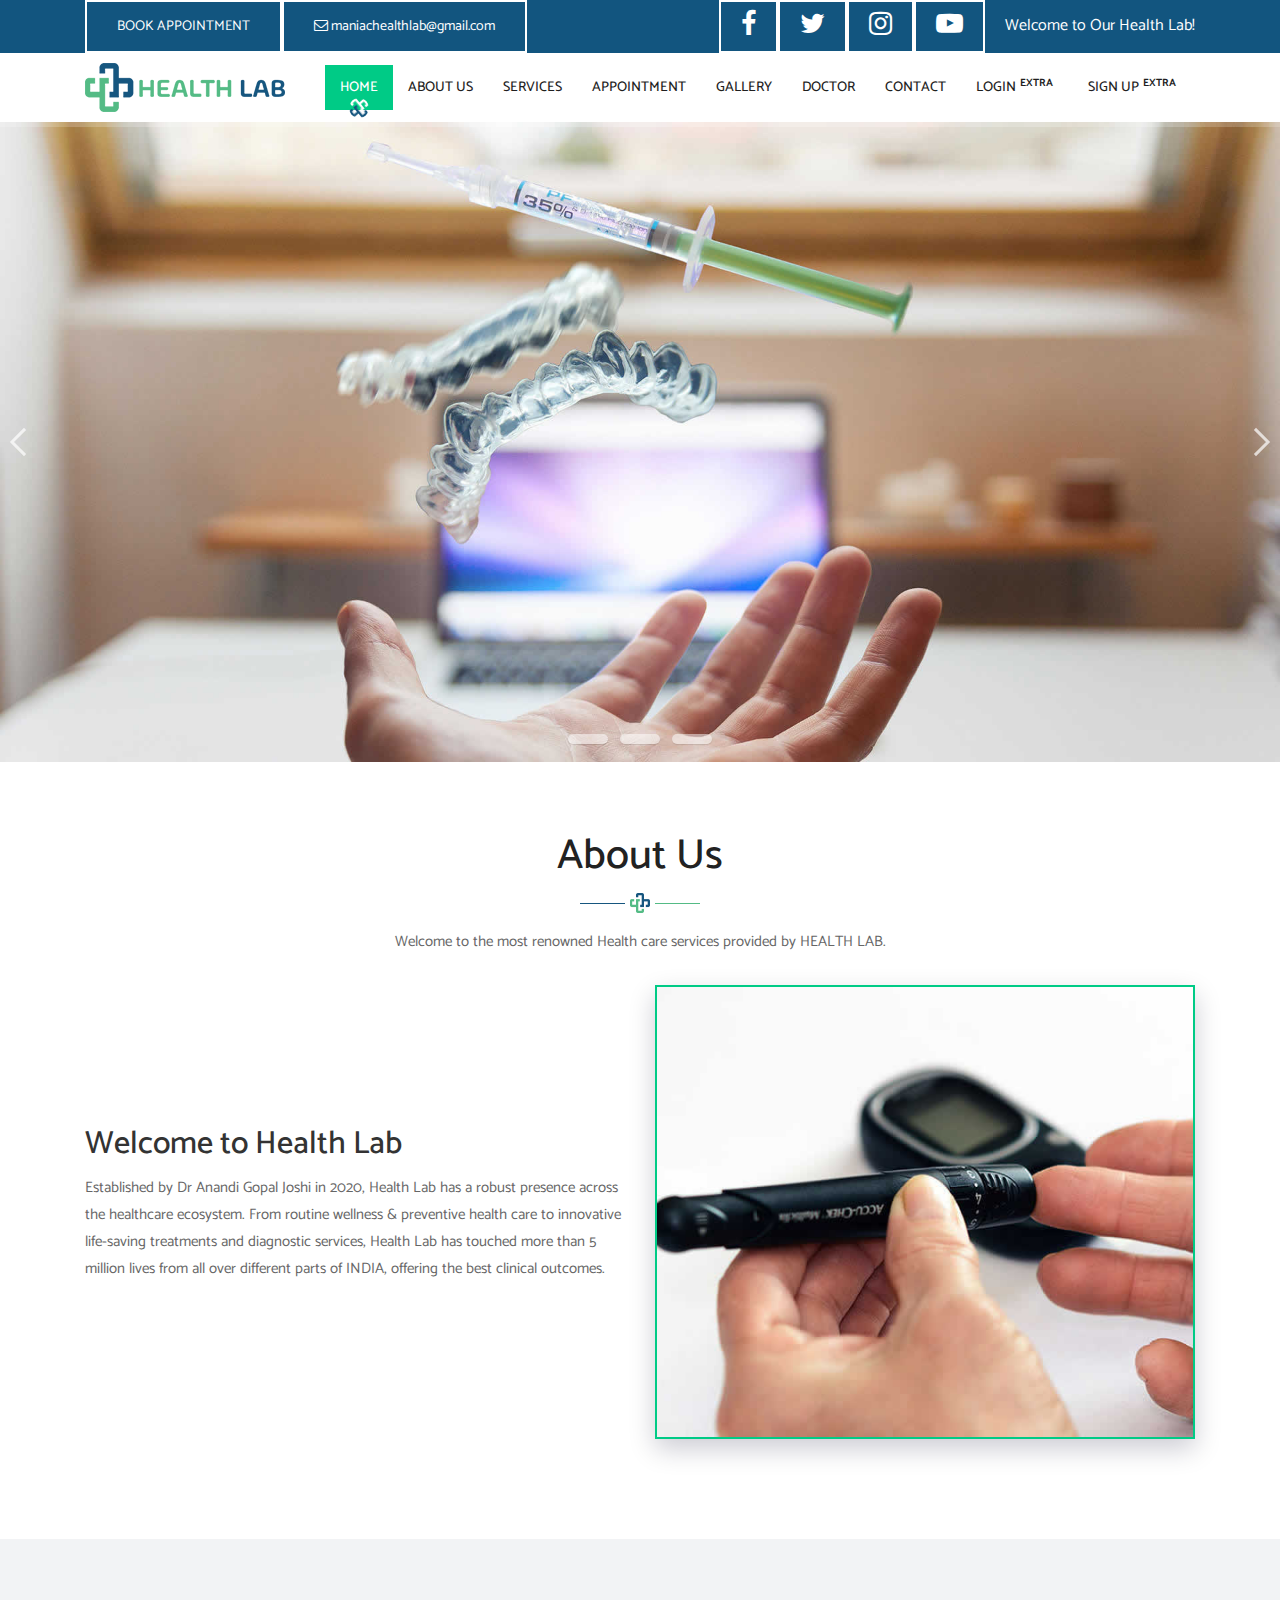
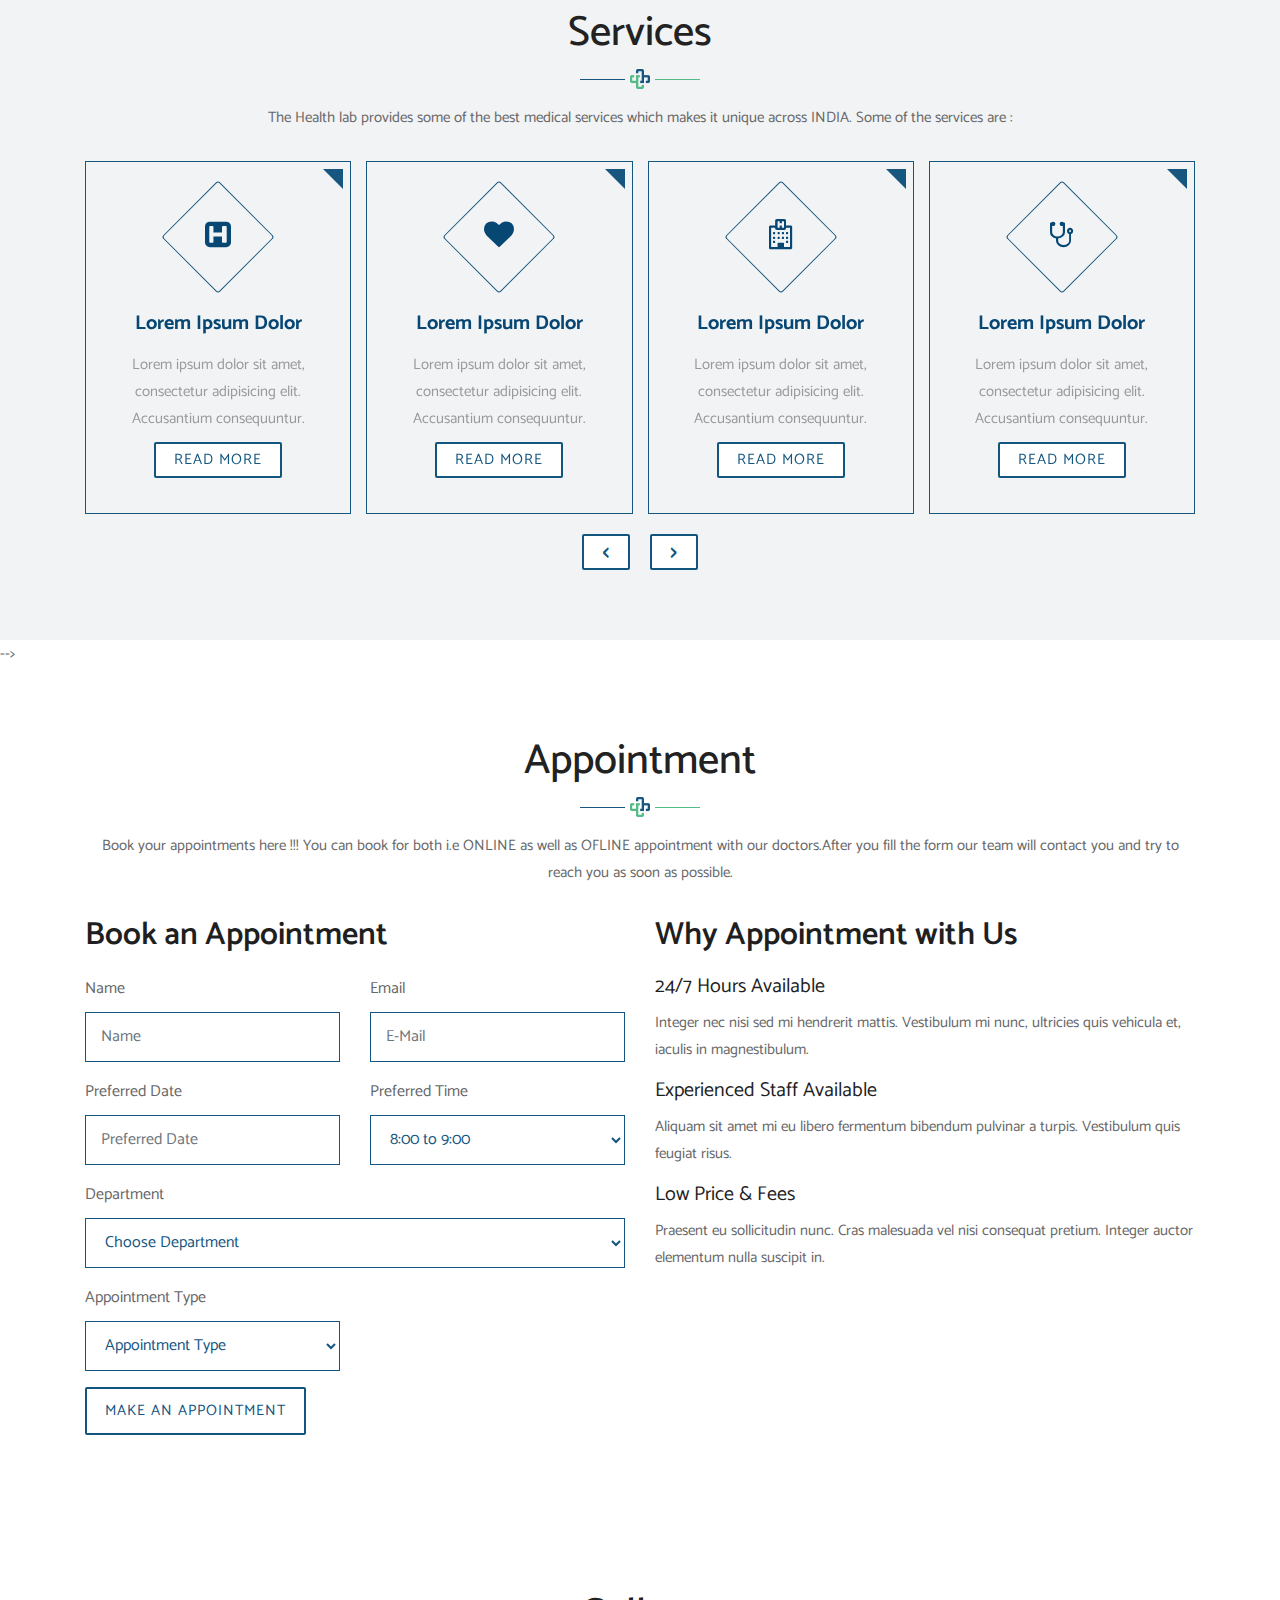
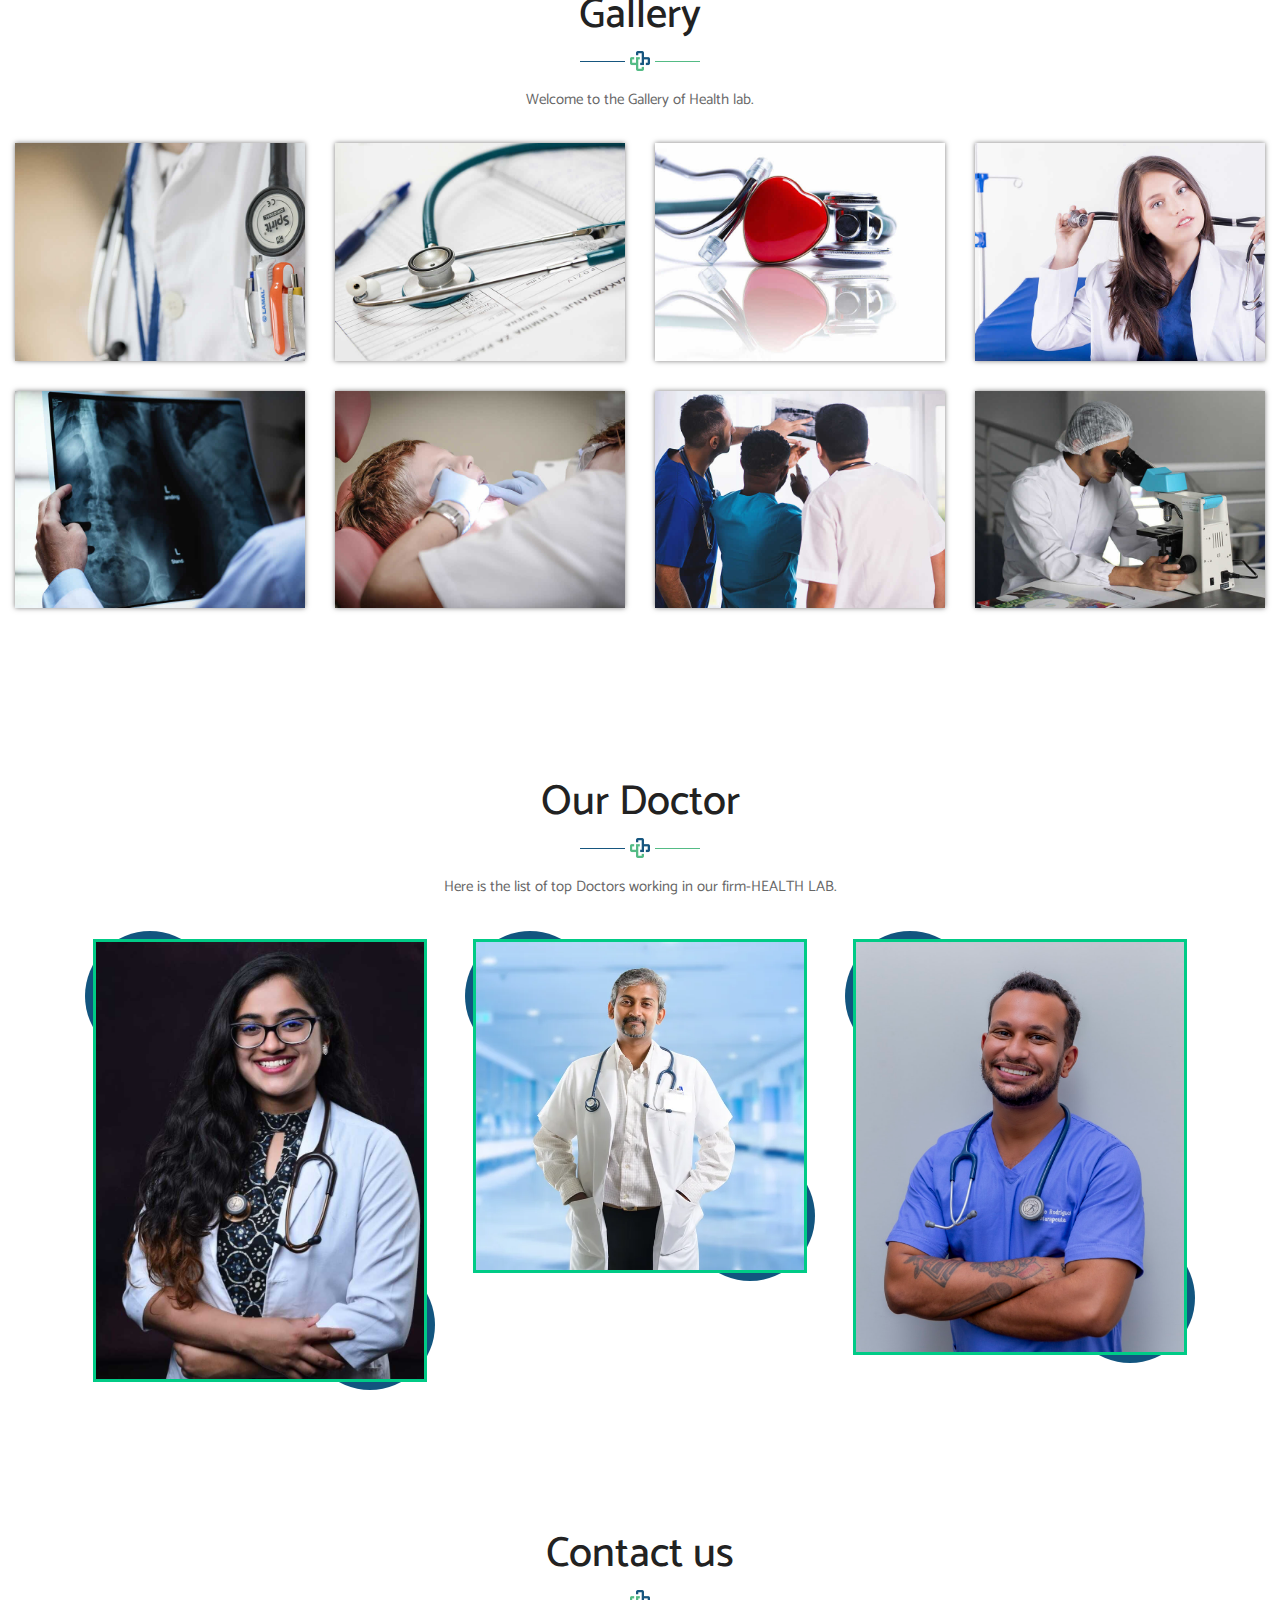
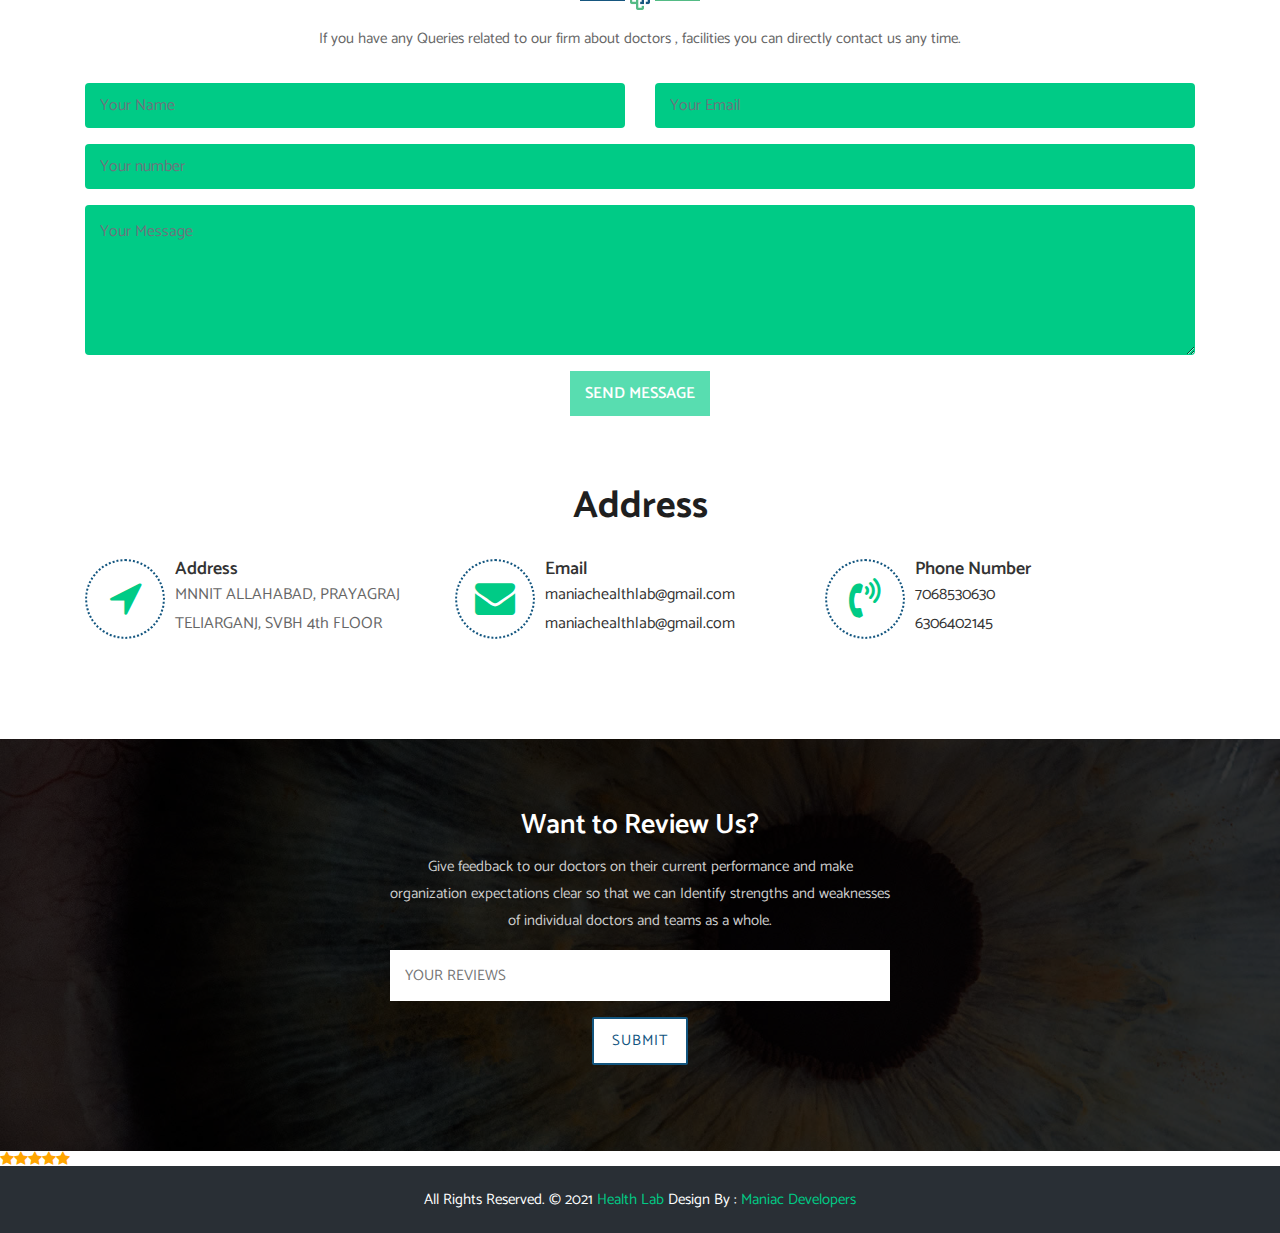
<file: MEDISEWA TEMPLATE/health-lab/index.html>
<!DOCTYPE html>
<html lang="en"><!-- Basic -->
<head>
	<meta charset="utf-8">
    <meta http-equiv="X-UA-Compatible" content="IE=edge">   
   
    <!-- Mobile Metas -->
    <meta name="viewport" content="width=device-width, minimum-scale=1.0, maximum-scale=1.0, user-scalable=no">
 
     <!-- Site Metas -->
    <title>MANIAC DEVELOPERS--HEALTH LAB</title>  
    <meta name="keywords" content="">
    <meta name="description" content="">
    <meta name="author" content="">

    <!-- Site Icons -->
    <link rel="shortcut icon" href="images/favicon.ico" type="image/x-icon">
    <link rel="apple-touch-icon" href="images/apple-touch-icon.png">

    <!-- Bootstrap CSS -->
    <link rel="stylesheet" href="css/bootstrap.min.css">
    <!-- Pogo Slider CSS -->
    <link rel="stylesheet" href="css/pogo-slider.min.css">
	<!-- Site CSS -->
    <link rel="stylesheet" href="css/style.css">    
    <!-- Responsive CSS -->
    <link rel="stylesheet" href="css/responsive.css">
    <!-- Custom CSS -->
    <link rel="stylesheet" href="css/custom.css">
	<link rel="stylesheet" href="https://cdnjs.cloudflare.com/ajax/libs/font-awesome/4.7.0/css/font-awesome.min.css">

    <!--[if lt IE 9]>
      <script src="https://oss.maxcdn.com/libs/html5shiv/3.7.0/html5shiv.js"></script>
      <script src="https://oss.maxcdn.com/libs/respond.js/1.4.2/respond.min.js"></script>
    <![endif]-->

</head>
<body id="home" data-spy="scroll" data-target="#navbar-wd" data-offset="98">

	<!-- LOADER -->
     <!-- <div id="preloader">
		<div class="loader">
			<img src="images/preloader.gif" alt="" />
		</div>
    </div>end loader -->
    <!-- END LOADER -->
	
	<!-- Start top bar -->
	<div class="main-top">
		<div class="container">
			<div class="row">
				<div class="col-lg-6">
					<div class="left-top">
						<a class="new-btn-d br-2" href="#"><span>Book Appointment</span></a>
						<div class="mail-b"><a href="#"><i class="fa fa-envelope-o" aria-hidden="true"></i> maniachealthlab@gmail.com</a></div>
					</div>
				</div>
				<div class="col-lg-6">
					<div class="wel-nots">
						<p>Welcome to Our Health Lab!</p>
					</div>
					<div class="right-top">
						<ul>
							<li><a href="#"><i class="fa fa-facebook" aria-hidden="true"></i></a></li>
							<li><a href="#"><i class="fa fa-twitter" aria-hidden="true"></i></a></li>
							<li><a href="#"><i class="fa fa-instagram" aria-hidden="true"></i></a></li>
							<li><a href="#"><i class="fa fa-youtube-play" aria-hidden="true"></i></a></li>
						</ul>
					</div>
				</div>
			</div>
		</div>
	</div>
	<!-- End top bar -->
	
	<!-- Start header -->
	<header class="top-header">
		<nav class="navbar header-nav navbar-expand-lg">
            <div class="container">
				<a class="navbar-brand" href="index.html"><img src="images/logo.png" alt="image"></a>
				<button class="navbar-toggler" type="button" data-toggle="collapse" data-target="#navbar-wd" aria-controls="navbar-wd" aria-expanded="false" aria-label="Toggle navigation">
					<span></span>
					<span></span>
					<span></span>
				</button>
                <div class="collapse navbar-collapse justify-content-end" id="navbar-wd">
                    <ul class="navbar-nav">
                        <li><a class="nav-link active" href="#home">Home</a></li>
                        <li><a class="nav-link" href="#about">About Us</a></li>
                        <li><a class="nav-link" href="#services">Services</a></li>
						<li><a class="nav-link" href="#appointment">Appointment</a></li>
                        <li><a class="nav-link" href="#gallery">Gallery</a></li>
						<li><a class="nav-link" href="#team">Doctor</a></li>
						<li><a class="nav-link" href="#contact">Contact</a></li>
                       
						<li class="dropdown">
							<a href="#" class="nav-link" data-toggle="dropdown"><span class="badge custom-badge red pull-right">Extra</span>Login <b class="caret"></b></a>
							<ul class="dropdown-menu">
							  <li><a href="login_patient.html">Login (Patient)</a></li>
							  <li><a href="login_doctor.html">Login (Doctor)</a></li>
							  </ul>
							</li>
							 
						<li class="dropdown">
							<a href="#" class="nav-link" data-toggle="dropdown"><span class="badge custom-badge red pull-right">Extra</span>Sign Up <b class="caret"></b></a>
							<ul class="dropdown-menu">
							  <li><a href="signup_patient.html">SignUp (Patient)</a></li>
							  <li><a href="signup_doctor.html">SignUp (Doctor)</a></li>
							  </ul>
							</li>
							 
						
                    </ul>
                </div>
            </div>
        </nav>
	</header>
	<!-- End header -->
	
	<!-- Start Banner -->
	<div class="ulockd-home-slider">
		<div class="container-fluid">
			<div class="row">
				<div class="pogoSlider" id="js-main-slider">
					<div class="pogoSlider-slide" data-transition="fade" data-duration="1500" style="background-image:url(images/slider-01.jpg);">
						<div class="lbox-caption pogoSlider-slide-element">
							<div class="lbox-details">
								<h1>Welcome to Health Lab</h1>
								<p>Fusce convallis ante id purus sagittis malesuada. Sed erat ipsum </p>
								<a href="#" class="btn">Contact Us</a>
							</div>
						</div>
					</div>
					<div class="pogoSlider-slide" data-transition="fade" data-duration="1500" style="background-image:url(images/slider-02.jpg);">
						<div class="lbox-caption pogoSlider-slide-element">
							<div class="lbox-details">
								<h1>We are Expert in The Field of Health Lab</h1>
								<p>Fusce convallis ante id purus sagittis malesuada. Sed erat ipsum</p>
								<a href="#appointment" class="btn">Appointment</a>
							</div>
						</div>
					</div>
					<div class="pogoSlider-slide" data-transition="fade" data-duration="1500" style="background-image:url(images/slider-03.jpg);">
						<div class="lbox-caption pogoSlider-slide-element">
							<div class="lbox-details">
								<h1>Welcome to Health Lab</h1>
								<p>Fusce convallis ante id purus sagittis malesuada. Sed erat ipsum </p>
								<a href="#" class="btn">Contact Us</a>
							</div>
						</div>
						
					</div>
				</div><!-- .pogoSlider -->
			</div>
		</div>
	</div>
	<!-- End Banner -->
	
	<!-- Start About us -->
	<div id="about" class="about-box">
		<div class="about-a1">
			<div class="container">
				<div class="row">
					<div class="col-lg-12">
						<div class="title-box">
							<h2>About Us</h2>
							<p>Welcome to the most renowned Health care services provided by HEALTH LAB. </p>
						</div>
					</div>
				</div>
				<div class="row">
					<div class="col-lg-12 col-md-12 col-sm-12">
						<div class="row align-items-center about-main-info">
							<div class="col-lg-6 col-md-6 col-sm-12">
								<h2> Welcome to Health Lab </h2>
								<p>Established by Dr Anandi Gopal Joshi in 2020, Health Lab has a robust presence across the healthcare ecosystem. From routine wellness & preventive health care to innovative life-saving treatments and diagnostic services, Health Lab has touched more than 5 million lives from all over different parts of INDIA, offering the best clinical outcomes. </p>
								
							</div>
							<div class="col-lg-6 col-md-6 col-sm-12">
								<div class="about-m">
									<ul id="banner">
										<li>
											<img src="images/about-img-01.jpg" alt="">
										</li>
										<li>
											<img src="images/about-img-02.jpg" alt="">
										</li>
										<li>
											<img src="images/about-img-03.jpg" alt="">
										</li>
									</ul>
								</div>
							</div>
						</div>
					</div>
				</div>
			</div>
		</div>
	</div>
	<!-- End About us -->
	
	<!-- Start Services -->
	<div id="services" class="services-box">
		<div class="container">
			<div class="row">
				<div class="col-lg-12">
					<div class="title-box">
						<h2>Services</h2>
						<p>The Health lab provides some of the best medical services which makes it unique across INDIA. Some of the services are : </p>
					</div>
				</div>
			</div>
			
			<div class="row">
				<div class="col-lg-12">
					<div class="owl-carousel owl-theme">
						<div class="item">
							<div class="serviceBox">
								<div class="service-icon"><i class="fa fa-h-square" aria-hidden="true"></i></div>
								<h3 class="title">Lorem ipsum dolor</h3>
								<p class="description">
									Lorem ipsum dolor sit amet, consectetur adipisicing elit. Accusantium consequuntur.
								</p>
								<a href="#" class="new-btn-d br-2">Read More</a>
							</div>
						</div>
						<div class="item">
							<div class="serviceBox">
								<div class="service-icon"><i class="fa fa-heart" aria-hidden="true"></i></div>
								<h3 class="title">Lorem ipsum dolor</h3>
								<p class="description">
									Lorem ipsum dolor sit amet, consectetur adipisicing elit. Accusantium consequuntur.
								</p>
								<a href="#" class="new-btn-d br-2">Read More</a>
							</div>
						</div>
						<div class="item">
							<div class="serviceBox">
								<div class="service-icon"><i class="fa fa-hospital-o" aria-hidden="true"></i></div>
								<h3 class="title">Lorem ipsum dolor</h3>
								<p class="description">
									Lorem ipsum dolor sit amet, consectetur adipisicing elit. Accusantium consequuntur.
								</p>
								<a href="#" class="new-btn-d br-2">Read More</a>
							</div>
						</div>
						<div class="item">
							<div class="serviceBox">
								<div class="service-icon"><i class="fa fa-stethoscope" aria-hidden="true"></i></div>
								<h3 class="title">Lorem ipsum dolor</h3>
								<p class="description">
									Lorem ipsum dolor sit amet, consectetur adipisicing elit. Accusantium consequuntur.
								</p>
								<a href="#" class="new-btn-d br-2">Read More</a>
							</div>
						</div>
						<div class="item">
							<div class="serviceBox">
								<div class="service-icon"><i class="fa fa-wheelchair" aria-hidden="true"></i></div>
								<h3 class="title">Lorem ipsum dolor</h3>
								<p class="description">
									Lorem ipsum dolor sit amet, consectetur adipisicing elit. Accusantium consequuntur.
								</p>
								<a href="#" class="new-btn-d br-2">Read More</a>
							</div>
						</div>
						<div class="item">
							<div class="serviceBox">
								<div class="service-icon"><i class="fa fa-plus-square" aria-hidden="true"></i></div>
								<h3 class="title">Lorem ipsum dolor</h3>
								<p class="description">
									Lorem ipsum dolor sit amet, consectetur adipisicing elit. Accusantium consequuntur.
								</p>
								<a href="#" class="new-btn-d br-2">Read More</a>
							</div>
						</div>
						<div class="item"> 
							<div class="serviceBox">
								<div class="service-icon"><i class="fa fa-medkit" aria-hidden="true"></i></div>
								<h3 class="title">Lorem ipsum dolor</h3>
								<p class="description">
									Lorem ipsum dolor sit amet, consectetur adipisicing elit. Accusantium consequuntur.
								</p>
								<a href="#" class="new-btn-d br-2">Read More</a>
							</div>
						</div>
						<div class="item">
							<div class="serviceBox">
								<div class="service-icon"><i class="fa fa-user-md" aria-hidden="true"></i></div>
								<h3 class="title">Lorem ipsum dolor</h3>
								<p class="description">
									Lorem ipsum dolor sit amet, consectetur adipisicing elit. Accusantium consequuntur.
								</p>
								<a href="#" class="new-btn-d br-2">Read More</a>
							</div>
						</div>
						<div class="item">
							<div class="serviceBox">
								<div class="service-icon"><i class="fa fa-ambulance" aria-hidden="true"></i></div>
								<h3 class="title">Lorem ipsum dolor</h3>
								<p class="description">
									Lorem ipsum dolor sit amet, consectetur adipisicing elit. Accusantium consequuntur.
								</p>
								<a href="#" class="new-btn-d br-2">Read More</a>
							</div>
						</div>
					</div>
				</div>
			</div>			
		</div>
	</div>  -->
	<!-- End Services -->
	
	<!-- Start Appointment -->
	<div id="appointment" class="appointment-main">
		<div class="container">
			<div class="row">
				<div class="col-lg-12">
					<div class="title-box">
						<h2>Appointment</h2>
						<p>Book your appointments here !!! You can book for both i.e ONLINE as well as OFLINE appointment with our doctors.After you fill the form our team will contact you and try to reach you as soon as possible. </p>
					</div>
				</div>
			</div>
			<div class="row">
				<div class="col-lg-6 col-md-6">
					<div class="well-block">
                        <div class="well-title">
                            <h2>Book an Appointment</h2>
                        </div>
                        <form>
                            <!-- Form start -->
                            <div class="row">
                                <div class="col-md-6">
                                    <div class="form-group">
                                        <label class="control-label" for="name">Name</label>
                                        <input id="name" name="name" type="text" placeholder="Name" class="form-control input-md">
                                    </div>
                                </div>
                                <!-- Text input-->
                                <div class="col-md-6">
                                    <div class="form-group">
                                        <label class="control-label" for="email">Email</label>
                                        <input id="email" name="email" type="text" placeholder="E-Mail" class="form-control input-md">
                                    </div>
                                </div>
                                <!-- Text input-->
                                <div class="col-md-6">
                                    <div class="form-group">
                                        <label class="control-label" for="date">Preferred Date</label>
                                        <input id="date" name="date" type="text" placeholder="Preferred Date" class="form-control input-md">
                                    </div>
                                </div>
                                <!-- Select Basic -->
                                <div class="col-md-6">
                                    <div class="form-group">
                                        <label class="control-label" for="time">Preferred Time</label>
                                        <select id="time" name="time" class="form-control">
                                            <option value="8:00 to 9:00">8:00 to 9:00</option>
                                            <option value="9:00 to 10:00">9:00 to 10:00</option>
                                            <option value="10:00 to 1:00">10:00 to 1:00</option>
                                        </select>
                                    </div>
                                </div>
                                <!-- Select Basic -->
                                <div class="col-md-12">
                                    <div class="form-group">
                                        <label class="control-label" for="appointmentfor">Department</label>
                                        <select id="appointmentfor" name="appointmentfor" class="form-control">
                                            <option value="Choose Department">Choose Department</option>
											<option value="Gynacology">Gynacology</option>
											<option value="Dermatologist">Dermatologist</option>
											<option value="Orthology">Orthology</option>
											<option value="Anesthesiology">Anesthesiology</option>
											<option value="Ayurvedic">Ayurvedic</option>
                                        </select>
                                    </div>
                                </div>

								 <!-- Select Basic -->
								 <div class="col-md-6">
                                    <div class="form-group">
                                        <label class="control-label" for="appointment type">Appointment Type</label>
                                        <select id="appointment type" name="appointment type" class="form-control">
											<option value="TYPE">Appointment Type</option>
                                            <option value="ONLINE">ONLINE APPOINTMENT</option>
                                            <option value="OFLINE">OFLINE APPOINTMENT</option>
                                            
                                        </select>
                                    </div>
                                </div>
                                <!-- Button -->
                                <div class="col-md-12">
                                    <div class="form-group">
                                        <button id="singlebutton" name="singlebutton" class="new-btn-d br-2">Make An Appointment</button>
                                    </div>
                                </div>
                            </div>
                        </form>
                        <!-- form end -->
                    </div>
				</div>
				<div class="col-lg-6 col-md-6">
					<div class="well-block">
                        <div class="well-title">
                            <h2>Why Appointment with Us</h2>
                        </div>
                        <div class="feature-block">
                            <div class="feature feature-blurb-text">
                                <h4 class="feature-title">24/7 Hours Available</h4>
                                <div class="feature-content">
                                    <p>Integer nec nisi sed mi hendrerit mattis. Vestibulum mi nunc, ultricies quis vehicula et, iaculis in magnestibulum.</p>
                                </div>
                            </div>
                            <div class="feature feature-blurb-text">
                                <h4 class="feature-title">Experienced Staff Available</h4>
                                <div class="feature-content">
                                    <p>Aliquam sit amet mi eu libero fermentum bibendum pulvinar a turpis. Vestibulum quis feugiat risus. </p>
                                </div>
                            </div>
                            <div class="feature feature-blurb-text">
                                <h4 class="feature-title">Low Price & Fees</h4>
                                <div class="feature-content">
                                    <p>Praesent eu sollicitudin nunc. Cras malesuada vel nisi consequat pretium. Integer auctor elementum nulla suscipit in.</p>
                                </div>
                            </div>
                        </div>
                    </div>
				</div>
			</div>
		</div>
	</div>
	<!-- End Appointment -->
	
	<!-- Start Gallery -->
	<div id="gallery" class="gallery-box">
		<div class="container-fluid">
			<div class="row">
				<div class="col-lg-12">
					<div class="title-box">
						<h2>Gallery</h2>
						<p>Welcome to the Gallery of Health lab. </p>
					</div>
				</div>
			</div>
			
			<div class="popup-gallery row clearfix">
				<div class="col-md-3 col-sm-6">
					<div class="box-gallery">
						<img src="images/gallery-01.jpg" alt="">
						<div class="box-content">	
							<h3 class="title">HEALTH LAB</h3>
							<ul class="icon">
								<li><a href="images/gallery-01.jpg"><i class="fa fa-picture-o" aria-hidden="true"></i></a></li>								
							</ul>
						</div>
					</div>
				</div>
				<div class="col-md-3 col-sm-6">
					<div class="box-gallery">
						<img src="images/gallery-02.jpg" alt="">
						<div class="box-content">
							<h3 class="title">HEALTH LAB</h3>
							<ul class="icon">
								<li><a href="images/gallery-02.jpg"><i class="fa fa-picture-o" aria-hidden="true"></i></a></li>								
							</ul>
						</div>
					</div>
				</div>
				<div class="col-md-3 col-sm-6">					
					<div class="box-gallery">
						<img src="images/gallery-03.jpg" alt="">
						<div class="box-content">	
							<h3 class="title">HEALTH LAB</h3>						
							<ul class="icon">
								<li><a href="images/gallery-03.jpg"><i class="fa fa-picture-o" aria-hidden="true"></i></a></li>								
							</ul>
						</div>
					</div>
				</div>
				<div class="col-md-3 col-sm-6">
					<div class="box-gallery">
						<img src="images/gallery-04.jpg" alt="">
						<div class="box-content">	
							<h3 class="title">HEALTH LAB</h3>
							<ul class="icon">
								<li><a href="images/gallery-04.jpg"><i class="fa fa-picture-o" aria-hidden="true"></i></a></li>								
							</ul>
						</div>
					</div>
				</div>
				<div class="col-md-3 col-sm-6">
					<div class="box-gallery">
						<img src="images/gallery-05.jpg" alt="">
						<div class="box-content">							
							<h3 class="title">HEALTH LAB</h3>
							<ul class="icon">
								<li><a href="images/gallery-05.jpg"><i class="fa fa-picture-o" aria-hidden="true"></i></a></li>								
							</ul>
						</div>
					</div>
				</div>
				<div class="col-md-3 col-sm-6">					
					<div class="box-gallery">
						<img src="images/gallery-06.jpg" alt="">
						<div class="box-content">
							<h3 class="title">HEALTH LAB</h3>
							<ul class="icon">
								<li><a href="images/gallery-06.jpg"><i class="fa fa-picture-o" aria-hidden="true"></i></a></li>								
							</ul>
						</div>
					</div>
				</div>
				<div class="col-md-3 col-sm-6">
					<div class="box-gallery">
						<img src="images/gallery-07.jpg" alt="">
						<div class="box-content">
							<h3 class="title">HEALTH LAB</h3>
							<ul class="icon">
								<li><a href="images/gallery-07.jpg"><i class="fa fa-picture-o" aria-hidden="true"></i></a></li>								
							</ul>
						</div>
					</div>
				</div>
				<div class="col-md-3 col-sm-6">
					<div class="box-gallery">
						<img src="images/gallery-08.jpg" alt="">
						<div class="box-content">		
							<h3 class="title">HEALTH LAB</h3>
							<ul class="icon">
								<li><a href="images/gallery-08.jpg"><i class="fa fa-picture-o" aria-hidden="true"></i></a></li>								
							</ul>
						</div>
					</div>
				</div>
			</div>
		</div>
	</div>
	<!-- End Gallery -->
	
	<!-- Start Team -->
	<div id="team" class="team-box">
		<div class="container">
			<div class="row">
				<div class="col-lg-12">
					<div class="title-box">
						<h2>Our Doctor</h2>
						<p>Here is the list of top Doctors working in our firm-HEALTH LAB. </p>
					</div>
				</div>
			</div>
			
			<div class="row">
                <div class="col-md-4 col-sm-6">
                    <div class="our-team">
                        <div class="pic">
                            <img src="images/img-1.jpg" alt="">
                        </div>
                        <div class="team-content">
                            <h3 class="title">Dr Anandi Gopal Joshi</h3>
                            <span class="post">Gynaecologist</span>
                            <ul class="social">
                                
                            </ul>
                        </div>
                    </div>
                </div>

                <div class="col-md-4 col-sm-6">
                    <div class="our-team">
                        <div class="pic">
                            <img src="images/img-2.jpg" alt="">
                        </div>
                        <div class="team-content">
                            <h3 class="title"> Dr. Sandeep Vaishya</h3>
                            <span class="post">General Medicine</span>
                            <ul class="social">
                                
                            </ul>
                        </div>
                    </div>
                </div>

                <div class="col-md-4 col-sm-6">
                    <div class="our-team">
                        <div class="pic">
                            <img src="images/img-3.jpg" alt="">
                        </div>
                        <div class="team-content">
                            <h3 class="title">Dr. Ashok Seth</h3>
                            <span class="post">Surgeon</span>
                            <ul class="social">
                                
                            </ul>
                        </div>
                    </div>
                </div>
            </div>
			
		</div>
	</div>
	
	<!-- End Team -->
	
	
	
	<!-- Start Contact -->
	<div id="contact" class="contact-box">
		<div class="container">
			<div class="row">
				<div class="col-lg-12">
					<div class="title-box">
						<h2>Contact us</h2>
						<p>If you have any Queries related to our firm about doctors , facilities you can directly contact us any time. </p>
					</div>
				</div>
			</div>
			<div class="row">
				
				<div class="col-lg-12 col-xs-12">
				  <div class="contact-block">
					<form id="contactForm">
					  <div class="row">
						<div class="col-md-6">
							<div class="form-group">
								<input type="text" class="form-control" id="name" name="name" placeholder="Your Name" required data-error="Please enter your name">
								<div class="help-block with-errors"></div>
							</div>                                 
						</div>
						<div class="col-md-6">
							<div class="form-group">
								<input type="text" placeholder="Your Email" id="email" class="form-control" name="name" required data-error="Please enter your email">
								<div class="help-block with-errors"></div>
							</div> 
						</div>
						<div class="col-md-12">
							<div class="form-group">
								<input type="text" placeholder="Your number" id="number" class="form-control" name="number" required data-error="Please enter your number">
								<div class="help-block with-errors"></div>
							</div> 
						</div>
						<div class="col-md-12">
							<div class="form-group"> 
								<textarea class="form-control" id="message" placeholder="Your Message" rows="8" data-error="Write your message" required></textarea>
								<div class="help-block with-errors"></div>
							</div>
							<div class="submit-button text-center">
								<button class="btn btn-common" id="submit" type="submit">Send Message</button>
								<div id="msgSubmit" class="h3 text-center hidden"></div> 
								<div class="clearfix"></div> 
							</div>
						</div>
					  </div>            
					</form>
				  </div>
				</div>
				
				
				<div class="col-lg-12 col-xs-12">
					<div class="left-contact">
						<h2>Address</h2>
						<div class="media cont-line">
							<div class="media-left icon-b">
								<i class="fa fa-location-arrow" aria-hidden="true"></i>
							</div>
							<div class="media-body dit-right">
								<h4>Address</h4>
								<p>MNNIT ALLAHABAD, PRAYAGRAJ TELIARGANJ, SVBH 4th FLOOR</p>
							</div>
						</div>
						<div class="media cont-line">
							<div class="media-left icon-b">
								<i class="fa fa-envelope" aria-hidden="true"></i>
							</div>
							<div class="media-body dit-right">
								<h4>Email</h4>
								<a href="#">maniachealthlab@gmail.com</a><br>
								<a href="#">maniachealthlab@gmail.com</a>
							</div>
						</div>
						<div class="media cont-line">
							<div class="media-left icon-b">
								<i class="fa fa-volume-control-phone" aria-hidden="true"></i>
							</div>
							<div class="media-body dit-right">
								<h4>Phone Number</h4>
								<a href="#">7068530630</a><br>
								<a href="#">6306402145</a>
							</div>
						</div>
					</div>
				</div>
				
				
			</div>
		</div>
	</div>
	<!-- End Contact -->
	
	<!-- Start Subscribe -->
	<div class="subscribe-box">
		<div class="container">
			<div class="row">
				<div class="col-lg-12">
					<div class="subscribe-inner text-center clearfix">
						<h2>Want to Review Us?</h2>
						<p>Give feedback to our doctors on their current performance and make organization expectations clear so that we can
							Identify strengths and weaknesses of individual doctors and teams as a whole.</p>
						<form action="#" method="post">
							<div class="form-group">
								<input class="form-control-1" id="email-1" name="email" placeholder="YOUR REVIEWS" required="" type="text">
							</div>
							<div class="form-group">
								<button type="submit" class="new-btn-d br-2">
									SUBMIT
								</button>
							</div>
						</form>
					</div>
				</div>
			</div>
		</div>
	</div>
	<div class="ratings">
		<span class="fa fa-star checked"></span>
		<span class="fa fa-star checked"></span>
		<span class="fa fa-star checked"></span>
		<span class="fa fa-star"></span>
		<span class="fa fa-star"></span>
	</div>
	<!-- End Subscribe -->
	
	<!-- Start Footer -->
	<footer class="footer-box">
		<div class="container">
			<div class="row">
				<div class="col-lg-12">
					<p class="footer-company-name">All Rights Reserved. &copy; 2021 <a href="#">Health Lab</a> Design By : <a href="#">Maniac Developers</a></p>
				</div>
			</div>
		</div>
	</footer>
	<!-- End Footer -->
	
	<a href="#" id="scroll-to-top" class="new-btn-d br-2"><i class="fa fa-angle-up"></i></a>

	<!-- ALL JS FILES -->
	<script src="js/jquery.min.js"></script>
	<script src="js/popper.min.js"></script>
	<script src="js/bootstrap.min.js"></script>
    <!-- ALL PLUGINS -->
	<script src="js/jquery.magnific-popup.min.js"></script>
    <script src="js/jquery.pogo-slider.min.js"></script> 
	<script src="js/slider-index.js"></script>
	<script src="js/smoothscroll.js"></script>
	<script src="js/TweenMax.min.js"></script>
	<script src="js/main.js"></script>
	<script src="js/owl.carousel.min.js"></script>
	<script src="js/form-validator.min.js"></script>
    <script src="js/contact-form-script.js"></script>
	<script src="js/isotope.min.js"></script>	
	<script src="js/images-loded.min.js"></script>	
    <script src="js/custom.js"></script>
</body>
</html>
</file>
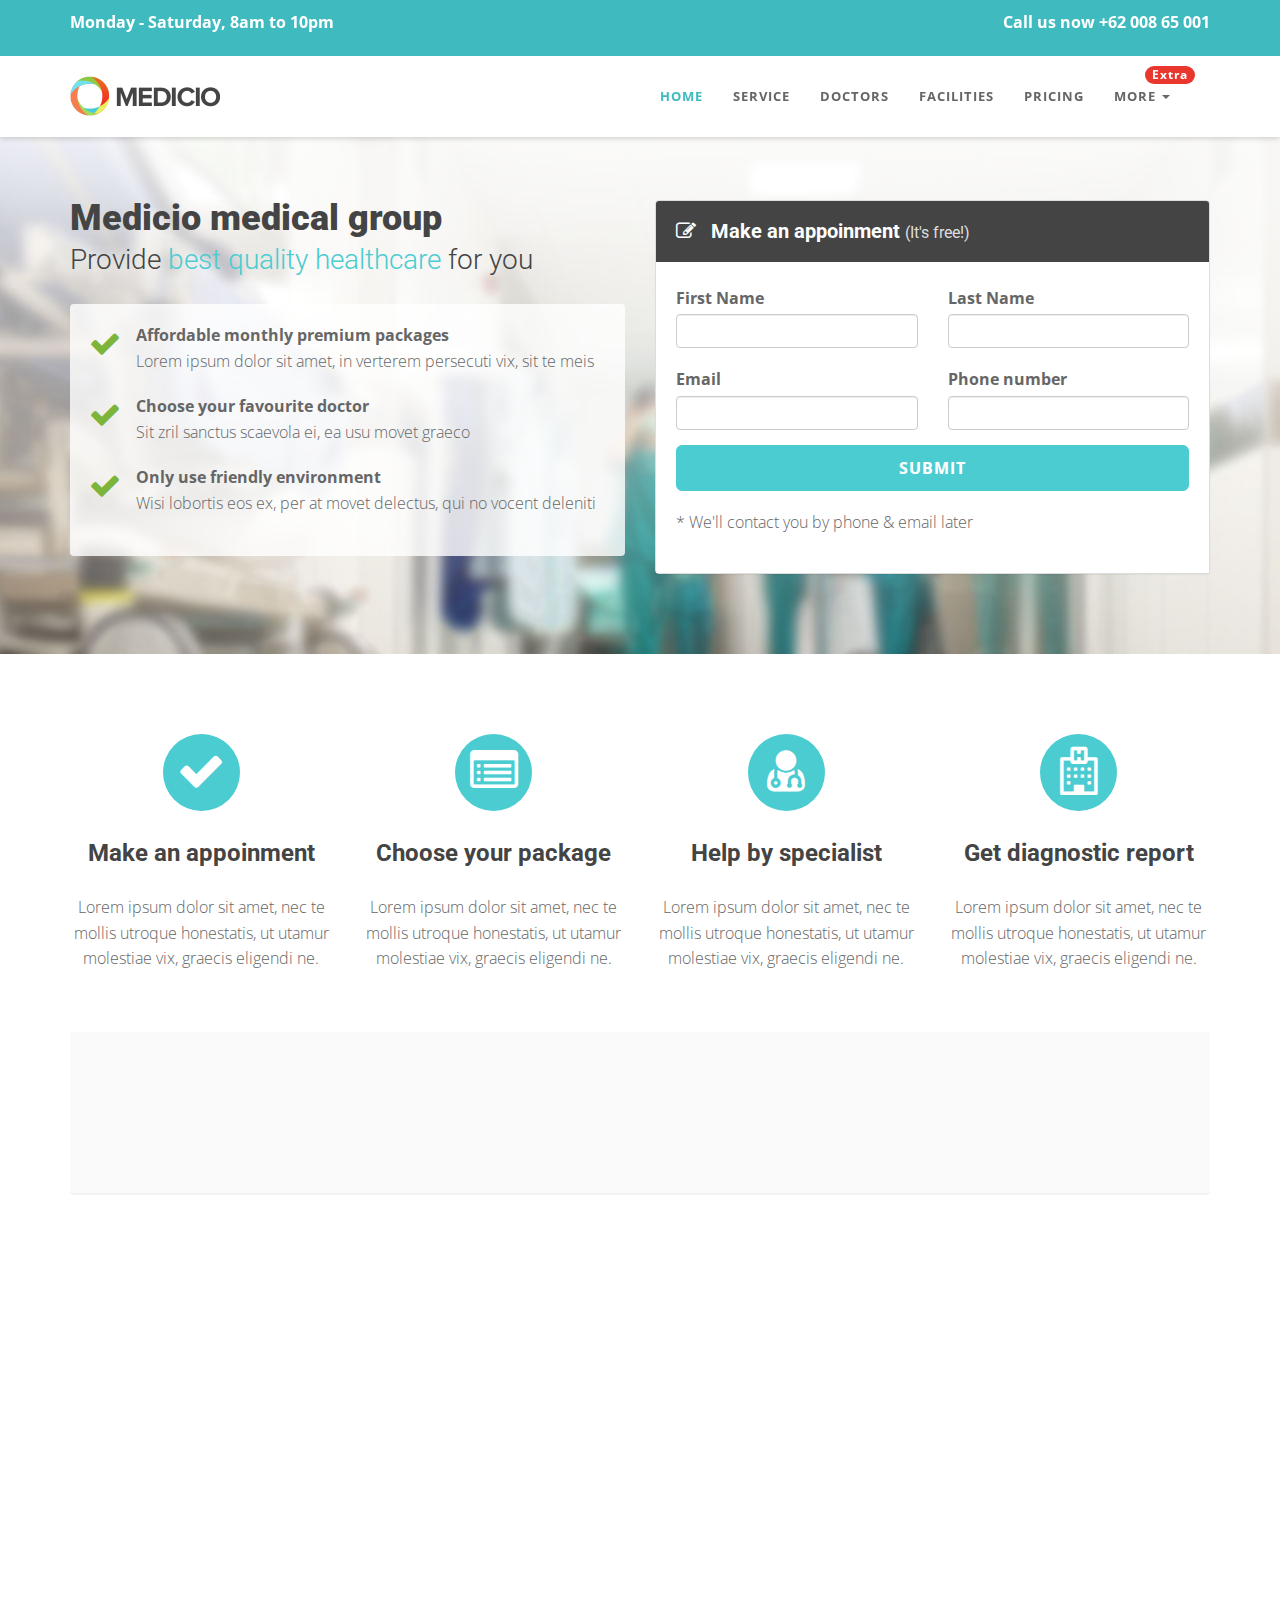
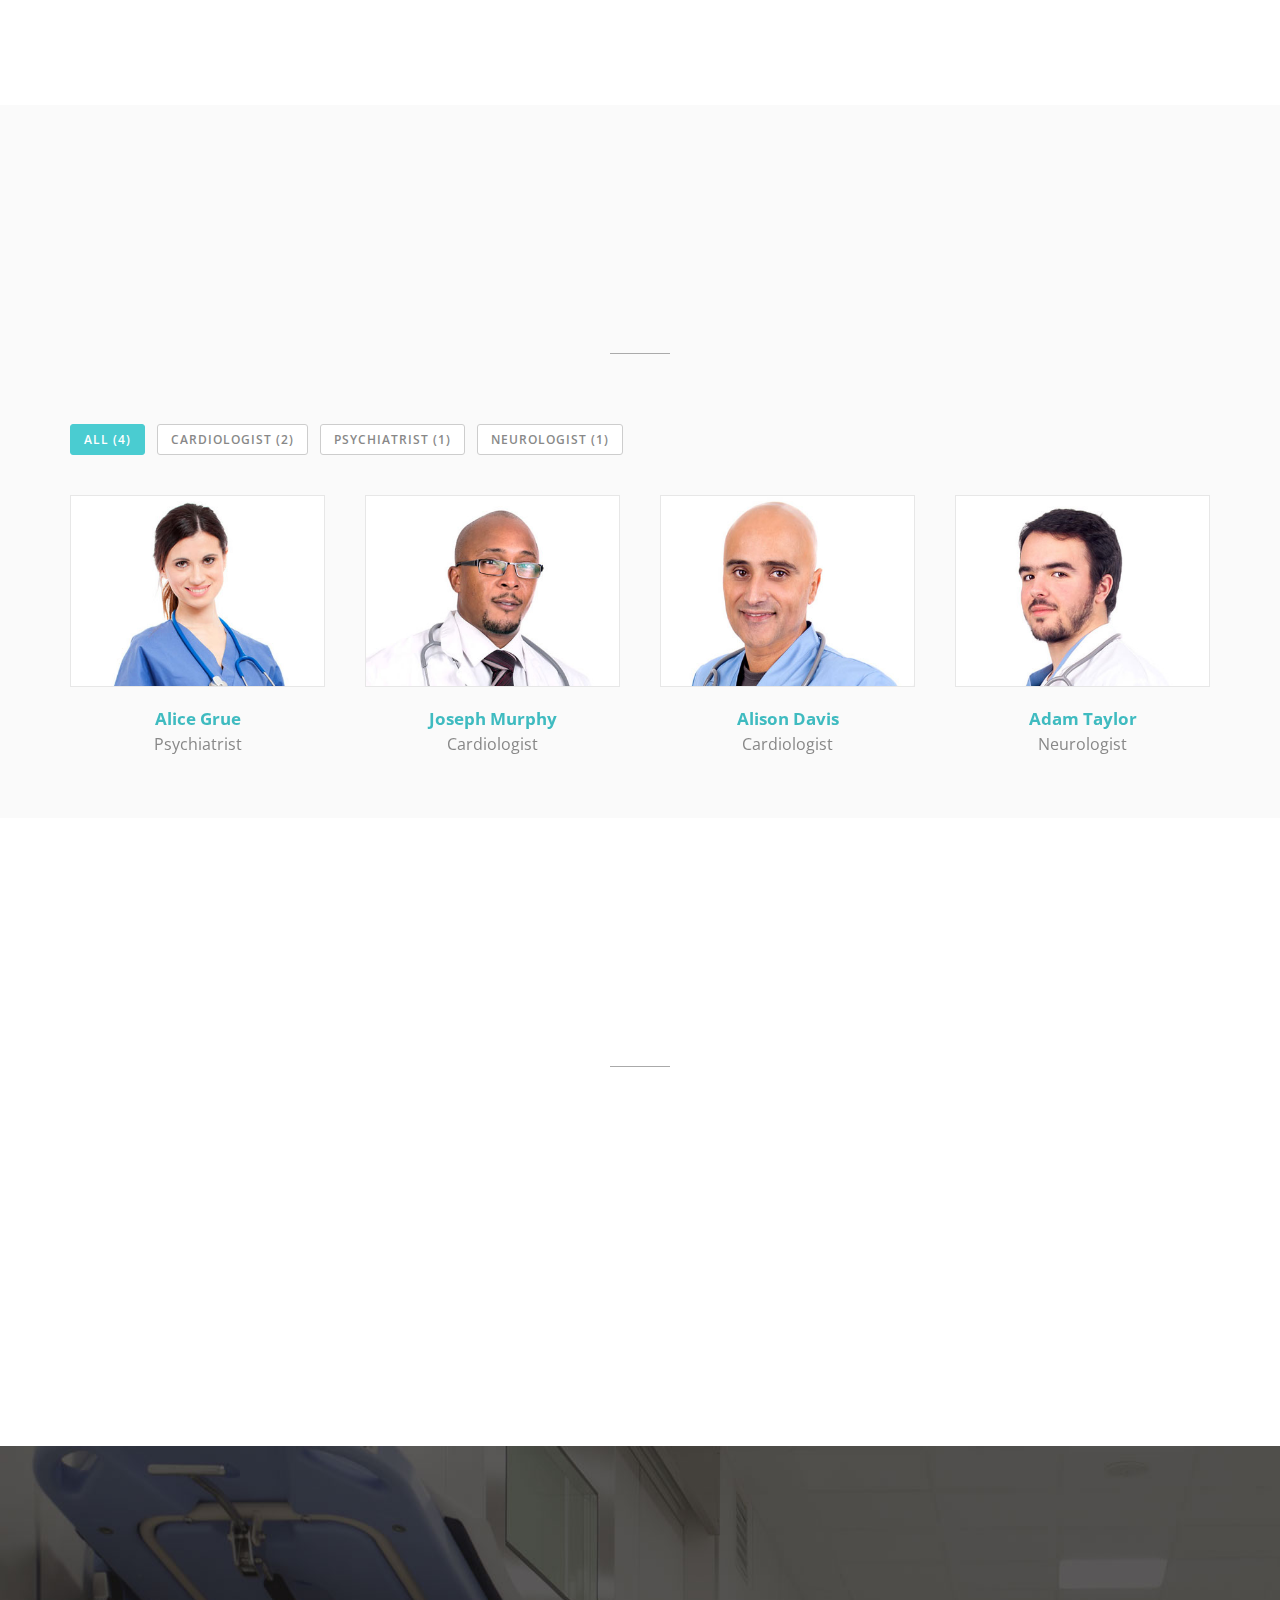
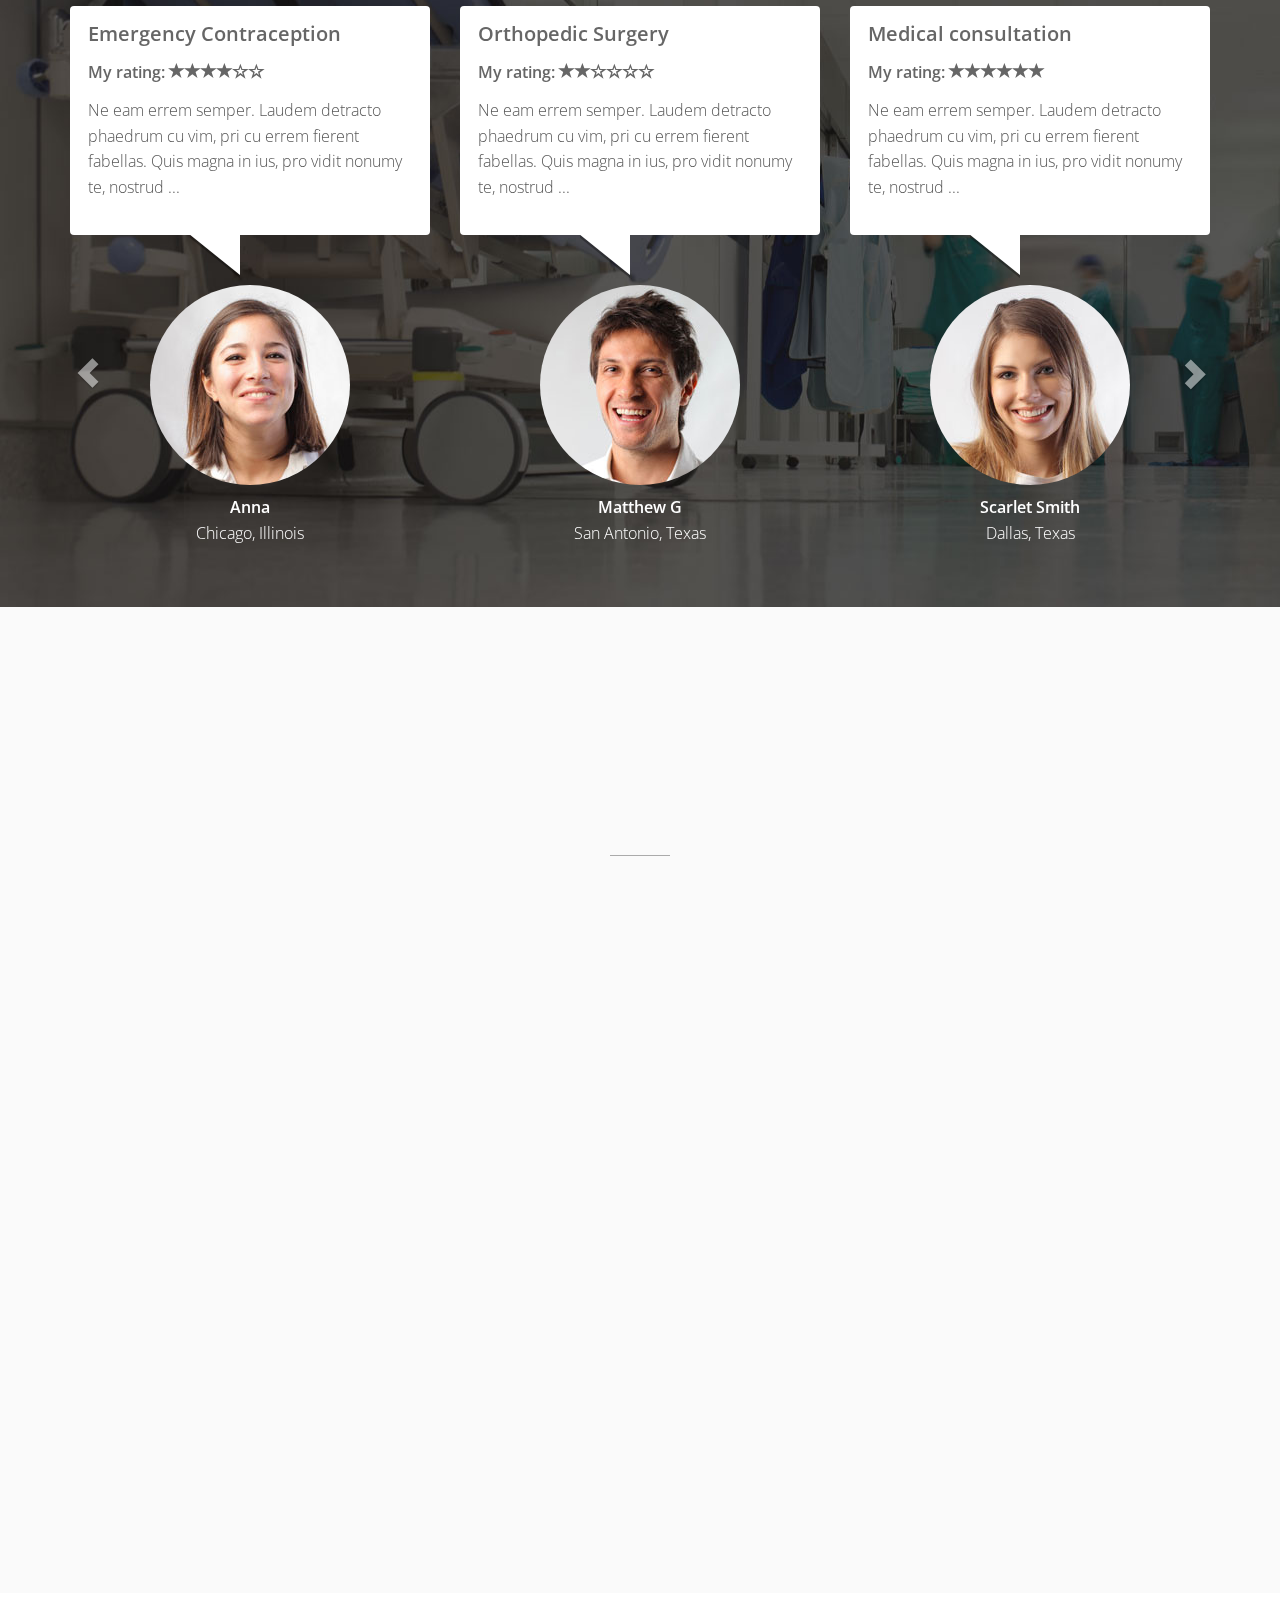
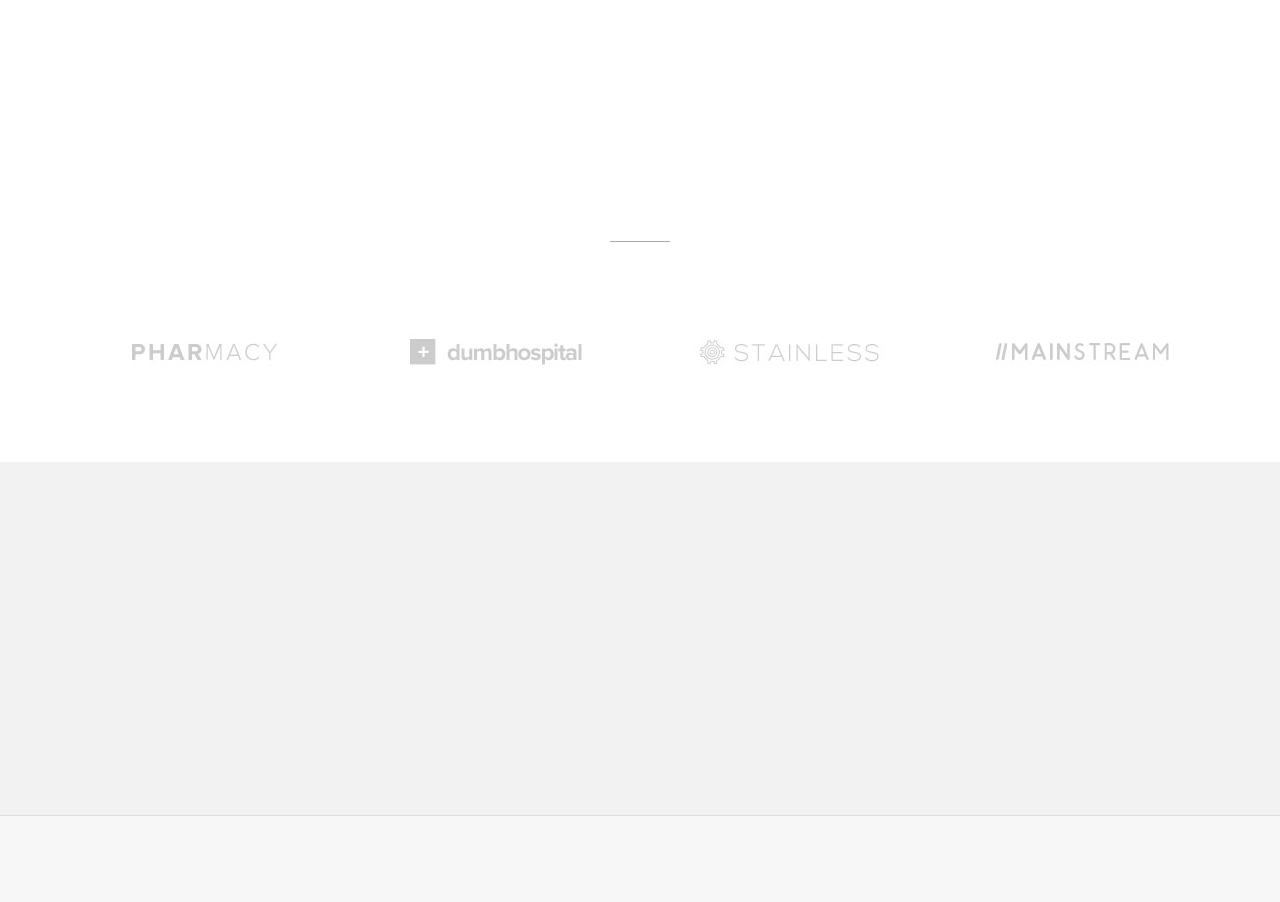
<file: MEDISEWA TEMPLATE/medicio/index.html>
<!DOCTYPE html>
<html lang="en">

<head>
    <meta charset="utf-8">
    <meta name="viewport" content="width=device-width, initial-scale=1.0">
    <meta name="description" content="">
    <meta name="author" content="">

    <title>Medicio landing page template for Health niche</title>
	
    <!-- css -->
    <link href="css/bootstrap.min.css" rel="stylesheet" type="text/css">
    <link href="font-awesome/css/font-awesome.min.css" rel="stylesheet" type="text/css" />
	<link rel="stylesheet" type="text/css" href="plugins/cubeportfolio/css/cubeportfolio.min.css">
	<link href="css/nivo-lightbox.css" rel="stylesheet" />
	<link href="css/nivo-lightbox-theme/default/default.css" rel="stylesheet" type="text/css" />
	<link href="css/owl.carousel.css" rel="stylesheet" media="screen" />
    <link href="css/owl.theme.css" rel="stylesheet" media="screen" />
	<link href="css/animate.css" rel="stylesheet" />
    <link href="css/style.css" rel="stylesheet">

	<!-- boxed bg -->
	<link id="bodybg" href="bodybg/bg1.css" rel="stylesheet" type="text/css" />
	<!-- template skin -->
	<link id="t-colors" href="color/default.css" rel="stylesheet">


</head>

<body id="page-top" data-spy="scroll" data-target=".navbar-custom">

<div id="wrapper">
	
    <nav class="navbar navbar-custom navbar-fixed-top" role="navigation">
		<div class="top-area">
			<div class="container">
				<div class="row">
					<div class="col-sm-6 col-md-6">
					<p class="bold text-left">Monday - Saturday, 8am to 10pm </p>
					</div>
					<div class="col-sm-6 col-md-6">
					<p class="bold text-right">Call us now +62 008 65 001</p>
					</div>
				</div>
			</div>
		</div>
        <div class="container navigation">
		
            <div class="navbar-header page-scroll">
                <button type="button" class="navbar-toggle" data-toggle="collapse" data-target=".navbar-main-collapse">
                    <i class="fa fa-bars"></i>
                </button>
                <a class="navbar-brand" href="index.html">
                    <img src="img/logo.png" alt="" width="150" height="40" />
                </a>
            </div>

            <!-- Collect the nav links, forms, and other content for toggling -->
            <div class="collapse navbar-collapse navbar-right navbar-main-collapse">
			  <ul class="nav navbar-nav">
				<li class="active"><a href="#intro">Home</a></li>
				<li><a href="#service">Service</a></li>
				<li><a href="#doctor">Doctors</a></li>
				<li><a href="#facilities">Facilities</a></li>
				<li><a href="#pricing">Pricing</a></li>
				<li class="dropdown">
				  <a href="#" class="dropdown-toggle" data-toggle="dropdown"><span class="badge custom-badge red pull-right">Extra</span>More <b class="caret"></b></a>
				  <ul class="dropdown-menu">
					<li><a href="index.html">Home form</a></li>
					<li><a href="index-video.html">Home video</a></li>
					<li><a href="index-cta.html">Home CTA</a></li>
					<li><a href="https://bootstrapmade.com">Download</a></li>
				  </ul>
				</li>
			  </ul>
            </div>
            <!-- /.navbar-collapse -->
        </div>
        <!-- /.container -->
    </nav>
	

	<!-- Section: intro -->
    <section id="intro" class="intro">
		<div class="intro-content">
			<div class="container">
				<div class="row">
					<div class="col-lg-6">
					<div class="wow fadeInDown" data-wow-offset="0" data-wow-delay="0.1s">
					<h2 class="h-ultra">Medicio medical group</h2>
					</div>
					<div class="wow fadeInUp" data-wow-offset="0" data-wow-delay="0.1s">
					<h4 class="h-light">Provide <span class="color">best quality healthcare</span> for you</h4>
					</div>
						<div class="well well-trans">
						<div class="wow fadeInRight" data-wow-delay="0.1s">

						<ul class="lead-list">
							<li><span class="fa fa-check fa-2x icon-success"></span> <span class="list"><strong>Affordable monthly premium packages</strong><br />Lorem ipsum dolor sit amet, in verterem persecuti vix, sit te meis</span></li>
							<li><span class="fa fa-check fa-2x icon-success"></span> <span class="list"><strong>Choose your favourite doctor</strong><br />Sit zril sanctus scaevola ei, ea usu movet graeco</span></li>
							<li><span class="fa fa-check fa-2x icon-success"></span> <span class="list"><strong>Only use friendly environment</strong><br />Wisi lobortis eos ex, per at movet delectus, qui no vocent deleniti</span></li>
						</ul>

						</div>
						</div>


					</div>
					<div class="col-lg-6">
						<div class="form-wrapper">
						<div class="wow fadeInRight" data-wow-duration="2s" data-wow-delay="0.2s">
						
							<div class="panel panel-skin">
							<div class="panel-heading">
									<h3 class="panel-title"><span class="fa fa-pencil-square-o"></span> Make an appoinment <small>(It's free!)</small></h3>
									</div>
									<div class="panel-body">
									<form role="form" class="lead">
										<div class="row">
											<div class="col-xs-6 col-sm-6 col-md-6">
												<div class="form-group">
													<label>First Name</label>
													<input type="text" name="first_name" id="first_name" class="form-control input-md">
												</div>
											</div>
											<div class="col-xs-6 col-sm-6 col-md-6">
												<div class="form-group">
													<label>Last Name</label>
													<input type="text" name="last_name" id="last_name" class="form-control input-md">
												</div>
											</div>
										</div>

										<div class="row">
											<div class="col-xs-6 col-sm-6 col-md-6">
												<div class="form-group">
													<label>Email</label>
													<input type="email" name="email" id="email" class="form-control input-md">
												</div>
											</div>
											<div class="col-xs-6 col-sm-6 col-md-6">
												<div class="form-group">
													<label>Phone number</label>
													<input type="text" name="phone" id="phone" class="form-control input-md">
												</div>
											</div>
										</div>
										
										<input type="submit" value="Submit" class="btn btn-skin btn-block btn-lg">
										
										<p class="lead-footer">* We'll contact you by phone & email later</p>
									
									</form>
								</div>
							</div>				
						
						</div>
						</div>
					</div>					
				</div>		
			</div>
		</div>		
    </section>
	
	<!-- /Section: intro -->

	<!-- Section: boxes -->
    <section id="boxes" class="home-section paddingtop-80">
	
		<div class="container">
			<div class="row">
				<div class="col-sm-3 col-md-3">
					<div class="wow fadeInUp" data-wow-delay="0.2s">
						<div class="box text-center">
							
							<i class="fa fa-check fa-3x circled bg-skin"></i>
							<h4 class="h-bold">Make an appoinment</h4>
							<p>
							Lorem ipsum dolor sit amet, nec te mollis utroque honestatis, ut utamur molestiae vix, graecis eligendi ne.
							</p>
						</div>
					</div>
				</div>
				<div class="col-sm-3 col-md-3">
					<div class="wow fadeInUp" data-wow-delay="0.2s">
						<div class="box text-center">
							
							<i class="fa fa-list-alt fa-3x circled bg-skin"></i>
							<h4 class="h-bold">Choose your package</h4>
							<p>
							Lorem ipsum dolor sit amet, nec te mollis utroque honestatis, ut utamur molestiae vix, graecis eligendi ne.
							</p>
						</div>
					</div>
				</div>
				<div class="col-sm-3 col-md-3">
					<div class="wow fadeInUp" data-wow-delay="0.2s">
						<div class="box text-center">
							<i class="fa fa-user-md fa-3x circled bg-skin"></i>
							<h4 class="h-bold">Help by specialist</h4>
							<p>
							Lorem ipsum dolor sit amet, nec te mollis utroque honestatis, ut utamur molestiae vix, graecis eligendi ne.
							</p>
						</div>
					</div>
				</div>
				<div class="col-sm-3 col-md-3">
					<div class="wow fadeInUp" data-wow-delay="0.2s">
						<div class="box text-center">
							
							<i class="fa fa-hospital-o fa-3x circled bg-skin"></i>
							<h4 class="h-bold">Get diagnostic report</h4>
							<p>
							Lorem ipsum dolor sit amet, nec te mollis utroque honestatis, ut utamur molestiae vix, graecis eligendi ne.
							</p>
						</div>
					</div>
				</div>
			</div>
		</div>

	</section>
	<!-- /Section: boxes -->
	
	
	<section id="callaction" class="home-section paddingtop-40">	
           <div class="container">
				<div class="row">
					<div class="col-md-12">
						<div class="callaction bg-gray">
							<div class="row">
								<div class="col-md-8">
									<div class="wow fadeInUp" data-wow-delay="0.1s">
									<div class="cta-text">
									<h3>In an emergency? Need help now?</h3>
									<p>Lorem ipsum dolor sit amet consectetur adipiscing elit uisque interdum ante eget faucibus. </p>
									</div>
									</div>
								</div>
								<div class="col-md-4">
									<div class="wow lightSpeedIn" data-wow-delay="0.1s">
										<div class="cta-btn">
										<a href="#" class="btn btn-skin btn-lg">Book an appoinment</a>	
										</div>
									</div>
								</div>
							</div>
						</div>
					</div>
				</div>
            </div>
	</section>	
	

	<!-- Section: services -->
    <section id="service" class="home-section nopadding paddingtop-60">

		<div class="container">

        <div class="row">
			<div class="col-sm-6 col-md-6">
				<div class="wow fadeInUp" data-wow-delay="0.2s">
				<img src="img/dummy/img-1.jpg" class="img-responsive" alt="" />
				</div>
            </div>
			<div class="col-sm-3 col-md-3">
				
				<div class="wow fadeInRight" data-wow-delay="0.1s">
                <div class="service-box">
					<div class="service-icon">
						<span class="fa fa-stethoscope fa-3x"></span> 
					</div>
					<div class="service-desc">
						<h5 class="h-light">Medical checkup</h5>
						<p>Vestibulum tincidunt enim in pharetra malesuada.</p>
					</div>
                </div>
				</div>
				
				<div class="wow fadeInRight" data-wow-delay="0.2s">
				<div class="service-box">
					<div class="service-icon">
						<span class="fa fa-wheelchair fa-3x"></span> 
					</div>
					<div class="service-desc">
						<h5 class="h-light">Nursing Services</h5>
						<p>Vestibulum tincidunt enim in pharetra malesuada.</p>
					</div>
                </div>
				</div>
				<div class="wow fadeInRight" data-wow-delay="0.3s">
				<div class="service-box">
					<div class="service-icon">
						<span class="fa fa-plus-square fa-3x"></span> 
					</div>
					<div class="service-desc">
						<h5 class="h-light">Pharmacy</h5>
						<p>Vestibulum tincidunt enim in pharetra malesuada.</p>
					</div>
                </div>
				</div>


            </div>
			<div class="col-sm-3 col-md-3">
				
				<div class="wow fadeInRight" data-wow-delay="0.1s">
                <div class="service-box">
					<div class="service-icon">
						<span class="fa fa-h-square fa-3x"></span> 
					</div>
					<div class="service-desc">
						<h5 class="h-light">Gyn Care</h5>
						<p>Vestibulum tincidunt enim in pharetra malesuada.</p>
					</div>
                </div>
				</div>
				
				<div class="wow fadeInRight" data-wow-delay="0.2s">
				<div class="service-box">
					<div class="service-icon">
						<span class="fa fa-filter fa-3x"></span> 
					</div>
					<div class="service-desc">
						<h5 class="h-light">Neurology</h5>
						<p>Vestibulum tincidunt enim in pharetra malesuada.</p>
					</div>
                </div>
				</div>
				<div class="wow fadeInRight" data-wow-delay="0.3s">
				<div class="service-box">
					<div class="service-icon">
						<span class="fa fa-user-md fa-3x"></span> 
					</div>
					<div class="service-desc">
						<h5 class="h-light">Sleep Center</h5>
						<p>Vestibulum tincidunt enim in pharetra malesuada.</p>
					</div>
                </div>
				</div>

            </div>
			
        </div>		
		</div>
	</section>
	<!-- /Section: services -->
	

	<!-- Section: team -->
    <section id="doctor" class="home-section bg-gray paddingbot-60">
		<div class="container marginbot-50">
			<div class="row">
				<div class="col-lg-8 col-lg-offset-2">
					<div class="wow fadeInDown" data-wow-delay="0.1s">
					<div class="section-heading text-center">
					<h2 class="h-bold">Doctors</h2>
					<p>Ea melius ceteros oportere quo, pri habeo viderer facilisi ei</p>
					</div>
					</div>
					<div class="divider-short"></div>
				</div>
			</div>
		</div>
		
		<div class="container">
			<div class="row">
				<div class="col-lg-12">
				
            <div id="filters-container" class="cbp-l-filters-alignLeft">
                <div data-filter="*" class="cbp-filter-item-active cbp-filter-item">All (<div class="cbp-filter-counter"></div>)</div>
                <div data-filter=".cardiologist" class="cbp-filter-item">Cardiologist (<div class="cbp-filter-counter"></div>)</div>
                <div data-filter=".psychiatrist" class="cbp-filter-item">Psychiatrist (<div class="cbp-filter-counter"></div>)</div>
                <div data-filter=".neurologist" class="cbp-filter-item">Neurologist (<div class="cbp-filter-counter"></div>)</div>
            </div>
		
            <div id="grid-container" class="cbp-l-grid-team">
                <ul>
                    <li class="cbp-item psychiatrist">
                        <a href="doctors/member1.html" class="cbp-caption cbp-singlePage">
                            <div class="cbp-caption-defaultWrap">
                                <img src="img/team/1.jpg" alt="" width="100%">
                            </div>
                            <div class="cbp-caption-activeWrap">
                                <div class="cbp-l-caption-alignCenter">
                                    <div class="cbp-l-caption-body">
                                        <div class="cbp-l-caption-text">VIEW PROFILE</div>
                                    </div>
                                </div>
                            </div>
                        </a>
                        <a href="doctors/member1.html" class="cbp-singlePage cbp-l-grid-team-name">Alice Grue</a>
                        <div class="cbp-l-grid-team-position">Psychiatrist</div>
                    </li>
                    <li class="cbp-item cardiologist">
                        <a href="doctors/member2.html" class="cbp-caption cbp-singlePage">
                            <div class="cbp-caption-defaultWrap">
                                <img src="img/team/2.jpg" alt="" width="100%">
                            </div>
                            <div class="cbp-caption-activeWrap">
                                <div class="cbp-l-caption-alignCenter">
                                    <div class="cbp-l-caption-body">
                                        <div class="cbp-l-caption-text">VIEW PROFILE</div>
                                    </div>
                                </div>
                            </div>
                        </a>
                        <a href="doctors/member2.html" class="cbp-singlePage cbp-l-grid-team-name">Joseph Murphy</a>
                        <div class="cbp-l-grid-team-position">Cardiologist</div>
                    </li>
                    <li class="cbp-item cardiologist">
                        <a href="doctors/member3.html" class="cbp-caption cbp-singlePage">
                            <div class="cbp-caption-defaultWrap">
                                <img src="img/team/3.jpg" alt="" width="100%">
                            </div>
                            <div class="cbp-caption-activeWrap">
                                <div class="cbp-l-caption-alignCenter">
                                    <div class="cbp-l-caption-body">
                                        <div class="cbp-l-caption-text">VIEW PROFILE</div>
                                    </div>
                                </div>
                            </div>
                        </a>
                        <a href="doctors/member3.html" class="cbp-singlePage cbp-l-grid-team-name">Alison Davis</a>
                        <div class="cbp-l-grid-team-position">Cardiologist</div>
                    </li>
                    <li class="cbp-item neurologist">
                        <a href="doctors/member4.html" class="cbp-caption cbp-singlePage">
                            <div class="cbp-caption-defaultWrap">
                                <img src="img/team/4.jpg" alt="" width="100%">
                            </div>
                            <div class="cbp-caption-activeWrap">
                                <div class="cbp-l-caption-alignCenter">
                                    <div class="cbp-l-caption-body">
                                        <div class="cbp-l-caption-text">VIEW PROFILE</div>
                                    </div>
                                </div>
                            </div>
                        </a>
                        <a href="doctors/member4.html" class="cbp-singlePage cbp-l-grid-team-name">Adam Taylor</a>
                        <div class="cbp-l-grid-team-position">Neurologist</div>
                    </li>

                </ul>
            </div>
			</div>
			</div>
		</div>

	</section>
	<!-- /Section: team -->

	
		
	<!-- Section: works -->
    <section id="facilities" class="home-section paddingbot-60">
		<div class="container marginbot-50">
			<div class="row">
				<div class="col-lg-8 col-lg-offset-2">
					<div class="wow fadeInDown" data-wow-delay="0.1s">
					<div class="section-heading text-center">
					<h2 class="h-bold">Our facilities</h2>
					<p>Ea melius ceteros oportere quo, pri habeo viderer facilisi ei</p>
					</div>
					</div>
					<div class="divider-short"></div>
				</div>
			</div>
		</div>

<div class="container">
			<div class="row">
                <div class="col-sm-12 col-md-12 col-lg-12" >
					<div class="wow bounceInUp" data-wow-delay="0.2s">
                    <div id="owl-works" class="owl-carousel">
                        <div class="item"><a href="img/photo/1.jpg" title="This is an image title" data-lightbox-gallery="gallery1" data-lightbox-hidpi="img/works/1@2x.jpg"><img src="img/photo/1.jpg" class="img-responsive" alt="img"></a></div>
                        <div class="item"><a href="img/photo/2.jpg" title="This is an image title" data-lightbox-gallery="gallery1" data-lightbox-hidpi="img/works/2@2x.jpg"><img src="img/photo/2.jpg" class="img-responsive " alt="img"></a></div>
                        <div class="item"><a href="img/photo/3.jpg" title="This is an image title" data-lightbox-gallery="gallery1" data-lightbox-hidpi="img/works/3@2x.jpg"><img src="img/photo/3.jpg" class="img-responsive " alt="img"></a></div>
                        <div class="item"><a href="img/photo/4.jpg" title="This is an image title" data-lightbox-gallery="gallery1" data-lightbox-hidpi="img/works/4@2x.jpg"><img src="img/photo/4.jpg" class="img-responsive " alt="img"></a></div>
                        <div class="item"><a href="img/photo/5.jpg" title="This is an image title" data-lightbox-gallery="gallery1" data-lightbox-hidpi="img/works/5@2x.jpg"><img src="img/photo/5.jpg" class="img-responsive " alt="img"></a></div>
                        <div class="item"><a href="img/photo/6.jpg" title="This is an image title" data-lightbox-gallery="gallery1" data-lightbox-hidpi="img/works/6@2x.jpg"><img src="img/photo/6.jpg" class="img-responsive " alt="img"></a></div>
                    </div>
					</div>
                </div>
            </div>
		</div>
	</section>
	<!-- /Section: works -->
	
	
	<!-- Section: testimonial -->
    <section id="testimonial" class="home-section paddingbot-60 parallax" data-stellar-background-ratio="0.5">

<div class="carousel-reviews broun-block">
    <div class="container">
        <div class="row">
            <div id="carousel-reviews" class="carousel slide" data-ride="carousel">
            
                <div class="carousel-inner">
                    <div class="item active">
                	    <div class="col-md-4 col-sm-6">
        				    <div class="block-text rel zmin">
						        <a title="" href="#">Emergency Contraception</a>
							    <div class="mark">My rating: <span class="rating-input"><span data-value="0" class="glyphicon glyphicon-star"></span><span data-value="1" class="glyphicon glyphicon-star"></span><span data-value="2" class="glyphicon glyphicon-star"></span><span data-value="3" class="glyphicon glyphicon-star"></span><span data-value="4" class="glyphicon glyphicon-star-empty"></span><span data-value="5" class="glyphicon glyphicon-star-empty"></span>  </span></div>
						        <p>Ne eam errem semper. Laudem detracto phaedrum cu vim, pri cu errem fierent fabellas. Quis magna in ius, pro vidit nonumy te, nostrud ...</p>
							    <ins class="ab zmin sprite sprite-i-triangle block"></ins>
					        </div>
							<div class="person-text rel text-light">					
								<img src="img/testimonials/1.jpg" alt="" class="person img-circle" />
								<a title="" href="#">Anna</a>
								<span>Chicago, Illinois</span>
							</div>
						</div>
            			<div class="col-md-4 col-sm-6 hidden-xs">
						    <div class="block-text rel zmin">
						        <a title="" href="#">Orthopedic Surgery</a>
							    <div class="mark">My rating: <span class="rating-input"><span data-value="0" class="glyphicon glyphicon-star"></span><span data-value="1" class="glyphicon glyphicon-star"></span><span data-value="2" class="glyphicon glyphicon-star-empty"></span><span data-value="3" class="glyphicon glyphicon-star-empty"></span><span data-value="4" class="glyphicon glyphicon-star-empty"></span><span data-value="5" class="glyphicon glyphicon-star-empty"></span>  </span></div>
						        <p>Ne eam errem semper. Laudem detracto phaedrum cu vim, pri cu errem fierent fabellas. Quis magna in ius, pro vidit nonumy te, nostrud ...</p>
							    <ins class="ab zmin sprite sprite-i-triangle block"></ins>
				            </div>
							<div class="person-text rel text-light">
				                <img src="img/testimonials/2.jpg" alt="" class="person img-circle" />
								<a title="" href="#">Matthew G</a>
								<span>San Antonio, Texas</span>
							</div>
						</div>
						<div class="col-md-4 col-sm-6 hidden-sm hidden-xs">
							<div class="block-text rel zmin">
								<a title="" href="#">Medical consultation</a>
								<div class="mark">My rating: <span class="rating-input"><span data-value="0" class="glyphicon glyphicon-star"></span><span data-value="1" class="glyphicon glyphicon-star"></span><span data-value="2" class="glyphicon glyphicon-star"></span><span data-value="3" class="glyphicon glyphicon-star"></span><span data-value="4" class="glyphicon glyphicon-star"></span><span data-value="5" class="glyphicon glyphicon-star"></span>  </span></div>
						        <p>Ne eam errem semper. Laudem detracto phaedrum cu vim, pri cu errem fierent fabellas. Quis magna in ius, pro vidit nonumy te, nostrud ...</p>
							    <ins class="ab zmin sprite sprite-i-triangle block"></ins>
							</div>
							<div class="person-text rel text-light">
								<img src="img/testimonials/3.jpg" alt="" class="person img-circle" />
								<a title="" href="#">Scarlet Smith</a>
								<span>Dallas, Texas</span>
							</div>
						</div>
                    </div>
                    <div class="item">
                        <div class="col-md-4 col-sm-6">
        				    <div class="block-text rel zmin">
						        <a title="" href="#">Birth control pills</a>
							    <div class="mark">My rating: <span class="rating-input"><span data-value="0" class="glyphicon glyphicon-star"></span><span data-value="1" class="glyphicon glyphicon-star"></span><span data-value="2" class="glyphicon glyphicon-star"></span><span data-value="3" class="glyphicon glyphicon-star"></span><span data-value="4" class="glyphicon glyphicon-star-empty"></span><span data-value="5" class="glyphicon glyphicon-star-empty"></span>  </span></div>
						        <p>Ne eam errem semper. Laudem detracto phaedrum cu vim, pri cu errem fierent fabellas. Quis magna in ius, pro vidit nonumy te, nostrud ...</p>
							    <ins class="ab zmin sprite sprite-i-triangle block"></ins>
					        </div>
							<div class="person-text rel text-light">
								<img src="img/testimonials/4.jpg" alt="" class="person img-circle" />
								<a title="" href="#">Lucas Thompson</a>
								<span>Austin, Texas</span>
							</div>
						</div>
            			<div class="col-md-4 col-sm-6 hidden-xs">
						    <div class="block-text rel zmin">
						        <a title="" href="#">Radiology</a>
							    <div class="mark">My rating: <span class="rating-input"><span data-value="0" class="glyphicon glyphicon-star"></span><span data-value="1" class="glyphicon glyphicon-star"></span><span data-value="2" class="glyphicon glyphicon-star-empty"></span><span data-value="3" class="glyphicon glyphicon-star-empty"></span><span data-value="4" class="glyphicon glyphicon-star-empty"></span><span data-value="5" class="glyphicon glyphicon-star-empty"></span>  </span></div>
						        <p>Ne eam errem semper. Laudem detracto phaedrum cu vim, pri cu errem fierent fabellas. Quis magna in ius, pro vidit nonumy te, nostrud ...</p>
							    <ins class="ab zmin sprite sprite-i-triangle block"></ins>
				            </div>
							<div class="person-text rel text-light">
								<img src="img/testimonials/5.jpg" alt="" class="person img-circle" />
						        <a title="" href="#">Ella Mentree</a>
								<span>Fort Worth, Texas</span>
							</div>
						</div>
						<div class="col-md-4 col-sm-6 hidden-sm hidden-xs">
							<div class="block-text rel zmin">
								<a title="" href="#">Cervical Lesions</a>
								<div class="mark">My rating: <span class="rating-input"><span data-value="0" class="glyphicon glyphicon-star"></span><span data-value="1" class="glyphicon glyphicon-star"></span><span data-value="2" class="glyphicon glyphicon-star"></span><span data-value="3" class="glyphicon glyphicon-star"></span><span data-value="4" class="glyphicon glyphicon-star"></span><span data-value="5" class="glyphicon glyphicon-star"></span>  </span></div>
						        <p>Ne eam errem semper. Laudem detracto phaedrum cu vim, pri cu errem fierent fabellas. Quis magna in ius, pro vidit nonumy te, nostrud ...</p>
							    <ins class="ab zmin sprite sprite-i-triangle block"></ins>
							</div>
							<div class="person-text rel text-light">
								<img src="img/testimonials/6.jpg" alt="" class="person img-circle" />
								<a title="" href="#">Suzanne Adam</a>
								<span>Detroit, Michigan</span>
							</div>
						</div>
                    </div>
                    
                   
                </div>
				
                <a class="left carousel-control" href="#carousel-reviews" role="button" data-slide="prev">
                    <span class="glyphicon glyphicon-chevron-left"></span>
                </a>
                <a class="right carousel-control" href="#carousel-reviews" role="button" data-slide="next">
                    <span class="glyphicon glyphicon-chevron-right"></span>
                </a>
            </div>
        </div>
    </div>
</div>
	</section>
	<!-- /Section: testimonial -->
	

	<!-- Section: pricing -->	
	<section id="pricing" class="home-section bg-gray paddingbot-60">	
		<div class="container marginbot-50">
			<div class="row">
				<div class="col-lg-8 col-lg-offset-2">
					<div class="wow lightSpeedIn" data-wow-delay="0.1s">
					<div class="section-heading text-center">
					<h2 class="h-bold">Health packages</h2>
					<p>Take charge of your health today with our specially designed health packages</p>
					</div>
					</div>
					<div class="divider-short"></div>
				</div>
			</div>
		</div>
           
		   <div class="container">
			
			<div class="row">

				<div class="col-sm-4 pricing-box">
					<div class="wow bounceInUp" data-wow-delay="0.1s">
					<div class="pricing-content general">
						<h2>Basic Fit 1 Package</h2>
						<h3>$33<sup>.99</sup> <span>/ one time</span></h3>
						<ul>
							<li>Anthropometry (BMI, WH Ratio) <i class="fa fa-check icon-success"></i></li>
							<li>Post Examination Review <i class="fa fa-check icon-success"></i></li>
							<li>General Screening – Basic <i class="fa fa-check icon-success"></i></li>
							<li><del>Health Screening Report</del> <i class="fa fa-times icon-danger"></i></li>
						</ul>

						<div class="price-bottom">
							<a href="#" class="btn btn-skin btn-lg">Purchase</a>
						</div>
					</div>
					</div>
				</div>

				<div class="col-sm-4 pricing-box featured-price">
					<div class="wow bounceInUp" data-wow-delay="0.3s">
					<div class="pricing-content featured">
						<h2>Golden Glow Package</h2>
						<h3>$65<sup>.99</sup> <span>/ one time</span></h3>
						<ul>
							<li>Anthropometry (BMI, WH Ratio) <i class="fa fa-check icon-success"></i></li>
							<li>Post Examination Review <i class="fa fa-check icon-success"></i></li>
							<li>General Screening – Basic <i class="fa fa-check icon-success"></i></li>
							<li>Body Composition Analysis <i class="fa fa-check icon-success"></i></li>
							<li>GR Assessment & Scoring <i class="fa fa-check icon-success"></i></li>
						</ul>

						<div class="price-bottom">
							<a href="#" class="btn btn-skin btn-lg">Purchase</a>
						</div>
					</div>
					</div>
				</div>

				<div class="col-sm-4 pricing-box">
					<div class="wow bounceInUp" data-wow-delay="0.2s">
					<div class="pricing-content general last">
						<h2>Basic Fit 2 Package</h2>
						<h3>$47<sup>.99</sup> <span>/ one time</span></h3>
						<ul>
							<li>Anthropometry (BMI, WH Ratio) <i class="fa fa-check icon-success"></i></li>
							<li>Post Examination Review <i class="fa fa-check icon-success"></i></li>
							<li>General Screening – Regular <i class="fa fa-check icon-success"></i></li>
							<li><del>Health Screening Report</del> <i class="fa fa-times icon-danger"></i></li>
						</ul>

						<div class="price-bottom">
							<a href="#" class="btn btn-skin btn-lg">Purchase</a>
						</div>
					</div>
					</div>
				</div>

			</div>				
				
            </div>
	</section>	 
	<!-- /Section: pricing -->
	
	<section id="partner" class="home-section paddingbot-60">	
		<div class="container marginbot-50">
			<div class="row">
				<div class="col-lg-8 col-lg-offset-2">
					<div class="wow lightSpeedIn" data-wow-delay="0.1s">
					<div class="section-heading text-center">
					<h2 class="h-bold">Our partner</h2>
					<p>Take charge of your health today with our specially designed health packages</p>
					</div>
					</div>
					<div class="divider-short"></div>
				</div>
			</div>
		</div>
		
           <div class="container">
				<div class="row">
					<div class="col-sm-6 col-md-3">
						<div class="partner">
						<a href="#"><img src="img/dummy/partner-1.jpg" alt="" /></a>
						</div>
					</div>
					<div class="col-sm-6 col-md-3">
						<div class="partner">
						<a href="#"><img src="img/dummy/partner-2.jpg" alt="" /></a>
						</div>
					</div>
					<div class="col-sm-6 col-md-3">
						<div class="partner">
						<a href="#"><img src="img/dummy/partner-3.jpg" alt="" /></a>
						</div>
					</div>
					<div class="col-sm-6 col-md-3">
						<div class="partner">
						<a href="#"><img src="img/dummy/partner-4.jpg" alt="" /></a>
						</div>
					</div>
				</div>
            </div>
	</section>	

	<footer>
	
		<div class="container">
			<div class="row">
				<div class="col-sm-6 col-md-4">
					<div class="wow fadeInDown" data-wow-delay="0.1s">
					<div class="widget">
						<h5>About Medicio</h5>
						<p>
						Lorem ipsum dolor sit amet, ne nam purto nihil impetus, an facilisi accommodare sea
						</p>
					</div>
					</div>
					<div class="wow fadeInDown" data-wow-delay="0.1s">
					<div class="widget">
						<h5>Information</h5>
						<ul>
							<li><a href="#">Home</a></li>
							<li><a href="#">Laboratory</a></li>
							<li><a href="#">Medical treatment</a></li>
							<li><a href="#">Terms & conditions</a></li>
						</ul>
					</div>
					</div>
				</div>
				<div class="col-sm-6 col-md-4">
					<div class="wow fadeInDown" data-wow-delay="0.1s">
					<div class="widget">
						<h5>Medicio center</h5>
						<p>
						Nam leo lorem, tincidunt id risus ut, ornare tincidunt naqunc sit amet.
						</p>
						<ul>
							<li>
								<span class="fa-stack fa-lg">
									<i class="fa fa-circle fa-stack-2x"></i>
									<i class="fa fa-calendar-o fa-stack-1x fa-inverse"></i>
								</span> Monday - Saturday, 8am to 10pm
							</li>
							<li>
								<span class="fa-stack fa-lg">
									<i class="fa fa-circle fa-stack-2x"></i>
									<i class="fa fa-phone fa-stack-1x fa-inverse"></i>
								</span> +62 0888 904 711
							</li>
							<li>
								<span class="fa-stack fa-lg">
									<i class="fa fa-circle fa-stack-2x"></i>
									<i class="fa fa-envelope-o fa-stack-1x fa-inverse"></i>
								</span> hello@medicio.com
							</li>

						</ul>
					</div>
					</div>
				</div>
				<div class="col-sm-6 col-md-4">
					<div class="wow fadeInDown" data-wow-delay="0.1s">
					<div class="widget">
						<h5>Our location</h5>
						<p>The Suithouse V303, Kuningan City, Jakarta Indonesia 12940</p>		
						
					</div>
					</div>
					<div class="wow fadeInDown" data-wow-delay="0.1s">
					<div class="widget">
						<h5>Follow us</h5>
						<ul class="company-social">
								<li class="social-facebook"><a href="#"><i class="fa fa-facebook"></i></a></li>
								<li class="social-twitter"><a href="#"><i class="fa fa-twitter"></i></a></li>
								<li class="social-google"><a href="#"><i class="fa fa-google-plus"></i></a></li>
								<li class="social-vimeo"><a href="#"><i class="fa fa-vimeo-square"></i></a></li>
								<li class="social-dribble"><a href="#"><i class="fa fa-dribbble"></i></a></li>
						</ul>
					</div>
					</div>
				</div>
			</div>	
		</div>
		<div class="sub-footer">
		<div class="container">
			<div class="row">
				<div class="col-sm-6 col-md-6 col-lg-6">
					<div class="wow fadeInLeft" data-wow-delay="0.1s">
					<div class="text-left">
					<p>&copy;Copyright 2015 - Medicio. All rights reserved.</p>
					</div>
					</div>
				</div>
				<div class="col-sm-6 col-md-6 col-lg-6">
					<div class="wow fadeInRight" data-wow-delay="0.1s">
					<div class="text-right">
						<p><a href="http://bootstraptaste.com/">Bootstrap Themes</a> by BootstrapTaste</p>
					</div>
                    <!-- 
                        All links in the footer should remain intact. 
                        Licenseing information is available at: http://bootstraptaste.com/license/
                        You can buy this theme without footer links online at: http://bootstraptaste.com/buy/?theme=Medicio
                    -->
					</div>
				</div>
			</div>	
		</div>
		</div>
	</footer>

</div>
<a href="#" class="scrollup"><i class="fa fa-angle-up active"></i></a>

	<!-- Core JavaScript Files -->
    <script src="js/jquery.min.js"></script>	 
    <script src="js/bootstrap.min.js"></script>
    <script src="js/jquery.easing.min.js"></script>
	<script src="js/wow.min.js"></script>
	<script src="js/jquery.scrollTo.js"></script>
	<script src="js/jquery.appear.js"></script>
	<script src="js/stellar.js"></script>
	<script src="plugins/cubeportfolio/js/jquery.cubeportfolio.min.js"></script>
	<script src="js/owl.carousel.min.js"></script>
	<script src="js/nivo-lightbox.min.js"></script>
    <script src="js/custom.js"></script>


</body>

</html>
</file>
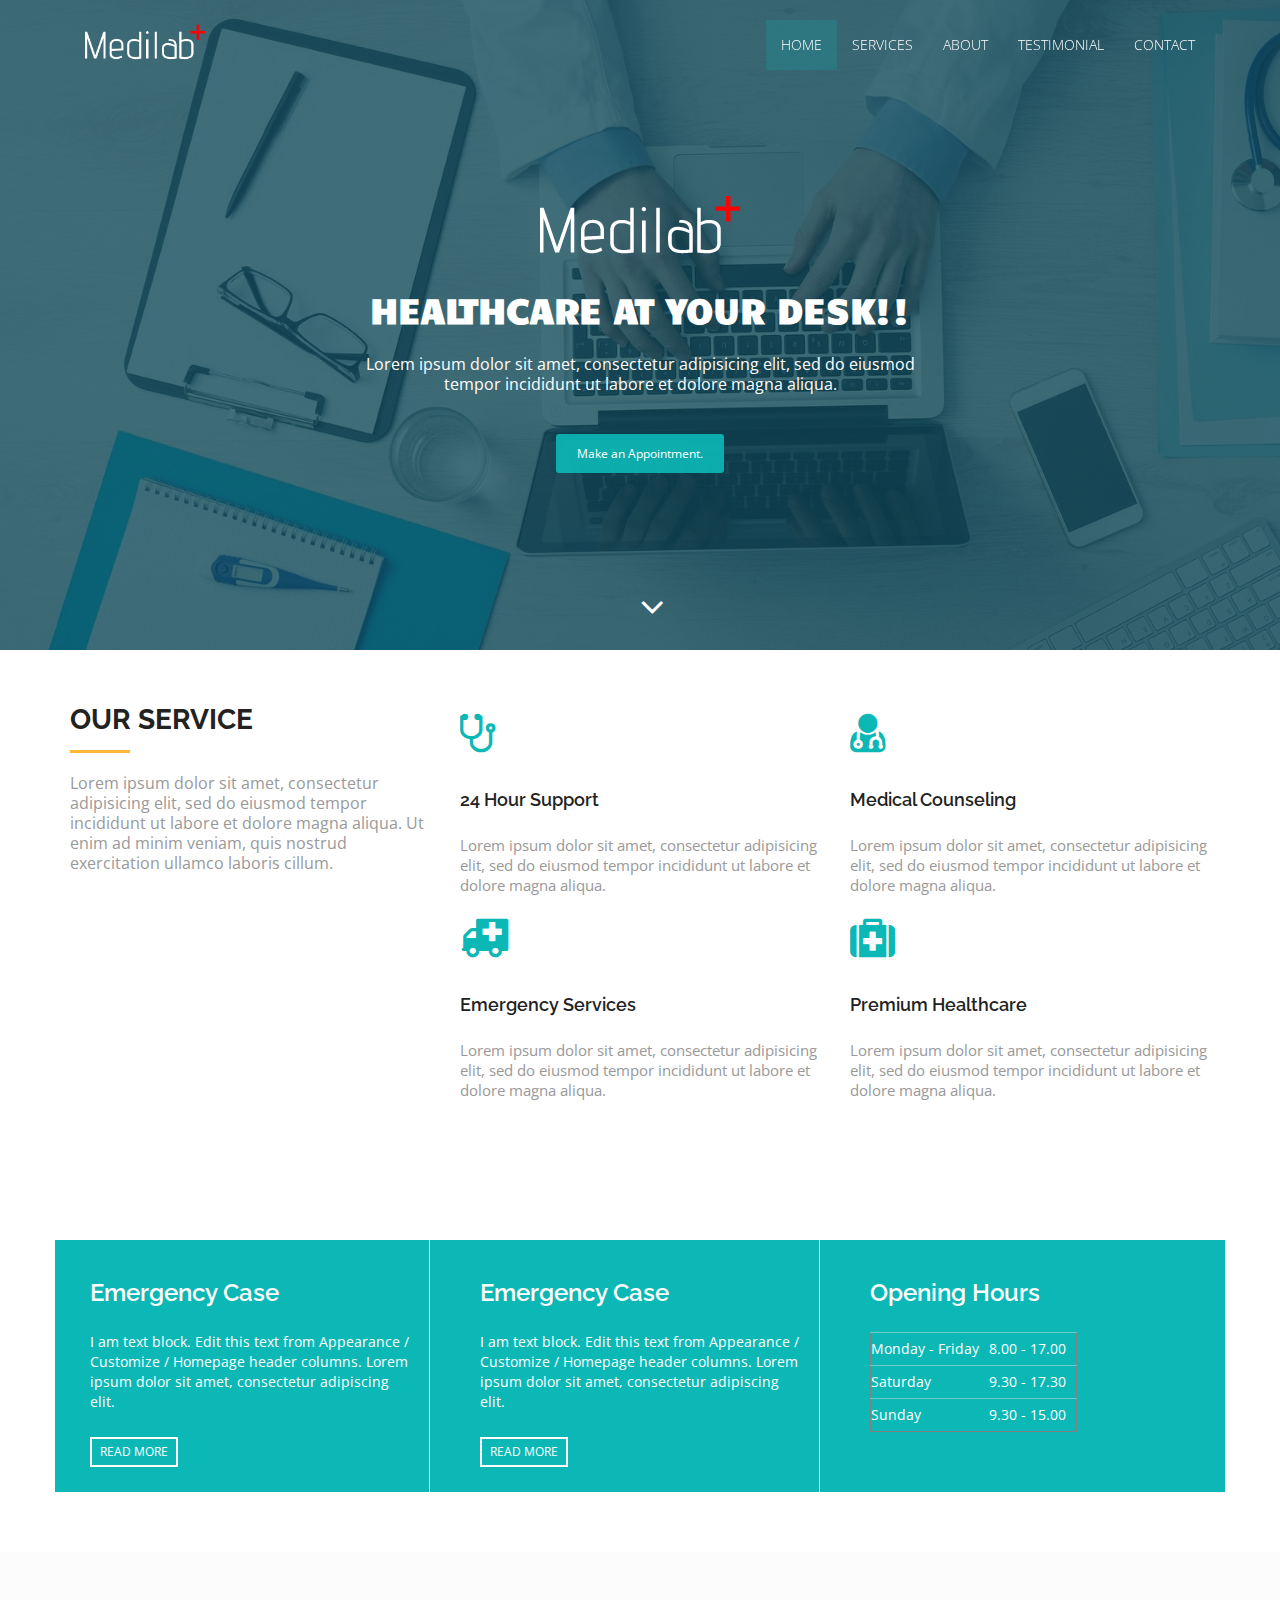
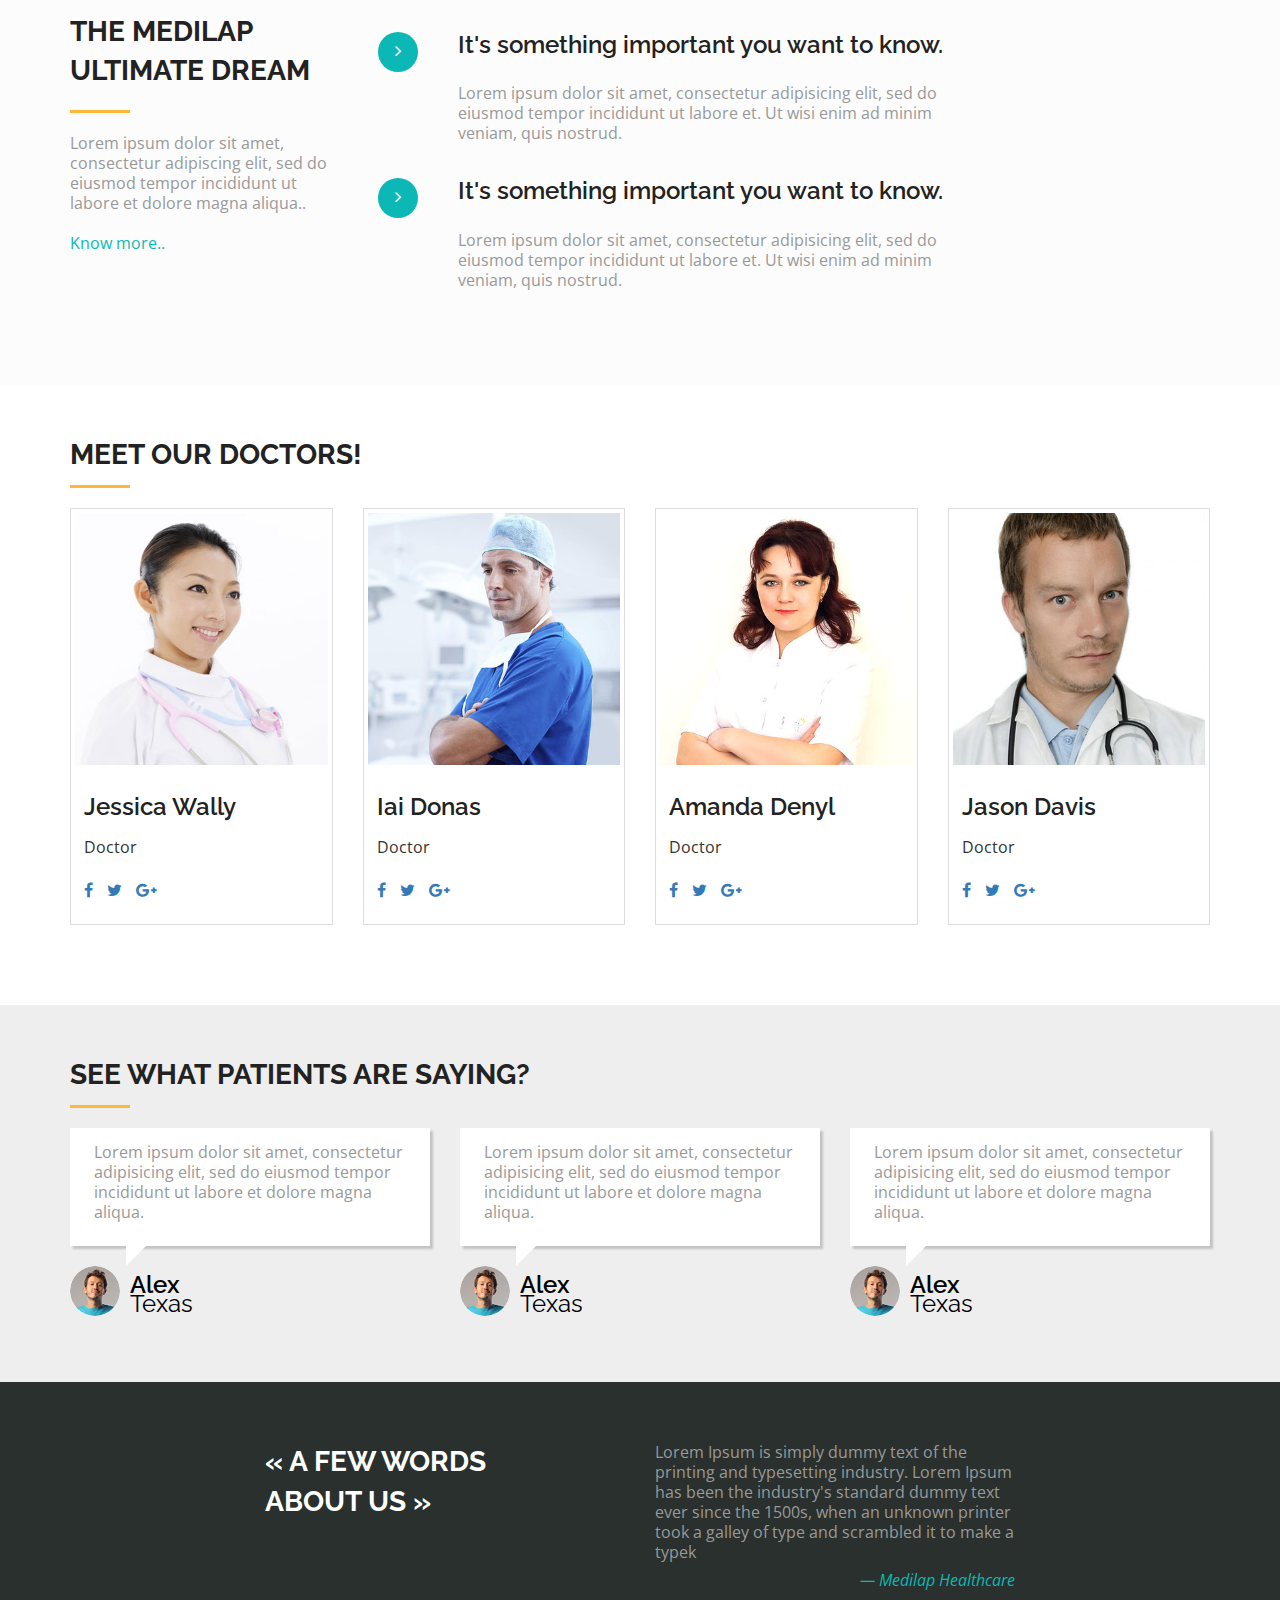
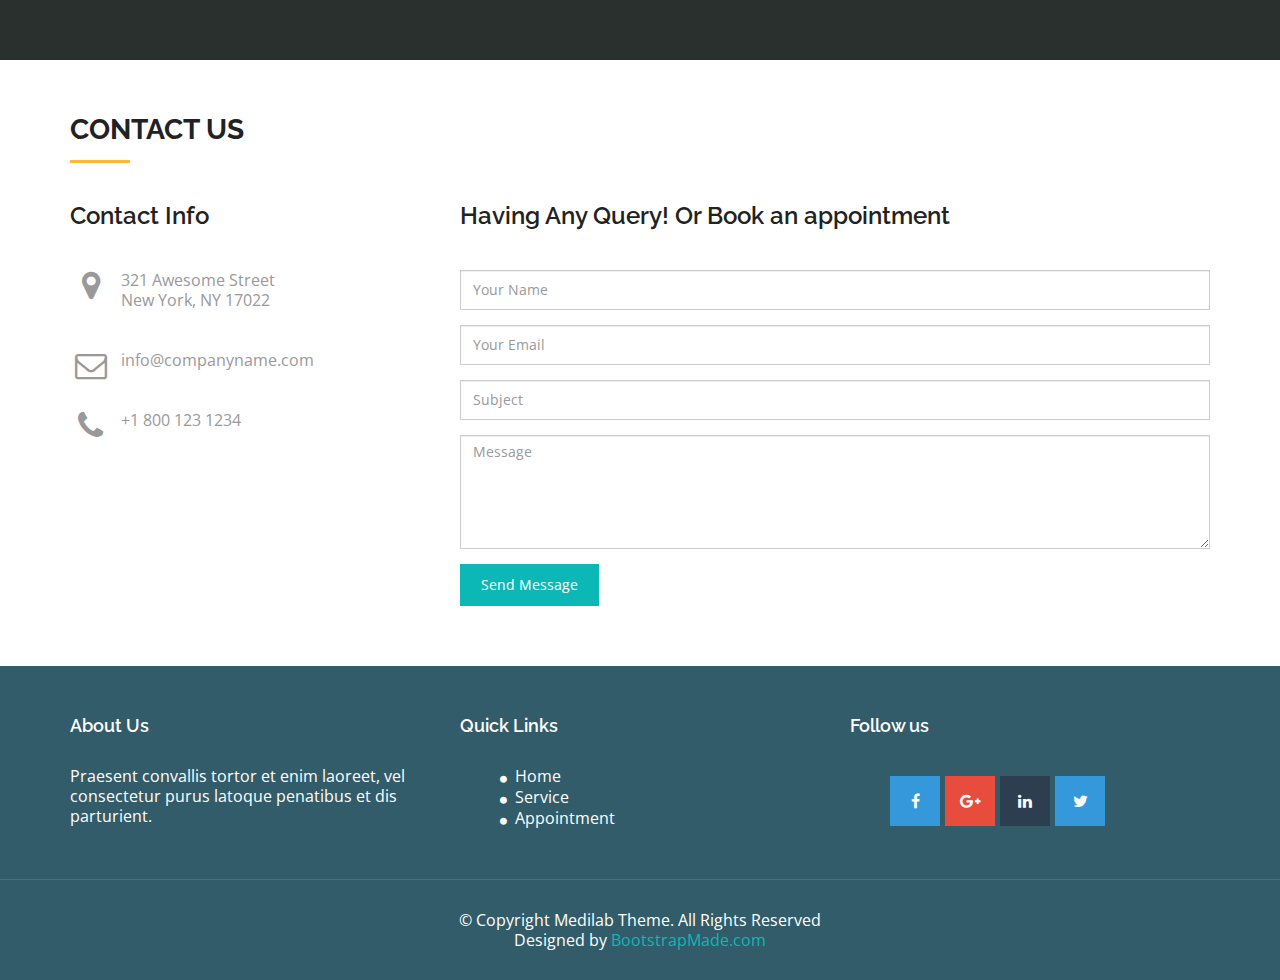
<file: MEDISEWA TEMPLATE/Medilab/index.html>
<!DOCTYPE html>
<html lang="en">

<head>
  <meta charset="utf-8">
  <meta name="viewport" content="width=device-width, initial-scale=1">
  <title>Medilab Free Bootstrap HTML5 Template</title>
  <meta name="description" content="Free Bootstrap Theme by BootstrapMade.com">
  <meta name="keywords" content="free website templates, free bootstrap themes, free template, free bootstrap, free website template">

  <link rel="stylesheet" type="text/css" href="https://fonts.googleapis.com/css?family=Open+Sans|Raleway|Candal">
  <link rel="stylesheet" type="text/css" href="css/font-awesome.min.css">
  <link rel="stylesheet" type="text/css" href="css/bootstrap.min.css">
  <link rel="stylesheet" type="text/css" href="css/style.css">
  <!-- =======================================================
    Theme Name: Medilab
    Theme URL: https://bootstrapmade.com/medilab-free-medical-bootstrap-theme/
    Author: BootstrapMade.com
    Author URL: https://bootstrapmade.com
  ======================================================= -->
</head>

<body id="myPage" data-spy="scroll" data-target=".navbar" data-offset="60">
  <!--banner-->
  <section id="banner" class="banner">
    <div class="bg-color">
      <nav class="navbar navbar-default navbar-fixed-top">
        <div class="container">
          <div class="col-md-12">
            <div class="navbar-header">
              <button type="button" class="navbar-toggle" data-toggle="collapse" data-target="#myNavbar">
				        <span class="icon-bar"></span>
				        <span class="icon-bar"></span>
				        <span class="icon-bar"></span>
				      </button>
              <a class="navbar-brand" href="#"><img src="img/logo.png" class="img-responsive" style="width: 140px; margin-top: -16px;"></a>
            </div>
            <div class="collapse navbar-collapse navbar-right" id="myNavbar">
              <ul class="nav navbar-nav">
                <li class="active"><a href="#banner">Home</a></li>
                <li class=""><a href="#service">Services</a></li>
                <li class=""><a href="#about">About</a></li>
                <li class=""><a href="#testimonial">Testimonial</a></li>
                <li class=""><a href="#contact">Contact</a></li>
              </ul>
            </div>
          </div>
        </div>
      </nav>
      <div class="container">
        <div class="row">
          <div class="banner-info">
            <div class="banner-logo text-center">
              <img src="img/logo.png" class="img-responsive">
            </div>
            <div class="banner-text text-center">
              <h1 class="white">Healthcare at your desk!!</h1>
              <p>Lorem ipsum dolor sit amet, consectetur adipisicing elit, sed do eiusmod <br>tempor incididunt ut labore et dolore magna aliqua.</p>
              <a href="#contact" class="btn btn-appoint">Make an Appointment.</a>
            </div>
            <div class="overlay-detail text-center">
              <a href="#service"><i class="fa fa-angle-down"></i></a>
            </div>
          </div>
        </div>
      </div>
    </div>
  </section>
  <!--/ banner-->
  <!--service-->
  <section id="service" class="section-padding">
    <div class="container">
      <div class="row">
        <div class="col-md-4 col-sm-4">
          <h2 class="ser-title">Our Service</h2>
          <hr class="botm-line">
          <p>Lorem ipsum dolor sit amet, consectetur adipisicing elit, sed do eiusmod tempor incididunt ut labore et dolore magna aliqua. Ut enim ad minim veniam, quis nostrud exercitation ullamco laboris cillum.</p>
        </div>
        <div class="col-md-4 col-sm-4">
          <div class="service-info">
            <div class="icon">
              <i class="fa fa-stethoscope"></i>
            </div>
            <div class="icon-info">
              <h4>24 Hour Support</h4>
              <p>Lorem ipsum dolor sit amet, consectetur adipisicing elit, sed do eiusmod tempor incididunt ut labore et dolore magna aliqua.</p>
            </div>
          </div>
          <div class="service-info">
            <div class="icon">
              <i class="fa fa-ambulance"></i>
            </div>
            <div class="icon-info">
              <h4>Emergency Services</h4>
              <p>Lorem ipsum dolor sit amet, consectetur adipisicing elit, sed do eiusmod tempor incididunt ut labore et dolore magna aliqua.</p>
            </div>
          </div>
        </div>
        <div class="col-md-4 col-sm-4">
          <div class="service-info">
            <div class="icon">
              <i class="fa fa-user-md"></i>
            </div>
            <div class="icon-info">
              <h4>Medical Counseling</h4>
              <p>Lorem ipsum dolor sit amet, consectetur adipisicing elit, sed do eiusmod tempor incididunt ut labore et dolore magna aliqua.</p>
            </div>
          </div>
          <div class="service-info">
            <div class="icon">
              <i class="fa fa-medkit"></i>
            </div>
            <div class="icon-info">
              <h4>Premium Healthcare</h4>
              <p>Lorem ipsum dolor sit amet, consectetur adipisicing elit, sed do eiusmod tempor incididunt ut labore et dolore magna aliqua.</p>
            </div>
          </div>
        </div>
      </div>
    </div>
  </section>
  <!--/ service-->
  <!--cta-->
  <section id="cta-1" class="section-padding">
    <div class="container">
      <div class="row">
        <div class="schedule-tab">
          <div class="col-md-4 col-sm-4 bor-left">
            <div class="mt-boxy-color"></div>
            <div class="medi-info">
              <h3>Emergency Case</h3>
              <p>I am text block. Edit this text from Appearance / Customize / Homepage header columns. Lorem ipsum dolor sit amet, consectetur adipiscing elit. </p>
              <a href="#" class="medi-info-btn">READ MORE</a>
            </div>
          </div>
          <div class="col-md-4 col-sm-4">
            <div class="medi-info">
              <h3>Emergency Case</h3>
              <p>I am text block. Edit this text from Appearance / Customize / Homepage header columns. Lorem ipsum dolor sit amet, consectetur adipiscing elit. </p>
              <a href="#" class="medi-info-btn">READ MORE</a>
            </div>
          </div>
          <div class="col-md-4 col-sm-4 mt-boxy-3">
            <div class="mt-boxy-color"></div>
            <div class="time-info">
              <h3>Opening Hours</h3>
              <table style="margin: 8px 0px 0px;" border="1">
                <tbody>
                  <tr>
                    <td>Monday - Friday</td>
                    <td>8.00 - 17.00</td>
                  </tr>
                  <tr>
                    <td>Saturday</td>
                    <td>9.30 - 17.30</td>
                  </tr>
                  <tr>
                    <td>Sunday</td>
                    <td>9.30 - 15.00</td>
                  </tr>
                </tbody>
              </table>
            </div>
          </div>
        </div>
      </div>
    </div>
  </section>
  <!--cta-->
  <!--about-->
  <section id="about" class="section-padding">
    <div class="container">
      <div class="row">
        <div class="col-md-3 col-sm-4 col-xs-12">
          <div class="section-title">
            <h2 class="head-title lg-line">The Medilap <br>Ultimate Dream</h2>
            <hr class="botm-line">
            <p class="sec-para">Lorem ipsum dolor sit amet, consectetur adipiscing elit, sed do eiusmod tempor incididunt ut labore et dolore magna aliqua..</p>
            <a href="" style="color: #0cb8b6; padding-top:10px;">Know more..</a>
          </div>
        </div>
        <div class="col-md-9 col-sm-8 col-xs-12">
          <div style="visibility: visible;" class="col-sm-9 more-features-box">
            <div class="more-features-box-text">
              <div class="more-features-box-text-icon"> <i class="fa fa-angle-right" aria-hidden="true"></i> </div>
              <div class="more-features-box-text-description">
                <h3>It's something important you want to know.</h3>
                <p>Lorem ipsum dolor sit amet, consectetur adipisicing elit, sed do eiusmod tempor incididunt ut labore et. Ut wisi enim ad minim veniam, quis nostrud.</p>
              </div>
            </div>
            <div class="more-features-box-text">
              <div class="more-features-box-text-icon"> <i class="fa fa-angle-right" aria-hidden="true"></i> </div>
              <div class="more-features-box-text-description">
                <h3>It's something important you want to know.</h3>
                <p>Lorem ipsum dolor sit amet, consectetur adipisicing elit, sed do eiusmod tempor incididunt ut labore et. Ut wisi enim ad minim veniam, quis nostrud.</p>
              </div>
            </div>
          </div>
        </div>
      </div>
    </div>
  </section>
  <!--/ about-->
  <!--doctor team-->
  <section id="doctor-team" class="section-padding">
    <div class="container">
      <div class="row">
        <div class="col-md-12">
          <h2 class="ser-title">Meet Our Doctors!</h2>
          <hr class="botm-line">
        </div>
        <div class="col-md-3 col-sm-3 col-xs-6">
          <div class="thumbnail">
            <img src="img/doctor1.jpg" alt="..." class="team-img">
            <div class="caption">
              <h3>Jessica Wally</h3>
              <p>Doctor</p>
              <ul class="list-inline">
                <li><a href="#"><i class="fa fa-facebook"></i></a></li>
                <li><a href="#"><i class="fa fa-twitter"></i></a></li>
                <li><a href="#"><i class="fa fa-google-plus"></i></a></li>
              </ul>
            </div>
          </div>
        </div>
        <div class="col-md-3 col-sm-3 col-xs-6">
          <div class="thumbnail">
            <img src="img/doctor2.jpg" alt="..." class="team-img">
            <div class="caption">
              <h3>Iai Donas</h3>
              <p>Doctor</p>
              <ul class="list-inline">
                <li><a href="#"><i class="fa fa-facebook"></i></a></li>
                <li><a href="#"><i class="fa fa-twitter"></i></a></li>
                <li><a href="#"><i class="fa fa-google-plus"></i></a></li>
              </ul>
            </div>
          </div>
        </div>
        <div class="col-md-3 col-sm-3 col-xs-6">
          <div class="thumbnail">
            <img src="img/doctor3.jpg" alt="..." class="team-img">
            <div class="caption">
              <h3>Amanda Denyl</h3>
              <p>Doctor</p>
              <ul class="list-inline">
                <li><a href="#"><i class="fa fa-facebook"></i></a></li>
                <li><a href="#"><i class="fa fa-twitter"></i></a></li>
                <li><a href="#"><i class="fa fa-google-plus"></i></a></li>
              </ul>
            </div>
          </div>
        </div>
        <div class="col-md-3 col-sm-3 col-xs-6">
          <div class="thumbnail">
            <img src="img/doctor4.jpg" alt="..." class="team-img">
            <div class="caption">
              <h3>Jason Davis</h3>
              <p>Doctor</p>
              <ul class="list-inline">
                <li><a href="#"><i class="fa fa-facebook"></i></a></li>
                <li><a href="#"><i class="fa fa-twitter"></i></a></li>
                <li><a href="#"><i class="fa fa-google-plus"></i></a></li>
              </ul>
            </div>
          </div>
        </div>
      </div>
    </div>
  </section>
  <!--/ doctor team-->
  <!--testimonial-->
  <section id="testimonial" class="section-padding">
    <div class="container">
      <div class="row">
        <div class="col-md-12">
          <h2 class="ser-title">see what patients are saying?</h2>
          <hr class="botm-line">
        </div>
        <div class="col-md-4 col-sm-4">
          <div class="testi-details">
            <!-- Paragraph -->
            <p>Lorem ipsum dolor sit amet, consectetur adipisicing elit, sed do eiusmod tempor incididunt ut labore et dolore magna aliqua.</p>
          </div>
          <div class="testi-info">
            <!-- User Image -->
            <a href="#"><img src="img/thumb.png" alt="" class="img-responsive"></a>
            <!-- User Name -->
            <h3>Alex<span>Texas</span></h3>
          </div>
        </div>
        <div class="col-md-4 col-sm-4">
          <div class="testi-details">
            <!-- Paragraph -->
            <p>Lorem ipsum dolor sit amet, consectetur adipisicing elit, sed do eiusmod tempor incididunt ut labore et dolore magna aliqua.</p>
          </div>
          <div class="testi-info">
            <!-- User Image -->
            <a href="#"><img src="img/thumb.png" alt="" class="img-responsive"></a>
            <!-- User Name -->
            <h3>Alex<span>Texas</span></h3>
          </div>
        </div>
        <div class="col-md-4 col-sm-4">
          <div class="testi-details">
            <!-- Paragraph -->
            <p>Lorem ipsum dolor sit amet, consectetur adipisicing elit, sed do eiusmod tempor incididunt ut labore et dolore magna aliqua.</p>
          </div>
          <div class="testi-info">
            <!-- User Image -->
            <a href="#"><img src="img/thumb.png" alt="" class="img-responsive"></a>
            <!-- User Name -->
            <h3>Alex<span>Texas</span></h3>
          </div>
        </div>
      </div>
    </div>
  </section>
  <!--/ testimonial-->
  <!--cta 2-->
  <section id="cta-2" class="section-padding">
    <div class="container">
      <div class=" row">
        <div class="col-md-2"></div>
        <div class="text-right-md col-md-4 col-sm-4">
          <h2 class="section-title white lg-line">« A few words<br> about us »</h2>
        </div>
        <div class="col-md-4 col-sm-5">
          Lorem Ipsum is simply dummy text of the printing and typesetting industry. Lorem Ipsum has been the industry's standard dummy text ever since the 1500s, when an unknown printer took a galley of type and scrambled it to make a typek
          <p class="text-right text-primary"><i>— Medilap Healthcare</i></p>
        </div>
        <div class="col-md-2"></div>
      </div>
    </div>
  </section>
  <!--cta-->
  <!--contact-->
  <section id="contact" class="section-padding">
    <div class="container">
      <div class="row">
        <div class="col-md-12">
          <h2 class="ser-title">Contact us</h2>
          <hr class="botm-line">
        </div>
        <div class="col-md-4 col-sm-4">
          <h3>Contact Info</h3>
          <div class="space"></div>
          <p><i class="fa fa-map-marker fa-fw pull-left fa-2x"></i>321 Awesome Street<br> New York, NY 17022</p>
          <div class="space"></div>
          <p><i class="fa fa-envelope-o fa-fw pull-left fa-2x"></i>info@companyname.com</p>
          <div class="space"></div>
          <p><i class="fa fa-phone fa-fw pull-left fa-2x"></i>+1 800 123 1234</p>
        </div>
        <div class="col-md-8 col-sm-8 marb20">
          <div class="contact-info">
            <h3 class="cnt-ttl">Having Any Query! Or Book an appointment</h3>
            <div class="space"></div>
            <div id="sendmessage">Your message has been sent. Thank you!</div>
            <div id="errormessage"></div>
            <form action="" method="post" role="form" class="contactForm">
              <div class="form-group">
                <input type="text" name="name" class="form-control br-radius-zero" id="name" placeholder="Your Name" data-rule="minlen:4" data-msg="Please enter at least 4 chars" />
                <div class="validation"></div>
              </div>
              <div class="form-group">
                <input type="email" class="form-control br-radius-zero" name="email" id="email" placeholder="Your Email" data-rule="email" data-msg="Please enter a valid email" />
                <div class="validation"></div>
              </div>
              <div class="form-group">
                <input type="text" class="form-control br-radius-zero" name="subject" id="subject" placeholder="Subject" data-rule="minlen:4" data-msg="Please enter at least 8 chars of subject" />
                <div class="validation"></div>
              </div>
              <div class="form-group">
                <textarea class="form-control br-radius-zero" name="message" rows="5" data-rule="required" data-msg="Please write something for us" placeholder="Message"></textarea>
                <div class="validation"></div>
              </div>

              <div class="form-action">
                <button type="submit" class="btn btn-form">Send Message</button>
              </div>
            </form>
          </div>
        </div>
      </div>
    </div>
  </section>
  <!--/ contact-->
  <!--footer-->
  <footer id="footer">
    <div class="top-footer">
      <div class="container">
        <div class="row">
          <div class="col-md-4 col-sm-4 marb20">
            <div class="ftr-tle">
              <h4 class="white no-padding">About Us</h4>
            </div>
            <div class="info-sec">
              <p>Praesent convallis tortor et enim laoreet, vel consectetur purus latoque penatibus et dis parturient.</p>
            </div>
          </div>
          <div class="col-md-4 col-sm-4 marb20">
            <div class="ftr-tle">
              <h4 class="white no-padding">Quick Links</h4>
            </div>
            <div class="info-sec">
              <ul class="quick-info">
                <li><a href="index.html"><i class="fa fa-circle"></i>Home</a></li>
                <li><a href="#service"><i class="fa fa-circle"></i>Service</a></li>
                <li><a href="#contact"><i class="fa fa-circle"></i>Appointment</a></li>
              </ul>
            </div>
          </div>
          <div class="col-md-4 col-sm-4 marb20">
            <div class="ftr-tle">
              <h4 class="white no-padding">Follow us</h4>
            </div>
            <div class="info-sec">
              <ul class="social-icon">
                <li class="bglight-blue"><i class="fa fa-facebook"></i></li>
                <li class="bgred"><i class="fa fa-google-plus"></i></li>
                <li class="bgdark-blue"><i class="fa fa-linkedin"></i></li>
                <li class="bglight-blue"><i class="fa fa-twitter"></i></li>
              </ul>
            </div>
          </div>
        </div>
      </div>
    </div>
    <div class="footer-line">
      <div class="container">
        <div class="row">
          <div class="col-md-12 text-center">
            © Copyright Medilab Theme. All Rights Reserved
            <div class="credits">
              <!--
                All the links in the footer should remain intact.
                You can delete the links only if you purchased the pro version.
                Licensing information: https://bootstrapmade.com/license/
                Purchase the pro version with working PHP/AJAX contact form: https://bootstrapmade.com/buy/?theme=Medilab
              -->
              Designed by <a href="https://bootstrapmade.com/">BootstrapMade.com</a>
            </div>
          </div>
        </div>
      </div>
    </div>
  </footer>
  <!--/ footer-->

  <script src="js/jquery.min.js"></script>
  <script src="js/jquery.easing.min.js"></script>
  <script src="js/bootstrap.min.js"></script>
  <script src="js/custom.js"></script>
  <script src="contactform/contactform.js"></script>

</body>

</html>
</file>
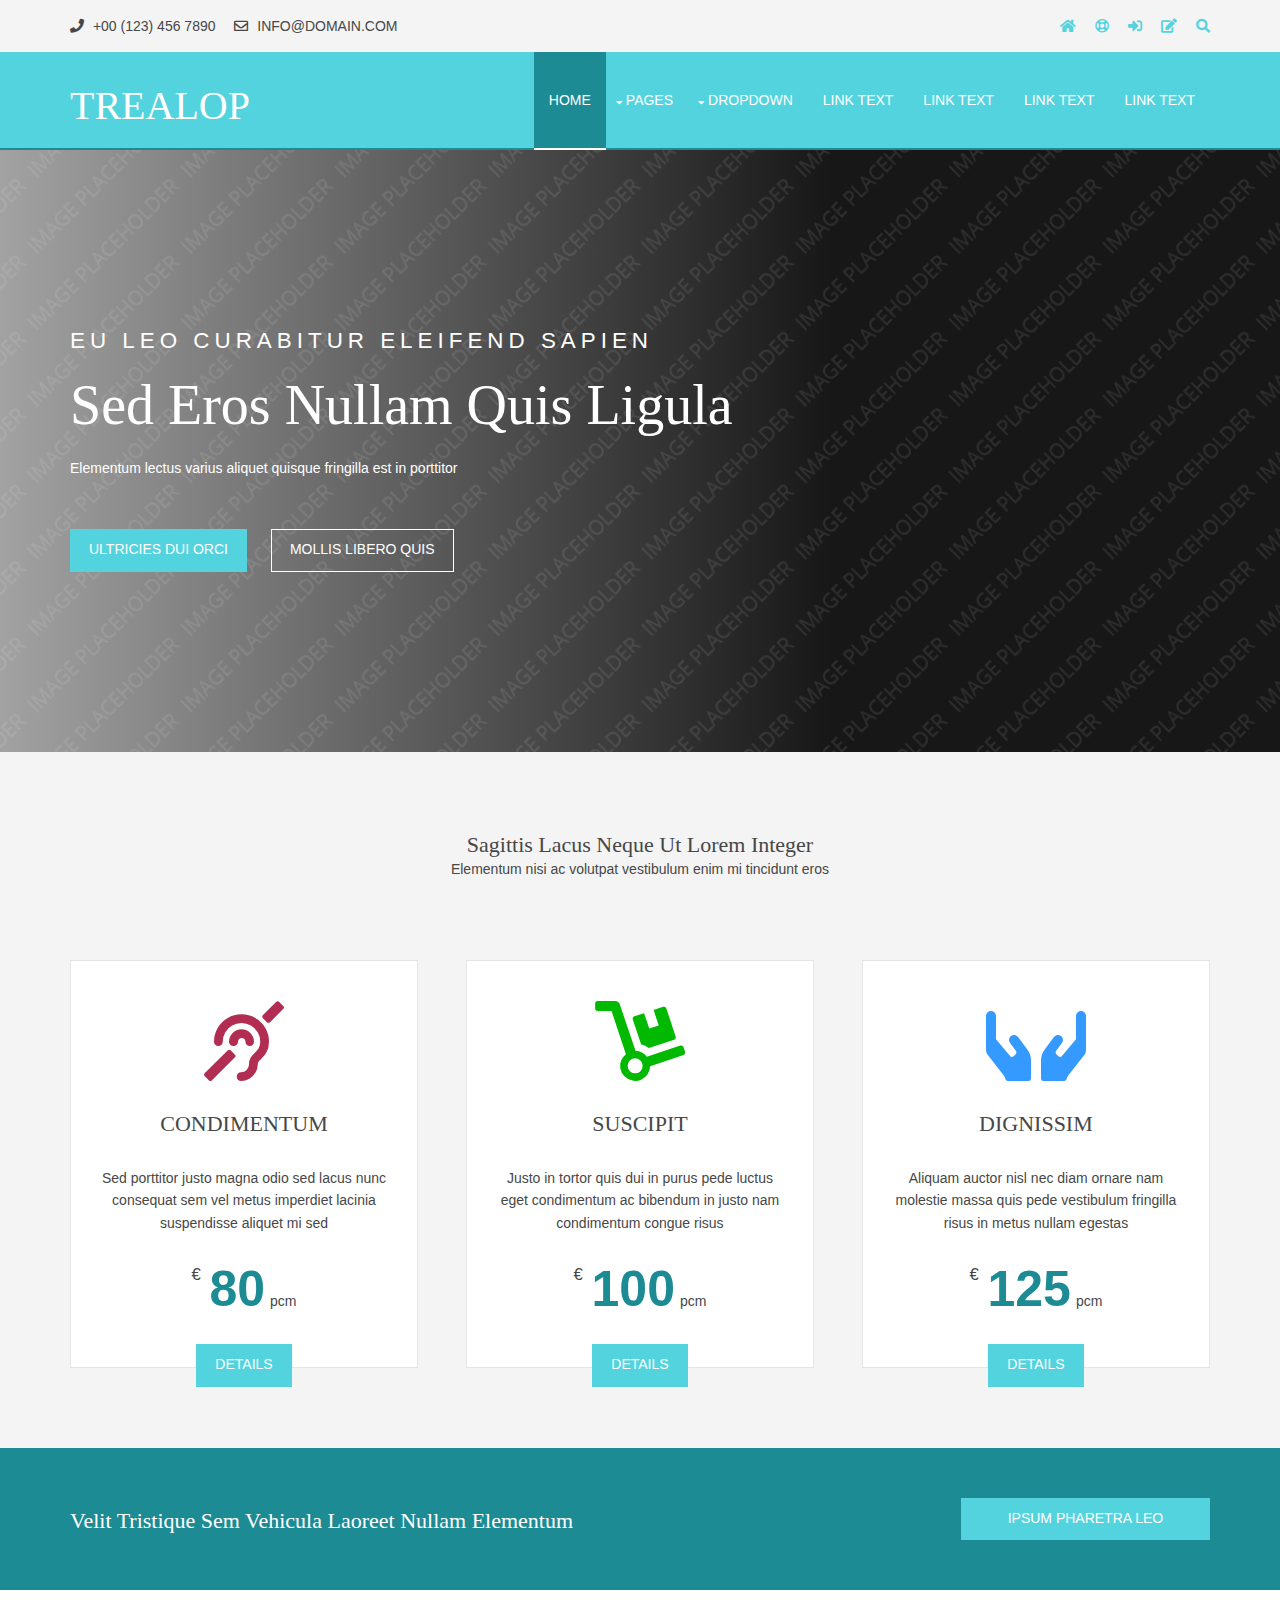
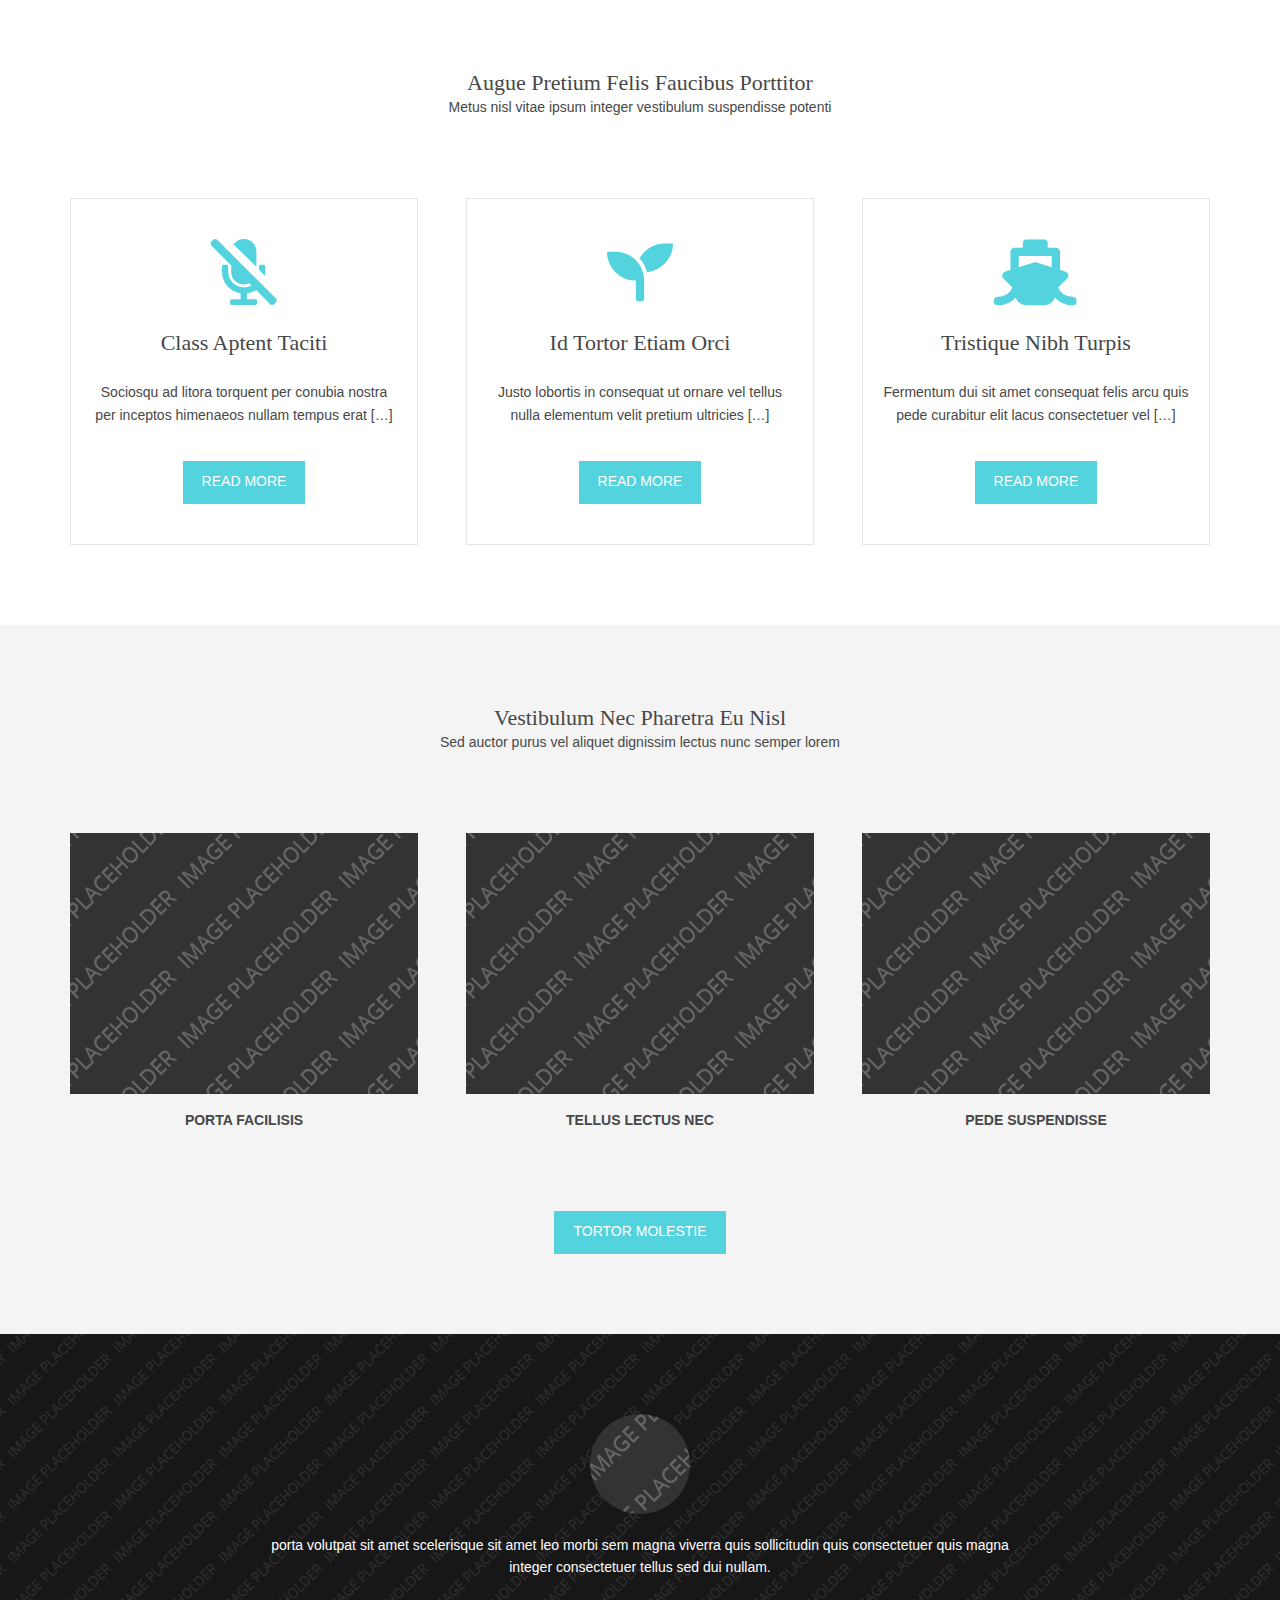
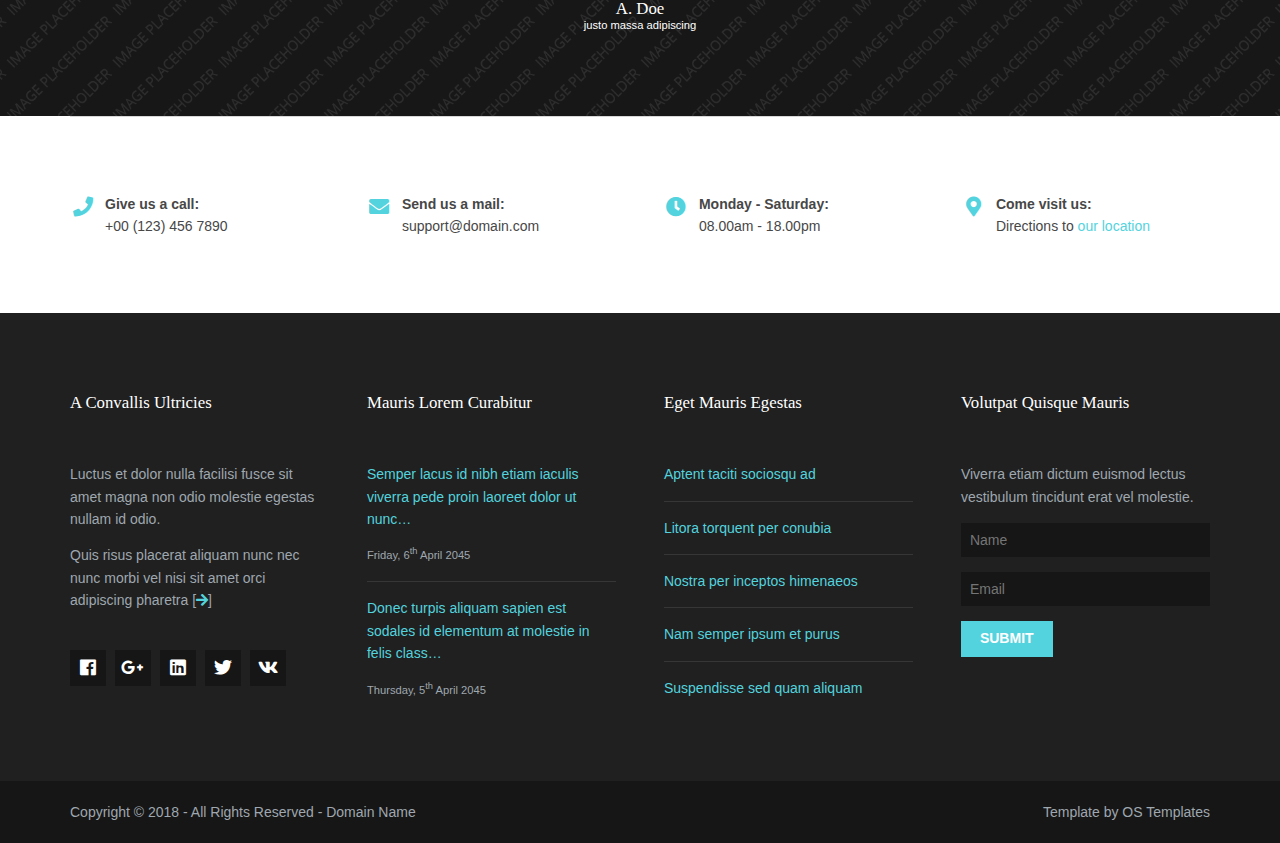
<file: MEDISEWA TEMPLATE/trealop/index.html>
<!DOCTYPE html>
<!--
Template Name: Trealop
Author: <a href="https://www.os-templates.com/">OS Templates</a>
Author URI: https://www.os-templates.com/
Copyright: OS-Templates.com
Licence: Free to use under our free template licence terms
Licence URI: https://www.os-templates.com/template-terms
-->
<html lang="">
<!-- To declare your language - read more here: https://www.w3.org/International/questions/qa-html-language-declarations -->
<head>
<title>Trealop</title>
<meta charset="utf-8">
<meta name="viewport" content="width=device-width, initial-scale=1.0, maximum-scale=1.0, user-scalable=no">
<link href="layout/styles/layout.css" rel="stylesheet" type="text/css" media="all">
</head>
<body id="top">
<!-- ################################################################################################ -->
<!-- ################################################################################################ -->
<!-- ################################################################################################ -->
<div class="wrapper row0">
  <div id="topbar" class="hoc clear">
    <div class="fl_left"> 
      <!-- ################################################################################################ -->
      <ul class="nospace">
        <li><i class="fas fa-phone rgtspace-5"></i> +00 (123) 456 7890</li>
        <li><i class="far fa-envelope rgtspace-5"></i> info@domain.com</li>
      </ul>
      <!-- ################################################################################################ -->
    </div>
    <div class="fl_right"> 
      <!-- ################################################################################################ -->
      <ul class="nospace">
        <li><a href="index.html"><i class="fas fa-home"></i></a></li>
        <li><a href="#" title="Help Centre"><i class="far fa-life-ring"></i></a></li>
        <li><a href="#" title="Login"><i class="fas fa-sign-in-alt"></i></a></li>
        <li><a href="#" title="Sign Up"><i class="fas fa-edit"></i></a></li>
        <li id="searchform">
          <div>
            <form action="#" method="post">
              <fieldset>
                <legend>Quick Search:</legend>
                <input type="text" placeholder="Enter search term&hellip;">
                <button type="submit"><i class="fas fa-search"></i></button>
              </fieldset>
            </form>
          </div>
        </li>
      </ul>
      <!-- ################################################################################################ -->
    </div>
  </div>
</div>
<!-- ################################################################################################ -->
<!-- ################################################################################################ -->
<!-- ################################################################################################ -->
<div class="wrapper row1">
  <header id="header" class="hoc clear">
    <div id="logo" class="fl_left"> 
      <!-- ################################################################################################ -->
      <h1><a href="index.html">Trealop</a></h1>
      <!-- ################################################################################################ -->
    </div>
    <nav id="mainav" class="fl_right"> 
      <!-- ################################################################################################ -->
      <ul class="clear">
        <li class="active"><a href="index.html">Home</a></li>
        <li><a class="drop" href="#">Pages</a>
          <ul>
            <li><a href="pages/gallery.html">Gallery</a></li>
            <li><a href="pages/full-width.html">Full Width</a></li>
            <li><a href="pages/sidebar-left.html">Sidebar Left</a></li>
            <li><a href="pages/sidebar-right.html">Sidebar Right</a></li>
            <li><a href="pages/basic-grid.html">Basic Grid</a></li>
            <li><a href="pages/font-icons.html">Font Icons</a></li>
          </ul>
        </li>
        <li><a class="drop" href="#">Dropdown</a>
          <ul>
            <li><a href="#">Level 2</a></li>
            <li><a class="drop" href="#">Level 2 + Drop</a>
              <ul>
                <li><a href="#">Level 3</a></li>
                <li><a href="#">Level 3</a></li>
                <li><a href="#">Level 3</a></li>
              </ul>
            </li>
            <li><a href="#">Level 2</a></li>
          </ul>
        </li>
        <li><a href="#">Link Text</a></li>
        <li><a href="#">Link Text</a></li>
        <li><a href="#">Link Text</a></li>
        <li><a href="#">Link Text</a></li>
      </ul>
      <!-- ################################################################################################ -->
    </nav>
  </header>
</div>
<!-- ################################################################################################ -->
<!-- ################################################################################################ -->
<!-- ################################################################################################ -->
<div class="wrapper bgded overlay gradient" style="background-image:url('images/demo/backgrounds/01.png');">
  <div id="pageintro" class="hoc clear"> 
    <!-- ################################################################################################ -->
    <article>
      <p>Eu leo curabitur eleifend sapien</p>
      <h3 class="heading">Sed eros nullam quis ligula</h3>
      <p>Elementum lectus varius aliquet quisque fringilla est in porttitor</p>
      <footer>
        <ul class="nospace inline pushright">
          <li><a class="btn" href="#">Ultricies dui orci</a></li>
          <li><a class="btn inverse" href="#">Mollis libero quis</a></li>
        </ul>
      </footer>
    </article>
    <!-- ################################################################################################ -->
  </div>
</div>
<!-- ################################################################################################ -->
<!-- ################################################################################################ -->
<!-- ################################################################################################ -->
<div class="wrapper row2">
  <section class="hoc container clear"> 
    <!-- ################################################################################################ -->
    <div class="sectiontitle">
      <h6 class="heading">Sagittis lacus neque ut lorem integer</h6>
      <p>Elementum nisi ac volutpat vestibulum enim mi tincidunt eros</p>
    </div>
    <ul class="nospace group prices">
      <li class="one_third">
        <article><i class="fas fa-deaf red"></i>
          <h6 class="heading">Condimentum</h6>
          <p>Sed porttitor justo magna odio sed lacus nunc consequat sem vel metus imperdiet lacinia suspendisse aliquet mi sed</p>
          <p><sup>&euro;</sup><strong>80</strong><em>pcm</em></p>
          <footer><a class="btn" href="#">Details</a></footer>
        </article>
      </li>
      <li class="one_third">
        <article><i class="fas fa-dolly green"></i>
          <h6 class="heading">Suscipit</h6>
          <p>Justo in tortor quis dui in purus pede luctus eget condimentum ac bibendum in justo nam condimentum congue risus</p>
          <p><sup>&euro;</sup><strong>100</strong><em>pcm</em></p>
          <footer><a class="btn" href="#">Details</a></footer>
        </article>
      </li>
      <li class="one_third">
        <article><i class="fas fa-hands blue"></i>
          <h6 class="heading">Dignissim</h6>
          <p>Aliquam auctor nisl nec diam ornare nam molestie massa quis pede vestibulum fringilla risus in metus nullam egestas</p>
          <p><sup>&euro;</sup><strong>125</strong><em>pcm</em></p>
          <footer><a class="btn" href="#">Details</a></footer>
        </article>
      </li>
    </ul>
    <!-- ################################################################################################ -->
  </section>
</div>
<!-- ################################################################################################ -->
<!-- ################################################################################################ -->
<!-- ################################################################################################ -->
<div class="wrapper coloured">
  <article class="hoc cta clear"> 
    <!-- ################################################################################################ -->
    <h6 class="three_quarter first">Velit tristique sem vehicula laoreet nullam elementum</h6>
    <footer class="one_quarter"><a class="btn" href="#">Ipsum pharetra leo</a></footer>
    <!-- ################################################################################################ -->
  </article>
</div>
<!-- ################################################################################################ -->
<!-- ################################################################################################ -->
<!-- ################################################################################################ -->
<div class="wrapper row3">
  <main class="hoc container clear"> 
    <!-- main body -->
    <!-- ################################################################################################ -->
    <section id="introblocks">
      <div class="sectiontitle">
        <h6 class="heading">Augue pretium felis faucibus porttitor</h6>
        <p>Metus nisl vitae ipsum integer vestibulum suspendisse potenti</p>
      </div>
      <ul class="nospace group">
        <li class="one_third first">
          <article><a href="#"><i class="fas fa-microphone-slash"></i></a>
            <h6 class="heading">Class aptent taciti</h6>
            <p>Sociosqu ad litora torquent per conubia nostra per inceptos himenaeos nullam tempus erat [&hellip;]</p>
            <footer><a class="btn" href="#">Read More</a></footer>
          </article>
        </li>
        <li class="one_third">
          <article><a href="#"><i class="fas fa-seedling"></i></a>
            <h6 class="heading">Id tortor etiam orci</h6>
            <p>Justo lobortis in consequat ut ornare vel tellus nulla elementum velit pretium ultricies [&hellip;]</p>
            <footer><a class="btn" href="#">Read More</a></footer>
          </article>
        </li>
        <li class="one_third">
          <article><a href="#"><i class="fas fa-ship"></i></a>
            <h6 class="heading">Tristique nibh turpis</h6>
            <p>Fermentum dui sit amet consequat felis arcu quis pede curabitur elit lacus consectetuer vel [&hellip;]</p>
            <footer><a class="btn" href="#">Read More</a></footer>
          </article>
        </li>
      </ul>
    </section>
    <!-- ################################################################################################ -->
    <!-- / main body -->
    <div class="clear"></div>
  </main>
</div>
<!-- ################################################################################################ -->
<!-- ################################################################################################ -->
<!-- ################################################################################################ -->
<div class="wrapper row2">
  <section id="latest" class="hoc container clear"> 
    <!-- ################################################################################################ -->
    <div class="sectiontitle">
      <h6 class="heading">Vestibulum nec pharetra eu nisl</h6>
      <p>Sed auctor purus vel aliquet dignissim lectus nunc semper lorem</p>
    </div>
    <ul class="nospace group">
      <li class="one_third">
        <figure><a class="imgover" href="#"><img src="images/demo/348x261.png" alt=""></a>
          <figcaption>Porta facilisis</figcaption>
        </figure>
      </li>
      <li class="one_third">
        <figure><a class="imgover" href="#"><img src="images/demo/348x261.png" alt=""></a>
          <figcaption>Tellus lectus nec</figcaption>
        </figure>
      </li>
      <li class="one_third">
        <figure><a class="imgover" href="#"><img src="images/demo/348x261.png" alt=""></a>
          <figcaption>Pede suspendisse</figcaption>
        </figure>
      </li>
    </ul>
    <footer class="block center"><a class="btn" href="#">Tortor molestie</a></footer>
    <!-- ################################################################################################ -->
  </section>
</div>
<!-- ################################################################################################ -->
<!-- ################################################################################################ -->
<!-- ################################################################################################ -->
<div class="wrapper bgded overlay" style="background-image:url('images/demo/backgrounds/01.png');">
  <div class="hoc container testimonial clear"> 
    <!-- ################################################################################################ -->
    <article><img src="images/demo/100x100.png" alt="">
      <blockquote>porta volutpat sit amet scelerisque sit amet leo morbi sem magna viverra quis sollicitudin quis consectetuer quis magna integer consectetuer tellus sed dui nullam.</blockquote>
      <h6 class="heading font-x1">A. Doe</h6>
      <em>justo massa adipiscing</em></article>
    <!-- ################################################################################################ -->
  </div>
</div>
<!-- ################################################################################################ -->
<!-- ################################################################################################ -->
<!-- ################################################################################################ -->
<div class="wrapper row3">
  <section id="cta" class="hoc container clear"> 
    <!-- ################################################################################################ -->
    <ul class="nospace clear">
      <li class="one_quarter first">
        <div class="block clear"><a href="#"><i class="fas fa-phone"></i></a> <span><strong>Give us a call:</strong> +00 (123) 456 7890</span></div>
      </li>
      <li class="one_quarter">
        <div class="block clear"><a href="#"><i class="fas fa-envelope"></i></a> <span><strong>Send us a mail:</strong> support@domain.com</span></div>
      </li>
      <li class="one_quarter">
        <div class="block clear"><a href="#"><i class="fas fa-clock"></i></a> <span><strong> Monday - Saturday:</strong> 08.00am - 18.00pm</span></div>
      </li>
      <li class="one_quarter">
        <div class="block clear"><a href="#"><i class="fas fa-map-marker-alt"></i></a> <span><strong>Come visit us:</strong> Directions to <a href="#">our location</a></span></div>
      </li>
    </ul>
    <!-- ################################################################################################ -->
  </section>
</div>
<!-- ################################################################################################ -->
<!-- ################################################################################################ -->
<!-- ################################################################################################ -->
<div class="wrapper row4">
  <footer id="footer" class="hoc clear"> 
    <!-- ################################################################################################ -->
    <div class="one_quarter first">
      <h6 class="heading">A convallis ultricies</h6>
      <p>Luctus et dolor nulla facilisi fusce sit amet magna non odio molestie egestas nullam id odio.</p>
      <p class="btmspace-30">Quis risus placerat aliquam nunc nec nunc morbi vel nisi sit amet orci adipiscing pharetra [<a href="#"><i class="fas fa-arrow-right"></i></a>]</p>
      <ul class="faico clear">
        <li><a class="faicon-facebook" href="#"><i class="fab fa-facebook"></i></a></li>
        <li><a class="faicon-google-plus" href="#"><i class="fab fa-google-plus-g"></i></a></li>
        <li><a class="faicon-linkedin" href="#"><i class="fab fa-linkedin"></i></a></li>
        <li><a class="faicon-twitter" href="#"><i class="fab fa-twitter"></i></a></li>
        <li><a class="faicon-vk" href="#"><i class="fab fa-vk"></i></a></li>
      </ul>
    </div>
    <div class="one_quarter">
      <h6 class="heading">Mauris lorem curabitur</h6>
      <ul class="nospace linklist">
        <li>
          <article>
            <p class="nospace btmspace-10"><a href="#">Semper lacus id nibh etiam iaculis viverra pede proin laoreet dolor ut nunc&hellip;</a></p>
            <time class="block font-xs" datetime="2045-04-06">Friday, 6<sup>th</sup> April 2045</time>
          </article>
        </li>
        <li>
          <article>
            <p class="nospace btmspace-10"><a href="#">Donec turpis aliquam sapien est sodales id elementum at molestie in felis class&hellip;</a></p>
            <time class="block font-xs" datetime="2045-04-05">Thursday, 5<sup>th</sup> April 2045</time>
          </article>
        </li>
      </ul>
    </div>
    <div class="one_quarter">
      <h6 class="heading">Eget mauris egestas</h6>
      <ul class="nospace linklist">
        <li><a href="#">Aptent taciti sociosqu ad</a></li>
        <li><a href="#">Litora torquent per conubia</a></li>
        <li><a href="#">Nostra per inceptos himenaeos</a></li>
        <li><a href="#">Nam semper ipsum et purus</a></li>
        <li><a href="#">Suspendisse sed quam aliquam</a></li>
      </ul>
    </div>
    <div class="one_quarter">
      <h6 class="heading">Volutpat quisque mauris</h6>
      <p class="nospace btmspace-15">Viverra etiam dictum euismod lectus vestibulum tincidunt erat vel molestie.</p>
      <form method="post" action="#">
        <fieldset>
          <legend>Newsletter:</legend>
          <input class="btmspace-15" type="text" value="" placeholder="Name">
          <input class="btmspace-15" type="text" value="" placeholder="Email">
          <button type="submit" value="submit">Submit</button>
        </fieldset>
      </form>
    </div>
    <!-- ################################################################################################ -->
  </footer>
</div>
<!-- ################################################################################################ -->
<!-- ################################################################################################ -->
<!-- ################################################################################################ -->
<div class="wrapper row5">
  <div id="copyright" class="hoc clear"> 
    <!-- ################################################################################################ -->
    <p class="fl_left">Copyright &copy; 2018 - All Rights Reserved - <a href="#">Domain Name</a></p>
    <p class="fl_right">Template by <a target="_blank" href="https://www.os-templates.com/" title="Free Website Templates">OS Templates</a></p>
    <!-- ################################################################################################ -->
  </div>
</div>
<!-- ################################################################################################ -->
<!-- ################################################################################################ -->
<!-- ################################################################################################ -->
<a id="backtotop" href="#top"><i class="fas fa-chevron-up"></i></a>
<!-- JAVASCRIPTS -->
<script src="layout/scripts/jquery.min.js"></script>
<script src="layout/scripts/jquery.backtotop.js"></script>
<script src="layout/scripts/jquery.mobilemenu.js"></script>
</body>
</html>
</file>
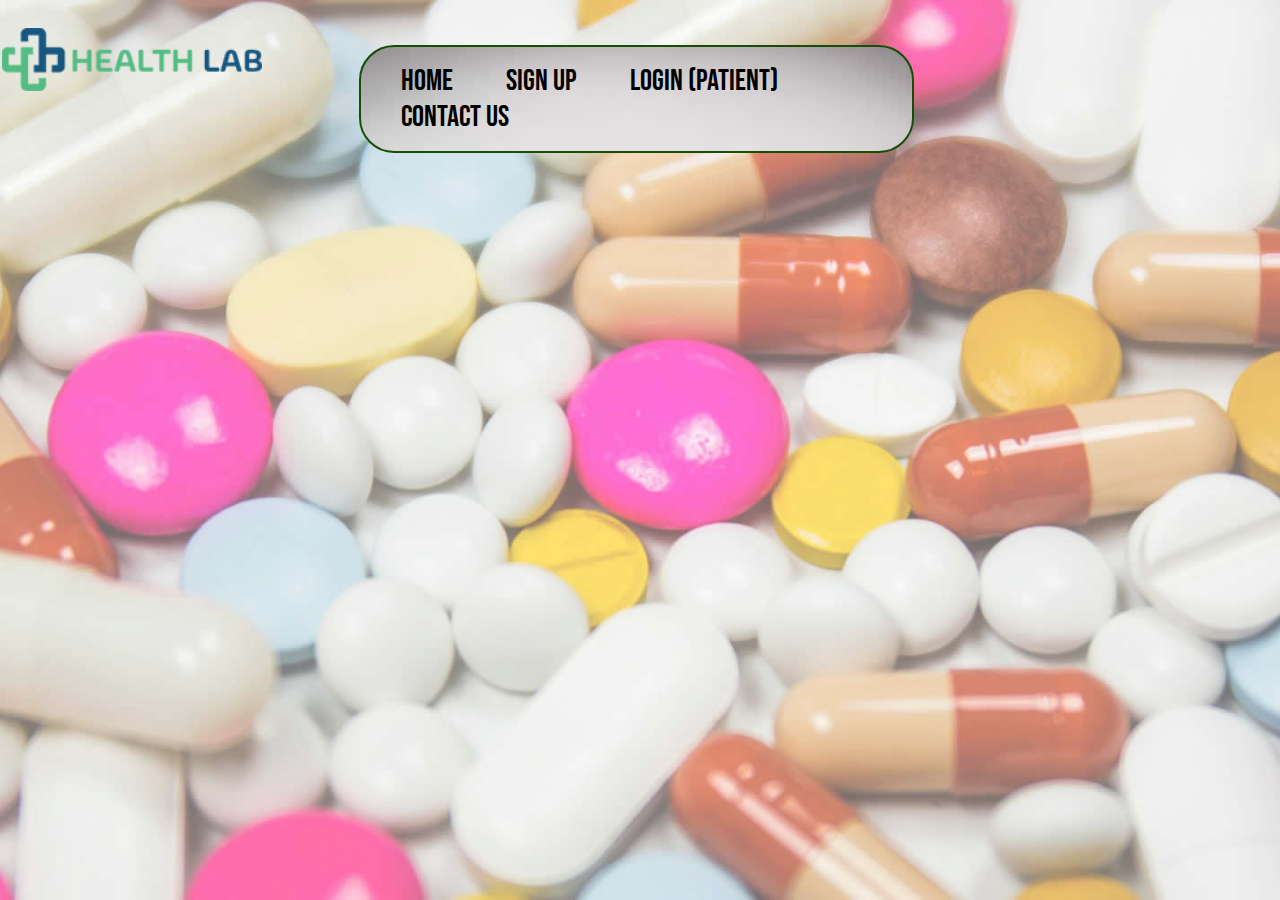
<file: MEDISEWA TEMPLATE/health-lab/base.html>
<!DOCTYPE html>
<html lang="en">
<head>
    <meta charset="UTF-8">
    <meta http-equiv="X-UA-Compatible" content="IE=edge">
    <meta name="viewport" content="width=device-width, initial-scale=1.0">
    <title>LOGIN HEALTH LAB</title>
    <link href="https://fonts.googleapis.com/css2?family=Anton&family=Bebas+Neue&display=swap" rel="stylesheet">
    <style>
body{
        margin:0px;
        padding: 2px;
        
        color: white
        font-family: 'Anton', sans-serif;
font-family: 'Bebas Neue', cursive;
    }
    
    
    }
    
    }
    section{
        border: 2px solid blue;
        border-radius: 25px;
        height: 60%;
        width: 80%;
        display: flex;
        align-items: center;
        flex-direction: column;
        margin: auto;
        justify-content: center;
        padding-left: 2%;
        padding-right: 2%;
        
    }
   
    header::before{
            background: url(images/slider-03.jpg) no-repeat center center/cover;
            content: "";
            position: absolute;
            top:0;
            left: 0;
            width: 100%;
            height: 100%;
            z-index: -1;
            opacity: 0.5;
        }








        .left {
      display: inline-block;
      width: 13%;
      margin-right: 10%;
    }
    .header {
      margin-top: 2%;
    }
    .left img {
      width: 260px;
      margin: auto auto;
      display: block;
    }
    .middle {
        border: 2px solid rgb(22, 78, 8);
        border-radius: 35px;
      display: inline-block;
      width: 43%;
      position: absolute;
      top: 5%;
      margin-left: 5%;
      background-image: url(images/about-img-02.jpg);
    }
    .navbar {
      display: inline-block;
    }
    .navbar li a {
      text-decoration: none;
      color: black;
      display: inline-block;
    }
    .navbar li {
      list-style: none;
      font-size: 30px;
      display: inline-block;
      margin-right: 50px;
    }
    .navbar li a:hover {
      color: rgb(62, 14, 236);
    }

</style>
  
</head>
<body>
    
</head>
<body>
    <header>

        <header class="header">
            <div class="left">
              <img src="images/logo.png" alt="" />
             
            </div>
            <div class="middle">
                <ul class="navbar">
                  <li><a href="index.html">HOME</a></li>
                  <li><a href="#">SIGN UP</a></li>
                  <li><a href="login_patient.html">LOGIN (Patient)</a></li>
                  <li><a href="index.html">CONTACT US</a></li>
                </ul>
              </div>
    </header>
</div>
</body>
</html
</file>
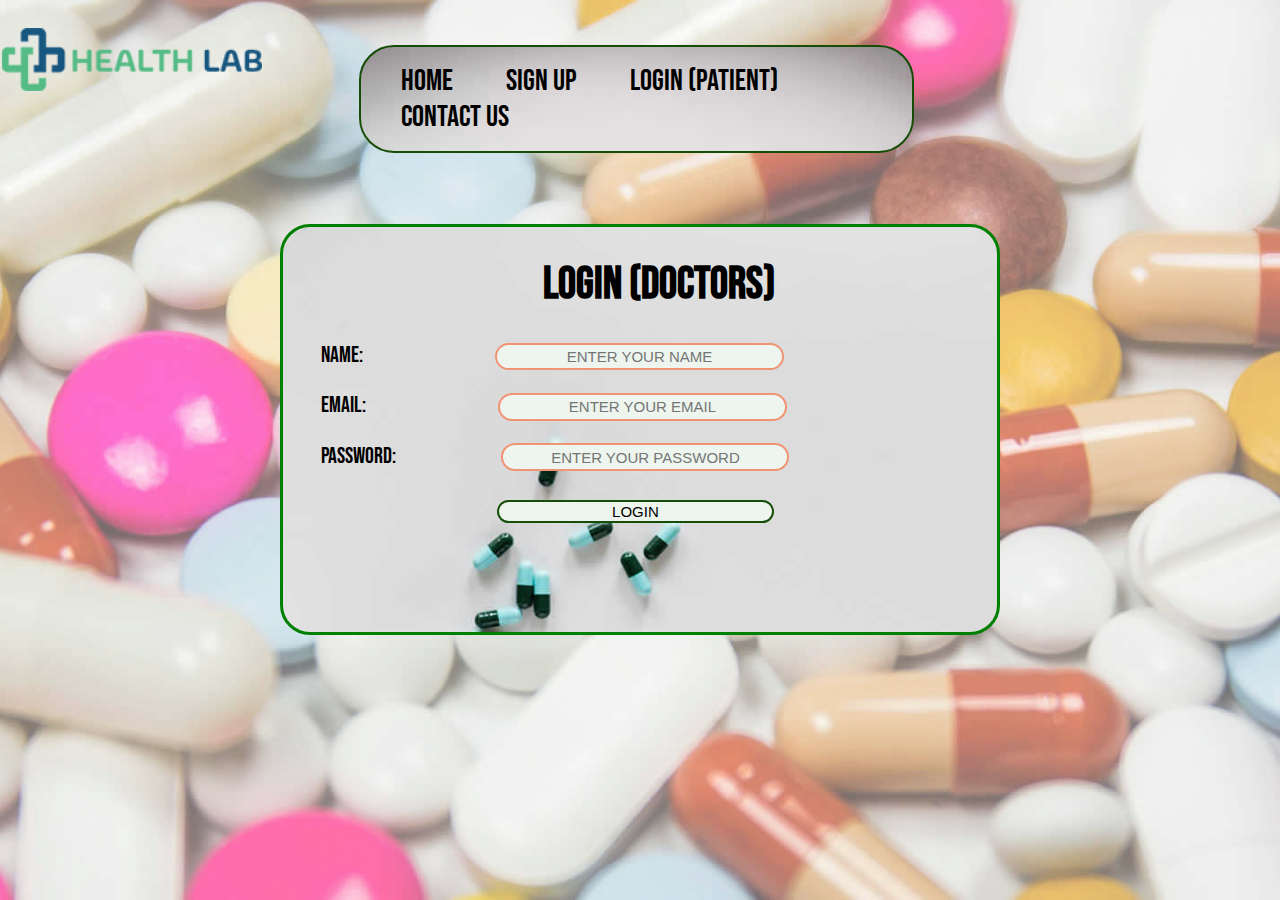
<file: MEDISEWA TEMPLATE/health-lab/login_doctor.html>
<!DOCTYPE html>
<html lang="en">
<head>
    <meta charset="UTF-8">
    <meta http-equiv="X-UA-Compatible" content="IE=edge">
    <meta name="viewport" content="width=device-width, initial-scale=1.0">
    <title>LOGIN HEALTH LAB</title>
    <link href="https://fonts.googleapis.com/css2?family=Anton&family=Bebas+Neue&display=swap" rel="stylesheet">
    <style>
body{
        margin:0px;
        padding: 2px;
        
        color: white
        font-family: 'Anton', sans-serif;
font-family: 'Bebas Neue', cursive;
    }
    
    
    }
    
    }
    section{
        border: 2px solid blue;
        border-radius: 25px;
        height: 60%;
        width: 80%;
        display: flex;
        align-items: center;
        flex-direction: column;
        margin: auto;
        justify-content: center;
        padding-left: 2%;
        padding-right: 2%;
        
    }
   
    header::before{
            background: url(images/slider-03.jpg) no-repeat center center/cover;
            content: "";
            position: absolute;
            top:0;
            left: 0;
            width: 100%;
            height: 100%;
            z-index: -1;
            opacity: 0.5;
        }








        .left {
      display: inline-block;
      width: 13%;
      margin-right: 10%;
    }
    .header {
      margin-top: 2%;
    }
    .left img {
      width: 260px;
      margin: auto auto;
      display: block;
    }
    .middle {
        border: 2px solid rgb(22, 78, 8);
        border-radius: 35px;
      display: inline-block;
      width: 43%;
      position: absolute;
      top: 5%;
      margin-left: 5%;
      background-image: url(images/about-img-02.jpg);
    }
    .navbar {
      display: inline-block;
    }
    .navbar li a {
      text-decoration: none;
      color: black;
      display: inline-block;
    }
    .navbar li {
      list-style: none;
      font-size: 30px;
      display: inline-block;
      margin-right: 50px;
    }
    .navbar li a:hover {
      color: rgb(62, 14, 236);
    }
    .btn {
      border: 2px solid rgb(22, 78, 8);
      border-radius: 34px;
      background-color: rgb(237, 245, 238);
      margin-top: 1%;
      margin-bottom: 1%;
      display: inline-block;
      cursor: pointer;
    }
    .btn:hover {
      background-color: rgb(82, 202, 58);
    }

    .container {
        border: 3px solid green;
        display: block;
        margin: auto;
      
     padding-left: 3%;
      margin-top: 10%;
      width: 53%;
      border-radius: 30px;
      background-image: url(images/blog-img-01.jpg);
      padding-bottom: 8%;
      
      height: 50%;
    }
    .container h1 {
      text-align: center;
      font-size: 45px;
    }
    .form input {
      text-align: center;
      padding: 0.5%;
      width: 41%;
      border: 2px solid rgb(240, 148, 115);
      background-color: rgb(237, 245, 238);
      border-radius: 25px;
      font-size: 20px;
    }
    #name {
      margin-left: 19%;
    font-size: 15px;
    }

      #email {
      margin-left: 19%;
      font-size: 15px;}
      #submit {
      width: 41%;
      margin-left: 26%;
      font-size: 15px;
    }

    #password{ margin-left: 15%;
      font-size: 15px;

    }
    p{
        font-size: 22px;
    }

    
    </style>
  
</head>
<body>
    
</head>
<body>
    <header>

        <header class="header">
            <div class="left">
              <img src="images/logo.png" alt="" />
             
            </div>
            <div class="middle">
                <ul class="navbar">
                  <li><a href="index.html">HOME</a></li>
                  <li><a href="#">SIGN UP</a></li>
                  <li><a href="login_patient.html">LOGIN (Patient)</a></li>
                  <li><a href="index.html">CONTACT US</a></li>
                </ul>
              </div>
    </header>
    <div class="container">
        <h1>LOGIN (DOCTORS)</h1>
        <form>
          <div class="form">
            <p>
              NAME:
              <input type="text" placeholder="ENTER YOUR NAME" id="name" />
            </p>
          </div>

         

          

          

          <div class="form">
            <p>
              EMAIL:
              <input type="email" placeholder="ENTER YOUR EMAIL" id="email" />
            </p>
          </div>


          <div class="form">
            <p>
              PASSWORD:
              <input type="password" placeholder="ENTER YOUR PASSWORD" id="password" />
            </p>
          </div>

          

          
            <button class="btn" id="submit">LOGIN</button>
          </div>
        </form>
      </div>
</body>
</html>
</file>
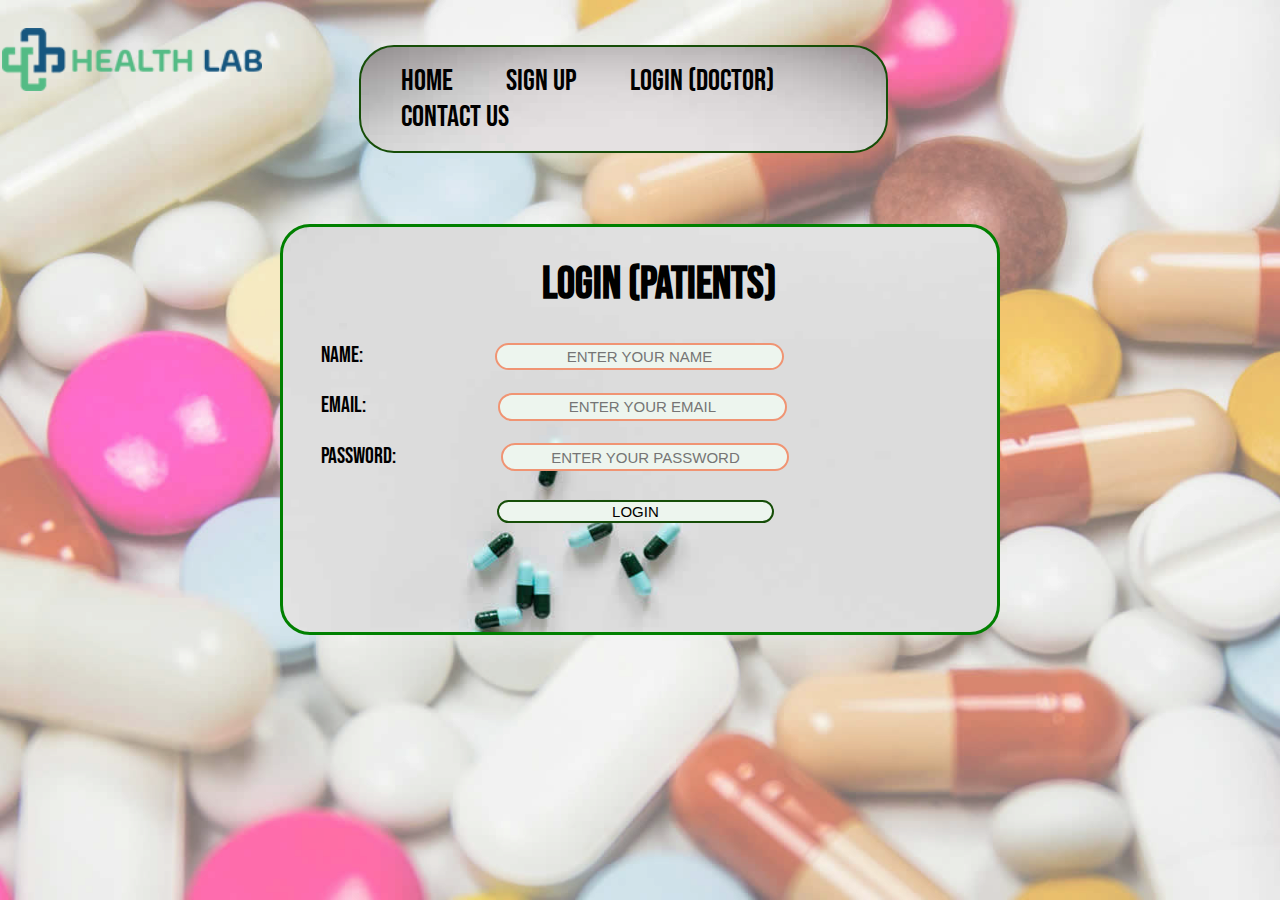
<file: MEDISEWA TEMPLATE/health-lab/login_patient.html>
<!DOCTYPE html>
<html lang="en">
<head>
    <meta charset="UTF-8">
    <meta http-equiv="X-UA-Compatible" content="IE=edge">
    <meta name="viewport" content="width=device-width, initial-scale=1.0">
    <title>LOGIN HEALTH LAB</title>
    <link href="https://fonts.googleapis.com/css2?family=Anton&family=Bebas+Neue&display=swap" rel="stylesheet">
    <style>
body{
        margin:0px;
        padding: 2px;
        
        color: white
        font-family: 'Anton', sans-serif;
font-family: 'Bebas Neue', cursive;
    }
    
    
    }
    
    }
    section{
        border: 2px solid blue;
        border-radius: 25px;
        height: 60%;
        width: 80%;
        display: flex;
        align-items: center;
        flex-direction: column;
        margin: auto;
        justify-content: center;
        padding-left: 2%;
        padding-right: 2%;
        
    }
   
    header::before{
            background: url(images/slider-03.jpg) no-repeat center center/cover;
            content: "";
            position: absolute;
            top:0;
            left: 0;
            width: 100%;
            height: 100%;
            z-index: -1;
            opacity: 0.5;
        }








        .left {
      display: inline-block;
      width: 13%;
      margin-right: 10%;
    }
    .header {
      margin-top: 2%;
    }
    .left img {
      width: 260px;
      margin: auto auto;
      display: block;
    }
    .middle {
        border: 2px solid rgb(22, 78, 8);
        border-radius: 35px;
      display: inline-block;
      width: 41%;
      position: absolute;
      top: 5%;
      margin-left: 5%;
      background-image: url(images/about-img-02.jpg);
    }
    .navbar {
      display: inline-block;
    }
    .navbar li a {
      text-decoration: none;
      color: black;
      display: inline-block;
    }
    .navbar li {
      list-style: none;
      font-size: 30px;
      display: inline-block;
      margin-right: 50px;
    }
    .navbar li a:hover {
      color: rgb(62, 14, 236);
    }
    .btn {
      border: 2px solid rgb(22, 78, 8);
      border-radius: 34px;
      background-color: rgb(237, 245, 238);
      margin-top: 1%;
      margin-bottom: 1%;
      display: inline-block;
      cursor: pointer;
    }
    .btn:hover {
      background-color: rgb(82, 202, 58);
    }

    .container {
        border: 3px solid green;
        display: block;
        margin: auto;
      
     padding-left: 3%;
      margin-top: 10%;
      width: 53%;
      border-radius: 30px;
      background-image: url(images/blog-img-01.jpg);
      padding-bottom: 8%;
      
      height: 50%;
    }
    .container h1 {
      text-align: center;
      font-size: 45px;
    }
    .form input {
      text-align: center;
      padding: 0.5%;
      width: 41%;
      border: 2px solid rgb(240, 148, 115);
      background-color: rgb(237, 245, 238);
      border-radius: 25px;
      font-size: 20px;
    }
    #name {
      margin-left: 19%;
    font-size: 15px;
    }

      #email {
      margin-left: 19%;
      font-size: 15px;}
      #submit {
      width: 41%;
      margin-left: 26%;
      font-size: 15px;
    }

    #password{ margin-left: 15%;
      font-size: 15px;

    }
    p{
        font-size: 22px;
    }

    
    </style>
  
</head>
<body>
    
</head>
<body>
    <header>

        <header class="header">
            <div class="left">
              <img src="images/logo.png" alt="" />
             
            </div>
            <div class="middle">
                <ul class="navbar">
                  <li><a href="index.html">HOME</a></li>
                  <li><a href="#">SIGN UP</a></li>
                  <li><a href="login_doctor.html">LOGIN (Doctor)</a></li>
                  <li><a href="index.html">CONTACT US</a></li>
                </ul>
              </div>
    </header>
    <div class="container">
        <h1>LOGIN (PATIENTS)</h1>
        <form>
          <div class="form">
            <p>
              NAME:
              <input type="text" placeholder="ENTER YOUR NAME" id="name" />
            </p>
          </div>

         

          

          

          <div class="form">
            <p>
              EMAIL:
              <input type="email" placeholder="ENTER YOUR EMAIL" id="email" />
            </p>
          </div>


          <div class="form">
            <p>
              PASSWORD:
              <input type="password" placeholder="ENTER YOUR PASSWORD" id="password" />
            </p>
          </div>

          

          
            <button class="btn" id="submit">LOGIN</button>
          </div>
        </form>
      </div>
</body>
</html>
</file>
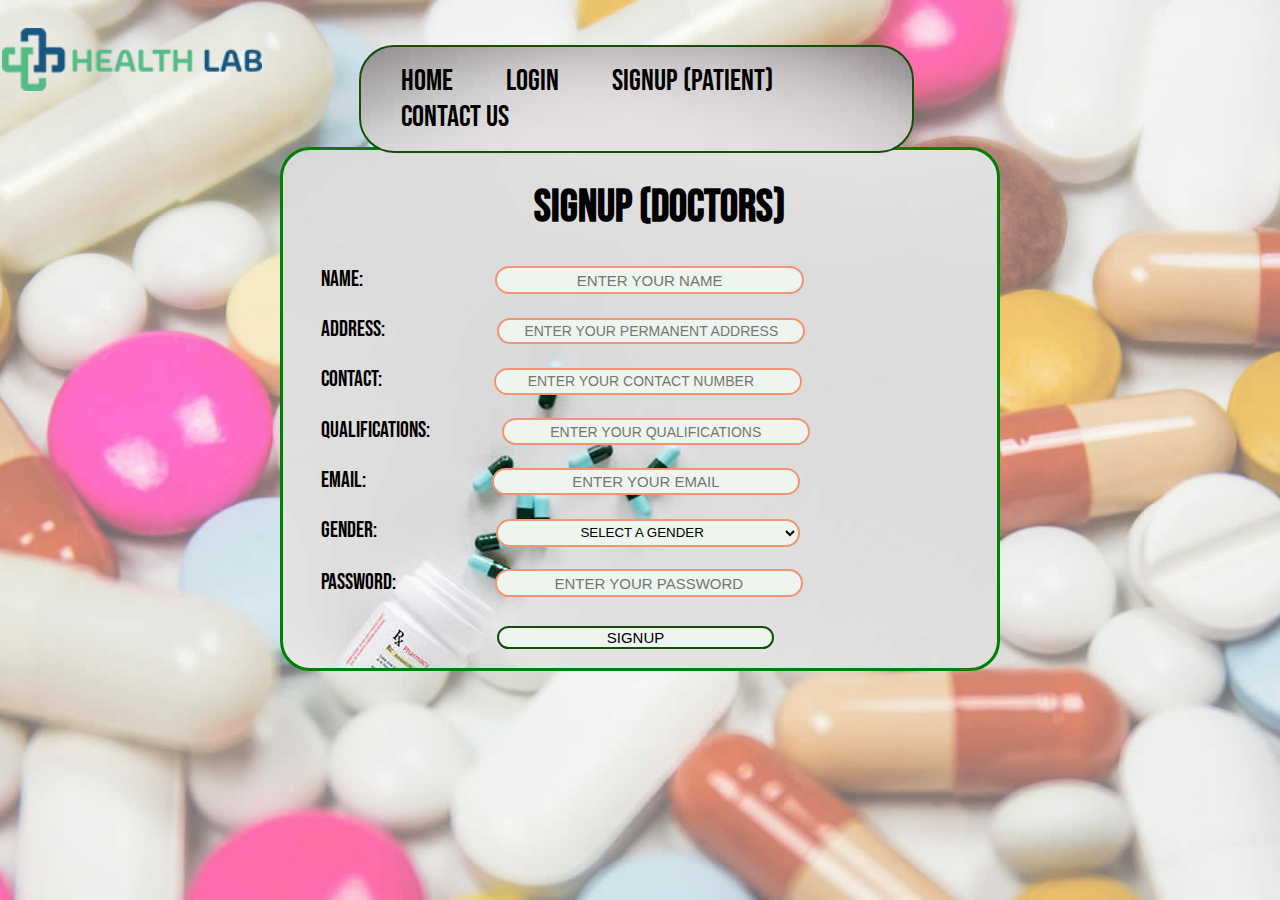
<file: MEDISEWA TEMPLATE/health-lab/signup_doctor.html>
<!DOCTYPE html>
<html lang="en">
<head>
    <meta charset="UTF-8">
    <meta http-equiv="X-UA-Compatible" content="IE=edge">
    <meta name="viewport" content="width=device-width, initial-scale=1.0">
    <title>LOGIN HEALTH LAB</title>
    <link href="https://fonts.googleapis.com/css2?family=Anton&family=Bebas+Neue&display=swap" rel="stylesheet">
    <style>
body{
        margin:0px;
        padding: 2px;
        
        color: white
        font-family: 'Anton', sans-serif;
font-family: 'Bebas Neue', cursive;
    }
    
    
    }
    
    }
    section{
        border: 2px solid blue;
        border-radius: 25px;
        height: 60%;
        width: 80%;
        display: flex;
        align-items: center;
        flex-direction: column;
        margin: auto;
        justify-content: center;
        padding-left: 2%;
        padding-right: 2%;
        
    }
   
    header::before{
            background: url(images/slider-03.jpg) no-repeat center center/cover;
            content: "";
            position: absolute;
            top:0;
            left: 0;
            width: 100%;
            height: 100%;
            z-index: -1;
            opacity: 0.5;
        }








        .left {
      display: inline-block;
      width: 13%;
      margin-right: 10%;
    }
    .header {
      margin-top: 2%;
    }
    .left img {
      width: 260px;
      margin: auto auto;
      display: block;
    }
    .middle {
        border: 2px solid rgb(22, 78, 8);
        border-radius: 35px;
      display: inline-block;
      width: 43%;
      position: absolute;
      top: 5%;
      margin-left: 5%;
      background-image: url(images/about-img-02.jpg);
    }
    .navbar {
      display: inline-block;
    }
    .navbar li a {
      text-decoration: none;
      color: black;
      display: inline-block;
    }
    .navbar li {
      list-style: none;
      font-size: 30px;
      display: inline-block;
      margin-right: 50px;
    }
    .navbar li a:hover {
      color: rgb(62, 14, 236);
    }
    .btn {
      border: 2px solid rgb(22, 78, 8);
      border-radius: 34px;
      background-color: rgb(237, 245, 238);
      margin-top: 1%;
      margin-bottom: 1%;
      display: inline-block;
      cursor: pointer;
    }
    .btn:hover {
      background-color: rgb(82, 202, 58);
    }

    .container {
        border: 3px solid green;
        display: block;
        margin: auto;
      
     padding-left: 3%;
      margin-top: 4%;
      width: 53%;
      border-radius: 30px;
      background-image: url(images/blog-img-01.jpg);
      padding-bottom: 1%;
      
      height: 50%;
    }
    .container h1 {
      text-align: center;
      font-size: 45px;
    }
    .form input {
      text-align: center;
      padding: 0.5%;
      width: 44%;
      border: 2px solid rgb(240, 148, 115);
      background-color: rgb(237, 245, 238);
      border-radius: 25px;
      font-size: 14px;
    }
    #name {
      margin-left: 19%;
    font-size: 15px;
    }

      #email {
      margin-left: 18%;
      font-size: 15px;}
      #submit {
      width: 41%;
      margin-left: 26%;
      font-size: 15px;
    }

    #password{ margin-left: 14%;
      font-size: 15px;

    }
    p{
        font-size: 22px;
    }
    #address {
      margin-left: 16%;
    }

    #gender {
      text-align: center;
      padding: 0.5%;
      width: 45%;
      border: 2px solid rgb(240, 148, 115);
      background-color: rgb(237, 245, 238);
      border-radius: 25px;
      margin-left: 17%;
    }

    #number {
      margin-left: 16%;
    }

    #qualification{
        margin-left: 10%;
    }

    
    </style>
  
</head>
<body>
    
</head>
<body>
    <header>

        <header class="header">
            <div class="left">
              <img src="images/logo.png" alt="" />
             
            </div>
            <div class="middle">
                <ul class="navbar">
                  <li><a href="index.html">HOME</a></li>
                  <li><a href="login_patient.html">LOGIN</a></li>
                  <li><a href="signup_patient.html">SIGNUP (Patient)</a></li>
                  <li><a href="index.html">CONTACT US</a></li>
                </ul>
              </div>
    </header>
    <div class="container">
        <h1>SIGNUP (DOCTORS)</h1>
        <form>
          <div class="form">
            <p>
              NAME:
              <input type="text" placeholder="ENTER YOUR NAME" id="name" />
            </p>
          </div>


          <div class="form">
            <p>
              ADDRESS:
              <input
                type="text"
                placeholder="ENTER YOUR PERMANENT ADDRESS"
                id="address"
              />
            </p>
          </div>


          <div class="form">
            <p>
              CONTACT:
              <input
                type="number"
                placeholder="ENTER YOUR CONTACT NUMBER"
                id="number"
              />
            </p>
          </div>

          <div class="form">
            <p>
              QUALIFICATIONS:
              <input
                type="text"
                placeholder="ENTER YOUR QUALIFICATIONS"
                id="qualification"
              />
            </p>
          </div>
         

          

          

          <div class="form">
            <p>
              EMAIL:
              <input type="email" placeholder="ENTER YOUR EMAIL" id="email" />
            </p>
          </div>


          <div class="form">
            <p>
              GENDER:
              <select name="gender" id="gender" required>
                <option value="">SELECT A GENDER</option>
                <option value="male">MALE</option>
                <option value="female">FEMALE</option>
                <option value="Transgender">TRANSGENDER</option>
              </select>
            </p>
          </div>


          <div class="form">
            <p>
              PASSWORD:
              <input type="password" placeholder="ENTER YOUR PASSWORD" id="password" />
            </p>
          </div>

          

          
            <button class="btn" id="submit">SIGNUP</button>
          </div>
        </form>
      </div>
</body>
</html>
</file>
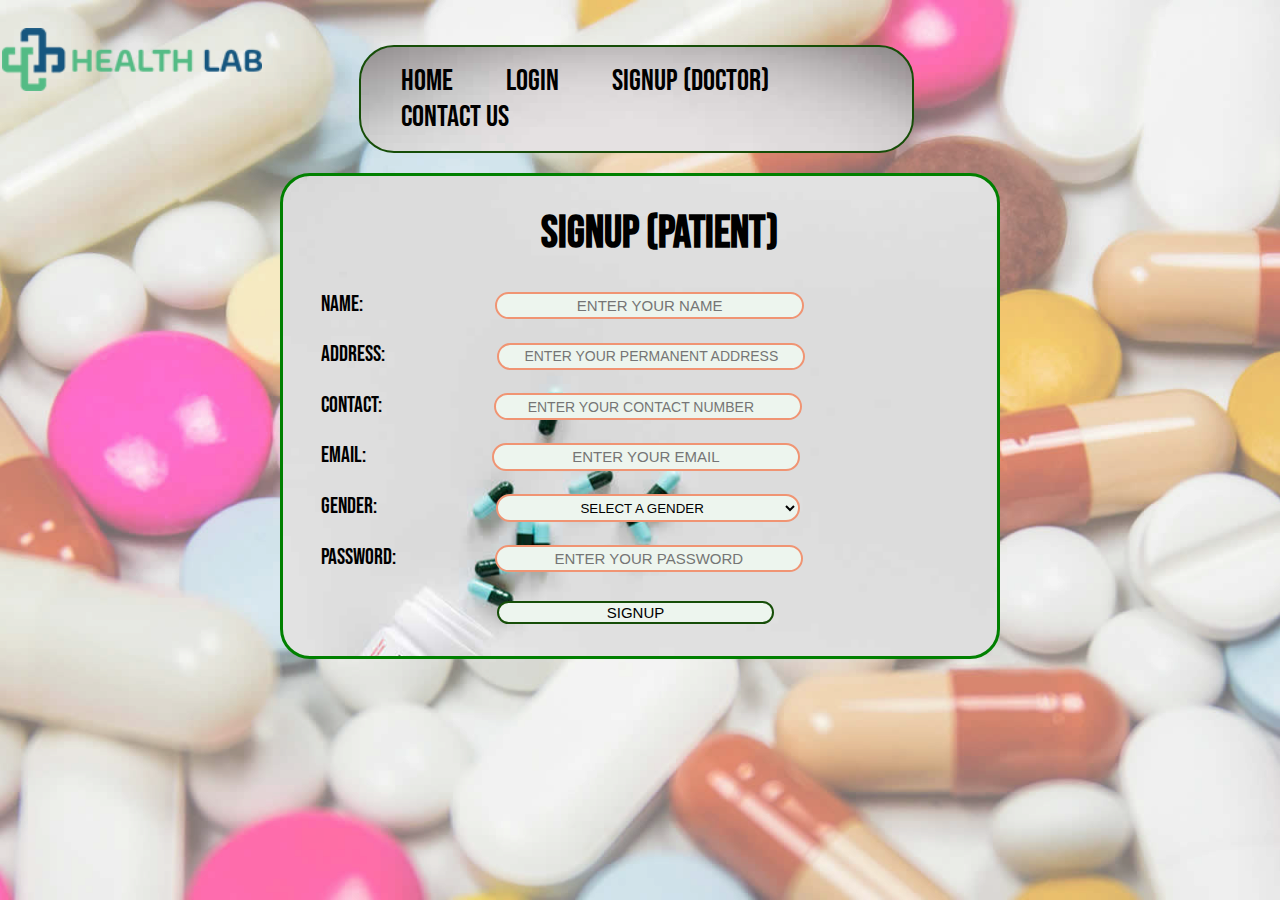
<file: MEDISEWA TEMPLATE/health-lab/signup_patient.html>
<!DOCTYPE html>
<html lang="en">
<head>
    <meta charset="UTF-8">
    <meta http-equiv="X-UA-Compatible" content="IE=edge">
    <meta name="viewport" content="width=device-width, initial-scale=1.0">
    <title>LOGIN HEALTH LAB</title>
    <link href="https://fonts.googleapis.com/css2?family=Anton&family=Bebas+Neue&display=swap" rel="stylesheet">
    <style>
body{
        margin:0px;
        padding: 2px;
        
        color: white
        font-family: 'Anton', sans-serif;
font-family: 'Bebas Neue', cursive;
    }
    
    
    }
    
    }
    section{
        border: 2px solid blue;
        border-radius: 25px;
        height: 60%;
        width: 80%;
        display: flex;
        align-items: center;
        flex-direction: column;
        margin: auto;
        justify-content: center;
        padding-left: 2%;
        padding-right: 2%;
        
    }
   
    header::before{
            background: url(images/slider-03.jpg) no-repeat center center/cover;
            content: "";
            position: absolute;
            top:0;
            left: 0;
            width: 100%;
            height: 100%;
            z-index: -1;
            opacity: 0.5;
        }








        .left {
      display: inline-block;
      width: 13%;
      margin-right: 10%;
    }
    .header {
      margin-top: 2%;
    }
    .left img {
      width: 260px;
      margin: auto auto;
      display: block;
    }
    .middle {
        border: 2px solid rgb(22, 78, 8);
        border-radius: 35px;
      display: inline-block;
      width: 43%;
      position: absolute;
      top: 5%;
      margin-left: 5%;
      background-image: url(images/about-img-02.jpg);
    }
    .navbar {
      display: inline-block;
    }
    .navbar li a {
      text-decoration: none;
      color: black;
      display: inline-block;
    }
    .navbar li {
      list-style: none;
      font-size: 30px;
      display: inline-block;
      margin-right: 50px;
    }
    .navbar li a:hover {
      color: rgb(62, 14, 236);
    }
    .btn {
      border: 2px solid rgb(22, 78, 8);
      border-radius: 34px;
      background-color: rgb(237, 245, 238);
      margin-top: 1%;
      margin-bottom: 1%;
      display: inline-block;
      cursor: pointer;
    }
    .btn:hover {
      background-color: rgb(82, 202, 58);
    }

    .container {
        border: 3px solid green;
        display: block;
        margin: auto;
      
     padding-left: 3%;
      margin-top: 6%;
      width: 53%;
      border-radius: 30px;
      background-image: url(images/blog-img-01.jpg);
      padding-bottom: 2%;
      
      height: 50%;
    }
    .container h1 {
      text-align: center;
      font-size: 45px;
    }
    .form input {
      text-align: center;
      padding: 0.5%;
      width: 44%;
      border: 2px solid rgb(240, 148, 115);
      background-color: rgb(237, 245, 238);
      border-radius: 25px;
      font-size: 14px;
    }
    #name {
      margin-left: 19%;
    font-size: 15px;
    }

      #email {
      margin-left: 18%;
      font-size: 15px;}
      #submit {
      width: 41%;
      margin-left: 26%;
      font-size: 15px;
    }

    #password{ margin-left: 14%;
      font-size: 15px;

    }
    p{
        font-size: 22px;
    }
    #address {
      margin-left: 16%;
    }

    #gender {
      text-align: center;
      padding: 0.5%;
      width: 45%;
      border: 2px solid rgb(240, 148, 115);
      background-color: rgb(237, 245, 238);
      border-radius: 25px;
      margin-left: 17%;
    }

    #number {
      margin-left: 16%;
    }

    #qualification{
        margin-left: 10%;
    }

    
    </style>
  
</head>
<body>
    
</head>
<body>
    <header>

        <header class="header">
            <div class="left">
              <img src="images/logo.png" alt="" />
             
            </div>
            <div class="middle">
                <ul class="navbar">
                  <li><a href="index.html">HOME</a></li>
                  <li><a href="login_patient.html">LOGIN</a></li>
                  <li><a href="signup_doctor.html">SIGNUP (Doctor)</a></li>
                  <li><a href="index.html">CONTACT US</a></li>
                </ul>
              </div>
    </header>
    <div class="container">
        <h1>SIGNUP (Patient)</h1>
        <form>
          <div class="form">
            <p>
              NAME:
              <input type="text" placeholder="ENTER YOUR NAME" id="name" />
            </p>
          </div>


          <div class="form">
            <p>
              ADDRESS:
              <input
                type="text"
                placeholder="ENTER YOUR PERMANENT ADDRESS"
                id="address"
              />
            </p>
          </div>


          <div class="form">
            <p>
              CONTACT:
              <input
                type="number"
                placeholder="ENTER YOUR CONTACT NUMBER"
                id="number"
              />
            </p>
          </div>

          

          

          

          <div class="form">
            <p>
              EMAIL:
              <input type="email" placeholder="ENTER YOUR EMAIL" id="email" />
            </p>
          </div>


          <div class="form">
            <p>
              GENDER:
              <select name="gender" id="gender" required>
                <option value="">SELECT A GENDER</option>
                <option value="male">MALE</option>
                <option value="female">FEMALE</option>
                <option value="Transgender">TRANSGENDER</option>
              </select>
            </p>
          </div>


          <div class="form">
            <p>
              PASSWORD:
              <input type="password" placeholder="ENTER YOUR PASSWORD" id="password" />
            </p>
          </div>

          

          
            <button class="btn" id="submit">SIGNUP</button>
          </div>
        </form>
      </div>
</body>
</html>
</file>
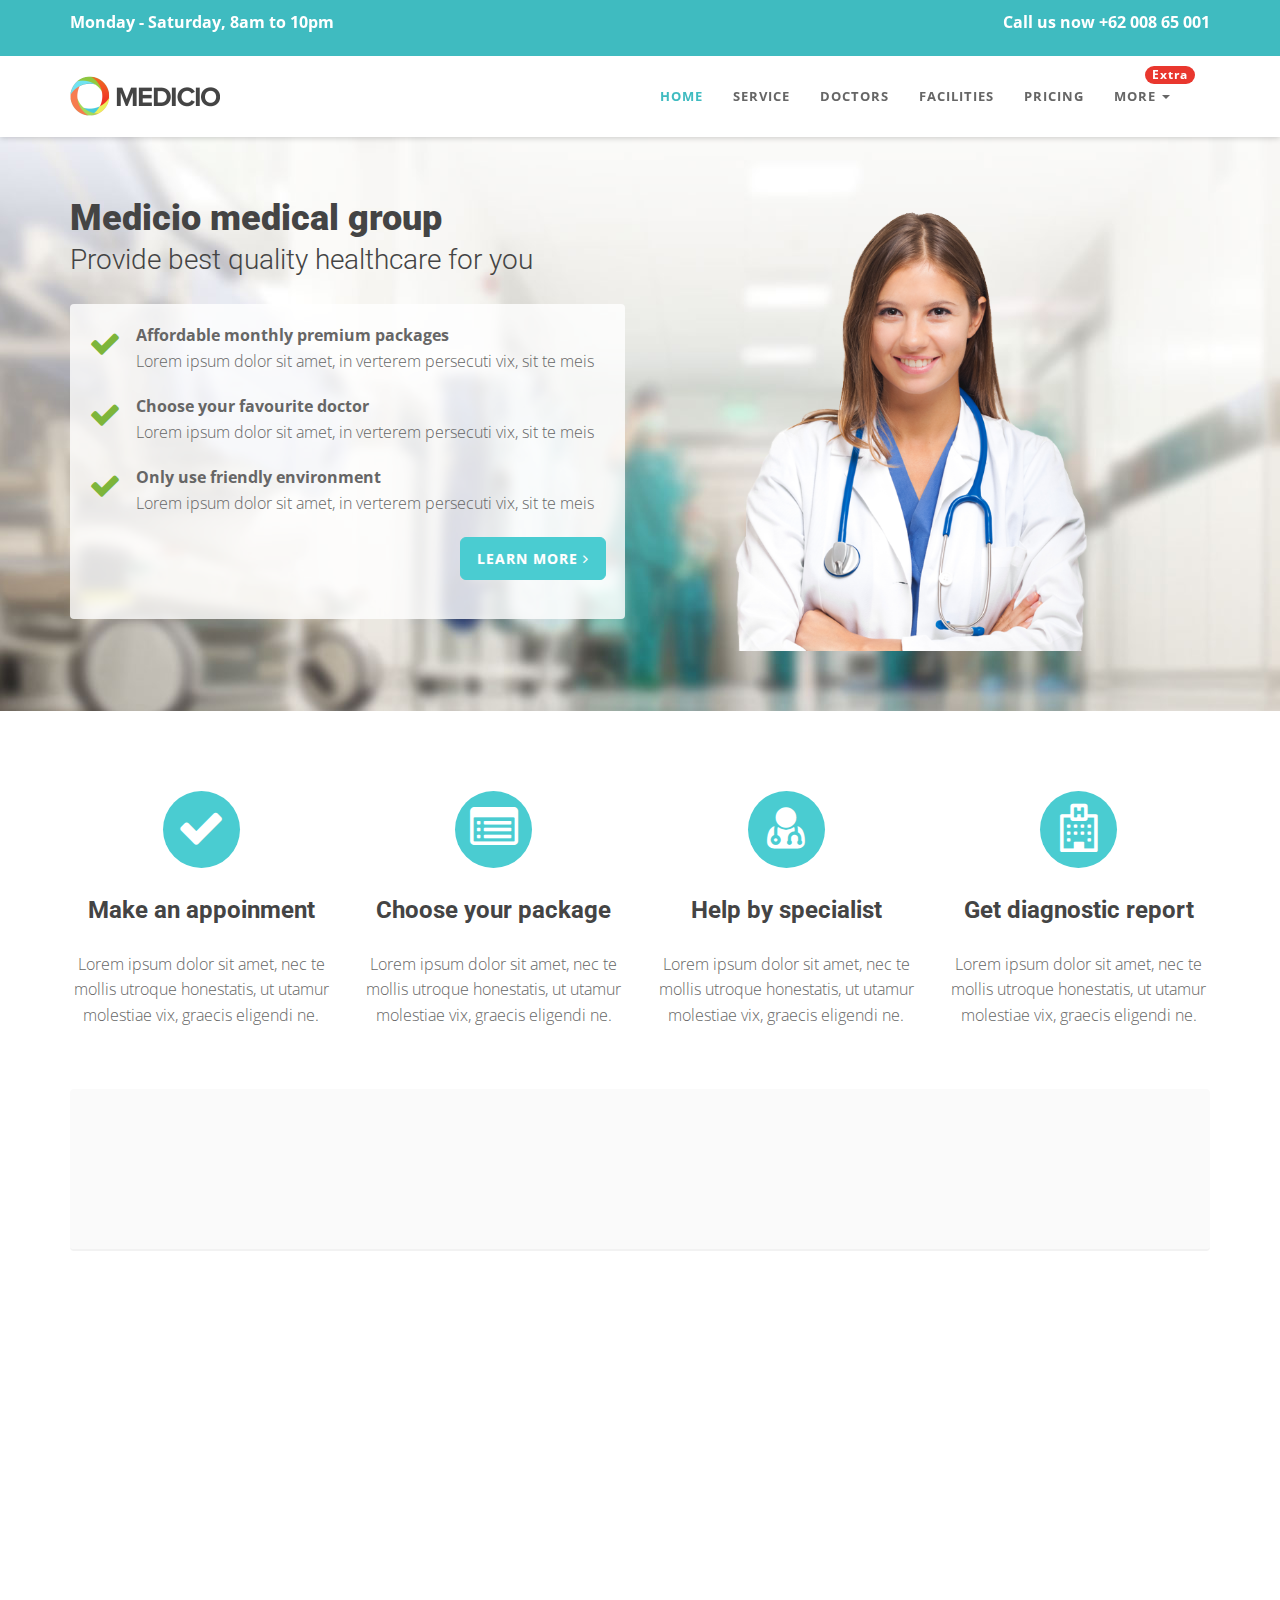
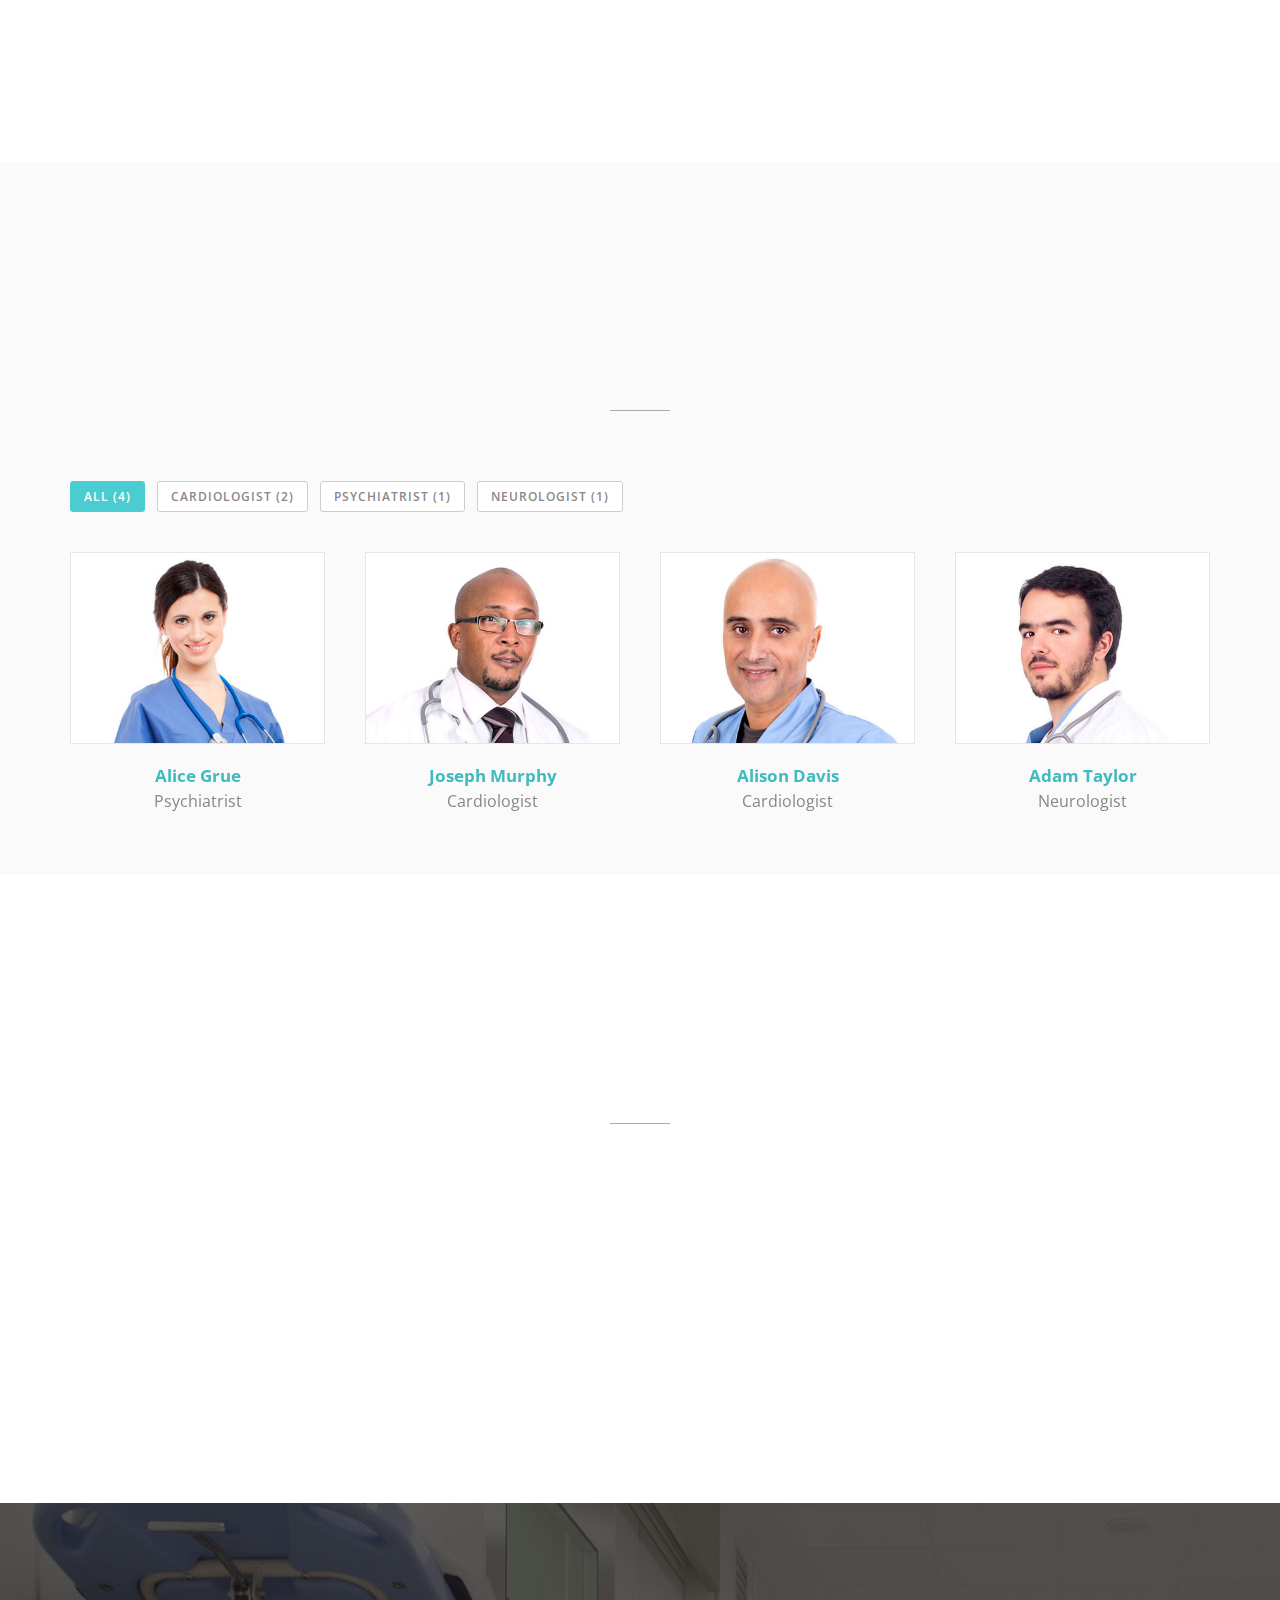
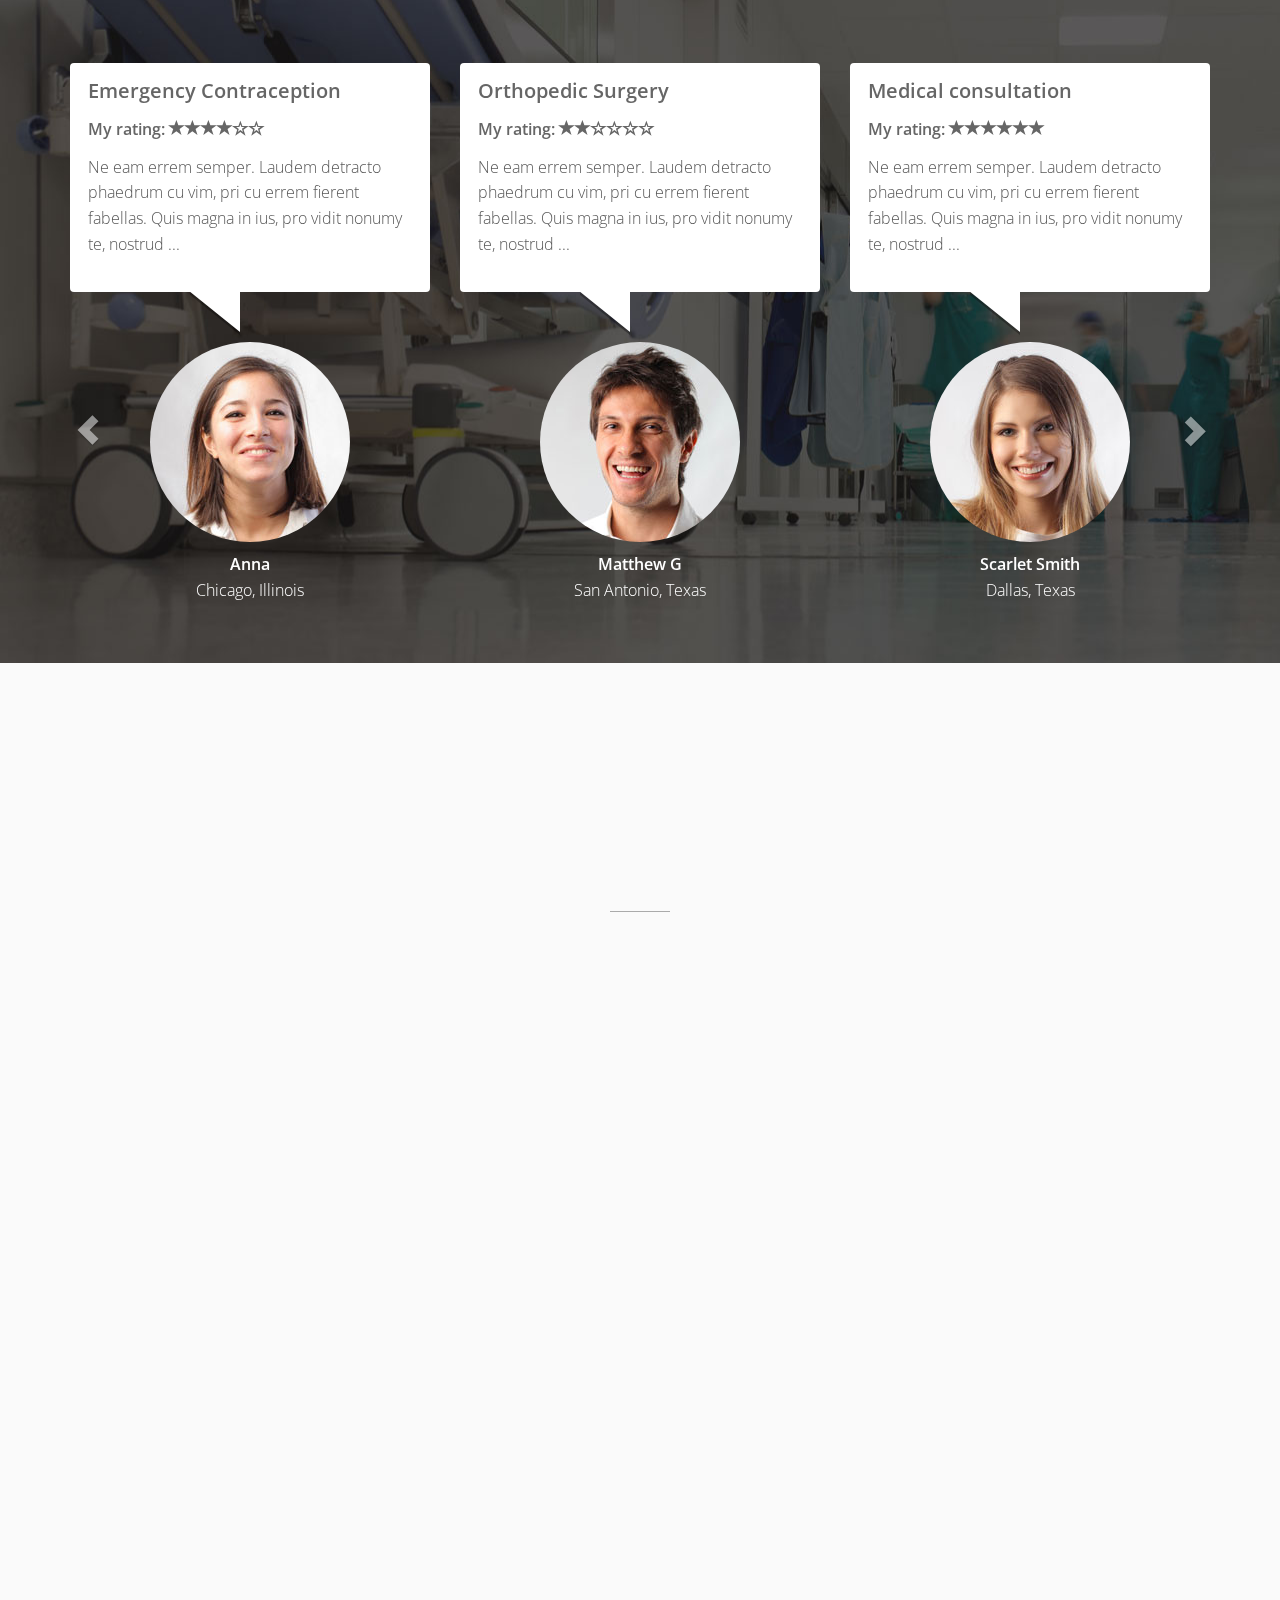
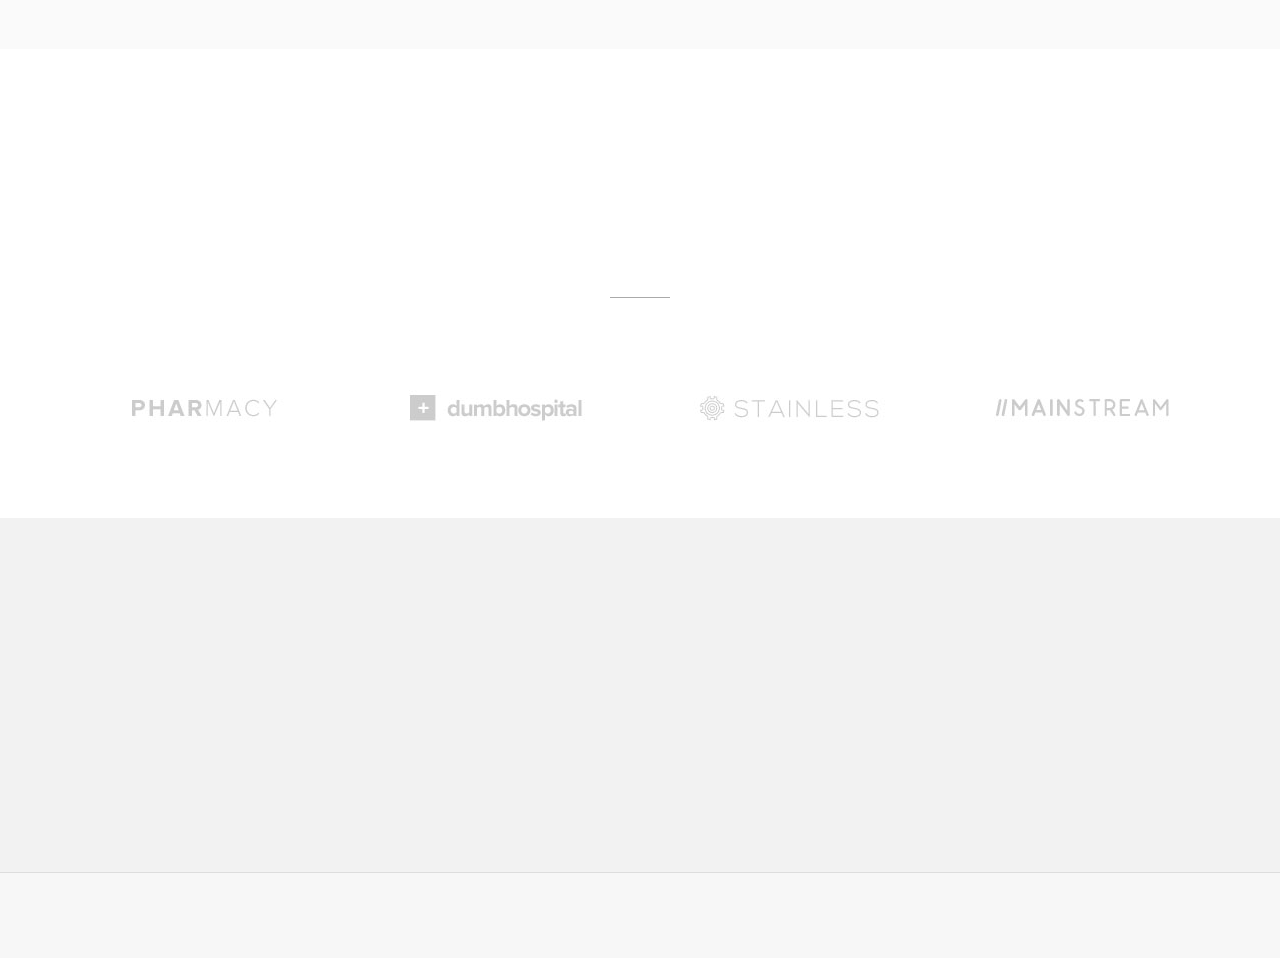
<file: MEDISEWA TEMPLATE/medicio/index-cta.html>
<!DOCTYPE html>
<html lang="en">

<head>
    <meta charset="utf-8">
    <meta name="viewport" content="width=device-width, initial-scale=1.0">
    <meta name="description" content="">
    <meta name="author" content="">

    <title>Medicio landing page template for Health niche</title>
	
    <!-- css -->
    <link href="css/bootstrap.min.css" rel="stylesheet" type="text/css">
    <link href="font-awesome/css/font-awesome.min.css" rel="stylesheet" type="text/css" />
	<link rel="stylesheet" type="text/css" href="plugins/cubeportfolio/css/cubeportfolio.min.css">
	<link href="css/nivo-lightbox.css" rel="stylesheet" />
	<link href="css/nivo-lightbox-theme/default/default.css" rel="stylesheet" type="text/css" />
	<link href="css/owl.carousel.css" rel="stylesheet" media="screen" />
    <link href="css/owl.theme.css" rel="stylesheet" media="screen" />
	<link href="css/animate.css" rel="stylesheet" />
    <link href="css/style.css" rel="stylesheet">

	<!-- boxed bg -->
	<link id="bodybg" href="bodybg/bg1.css" rel="stylesheet" type="text/css" />
	<!-- template skin -->
	<link id="t-colors" href="color/default.css" rel="stylesheet">


</head>

<body id="page-top" data-spy="scroll" data-target=".navbar-custom">


<div id="wrapper">
	
    <nav class="navbar navbar-custom navbar-fixed-top" role="navigation">
		<div class="top-area">
			<div class="container">
				<div class="row">
					<div class="col-sm-6 col-md-6">
					<p class="bold text-left">Monday - Saturday, 8am to 10pm </p>
					</div>
					<div class="col-sm-6 col-md-6">
					<p class="bold text-right">Call us now +62 008 65 001</p>
					</div>
				</div>
			</div>
		</div>
        <div class="container navigation">
		
            <div class="navbar-header page-scroll">
                <button type="button" class="navbar-toggle" data-toggle="collapse" data-target=".navbar-main-collapse">
                    <i class="fa fa-bars"></i>
                </button>
                <a class="navbar-brand" href="index.html">
                    <img src="img/logo.png" alt="" width="150" height="40" />
                </a>
            </div>

            <!-- Collect the nav links, forms, and other content for toggling -->
            <div class="collapse navbar-collapse navbar-right navbar-main-collapse">
			  <ul class="nav navbar-nav">
				<li class="active"><a href="#intro">Home</a></li>
				<li><a href="#service">Service</a></li>
				<li><a href="#doctor">Doctors</a></li>
				<li><a href="#facilities">Facilities</a></li>
				<li><a href="#pricing">Pricing</a></li>
				<li class="dropdown">
				  <a href="#" class="dropdown-toggle" data-toggle="dropdown"><span class="badge custom-badge red pull-right">Extra</span>More <b class="caret"></b></a>
				  <ul class="dropdown-menu">
					<li><a href="index.html">Home form</a></li>
					<li><a href="index-video.html">Home video</a></li>
					<li><a href="index-cta.html">Home CTA</a></li>
					<li><a href="https://bootstrapmade.com">Download</a></li>
				  </ul>
				</li>
			  </ul>
            </div>
            <!-- /.navbar-collapse -->
        </div>
        <!-- /.container -->
    </nav>
	
	<!-- Section: intro -->
    <section id="intro" class="intro">
		<div class="intro-content">
			<div class="container">
				<div class="row">
					<div class="col-lg-6">
					<div class="wow fadeInDown" data-wow-offset="0" data-wow-delay="0.1s">
					<h2 class="h-ultra">Medicio medical group</h2>
					</div>
					<div class="wow fadeInUp" data-wow-offset="0" data-wow-delay="0.1s">
					<h4 class="h-light">Provide best quality healthcare for you</h4>
					</div>
						<div class="well well-trans">
						<div class="wow fadeInRight" data-wow-delay="0.1s">

						<ul class="lead-list">
							<li><span class="fa fa-check fa-2x icon-success"></span> <span class="list"><strong>Affordable monthly premium packages</strong><br />Lorem ipsum dolor sit amet, in verterem persecuti vix, sit te meis</span></li>
							<li><span class="fa fa-check fa-2x icon-success"></span> <span class="list"><strong>Choose your favourite doctor</strong><br />Lorem ipsum dolor sit amet, in verterem persecuti vix, sit te meis</span></li>
							<li><span class="fa fa-check fa-2x icon-success"></span> <span class="list"><strong>Only use friendly environment</strong><br />Lorem ipsum dolor sit amet, in verterem persecuti vix, sit te meis</span></li>
						</ul>
						<p class="text-right wow bounceIn" data-wow-delay="0.4s">
						<a href="#" class="btn btn-skin btn-lg">Learn more <i class="fa fa-angle-right"></i></a>
						</p>
						</div>
						</div>


					</div>
					<div class="col-lg-6">
						<div class="wow fadeInUp" data-wow-duration="2s" data-wow-delay="0.2s">
						<img src="img/dummy/img-1.png" class="img-responsive" alt="" />
						</div>
					</div>					
				</div>		
			</div>
		</div>		
    </section>
	
	<!-- /Section: intro -->

	<!-- Section: boxes -->
    <section id="boxes" class="home-section paddingtop-80">
	
		<div class="container">
			<div class="row">
				<div class="col-sm-3 col-md-3">
					<div class="wow fadeInUp" data-wow-delay="0.2s">
						<div class="box text-center">
							
							<i class="fa fa-check fa-3x circled bg-skin"></i>
							<h4 class="h-bold">Make an appoinment</h4>
							<p>
							Lorem ipsum dolor sit amet, nec te mollis utroque honestatis, ut utamur molestiae vix, graecis eligendi ne.
							</p>
						</div>
					</div>
				</div>
				<div class="col-sm-3 col-md-3">
					<div class="wow fadeInUp" data-wow-delay="0.2s">
						<div class="box text-center">
							
							<i class="fa fa-list-alt fa-3x circled bg-skin"></i>
							<h4 class="h-bold">Choose your package</h4>
							<p>
							Lorem ipsum dolor sit amet, nec te mollis utroque honestatis, ut utamur molestiae vix, graecis eligendi ne.
							</p>
						</div>
					</div>
				</div>
				<div class="col-sm-3 col-md-3">
					<div class="wow fadeInUp" data-wow-delay="0.2s">
						<div class="box text-center">
							<i class="fa fa-user-md fa-3x circled bg-skin"></i>
							<h4 class="h-bold">Help by specialist</h4>
							<p>
							Lorem ipsum dolor sit amet, nec te mollis utroque honestatis, ut utamur molestiae vix, graecis eligendi ne.
							</p>
						</div>
					</div>
				</div>
				<div class="col-sm-3 col-md-3">
					<div class="wow fadeInUp" data-wow-delay="0.2s">
						<div class="box text-center">
							
							<i class="fa fa-hospital-o fa-3x circled bg-skin"></i>
							<h4 class="h-bold">Get diagnostic report</h4>
							<p>
							Lorem ipsum dolor sit amet, nec te mollis utroque honestatis, ut utamur molestiae vix, graecis eligendi ne.
							</p>
						</div>
					</div>
				</div>
			</div>
		</div>

	</section>
	<!-- /Section: boxes -->
	
	
	<section id="callaction" class="home-section paddingtop-40">	
           <div class="container">
				<div class="row">
					<div class="col-md-12">
						<div class="callaction bg-gray">
							<div class="row">
								<div class="col-md-8">
									<div class="wow fadeInUp" data-wow-delay="0.1s">
									<div class="cta-text">
									<h3>In an emergency? Need help now?</h3>
									<p>Lorem ipsum dolor sit amet consectetur adipiscing elit uisque interdum ante eget faucibus. </p>
									</div>
									</div>
								</div>
								<div class="col-md-4">
									<div class="wow lightSpeedIn" data-wow-delay="0.1s">
										<div class="cta-btn">
										<a href="#" class="btn btn-skin btn-lg">Book an appoinment</a>	
										</div>
									</div>
								</div>
							</div>
						</div>
					</div>
				</div>
            </div>
	</section>	
	

	<!-- Section: services -->
    <section id="service" class="home-section nopadding paddingtop-60">

		<div class="container">

        <div class="row">
			<div class="col-sm-6 col-md-6">
				<div class="wow fadeInUp" data-wow-delay="0.2s">
				<img src="img/dummy/img-1.jpg" class="img-responsive" alt="" />
				</div>
            </div>
			<div class="col-sm-3 col-md-3">
				
				<div class="wow fadeInRight" data-wow-delay="0.1s">
                <div class="service-box">
					<div class="service-icon">
						<span class="fa fa-stethoscope fa-3x"></span> 
					</div>
					<div class="service-desc">
						<h5 class="h-light">Medical checkup</h5>
						<p>Vestibulum tincidunt enim in pharetra malesuada.</p>
					</div>
                </div>
				</div>
				
				<div class="wow fadeInRight" data-wow-delay="0.2s">
				<div class="service-box">
					<div class="service-icon">
						<span class="fa fa-wheelchair fa-3x"></span> 
					</div>
					<div class="service-desc">
						<h5 class="h-light">Nursing Services</h5>
						<p>Vestibulum tincidunt enim in pharetra malesuada.</p>
					</div>
                </div>
				</div>
				<div class="wow fadeInRight" data-wow-delay="0.3s">
				<div class="service-box">
					<div class="service-icon">
						<span class="fa fa-plus-square fa-3x"></span> 
					</div>
					<div class="service-desc">
						<h5 class="h-light">Pharmacy</h5>
						<p>Vestibulum tincidunt enim in pharetra malesuada.</p>
					</div>
                </div>
				</div>


            </div>
			<div class="col-sm-3 col-md-3">
				
				<div class="wow fadeInRight" data-wow-delay="0.1s">
                <div class="service-box">
					<div class="service-icon">
						<span class="fa fa-h-square fa-3x"></span> 
					</div>
					<div class="service-desc">
						<h5 class="h-light">Gyn Care</h5>
						<p>Vestibulum tincidunt enim in pharetra malesuada.</p>
					</div>
                </div>
				</div>
				
				<div class="wow fadeInRight" data-wow-delay="0.2s">
				<div class="service-box">
					<div class="service-icon">
						<span class="fa fa-filter fa-3x"></span> 
					</div>
					<div class="service-desc">
						<h5 class="h-light">Neurology</h5>
						<p>Vestibulum tincidunt enim in pharetra malesuada.</p>
					</div>
                </div>
				</div>
				<div class="wow fadeInRight" data-wow-delay="0.3s">
				<div class="service-box">
					<div class="service-icon">
						<span class="fa fa-user-md fa-3x"></span> 
					</div>
					<div class="service-desc">
						<h5 class="h-light">Sleep Center</h5>
						<p>Vestibulum tincidunt enim in pharetra malesuada.</p>
					</div>
                </div>
				</div>

            </div>
			
        </div>		
		</div>
	</section>
	<!-- /Section: services -->
	

	<!-- Section: team -->
    <section id="doctor" class="home-section bg-gray paddingbot-60">
		<div class="container marginbot-50">
			<div class="row">
				<div class="col-lg-8 col-lg-offset-2">
					<div class="wow fadeInDown" data-wow-delay="0.1s">
					<div class="section-heading text-center">
					<h2 class="h-bold">Doctors</h2>
					<p>Ea melius ceteros oportere quo, pri habeo viderer facilisi ei</p>
					</div>
					</div>
					<div class="divider-short"></div>
				</div>
			</div>
		</div>
		
		<div class="container">
			<div class="row">
				<div class="col-lg-12">
				
            <div id="filters-container" class="cbp-l-filters-alignLeft">
                <div data-filter="*" class="cbp-filter-item-active cbp-filter-item">All (<div class="cbp-filter-counter"></div>)</div>
                <div data-filter=".cardiologist" class="cbp-filter-item">Cardiologist (<div class="cbp-filter-counter"></div>)</div>
                <div data-filter=".psychiatrist" class="cbp-filter-item">Psychiatrist (<div class="cbp-filter-counter"></div>)</div>
                <div data-filter=".neurologist" class="cbp-filter-item">Neurologist (<div class="cbp-filter-counter"></div>)</div>
            </div>
		
            <div id="grid-container" class="cbp-l-grid-team">
                <ul>
                    <li class="cbp-item psychiatrist">
                        <a href="doctors/member1.html" class="cbp-caption cbp-singlePage">
                            <div class="cbp-caption-defaultWrap">
                                <img src="img/team/1.jpg" alt="" width="100%">
                            </div>
                            <div class="cbp-caption-activeWrap">
                                <div class="cbp-l-caption-alignCenter">
                                    <div class="cbp-l-caption-body">
                                        <div class="cbp-l-caption-text">VIEW PROFILE</div>
                                    </div>
                                </div>
                            </div>
                        </a>
                        <a href="doctors/member1.html" class="cbp-singlePage cbp-l-grid-team-name">Alice Grue</a>
                        <div class="cbp-l-grid-team-position">Psychiatrist</div>
                    </li>
                    <li class="cbp-item cardiologist">
                        <a href="doctors/member2.html" class="cbp-caption cbp-singlePage">
                            <div class="cbp-caption-defaultWrap">
                                <img src="img/team/2.jpg" alt="" width="100%">
                            </div>
                            <div class="cbp-caption-activeWrap">
                                <div class="cbp-l-caption-alignCenter">
                                    <div class="cbp-l-caption-body">
                                        <div class="cbp-l-caption-text">VIEW PROFILE</div>
                                    </div>
                                </div>
                            </div>
                        </a>
                        <a href="doctors/member2.html" class="cbp-singlePage cbp-l-grid-team-name">Joseph Murphy</a>
                        <div class="cbp-l-grid-team-position">Cardiologist</div>
                    </li>
                    <li class="cbp-item cardiologist">
                        <a href="doctors/member3.html" class="cbp-caption cbp-singlePage">
                            <div class="cbp-caption-defaultWrap">
                                <img src="img/team/3.jpg" alt="" width="100%">
                            </div>
                            <div class="cbp-caption-activeWrap">
                                <div class="cbp-l-caption-alignCenter">
                                    <div class="cbp-l-caption-body">
                                        <div class="cbp-l-caption-text">VIEW PROFILE</div>
                                    </div>
                                </div>
                            </div>
                        </a>
                        <a href="doctors/member3.html" class="cbp-singlePage cbp-l-grid-team-name">Alison Davis</a>
                        <div class="cbp-l-grid-team-position">Cardiologist</div>
                    </li>
                    <li class="cbp-item neurologist">
                        <a href="doctors/member4.html" class="cbp-caption cbp-singlePage">
                            <div class="cbp-caption-defaultWrap">
                                <img src="img/team/4.jpg" alt="" width="100%">
                            </div>
                            <div class="cbp-caption-activeWrap">
                                <div class="cbp-l-caption-alignCenter">
                                    <div class="cbp-l-caption-body">
                                        <div class="cbp-l-caption-text">VIEW PROFILE</div>
                                    </div>
                                </div>
                            </div>
                        </a>
                        <a href="doctors/member4.html" class="cbp-singlePage cbp-l-grid-team-name">Adam Taylor</a>
                        <div class="cbp-l-grid-team-position">Neurologist</div>
                    </li>

                </ul>
            </div>
			</div>
			</div>
		</div>

	</section>
	<!-- /Section: team -->

	
		
	<!-- Section: works -->
    <section id="facilities" class="home-section paddingbot-60">
		<div class="container marginbot-50">
			<div class="row">
				<div class="col-lg-8 col-lg-offset-2">
					<div class="wow fadeInDown" data-wow-delay="0.1s">
					<div class="section-heading text-center">
					<h2 class="h-bold">Our facilities</h2>
					<p>Ea melius ceteros oportere quo, pri habeo viderer facilisi ei</p>
					</div>
					</div>
					<div class="divider-short"></div>
				</div>
			</div>
		</div>

<div class="container">
			<div class="row">
                <div class="col-sm-12 col-md-12 col-lg-12" >
					<div class="wow bounceInUp" data-wow-delay="0.2s">
                    <div id="owl-works" class="owl-carousel">
                        <div class="item"><a href="img/photo/1.jpg" title="This is an image title" data-lightbox-gallery="gallery1" data-lightbox-hidpi="img/works/1@2x.jpg"><img src="img/photo/1.jpg" class="img-responsive" alt="img"></a></div>
                        <div class="item"><a href="img/photo/2.jpg" title="This is an image title" data-lightbox-gallery="gallery1" data-lightbox-hidpi="img/works/2@2x.jpg"><img src="img/photo/2.jpg" class="img-responsive " alt="img"></a></div>
                        <div class="item"><a href="img/photo/3.jpg" title="This is an image title" data-lightbox-gallery="gallery1" data-lightbox-hidpi="img/works/3@2x.jpg"><img src="img/photo/3.jpg" class="img-responsive " alt="img"></a></div>
                        <div class="item"><a href="img/photo/4.jpg" title="This is an image title" data-lightbox-gallery="gallery1" data-lightbox-hidpi="img/works/4@2x.jpg"><img src="img/photo/4.jpg" class="img-responsive " alt="img"></a></div>
                        <div class="item"><a href="img/photo/5.jpg" title="This is an image title" data-lightbox-gallery="gallery1" data-lightbox-hidpi="img/works/5@2x.jpg"><img src="img/photo/5.jpg" class="img-responsive " alt="img"></a></div>
                        <div class="item"><a href="img/photo/6.jpg" title="This is an image title" data-lightbox-gallery="gallery1" data-lightbox-hidpi="img/works/6@2x.jpg"><img src="img/photo/6.jpg" class="img-responsive " alt="img"></a></div>
                    </div>
					</div>
                </div>
            </div>
		</div>
	</section>
	<!-- /Section: works -->
	
	
	<!-- Section: testimonial -->
    <section id="testimonial" class="home-section paddingbot-60 parallax" data-stellar-background-ratio="0.5">

<div class="carousel-reviews broun-block">
    <div class="container">
        <div class="row">
            <div id="carousel-reviews" class="carousel slide" data-ride="carousel">
            
                <div class="carousel-inner">
                    <div class="item active">
                	    <div class="col-md-4 col-sm-6">
        				    <div class="block-text rel zmin">
						        <a title="" href="#">Emergency Contraception</a>
							    <div class="mark">My rating: <span class="rating-input"><span data-value="0" class="glyphicon glyphicon-star"></span><span data-value="1" class="glyphicon glyphicon-star"></span><span data-value="2" class="glyphicon glyphicon-star"></span><span data-value="3" class="glyphicon glyphicon-star"></span><span data-value="4" class="glyphicon glyphicon-star-empty"></span><span data-value="5" class="glyphicon glyphicon-star-empty"></span>  </span></div>
						        <p>Ne eam errem semper. Laudem detracto phaedrum cu vim, pri cu errem fierent fabellas. Quis magna in ius, pro vidit nonumy te, nostrud ...</p>
							    <ins class="ab zmin sprite sprite-i-triangle block"></ins>
					        </div>
							<div class="person-text rel text-light">					
								<img src="img/testimonials/1.jpg" alt="" class="person img-circle" />
								<a title="" href="#">Anna</a>
								<span>Chicago, Illinois</span>
							</div>
						</div>
            			<div class="col-md-4 col-sm-6 hidden-xs">
						    <div class="block-text rel zmin">
						        <a title="" href="#">Orthopedic Surgery</a>
							    <div class="mark">My rating: <span class="rating-input"><span data-value="0" class="glyphicon glyphicon-star"></span><span data-value="1" class="glyphicon glyphicon-star"></span><span data-value="2" class="glyphicon glyphicon-star-empty"></span><span data-value="3" class="glyphicon glyphicon-star-empty"></span><span data-value="4" class="glyphicon glyphicon-star-empty"></span><span data-value="5" class="glyphicon glyphicon-star-empty"></span>  </span></div>
						        <p>Ne eam errem semper. Laudem detracto phaedrum cu vim, pri cu errem fierent fabellas. Quis magna in ius, pro vidit nonumy te, nostrud ...</p>
							    <ins class="ab zmin sprite sprite-i-triangle block"></ins>
				            </div>
							<div class="person-text rel text-light">
				                <img src="img/testimonials/2.jpg" alt="" class="person img-circle" />
								<a title="" href="#">Matthew G</a>
								<span>San Antonio, Texas</span>
							</div>
						</div>
						<div class="col-md-4 col-sm-6 hidden-sm hidden-xs">
							<div class="block-text rel zmin">
								<a title="" href="#">Medical consultation</a>
								<div class="mark">My rating: <span class="rating-input"><span data-value="0" class="glyphicon glyphicon-star"></span><span data-value="1" class="glyphicon glyphicon-star"></span><span data-value="2" class="glyphicon glyphicon-star"></span><span data-value="3" class="glyphicon glyphicon-star"></span><span data-value="4" class="glyphicon glyphicon-star"></span><span data-value="5" class="glyphicon glyphicon-star"></span>  </span></div>
						        <p>Ne eam errem semper. Laudem detracto phaedrum cu vim, pri cu errem fierent fabellas. Quis magna in ius, pro vidit nonumy te, nostrud ...</p>
							    <ins class="ab zmin sprite sprite-i-triangle block"></ins>
							</div>
							<div class="person-text rel text-light">
								<img src="img/testimonials/3.jpg" alt="" class="person img-circle" />
								<a title="" href="#">Scarlet Smith</a>
								<span>Dallas, Texas</span>
							</div>
						</div>
                    </div>
                    <div class="item">
                        <div class="col-md-4 col-sm-6">
        				    <div class="block-text rel zmin">
						        <a title="" href="#">Birth control pills</a>
							    <div class="mark">My rating: <span class="rating-input"><span data-value="0" class="glyphicon glyphicon-star"></span><span data-value="1" class="glyphicon glyphicon-star"></span><span data-value="2" class="glyphicon glyphicon-star"></span><span data-value="3" class="glyphicon glyphicon-star"></span><span data-value="4" class="glyphicon glyphicon-star-empty"></span><span data-value="5" class="glyphicon glyphicon-star-empty"></span>  </span></div>
						        <p>Ne eam errem semper. Laudem detracto phaedrum cu vim, pri cu errem fierent fabellas. Quis magna in ius, pro vidit nonumy te, nostrud ...</p>
							    <ins class="ab zmin sprite sprite-i-triangle block"></ins>
					        </div>
							<div class="person-text rel text-light">
								<img src="img/testimonials/4.jpg" alt="" class="person img-circle" />
								<a title="" href="#">Lucas Thompson</a>
								<span>Austin, Texas</span>
							</div>
						</div>
            			<div class="col-md-4 col-sm-6 hidden-xs">
						    <div class="block-text rel zmin">
						        <a title="" href="#">Radiology</a>
							    <div class="mark">My rating: <span class="rating-input"><span data-value="0" class="glyphicon glyphicon-star"></span><span data-value="1" class="glyphicon glyphicon-star"></span><span data-value="2" class="glyphicon glyphicon-star-empty"></span><span data-value="3" class="glyphicon glyphicon-star-empty"></span><span data-value="4" class="glyphicon glyphicon-star-empty"></span><span data-value="5" class="glyphicon glyphicon-star-empty"></span>  </span></div>
						        <p>Ne eam errem semper. Laudem detracto phaedrum cu vim, pri cu errem fierent fabellas. Quis magna in ius, pro vidit nonumy te, nostrud ...</p>
							    <ins class="ab zmin sprite sprite-i-triangle block"></ins>
				            </div>
							<div class="person-text rel text-light">
								<img src="img/testimonials/5.jpg" alt="" class="person img-circle" />
						        <a title="" href="#">Ella Mentree</a>
								<span>Fort Worth, Texas</span>
							</div>
						</div>
						<div class="col-md-4 col-sm-6 hidden-sm hidden-xs">
							<div class="block-text rel zmin">
								<a title="" href="#">Cervical Lesions</a>
								<div class="mark">My rating: <span class="rating-input"><span data-value="0" class="glyphicon glyphicon-star"></span><span data-value="1" class="glyphicon glyphicon-star"></span><span data-value="2" class="glyphicon glyphicon-star"></span><span data-value="3" class="glyphicon glyphicon-star"></span><span data-value="4" class="glyphicon glyphicon-star"></span><span data-value="5" class="glyphicon glyphicon-star"></span>  </span></div>
						        <p>Ne eam errem semper. Laudem detracto phaedrum cu vim, pri cu errem fierent fabellas. Quis magna in ius, pro vidit nonumy te, nostrud ...</p>
							    <ins class="ab zmin sprite sprite-i-triangle block"></ins>
							</div>
							<div class="person-text rel text-light">
								<img src="img/testimonials/6.jpg" alt="" class="person img-circle" />
								<a title="" href="#">Suzanne Adam</a>
								<span>Detroit, Michigan</span>
							</div>
						</div>
                    </div>
                    
                   
                </div>
				
                <a class="left carousel-control" href="#carousel-reviews" role="button" data-slide="prev">
                    <span class="glyphicon glyphicon-chevron-left"></span>
                </a>
                <a class="right carousel-control" href="#carousel-reviews" role="button" data-slide="next">
                    <span class="glyphicon glyphicon-chevron-right"></span>
                </a>
            </div>
        </div>
    </div>
</div>
	</section>
	<!-- /Section: testimonial -->
	

	<!-- Section: pricing -->	
	<section id="pricing" class="home-section bg-gray paddingbot-60">	
		<div class="container marginbot-50">
			<div class="row">
				<div class="col-lg-8 col-lg-offset-2">
					<div class="wow lightSpeedIn" data-wow-delay="0.1s">
					<div class="section-heading text-center">
					<h2 class="h-bold">Health packages</h2>
					<p>Take charge of your health today with our specially designed health packages</p>
					</div>
					</div>
					<div class="divider-short"></div>
				</div>
			</div>
		</div>
           
		   <div class="container">
			
			<div class="row">

				<div class="col-sm-4 pricing-box">
					<div class="wow bounceInUp" data-wow-delay="0.1s">
					<div class="pricing-content general">
						<h2>Basic Fit 1 Package</h2>
						<h3>$33<sup>.99</sup> <span>/ one time</span></h3>
						<ul>
							<li>Anthropometry (BMI, WH Ratio) <i class="fa fa-check icon-success"></i></li>
							<li>Post Examination Review <i class="fa fa-check icon-success"></i></li>
							<li>General Screening – Basic <i class="fa fa-check icon-success"></i></li>
							<li><del>Health Screening Report</del> <i class="fa fa-times icon-danger"></i></li>
						</ul>

						<div class="price-bottom">
							<a href="#" class="btn btn-skin btn-lg">Purchase</a>
						</div>
					</div>
					</div>
				</div>

				<div class="col-sm-4 pricing-box featured-price">
					<div class="wow bounceInUp" data-wow-delay="0.3s">
					<div class="pricing-content featured">
						<h2>Golden Glow Package</h2>
						<h3>$65<sup>.99</sup> <span>/ one time</span></h3>
						<ul>
							<li>Anthropometry (BMI, WH Ratio) <i class="fa fa-check icon-success"></i></li>
							<li>Post Examination Review <i class="fa fa-check icon-success"></i></li>
							<li>General Screening – Basic <i class="fa fa-check icon-success"></i></li>
							<li>Body Composition Analysis <i class="fa fa-check icon-success"></i></li>
							<li>GR Assessment & Scoring <i class="fa fa-check icon-success"></i></li>
						</ul>

						<div class="price-bottom">
							<a href="#" class="btn btn-skin btn-lg">Purchase</a>
						</div>
					</div>
					</div>
				</div>

				<div class="col-sm-4 pricing-box">
					<div class="wow bounceInUp" data-wow-delay="0.2s">
					<div class="pricing-content general last">
						<h2>Basic Fit 2 Package</h2>
						<h3>$47<sup>.99</sup> <span>/ one time</span></h3>
						<ul>
							<li>Anthropometry (BMI, WH Ratio) <i class="fa fa-check icon-success"></i></li>
							<li>Post Examination Review <i class="fa fa-check icon-success"></i></li>
							<li>General Screening – Regular <i class="fa fa-check icon-success"></i></li>
							<li><del>Health Screening Report</del> <i class="fa fa-times icon-danger"></i></li>
						</ul>

						<div class="price-bottom">
							<a href="#" class="btn btn-skin btn-lg">Purchase</a>
						</div>
					</div>
					</div>
				</div>

			</div>				
				
            </div>
	</section>	 
	<!-- /Section: pricing -->
	
	<section id="partner" class="home-section paddingbot-60">	
		<div class="container marginbot-50">
			<div class="row">
				<div class="col-lg-8 col-lg-offset-2">
					<div class="wow lightSpeedIn" data-wow-delay="0.1s">
					<div class="section-heading text-center">
					<h2 class="h-bold">Our partner</h2>
					<p>Take charge of your health today with our specially designed health packages</p>
					</div>
					</div>
					<div class="divider-short"></div>
				</div>
			</div>
		</div>
		
           <div class="container">
				<div class="row">
					<div class="col-sm-6 col-md-3">
						<div class="partner">
						<a href="#"><img src="img/dummy/partner-1.jpg" alt="" /></a>
						</div>
					</div>
					<div class="col-sm-6 col-md-3">
						<div class="partner">
						<a href="#"><img src="img/dummy/partner-2.jpg" alt="" /></a>
						</div>
					</div>
					<div class="col-sm-6 col-md-3">
						<div class="partner">
						<a href="#"><img src="img/dummy/partner-3.jpg" alt="" /></a>
						</div>
					</div>
					<div class="col-sm-6 col-md-3">
						<div class="partner">
						<a href="#"><img src="img/dummy/partner-4.jpg" alt="" /></a>
						</div>
					</div>
				</div>
            </div>
	</section>	

	<footer>
	
		<div class="container">
			<div class="row">
				<div class="col-sm-6 col-md-4">
					<div class="wow fadeInDown" data-wow-delay="0.1s">
					<div class="widget">
						<h5>About Medicio</h5>
						<p>
						Lorem ipsum dolor sit amet, ne nam purto nihil impetus, an facilisi accommodare sea
						</p>
					</div>
					</div>
					<div class="wow fadeInDown" data-wow-delay="0.1s">
					<div class="widget">
						<h5>Information</h5>
						<ul>
							<li><a href="#">Home</a></li>
							<li><a href="#">Laboratory</a></li>
							<li><a href="#">Medical treatment</a></li>
							<li><a href="#">Terms & conditions</a></li>
						</ul>
					</div>
					</div>
				</div>
				<div class="col-sm-6 col-md-4">
					<div class="wow fadeInDown" data-wow-delay="0.1s">
					<div class="widget">
						<h5>Medicio center</h5>
						<p>
						Nam leo lorem, tincidunt id risus ut, ornare tincidunt naqunc sit amet.
						</p>
						<ul>
							<li>
								<span class="fa-stack fa-lg">
									<i class="fa fa-circle fa-stack-2x"></i>
									<i class="fa fa-calendar-o fa-stack-1x fa-inverse"></i>
								</span> Monday - Saturday, 8am to 10pm
							</li>
							<li>
								<span class="fa-stack fa-lg">
									<i class="fa fa-circle fa-stack-2x"></i>
									<i class="fa fa-phone fa-stack-1x fa-inverse"></i>
								</span> +62 0888 904 711
							</li>
							<li>
								<span class="fa-stack fa-lg">
									<i class="fa fa-circle fa-stack-2x"></i>
									<i class="fa fa-envelope-o fa-stack-1x fa-inverse"></i>
								</span> hello@medicio.com
							</li>

						</ul>
					</div>
					</div>
				</div>
				<div class="col-sm-6 col-md-4">
					<div class="wow fadeInDown" data-wow-delay="0.1s">
					<div class="widget">
						<h5>Our location</h5>
						<p>The Suithouse V303, Kuningan City, Jakarta Indonesia 12940</p>		
						
					</div>
					</div>
					<div class="wow fadeInDown" data-wow-delay="0.1s">
					<div class="widget">
						<h5>Follow us</h5>
						<ul class="company-social">
								<li class="social-facebook"><a href="#"><i class="fa fa-facebook"></i></a></li>
								<li class="social-twitter"><a href="#"><i class="fa fa-twitter"></i></a></li>
								<li class="social-google"><a href="#"><i class="fa fa-google-plus"></i></a></li>
								<li class="social-vimeo"><a href="#"><i class="fa fa-vimeo-square"></i></a></li>
								<li class="social-dribble"><a href="#"><i class="fa fa-dribbble"></i></a></li>
						</ul>
					</div>
					</div>
				</div>
			</div>	
		</div>
		<div class="sub-footer">
		<div class="container">
			<div class="row">
				<div class="col-sm-6 col-md-6 col-lg-6">
					<div class="wow fadeInLeft" data-wow-delay="0.1s">
					<div class="text-left">
					<p>&copy;Copyright 2015 - Medicio. All rights reserved.</p>
					</div>
					</div>
				</div>
				<div class="col-sm-6 col-md-6 col-lg-6">
					<div class="wow fadeInRight" data-wow-delay="0.1s">
					<div class="text-right">
						<p><a href="http://bootstraptaste.com/">Bootstrap Themes</a> by BootstrapTaste</p>
					</div>
                    <!-- 
                        All links in the footer should remain intact. 
                        Licenseing information is available at: http://bootstraptaste.com/license/
                        You can buy this theme without footer links online at: http://bootstraptaste.com/buy/?theme=Medicio
                    -->
					</div>
				</div>
			</div>	
		</div>
		</div>
	</footer>

</div>
<a href="#" class="scrollup"><i class="fa fa-angle-up active"></i></a>

	<!-- Core JavaScript Files -->
    <script src="js/jquery.min.js"></script>	 
    <script src="js/bootstrap.min.js"></script>
    <script src="js/jquery.easing.min.js"></script>
	<script src="js/wow.min.js"></script>
	<script src="js/jquery.scrollTo.js"></script>
	<script src="js/jquery.appear.js"></script>
	<script src="js/stellar.js"></script>
	<script src="plugins/cubeportfolio/js/jquery.cubeportfolio.min.js"></script>
	<script src="js/owl.carousel.min.js"></script>
	<script src="js/nivo-lightbox.min.js"></script>
    <script src="js/custom.js"></script>

</body>

</html>
</file>
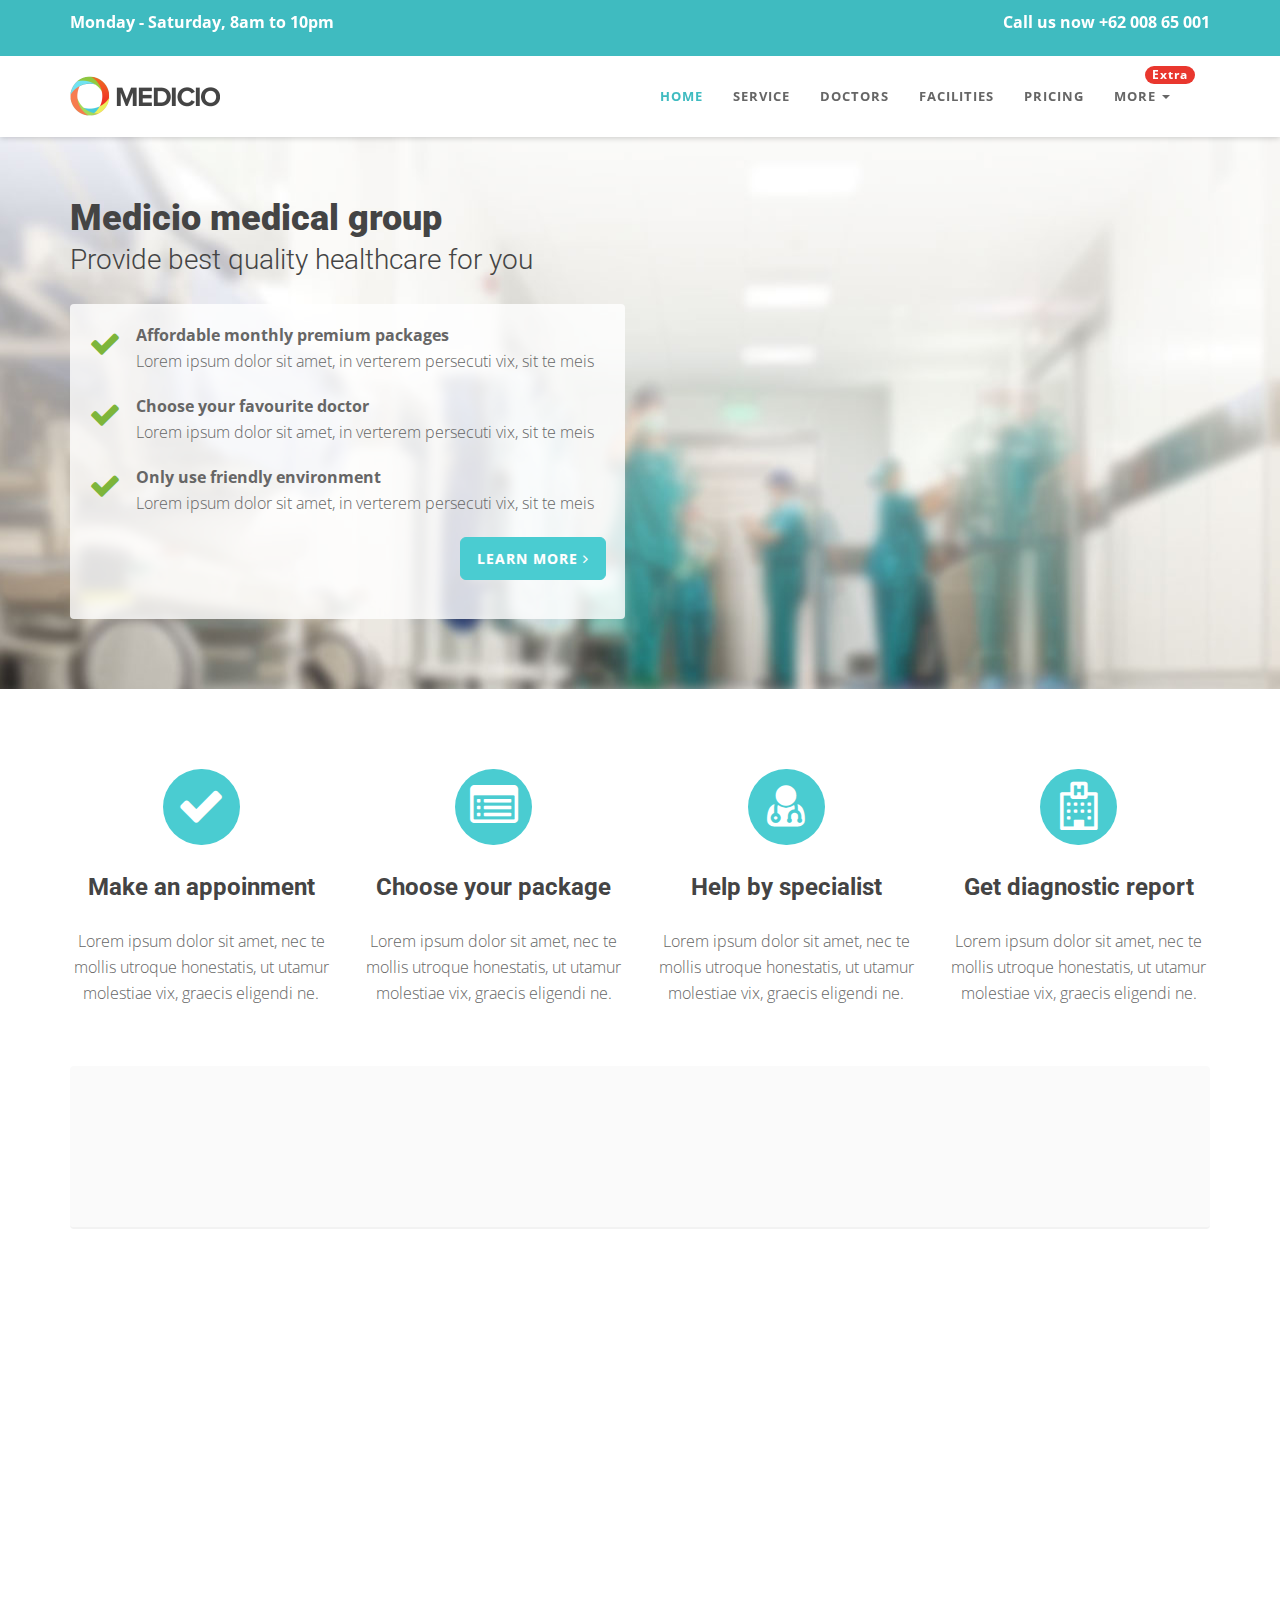
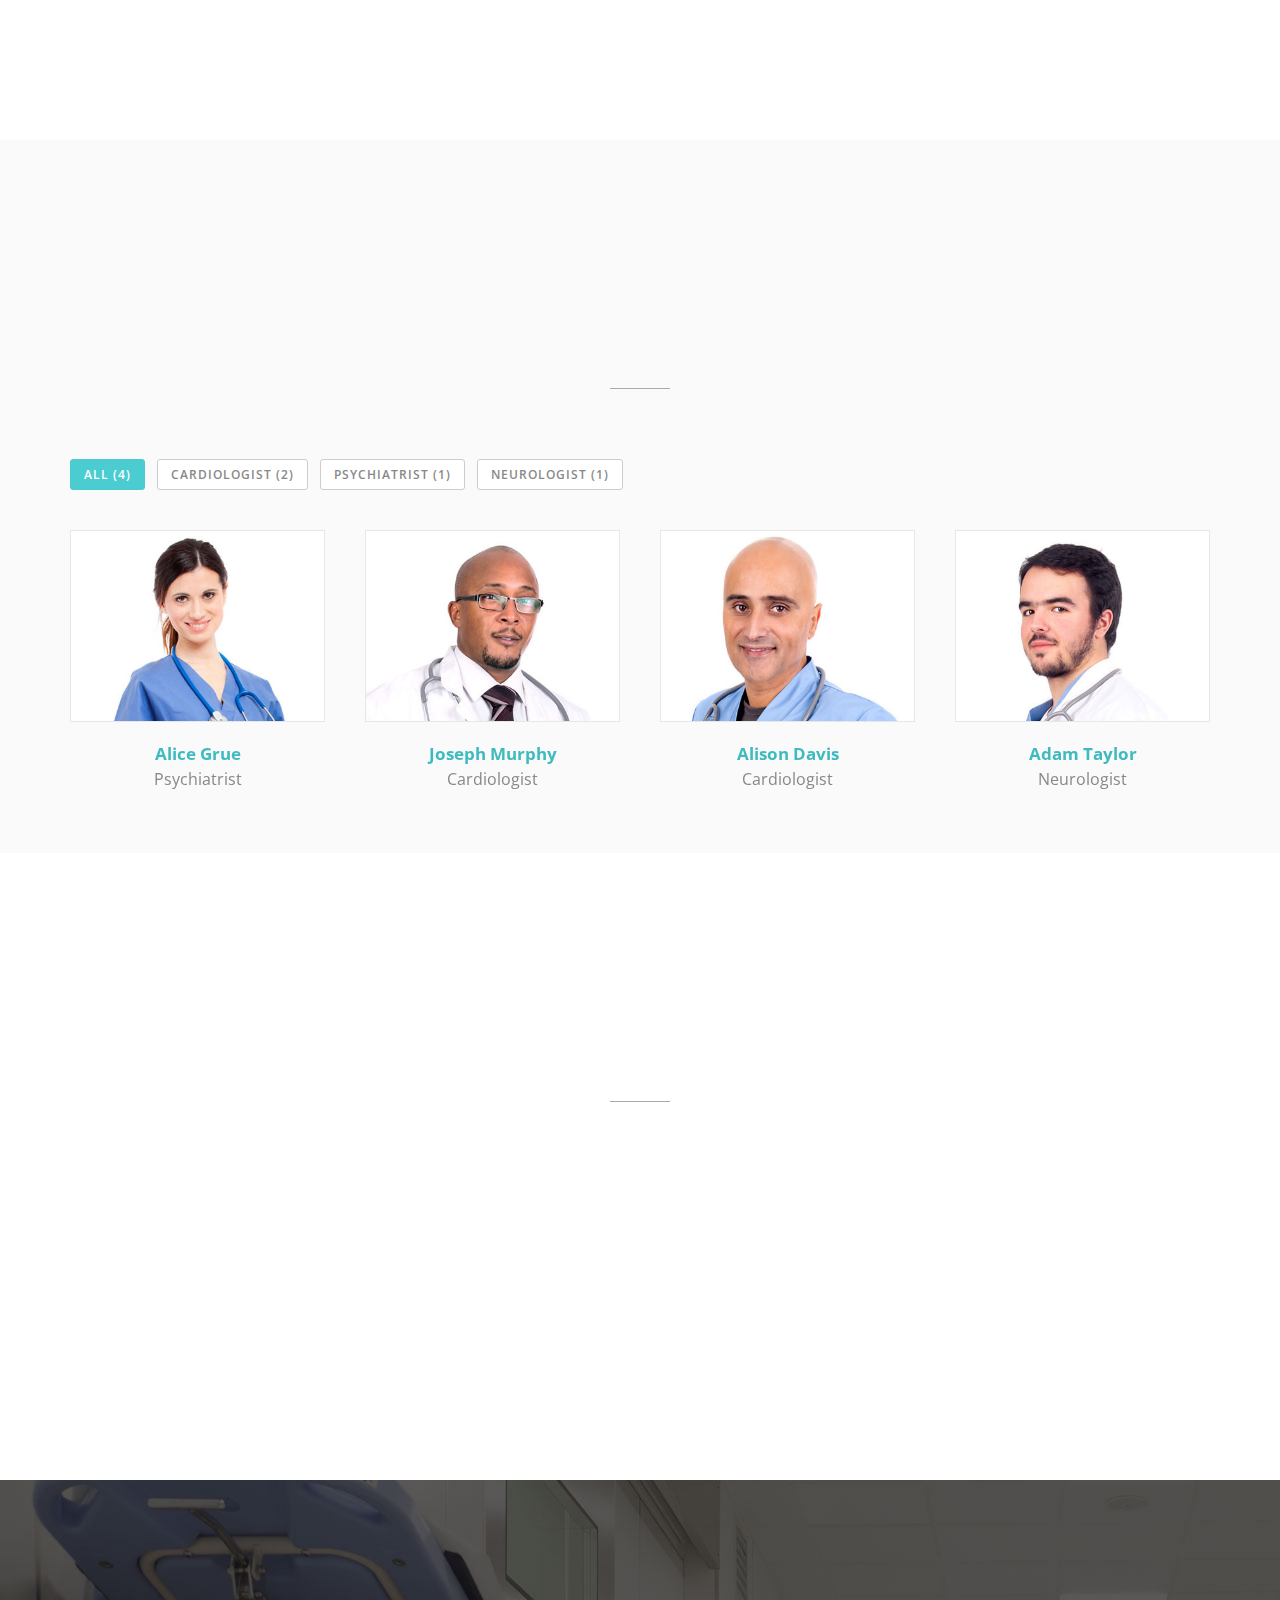
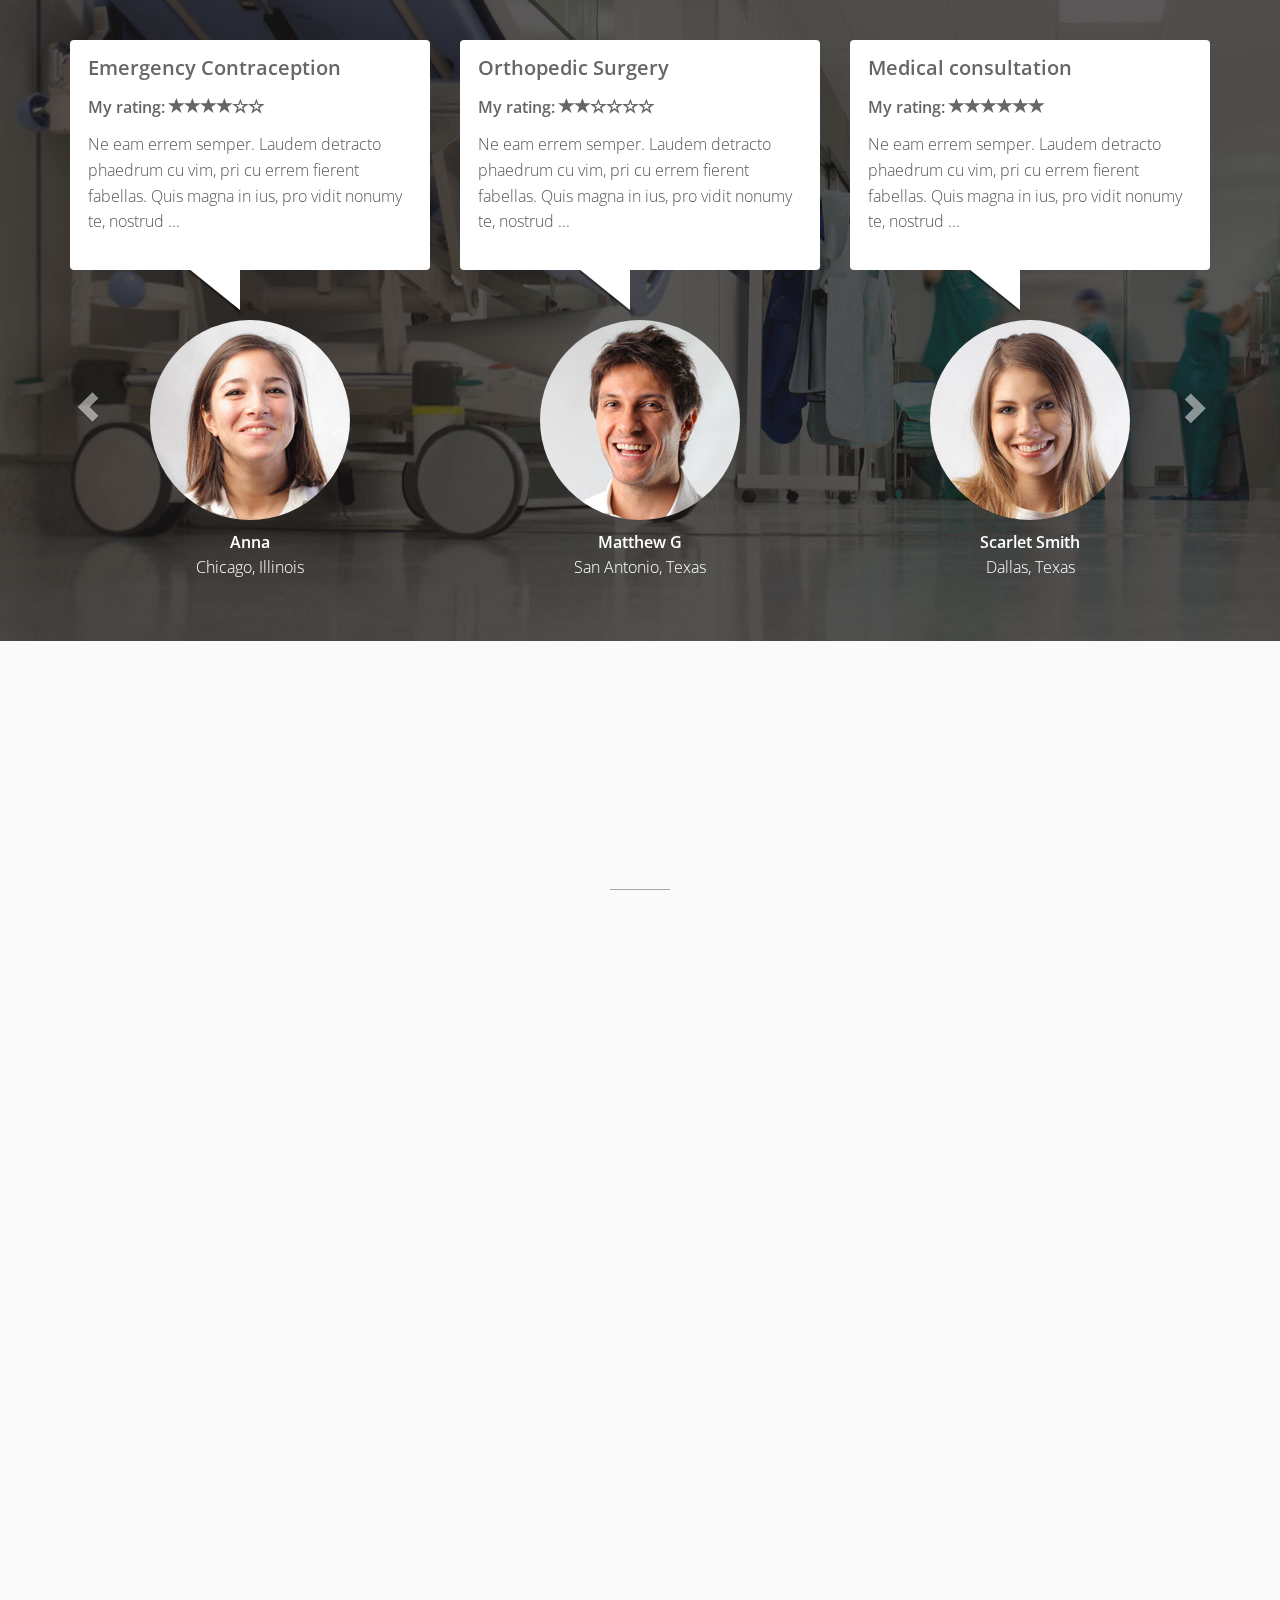
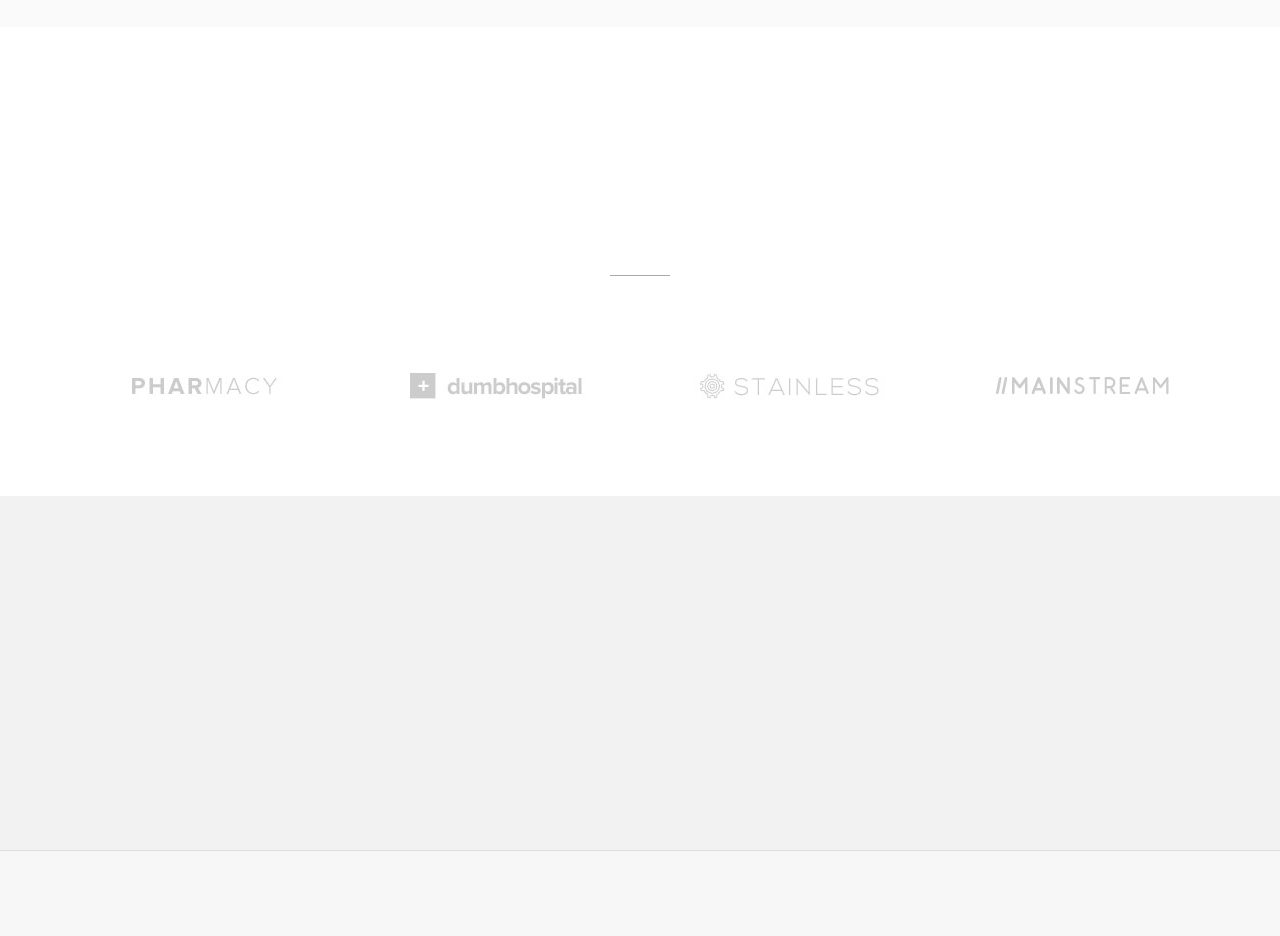
<file: MEDISEWA TEMPLATE/medicio/index-video.html>
<!DOCTYPE html>
<html lang="en">

<head>
    <meta charset="utf-8">
    <meta name="viewport" content="width=device-width, initial-scale=1.0">
    <meta name="description" content="">
    <meta name="author" content="">

    <title>Medicio landing page template for Health niche</title>
	
    <!-- css -->
    <link href="css/bootstrap.min.css" rel="stylesheet" type="text/css">
    <link href="font-awesome/css/font-awesome.min.css" rel="stylesheet" type="text/css" />
	<link rel="stylesheet" type="text/css" href="plugins/cubeportfolio/css/cubeportfolio.min.css">
	<link href="css/nivo-lightbox.css" rel="stylesheet" />
	<link href="css/nivo-lightbox-theme/default/default.css" rel="stylesheet" type="text/css" />
	<link href="css/owl.carousel.css" rel="stylesheet" media="screen" />
    <link href="css/owl.theme.css" rel="stylesheet" media="screen" />
	<link href="css/animate.css" rel="stylesheet" />
    <link href="css/style.css" rel="stylesheet">

	<!-- boxed bg -->
	<link id="bodybg" href="bodybg/bg1.css" rel="stylesheet" type="text/css" />
	<!-- template skin -->
	<link id="t-colors" href="color/default.css" rel="stylesheet">


</head>

<body id="page-top" data-spy="scroll" data-target=".navbar-custom">


<div id="wrapper">
	
    <nav class="navbar navbar-custom navbar-fixed-top" role="navigation">
		<div class="top-area">
			<div class="container">
				<div class="row">
					<div class="col-sm-6 col-md-6">
					<p class="bold text-left">Monday - Saturday, 8am to 10pm </p>
					</div>
					<div class="col-sm-6 col-md-6">
					<p class="bold text-right">Call us now +62 008 65 001</p>
					</div>
				</div>
			</div>
		</div>
        <div class="container navigation">
		
            <div class="navbar-header page-scroll">
                <button type="button" class="navbar-toggle" data-toggle="collapse" data-target=".navbar-main-collapse">
                    <i class="fa fa-bars"></i>
                </button>
                <a class="navbar-brand" href="index.html">
                    <img src="img/logo.png" alt="" width="150" height="40" />
                </a>
            </div>

            <!-- Collect the nav links, forms, and other content for toggling -->
            <div class="collapse navbar-collapse navbar-right navbar-main-collapse">
			  <ul class="nav navbar-nav">
				<li class="active"><a href="#intro">Home</a></li>
				<li><a href="#service">Service</a></li>
				<li><a href="#doctor">Doctors</a></li>
				<li><a href="#facilities">Facilities</a></li>
				<li><a href="#pricing">Pricing</a></li>
				<li class="dropdown">
				  <a href="#" class="dropdown-toggle" data-toggle="dropdown"><span class="badge custom-badge red pull-right">Extra</span>More <b class="caret"></b></a>
				  <ul class="dropdown-menu">
					<li><a href="index.html">Home form</a></li>
					<li><a href="index-video.html">Home video</a></li>
					<li><a href="index-cta.html">Home CTA</a></li>
					<li><a href="https://bootstrapmade.com">Download</a></li>
				  </ul>
				</li>
			  </ul>
            </div>
            <!-- /.navbar-collapse -->
        </div>
        <!-- /.container -->
    </nav>
	

	<!-- Section: intro -->
    <section id="intro" class="intro">
		<div class="intro-content paddingbot-50">
			<div class="container">
				<div class="row">
					<div class="col-lg-6">
					<div class="wow fadeInDown" data-wow-offset="0" data-wow-delay="0.1s">
					<h2 class="h-ultra">Medicio medical group</h2>
					</div>
					<div class="wow fadeInUp" data-wow-offset="0" data-wow-delay="0.1s">
					<h4 class="h-light">Provide best quality healthcare for you</h4>
					</div>
						<div class="well well-trans">
						<div class="wow fadeInRight" data-wow-delay="0.1s">

						<ul class="lead-list">
							<li><span class="fa fa-check fa-2x icon-success"></span> <span class="list"><strong>Affordable monthly premium packages</strong><br />Lorem ipsum dolor sit amet, in verterem persecuti vix, sit te meis</span></li>
							<li><span class="fa fa-check fa-2x icon-success"></span> <span class="list"><strong>Choose your favourite doctor</strong><br />Lorem ipsum dolor sit amet, in verterem persecuti vix, sit te meis</span></li>
							<li><span class="fa fa-check fa-2x icon-success"></span> <span class="list"><strong>Only use friendly environment</strong><br />Lorem ipsum dolor sit amet, in verterem persecuti vix, sit te meis</span></li>
						</ul>
						<p class="text-right wow bounceIn" data-wow-delay="0.4s">
						<a href="#" class="btn btn-skin btn-lg">Learn more <i class="fa fa-angle-right"></i></a>
						</p>
						</div>
						</div>


					</div>
					<div class="col-lg-6">
						<div class="embed-responsive embed-responsive-4by3">
                            <iframe class="embed-responsive-item" src="http://player.vimeo.com/video/22428395"></iframe>
                        </div>
					</div>					
				</div>		
			</div>
		</div>		
    </section>
	
	<!-- /Section: intro -->

	<!-- Section: boxes -->
    <section id="boxes" class="home-section paddingtop-80">
	
		<div class="container">
			<div class="row">
				<div class="col-sm-3 col-md-3">
					<div class="wow fadeInUp" data-wow-delay="0.2s">
						<div class="box text-center">
							
							<i class="fa fa-check fa-3x circled bg-skin"></i>
							<h4 class="h-bold">Make an appoinment</h4>
							<p>
							Lorem ipsum dolor sit amet, nec te mollis utroque honestatis, ut utamur molestiae vix, graecis eligendi ne.
							</p>
						</div>
					</div>
				</div>
				<div class="col-sm-3 col-md-3">
					<div class="wow fadeInUp" data-wow-delay="0.2s">
						<div class="box text-center">
							
							<i class="fa fa-list-alt fa-3x circled bg-skin"></i>
							<h4 class="h-bold">Choose your package</h4>
							<p>
							Lorem ipsum dolor sit amet, nec te mollis utroque honestatis, ut utamur molestiae vix, graecis eligendi ne.
							</p>
						</div>
					</div>
				</div>
				<div class="col-sm-3 col-md-3">
					<div class="wow fadeInUp" data-wow-delay="0.2s">
						<div class="box text-center">
							<i class="fa fa-user-md fa-3x circled bg-skin"></i>
							<h4 class="h-bold">Help by specialist</h4>
							<p>
							Lorem ipsum dolor sit amet, nec te mollis utroque honestatis, ut utamur molestiae vix, graecis eligendi ne.
							</p>
						</div>
					</div>
				</div>
				<div class="col-sm-3 col-md-3">
					<div class="wow fadeInUp" data-wow-delay="0.2s">
						<div class="box text-center">
							
							<i class="fa fa-hospital-o fa-3x circled bg-skin"></i>
							<h4 class="h-bold">Get diagnostic report</h4>
							<p>
							Lorem ipsum dolor sit amet, nec te mollis utroque honestatis, ut utamur molestiae vix, graecis eligendi ne.
							</p>
						</div>
					</div>
				</div>
			</div>
		</div>

	</section>
	<!-- /Section: boxes -->
	
	
	<section id="callaction" class="home-section paddingtop-40">	
           <div class="container">
				<div class="row">
					<div class="col-md-12">
						<div class="callaction bg-gray">
							<div class="row">
								<div class="col-md-8">
									<div class="wow fadeInUp" data-wow-delay="0.1s">
									<div class="cta-text">
									<h3>In an emergency? Need help now?</h3>
									<p>Lorem ipsum dolor sit amet consectetur adipiscing elit uisque interdum ante eget faucibus. </p>
									</div>
									</div>
								</div>
								<div class="col-md-4">
									<div class="wow lightSpeedIn" data-wow-delay="0.1s">
										<div class="cta-btn">
										<a href="#" class="btn btn-skin btn-lg">Book an appoinment</a>	
										</div>
									</div>
								</div>
							</div>
						</div>
					</div>
				</div>
            </div>
	</section>	
	

	<!-- Section: services -->
    <section id="service" class="home-section nopadding paddingtop-60">

		<div class="container">

        <div class="row">
			<div class="col-sm-6 col-md-6">
				<div class="wow fadeInUp" data-wow-delay="0.2s">
				<img src="img/dummy/img-1.jpg" class="img-responsive" alt="" />
				</div>
            </div>
			<div class="col-sm-3 col-md-3">
				
				<div class="wow fadeInRight" data-wow-delay="0.1s">
                <div class="service-box">
					<div class="service-icon">
						<span class="fa fa-stethoscope fa-3x"></span> 
					</div>
					<div class="service-desc">
						<h5 class="h-light">Medical checkup</h5>
						<p>Vestibulum tincidunt enim in pharetra malesuada.</p>
					</div>
                </div>
				</div>
				
				<div class="wow fadeInRight" data-wow-delay="0.2s">
				<div class="service-box">
					<div class="service-icon">
						<span class="fa fa-wheelchair fa-3x"></span> 
					</div>
					<div class="service-desc">
						<h5 class="h-light">Nursing Services</h5>
						<p>Vestibulum tincidunt enim in pharetra malesuada.</p>
					</div>
                </div>
				</div>
				<div class="wow fadeInRight" data-wow-delay="0.3s">
				<div class="service-box">
					<div class="service-icon">
						<span class="fa fa-plus-square fa-3x"></span> 
					</div>
					<div class="service-desc">
						<h5 class="h-light">Pharmacy</h5>
						<p>Vestibulum tincidunt enim in pharetra malesuada.</p>
					</div>
                </div>
				</div>


            </div>
			<div class="col-sm-3 col-md-3">
				
				<div class="wow fadeInRight" data-wow-delay="0.1s">
                <div class="service-box">
					<div class="service-icon">
						<span class="fa fa-h-square fa-3x"></span> 
					</div>
					<div class="service-desc">
						<h5 class="h-light">Gyn Care</h5>
						<p>Vestibulum tincidunt enim in pharetra malesuada.</p>
					</div>
                </div>
				</div>
				
				<div class="wow fadeInRight" data-wow-delay="0.2s">
				<div class="service-box">
					<div class="service-icon">
						<span class="fa fa-filter fa-3x"></span> 
					</div>
					<div class="service-desc">
						<h5 class="h-light">Neurology</h5>
						<p>Vestibulum tincidunt enim in pharetra malesuada.</p>
					</div>
                </div>
				</div>
				<div class="wow fadeInRight" data-wow-delay="0.3s">
				<div class="service-box">
					<div class="service-icon">
						<span class="fa fa-user-md fa-3x"></span> 
					</div>
					<div class="service-desc">
						<h5 class="h-light">Sleep Center</h5>
						<p>Vestibulum tincidunt enim in pharetra malesuada.</p>
					</div>
                </div>
				</div>

            </div>
			
        </div>		
		</div>
	</section>
	<!-- /Section: services -->
	

	<!-- Section: team -->
    <section id="doctor" class="home-section bg-gray paddingbot-60">
		<div class="container marginbot-50">
			<div class="row">
				<div class="col-lg-8 col-lg-offset-2">
					<div class="wow fadeInDown" data-wow-delay="0.1s">
					<div class="section-heading text-center">
					<h2 class="h-bold">Doctors</h2>
					<p>Ea melius ceteros oportere quo, pri habeo viderer facilisi ei</p>
					</div>
					</div>
					<div class="divider-short"></div>
				</div>
			</div>
		</div>
		
		<div class="container">
			<div class="row">
				<div class="col-lg-12">
				
            <div id="filters-container" class="cbp-l-filters-alignLeft">
                <div data-filter="*" class="cbp-filter-item-active cbp-filter-item">All (<div class="cbp-filter-counter"></div>)</div>
                <div data-filter=".cardiologist" class="cbp-filter-item">Cardiologist (<div class="cbp-filter-counter"></div>)</div>
                <div data-filter=".psychiatrist" class="cbp-filter-item">Psychiatrist (<div class="cbp-filter-counter"></div>)</div>
                <div data-filter=".neurologist" class="cbp-filter-item">Neurologist (<div class="cbp-filter-counter"></div>)</div>
            </div>
		
            <div id="grid-container" class="cbp-l-grid-team">
                <ul>
                    <li class="cbp-item psychiatrist">
                        <a href="doctors/member1.html" class="cbp-caption cbp-singlePage">
                            <div class="cbp-caption-defaultWrap">
                                <img src="img/team/1.jpg" alt="" width="100%">
                            </div>
                            <div class="cbp-caption-activeWrap">
                                <div class="cbp-l-caption-alignCenter">
                                    <div class="cbp-l-caption-body">
                                        <div class="cbp-l-caption-text">VIEW PROFILE</div>
                                    </div>
                                </div>
                            </div>
                        </a>
                        <a href="doctors/member1.html" class="cbp-singlePage cbp-l-grid-team-name">Alice Grue</a>
                        <div class="cbp-l-grid-team-position">Psychiatrist</div>
                    </li>
                    <li class="cbp-item cardiologist">
                        <a href="doctors/member2.html" class="cbp-caption cbp-singlePage">
                            <div class="cbp-caption-defaultWrap">
                                <img src="img/team/2.jpg" alt="" width="100%">
                            </div>
                            <div class="cbp-caption-activeWrap">
                                <div class="cbp-l-caption-alignCenter">
                                    <div class="cbp-l-caption-body">
                                        <div class="cbp-l-caption-text">VIEW PROFILE</div>
                                    </div>
                                </div>
                            </div>
                        </a>
                        <a href="doctors/member2.html" class="cbp-singlePage cbp-l-grid-team-name">Joseph Murphy</a>
                        <div class="cbp-l-grid-team-position">Cardiologist</div>
                    </li>
                    <li class="cbp-item cardiologist">
                        <a href="doctors/member3.html" class="cbp-caption cbp-singlePage">
                            <div class="cbp-caption-defaultWrap">
                                <img src="img/team/3.jpg" alt="" width="100%">
                            </div>
                            <div class="cbp-caption-activeWrap">
                                <div class="cbp-l-caption-alignCenter">
                                    <div class="cbp-l-caption-body">
                                        <div class="cbp-l-caption-text">VIEW PROFILE</div>
                                    </div>
                                </div>
                            </div>
                        </a>
                        <a href="doctors/member3.html" class="cbp-singlePage cbp-l-grid-team-name">Alison Davis</a>
                        <div class="cbp-l-grid-team-position">Cardiologist</div>
                    </li>
                    <li class="cbp-item neurologist">
                        <a href="doctors/member4.html" class="cbp-caption cbp-singlePage">
                            <div class="cbp-caption-defaultWrap">
                                <img src="img/team/4.jpg" alt="" width="100%">
                            </div>
                            <div class="cbp-caption-activeWrap">
                                <div class="cbp-l-caption-alignCenter">
                                    <div class="cbp-l-caption-body">
                                        <div class="cbp-l-caption-text">VIEW PROFILE</div>
                                    </div>
                                </div>
                            </div>
                        </a>
                        <a href="doctors/member4.html" class="cbp-singlePage cbp-l-grid-team-name">Adam Taylor</a>
                        <div class="cbp-l-grid-team-position">Neurologist</div>
                    </li>

                </ul>
            </div>
			</div>
			</div>
		</div>

	</section>
	<!-- /Section: team -->

	
		
	<!-- Section: works -->
    <section id="facilities" class="home-section paddingbot-60">
		<div class="container marginbot-50">
			<div class="row">
				<div class="col-lg-8 col-lg-offset-2">
					<div class="wow fadeInDown" data-wow-delay="0.1s">
					<div class="section-heading text-center">
					<h2 class="h-bold">Our facilities</h2>
					<p>Ea melius ceteros oportere quo, pri habeo viderer facilisi ei</p>
					</div>
					</div>
					<div class="divider-short"></div>
				</div>
			</div>
		</div>

<div class="container">
			<div class="row">
                <div class="col-sm-12 col-md-12 col-lg-12" >
					<div class="wow bounceInUp" data-wow-delay="0.2s">
                    <div id="owl-works" class="owl-carousel">
                        <div class="item"><a href="img/photo/1.jpg" title="This is an image title" data-lightbox-gallery="gallery1" data-lightbox-hidpi="img/works/1@2x.jpg"><img src="img/photo/1.jpg" class="img-responsive" alt="img"></a></div>
                        <div class="item"><a href="img/photo/2.jpg" title="This is an image title" data-lightbox-gallery="gallery1" data-lightbox-hidpi="img/works/2@2x.jpg"><img src="img/photo/2.jpg" class="img-responsive " alt="img"></a></div>
                        <div class="item"><a href="img/photo/3.jpg" title="This is an image title" data-lightbox-gallery="gallery1" data-lightbox-hidpi="img/works/3@2x.jpg"><img src="img/photo/3.jpg" class="img-responsive " alt="img"></a></div>
                        <div class="item"><a href="img/photo/4.jpg" title="This is an image title" data-lightbox-gallery="gallery1" data-lightbox-hidpi="img/works/4@2x.jpg"><img src="img/photo/4.jpg" class="img-responsive " alt="img"></a></div>
                        <div class="item"><a href="img/photo/5.jpg" title="This is an image title" data-lightbox-gallery="gallery1" data-lightbox-hidpi="img/works/5@2x.jpg"><img src="img/photo/5.jpg" class="img-responsive " alt="img"></a></div>
                        <div class="item"><a href="img/photo/6.jpg" title="This is an image title" data-lightbox-gallery="gallery1" data-lightbox-hidpi="img/works/6@2x.jpg"><img src="img/photo/6.jpg" class="img-responsive " alt="img"></a></div>
                    </div>
					</div>
                </div>
            </div>
		</div>
	</section>
	<!-- /Section: works -->
	
	
	<!-- Section: testimonial -->
    <section id="testimonial" class="home-section paddingbot-60 parallax" data-stellar-background-ratio="0.5">

<div class="carousel-reviews broun-block">
    <div class="container">
        <div class="row">
            <div id="carousel-reviews" class="carousel slide" data-ride="carousel">
            
                <div class="carousel-inner">
                    <div class="item active">
                	    <div class="col-md-4 col-sm-6">
        				    <div class="block-text rel zmin">
						        <a title="" href="#">Emergency Contraception</a>
							    <div class="mark">My rating: <span class="rating-input"><span data-value="0" class="glyphicon glyphicon-star"></span><span data-value="1" class="glyphicon glyphicon-star"></span><span data-value="2" class="glyphicon glyphicon-star"></span><span data-value="3" class="glyphicon glyphicon-star"></span><span data-value="4" class="glyphicon glyphicon-star-empty"></span><span data-value="5" class="glyphicon glyphicon-star-empty"></span>  </span></div>
						        <p>Ne eam errem semper. Laudem detracto phaedrum cu vim, pri cu errem fierent fabellas. Quis magna in ius, pro vidit nonumy te, nostrud ...</p>
							    <ins class="ab zmin sprite sprite-i-triangle block"></ins>
					        </div>
							<div class="person-text rel text-light">					
								<img src="img/testimonials/1.jpg" alt="" class="person img-circle" />
								<a title="" href="#">Anna</a>
								<span>Chicago, Illinois</span>
							</div>
						</div>
            			<div class="col-md-4 col-sm-6 hidden-xs">
						    <div class="block-text rel zmin">
						        <a title="" href="#">Orthopedic Surgery</a>
							    <div class="mark">My rating: <span class="rating-input"><span data-value="0" class="glyphicon glyphicon-star"></span><span data-value="1" class="glyphicon glyphicon-star"></span><span data-value="2" class="glyphicon glyphicon-star-empty"></span><span data-value="3" class="glyphicon glyphicon-star-empty"></span><span data-value="4" class="glyphicon glyphicon-star-empty"></span><span data-value="5" class="glyphicon glyphicon-star-empty"></span>  </span></div>
						        <p>Ne eam errem semper. Laudem detracto phaedrum cu vim, pri cu errem fierent fabellas. Quis magna in ius, pro vidit nonumy te, nostrud ...</p>
							    <ins class="ab zmin sprite sprite-i-triangle block"></ins>
				            </div>
							<div class="person-text rel text-light">
				                <img src="img/testimonials/2.jpg" alt="" class="person img-circle" />
								<a title="" href="#">Matthew G</a>
								<span>San Antonio, Texas</span>
							</div>
						</div>
						<div class="col-md-4 col-sm-6 hidden-sm hidden-xs">
							<div class="block-text rel zmin">
								<a title="" href="#">Medical consultation</a>
								<div class="mark">My rating: <span class="rating-input"><span data-value="0" class="glyphicon glyphicon-star"></span><span data-value="1" class="glyphicon glyphicon-star"></span><span data-value="2" class="glyphicon glyphicon-star"></span><span data-value="3" class="glyphicon glyphicon-star"></span><span data-value="4" class="glyphicon glyphicon-star"></span><span data-value="5" class="glyphicon glyphicon-star"></span>  </span></div>
						        <p>Ne eam errem semper. Laudem detracto phaedrum cu vim, pri cu errem fierent fabellas. Quis magna in ius, pro vidit nonumy te, nostrud ...</p>
							    <ins class="ab zmin sprite sprite-i-triangle block"></ins>
							</div>
							<div class="person-text rel text-light">
								<img src="img/testimonials/3.jpg" alt="" class="person img-circle" />
								<a title="" href="#">Scarlet Smith</a>
								<span>Dallas, Texas</span>
							</div>
						</div>
                    </div>
                    <div class="item">
                        <div class="col-md-4 col-sm-6">
        				    <div class="block-text rel zmin">
						        <a title="" href="#">Birth control pills</a>
							    <div class="mark">My rating: <span class="rating-input"><span data-value="0" class="glyphicon glyphicon-star"></span><span data-value="1" class="glyphicon glyphicon-star"></span><span data-value="2" class="glyphicon glyphicon-star"></span><span data-value="3" class="glyphicon glyphicon-star"></span><span data-value="4" class="glyphicon glyphicon-star-empty"></span><span data-value="5" class="glyphicon glyphicon-star-empty"></span>  </span></div>
						        <p>Ne eam errem semper. Laudem detracto phaedrum cu vim, pri cu errem fierent fabellas. Quis magna in ius, pro vidit nonumy te, nostrud ...</p>
							    <ins class="ab zmin sprite sprite-i-triangle block"></ins>
					        </div>
							<div class="person-text rel text-light">
								<img src="img/testimonials/4.jpg" alt="" class="person img-circle" />
								<a title="" href="#">Lucas Thompson</a>
								<span>Austin, Texas</span>
							</div>
						</div>
            			<div class="col-md-4 col-sm-6 hidden-xs">
						    <div class="block-text rel zmin">
						        <a title="" href="#">Radiology</a>
							    <div class="mark">My rating: <span class="rating-input"><span data-value="0" class="glyphicon glyphicon-star"></span><span data-value="1" class="glyphicon glyphicon-star"></span><span data-value="2" class="glyphicon glyphicon-star-empty"></span><span data-value="3" class="glyphicon glyphicon-star-empty"></span><span data-value="4" class="glyphicon glyphicon-star-empty"></span><span data-value="5" class="glyphicon glyphicon-star-empty"></span>  </span></div>
						        <p>Ne eam errem semper. Laudem detracto phaedrum cu vim, pri cu errem fierent fabellas. Quis magna in ius, pro vidit nonumy te, nostrud ...</p>
							    <ins class="ab zmin sprite sprite-i-triangle block"></ins>
				            </div>
							<div class="person-text rel text-light">
								<img src="img/testimonials/5.jpg" alt="" class="person img-circle" />
						        <a title="" href="#">Ella Mentree</a>
								<span>Fort Worth, Texas</span>
							</div>
						</div>
						<div class="col-md-4 col-sm-6 hidden-sm hidden-xs">
							<div class="block-text rel zmin">
								<a title="" href="#">Cervical Lesions</a>
								<div class="mark">My rating: <span class="rating-input"><span data-value="0" class="glyphicon glyphicon-star"></span><span data-value="1" class="glyphicon glyphicon-star"></span><span data-value="2" class="glyphicon glyphicon-star"></span><span data-value="3" class="glyphicon glyphicon-star"></span><span data-value="4" class="glyphicon glyphicon-star"></span><span data-value="5" class="glyphicon glyphicon-star"></span>  </span></div>
						        <p>Ne eam errem semper. Laudem detracto phaedrum cu vim, pri cu errem fierent fabellas. Quis magna in ius, pro vidit nonumy te, nostrud ...</p>
							    <ins class="ab zmin sprite sprite-i-triangle block"></ins>
							</div>
							<div class="person-text rel text-light">
								<img src="img/testimonials/6.jpg" alt="" class="person img-circle" />
								<a title="" href="#">Suzanne Adam</a>
								<span>Detroit, Michigan</span>
							</div>
						</div>
                    </div>
                    
                   
                </div>
				
                <a class="left carousel-control" href="#carousel-reviews" role="button" data-slide="prev">
                    <span class="glyphicon glyphicon-chevron-left"></span>
                </a>
                <a class="right carousel-control" href="#carousel-reviews" role="button" data-slide="next">
                    <span class="glyphicon glyphicon-chevron-right"></span>
                </a>
            </div>
        </div>
    </div>
</div>
	</section>
	<!-- /Section: testimonial -->
	

	<!-- Section: pricing -->	
	<section id="pricing" class="home-section bg-gray paddingbot-60">	
		<div class="container marginbot-50">
			<div class="row">
				<div class="col-lg-8 col-lg-offset-2">
					<div class="wow lightSpeedIn" data-wow-delay="0.1s">
					<div class="section-heading text-center">
					<h2 class="h-bold">Health packages</h2>
					<p>Take charge of your health today with our specially designed health packages</p>
					</div>
					</div>
					<div class="divider-short"></div>
				</div>
			</div>
		</div>
           
		   <div class="container">
			
			<div class="row">

				<div class="col-sm-4 pricing-box">
					<div class="wow bounceInUp" data-wow-delay="0.1s">
					<div class="pricing-content general">
						<h2>Basic Fit 1 Package</h2>
						<h3>$33<sup>.99</sup> <span>/ one time</span></h3>
						<ul>
							<li>Anthropometry (BMI, WH Ratio) <i class="fa fa-check icon-success"></i></li>
							<li>Post Examination Review <i class="fa fa-check icon-success"></i></li>
							<li>General Screening – Basic <i class="fa fa-check icon-success"></i></li>
							<li><del>Health Screening Report</del> <i class="fa fa-times icon-danger"></i></li>
						</ul>

						<div class="price-bottom">
							<a href="#" class="btn btn-skin btn-lg">Purchase</a>
						</div>
					</div>
					</div>
				</div>

				<div class="col-sm-4 pricing-box featured-price">
					<div class="wow bounceInUp" data-wow-delay="0.3s">
					<div class="pricing-content featured">
						<h2>Golden Glow Package</h2>
						<h3>$65<sup>.99</sup> <span>/ one time</span></h3>
						<ul>
							<li>Anthropometry (BMI, WH Ratio) <i class="fa fa-check icon-success"></i></li>
							<li>Post Examination Review <i class="fa fa-check icon-success"></i></li>
							<li>General Screening – Basic <i class="fa fa-check icon-success"></i></li>
							<li>Body Composition Analysis <i class="fa fa-check icon-success"></i></li>
							<li>GR Assessment & Scoring <i class="fa fa-check icon-success"></i></li>
						</ul>

						<div class="price-bottom">
							<a href="#" class="btn btn-skin btn-lg">Purchase</a>
						</div>
					</div>
					</div>
				</div>

				<div class="col-sm-4 pricing-box">
					<div class="wow bounceInUp" data-wow-delay="0.2s">
					<div class="pricing-content general last">
						<h2>Basic Fit 2 Package</h2>
						<h3>$47<sup>.99</sup> <span>/ one time</span></h3>
						<ul>
							<li>Anthropometry (BMI, WH Ratio) <i class="fa fa-check icon-success"></i></li>
							<li>Post Examination Review <i class="fa fa-check icon-success"></i></li>
							<li>General Screening – Regular <i class="fa fa-check icon-success"></i></li>
							<li><del>Health Screening Report</del> <i class="fa fa-times icon-danger"></i></li>
						</ul>

						<div class="price-bottom">
							<a href="#" class="btn btn-skin btn-lg">Purchase</a>
						</div>
					</div>
					</div>
				</div>

			</div>				
				
            </div>
	</section>	 
	<!-- /Section: pricing -->
	
	<section id="partner" class="home-section paddingbot-60">	
		<div class="container marginbot-50">
			<div class="row">
				<div class="col-lg-8 col-lg-offset-2">
					<div class="wow lightSpeedIn" data-wow-delay="0.1s">
					<div class="section-heading text-center">
					<h2 class="h-bold">Our partner</h2>
					<p>Take charge of your health today with our specially designed health packages</p>
					</div>
					</div>
					<div class="divider-short"></div>
				</div>
			</div>
		</div>
		
           <div class="container">
				<div class="row">
					<div class="col-sm-6 col-md-3">
						<div class="partner">
						<a href="#"><img src="img/dummy/partner-1.jpg" alt="" /></a>
						</div>
					</div>
					<div class="col-sm-6 col-md-3">
						<div class="partner">
						<a href="#"><img src="img/dummy/partner-2.jpg" alt="" /></a>
						</div>
					</div>
					<div class="col-sm-6 col-md-3">
						<div class="partner">
						<a href="#"><img src="img/dummy/partner-3.jpg" alt="" /></a>
						</div>
					</div>
					<div class="col-sm-6 col-md-3">
						<div class="partner">
						<a href="#"><img src="img/dummy/partner-4.jpg" alt="" /></a>
						</div>
					</div>
				</div>
            </div>
	</section>	

	<footer>
	
		<div class="container">
			<div class="row">
				<div class="col-sm-6 col-md-4">
					<div class="wow fadeInDown" data-wow-delay="0.1s">
					<div class="widget">
						<h5>About Medicio</h5>
						<p>
						Lorem ipsum dolor sit amet, ne nam purto nihil impetus, an facilisi accommodare sea
						</p>
					</div>
					</div>
					<div class="wow fadeInDown" data-wow-delay="0.1s">
					<div class="widget">
						<h5>Information</h5>
						<ul>
							<li><a href="#">Home</a></li>
							<li><a href="#">Laboratory</a></li>
							<li><a href="#">Medical treatment</a></li>
							<li><a href="#">Terms & conditions</a></li>
						</ul>
					</div>
					</div>
				</div>
				<div class="col-sm-6 col-md-4">
					<div class="wow fadeInDown" data-wow-delay="0.1s">
					<div class="widget">
						<h5>Medicio center</h5>
						<p>
						Nam leo lorem, tincidunt id risus ut, ornare tincidunt naqunc sit amet.
						</p>
						<ul>
							<li>
								<span class="fa-stack fa-lg">
									<i class="fa fa-circle fa-stack-2x"></i>
									<i class="fa fa-calendar-o fa-stack-1x fa-inverse"></i>
								</span> Monday - Saturday, 8am to 10pm
							</li>
							<li>
								<span class="fa-stack fa-lg">
									<i class="fa fa-circle fa-stack-2x"></i>
									<i class="fa fa-phone fa-stack-1x fa-inverse"></i>
								</span> +62 0888 904 711
							</li>
							<li>
								<span class="fa-stack fa-lg">
									<i class="fa fa-circle fa-stack-2x"></i>
									<i class="fa fa-envelope-o fa-stack-1x fa-inverse"></i>
								</span> hello@medicio.com
							</li>

						</ul>
					</div>
					</div>
				</div>
				<div class="col-sm-6 col-md-4">
					<div class="wow fadeInDown" data-wow-delay="0.1s">
					<div class="widget">
						<h5>Our location</h5>
						<p>The Suithouse V303, Kuningan City, Jakarta Indonesia 12940</p>		
						
					</div>
					</div>
					<div class="wow fadeInDown" data-wow-delay="0.1s">
					<div class="widget">
						<h5>Follow us</h5>
						<ul class="company-social">
								<li class="social-facebook"><a href="#"><i class="fa fa-facebook"></i></a></li>
								<li class="social-twitter"><a href="#"><i class="fa fa-twitter"></i></a></li>
								<li class="social-google"><a href="#"><i class="fa fa-google-plus"></i></a></li>
								<li class="social-vimeo"><a href="#"><i class="fa fa-vimeo-square"></i></a></li>
								<li class="social-dribble"><a href="#"><i class="fa fa-dribbble"></i></a></li>
						</ul>
					</div>
					</div>
				</div>
			</div>	
		</div>
		<div class="sub-footer">
		<div class="container">
			<div class="row">
				<div class="col-sm-6 col-md-6 col-lg-6">
					<div class="wow fadeInLeft" data-wow-delay="0.1s">
					<div class="text-left">
					<p>&copy;Copyright 2015 - Medicio. All rights reserved.</p>
					</div>
					</div>
				</div>
				<div class="col-sm-6 col-md-6 col-lg-6">
					<div class="wow fadeInRight" data-wow-delay="0.1s">
					<div class="text-right">
						<p><a href="http://bootstraptaste.com/">Bootstrap Themes</a> by BootstrapTaste</p>
					</div>
                    <!-- 
                        All links in the footer should remain intact. 
                        Licenseing information is available at: http://bootstraptaste.com/license/
                        You can buy this theme without footer links online at: http://bootstraptaste.com/buy/?theme=Medicio
                    -->
					</div>
				</div>
			</div>	
		</div>
		</div>
	</footer>

</div>
<a href="#" class="scrollup"><i class="fa fa-angle-up active"></i></a>

	<!-- Core JavaScript Files -->
    <script src="js/jquery.min.js"></script>	 
    <script src="js/bootstrap.min.js"></script>
    <script src="js/jquery.easing.min.js"></script>
	<script src="js/wow.min.js"></script>
	<script src="js/jquery.scrollTo.js"></script>
	<script src="js/jquery.appear.js"></script>
	<script src="js/stellar.js"></script>
	<script src="plugins/cubeportfolio/js/jquery.cubeportfolio.min.js"></script>
	<script src="js/owl.carousel.min.js"></script>
	<script src="js/nivo-lightbox.min.js"></script>
    <script src="js/custom.js"></script>


</body>

</html>
</file>
<file: MEDISEWA TEMPLATE/health-lab/css/style.css>
/*------------------------------------------------------------------
    IMPORT FONTS
-------------------------------------------------------------------*/

@import url('https://fonts.googleapis.com/css?family=Catamaran:100,200,300,400,500,600,700,900');

/*------------------------------------------------------------------
    IMPORT FILES
-------------------------------------------------------------------*/

@import url(animate.css);
@import url(font-awesome.min.css);
@import url(magnific-popup.css);
@import url(responsiveslides.css);
@import url(owl.carousel.min.css);
@import url(flaticon.css);

/*------------------------------------------------------------------
    SKELETON
-------------------------------------------------------------------*/

body {
    color: #666666;
    font-size: 15px;
    font-family: 'Catamaran', sans-serif;
    line-height: 1.80857;
}


a {
    color: #1f1f1f;
    text-decoration: none !important;
    outline: none !important;
    -webkit-transition: all .3s ease-in-out;
    -moz-transition: all .3s ease-in-out;
    -ms-transition: all .3s ease-in-out;
    -o-transition: all .3s ease-in-out;
    transition: all .3s ease-in-out;
}

h1,
h2,
h3,
h4,
h5,
h6 {
    letter-spacing: 0;
    font-weight: normal;
    position: relative;
    padding: 0 0 10px 0;
    font-weight: normal;
    line-height: 120% !important;
    color: #1f1f1f;
    margin: 0
}

.ratings{
display:flex;
margin:auto;
 color: orange;}

h1 {
    font-size: 24px
}

h2 {
    font-size: 22px
}

h3 {
    font-size: 18px
}

h4 {
    font-size: 16px
}

h5 {
    font-size: 14px
}

h6 {
    font-size: 13px
}

h1 a,
h2 a,
h3 a,
h4 a,
h5 a,
h6 a {
    color: #212121;
    text-decoration: none!important;
    opacity: 1
}

h1 a:hover,
h2 a:hover,
h3 a:hover,
h4 a:hover,
h5 a:hover,
h6 a:hover {
    opacity: .8
}

a {
    color: #1f1f1f;
    text-decoration: none;
    outline: none;
}

a,
.btn {
    text-decoration: none !important;
    outline: none !important;
    -webkit-transition: all 0.5s ease-in-out 0s;
	-moz-transition: all 0.5s ease-in-out 0s;
	-ms-transition: all 0.5s ease-in-out 0s;
	-o-transition: all 0.5s ease-in-out 0s;
	transition: all 0.5s ease-in-out 0s;
}

.btn-custom {
    margin-top: 20px;
    background-color: transparent !important;
    border: 2px solid #ddd;
    padding: 12px 40px;
    font-size: 16px;
}

.lead {
    font-size: 18px;
    line-height: 30px;
    color: #767676;
    margin: 0;
    padding: 0;
}

blockquote {
    margin: 20px 0 20px;
    padding: 30px;
}

ul, li, ol{
	list-style: none;
	margin: 0px;
	padding: 0px;
}
button:focus{
	outline: none;
}

.form-control::-moz-placeholder {
    color: #12557f;
    opacity: 1;
}


/*------------------------------------------------------------------
    LOADER 
-------------------------------------------------------------------*/

#preloader {
    width: 100%;
    height: 100%;
    top: 0;
    right: 0;
    bottom: 0;
    left: 0;
    z-index: 11000;
    position: fixed;
    display: block;
	display: flex;
	justify-content: center;
	align-items: center;
	background: #ffffff;
}

.loader {
  display: inline-flex;
  flex-wrap: wrap;
  width: 258px;
  height: 229px;
}





#scroll-to-top {
    width: 40px;
    height: 40px;
    position: fixed;
    bottom: 20px;
    right: 20px;
    display: none;
	font-size: 34px;
    border-radius: 2px;
	transition: .2s;
	letter-spacing: 1px;
	text-align: center;
	line-height: 40px;
	background: #57cef8;
	color: #ffffff;
	padding: 0;
}

/*------------------------------------------------------------------
    HEADER
-------------------------------------------------------------------*/

.main-top{
	background: #12557f;
}
.left-top a{
	display: inline-block;
	color: #ffffff;
	float: left;
	font-size: 14px;
}

.new-btn-d{
	padding: 12px 30px;
	font-weight: 400;
	background: none;
	color: #ffffff;
	-webkit-transition: color 0.3s;
	transition: color 0.3s;
	border-radius: 0;
	border: 1px solid transparent;
	position: relative;
	overflow: hidden;
	z-index: 9;
	text-transform: uppercase;
}

.new-btn-d::before, .new-btn-d::after {
    content: '';
    position: absolute;
    height: 100%;
    width: 100%;
    bottom: 0;
    left: 0;
	top: 100%;
    z-index: -9;
    -webkit-transition: -webkit-transform 0.3s;
    transition: transform 0.3s;
        transition-timing-function: ease;
    -webkit-transition-timing-function: cubic-bezier(0.75, 0, 0.125, 1);
    transition-timing-function: cubic-bezier(0.75, 0, 0.125, 1);
}

.new-btn-d:hover::before, .new-btn-d:hover::after {
    -webkit-transform: translate3d(0, -100%, 0);
    transform: translate3d(0, -100%, 0);
}

.new-btn-d::before {
    background: rgba(255,255,255,0.2);
}

.new-btn-d::after {
    background: #00cb86;
}
.new-btn-d:hover::after {
    -webkit-transition-delay: 0.175s;
    transition-delay: 0.175s;
}

.new-btn-d.br-2{
	border: 2px solid #ffffff;
}

.mail-b{
	float: left;
}
.mail-b a{
	font-size: 14px;
	color: #ffffff;
	padding: 12px 30px;
	border: 2px solid #ffffff;
}
.mail-b a:hover{
	color: #00cb86;
	border: 2px solid #00cb86;
}

.right-top{
	float: right;
}
.right-top ul{}
.right-top ul li{
	float: left;
}
.right-top ul li a{
	font-size: 27px;
	display: inline-block;
	color: #ffffff;
	padding: 0px 20px;
	border: 2px solid #ffffff;
}
.right-top ul li a:hover{
	background: #00cb86;
	color: #ffffff;
}

.wel-nots{
	float: right;
	margin-left: 20px;
}
.wel-nots p{
	font-size: 16px;
	color: #ffffff;
	padding: 12px 0px;
	margin: 0px;
}


.top-header .navbar{
	padding: 5px 0px;
}

.top-header{
	background: #ffffff;
	position: relative;
	top: 0px;
	left: 0px;
	width: 100%;
	margin: 0 auto;
	z-index: 20;
}

.top-header .navbar .navbar-collapse ul li a{
	text-transform: uppercase;
	font-size: 14px;
	padding: 10px 15px;
	position: relative;
	font-weight: 500;
}



.top-header .navbar .navbar-collapse ul li a.active{
	background: #00cb86;
	color: #ffffff;
	-webkit-transition: all 0.5s ease-in-out 0s;
	-moz-transition: all 0.5s ease-in-out 0s;
	-ms-transition: all 0.5s ease-in-out 0s;
	-o-transition: all 0.5s ease-in-out 0s;
	transition: all 0.5s ease-in-out 0s;
}
.top-header .navbar .navbar-collapse ul li a.active::after{
	width: 20px;
	height: 20px;
	content: "";
	float: left;
	position: absolute;
	bottom: -8px;
	left: 0;
	right: 0;
	margin: auto;
	background: url(../images/menu-arrow.png) no-repeat center;
	border-radius: 10px;
	transition: ease all 0.3s;
	transform: translateY(0%) rotate(140deg);
	-webkit-transform: translateY(0%) rotate(140deg);
	-o-transform: translateY(0%) rotate(140deg);
	-ms-transform: translateY(0%) rotate(140deg);
	-moz-transform: translateY(0%) rotate(140deg);
	-webkit-transition: all 0.5s ease-in-out 0s;
	-moz-transition: all 0.5s ease-in-out 0s;
	-ms-transition: all 0.5s ease-in-out 0s;
	-o-transition: all 0.5s ease-in-out 0s;
	transition: all 0.5s ease-in-out 0s;
}
.top-header .navbar .navbar-collapse ul li a:hover{
	background: #00cb86;
	color: #ffffff;
}


.top-header.fixed-menu{
	width: 100%;
	position: fixed;
	box-shadow: 0px 3px 6px 3px rgba(0, 0, 0, 0.06);
	-webkit-animation-duration: 1s;
	animation-duration: 1s;
	-webkit-animation-fill-mode: both;
	animation-fill-mode: both;
	-webkit-animation-name: fadeInDown;
	animation-name: fadeInDown;
	background: #fff;
	z-index: 20;
}

.navbar-toggler{
	border: 1px solid #57cef8 ;
	border-radius: 0;
	margin: 16px 15px;
	padding: 10px 10px;
	-webkit-transition: all 0.2s linear;
	-moz-transition: all 0.2s linear;
	-o-transition: all 0.2s linear;
	transition: all 0.2s linear;
}
.navbar-toggler span{
	background: #333333;
	display: block;
	width: 25px;
	height: 2px;
	margin: 0 auto;
		margin-top: 0px;
	-webkit-border-radius: 1px;
	-moz-border-radius: 1px;
	border-radius: 1px;
	-webkit-transition: all 0.2s linear;
	-moz-transition: all 0.2s linear;
	-o-transition: all 0.2s linear;
	transition: all 0.2s linear;
}
.navbar-toggler span + span{
	margin-top: 5px;
}

.navbar-toggler:hover{
	border: 1px solid #00cb86;
}

.navbar-toggler:hover span{
	background: #00cb86;
}


/*------------------------------------------------------------------
    Banner
-------------------------------------------------------------------*/

.home-slider{
	position: relative;
	height: 100%;
}

.lbox-caption {
    display: table;
    height: 100% !important;
	width: 100% !important;
	left: 0 !important;
}

.lbox-caption {
    position: absolute;
    margin: 0 auto;
    left: 0;
    right: 0;
	z-index: 10;
}

.lbox-details {
    display: table-cell;
    text-align: center;
    vertical-align: middle;
	position: absolute;
	top: 0px;
	left: 0;
	right: 0;
	height: 100%;
	padding: 22% 0%;
}

.lbox-details::before{
	content: "";
	background: rgba(0,0,0,0.5);
	position: absolute;
	top: 0px;
	left: 0px;
	width: 100%;
	height: 100%;
	z-index: 2;
}

.lbox-details h1{
	font-size: 54px;
	font-family: 'Catamaran', sans-serif;
	color: #ffffff;
	font-weight: 600;
	position: relative;
	z-index: 3;
}

.lbox-details h2{
	font-size: 48px;
	color: #ffffff;
	font-weight: 300;
	position: relative;
	z-index: 3;
}
.lbox-details p{
	color: #ffffff;
	position: relative;
	z-index: 3;
}
.lbox-details p strong{
	color: #00cb86;
	font-size: 40px;
	font-family: 'Catamaran', sans-serif;
}
.lbox-details a.btn{
	background: #12557f;
	padding: 10px 20px;
	font-size: 20px;
	text-transform: capitalize;
	color: #ffffff;
	border-radius: 0px;
	border: 2px solid #ffffff;
	position: relative;
	display: inline-block;
	z-index: 3;
}
.lbox-details a.btn:hover{
	background: #00cb86;
	color: #ffffff;
}



/*------------------------------------------------------------------
    About
-------------------------------------------------------------------*/

.tooltip-1 {
	display: inline-block;
	position: relative;
	color: #00cb86;
	opacity: 1;
}

.tooltip__wave {
	width: 30%;
	height: 20px;
	position: absolute;
	bottom: -10px;
	left: 0;
	right: 0px;
	margin: 0 auto;
	overflow: hidden;
}

.tooltip__wave span {
	position: absolute;
	left: -100%;
	width: 200%;
	height: 100%;
	background: url(../images/wave.svg) repeat-x center center;
	background-size: 50% auto;
}


.about-box{
	padding: 70px 0px;
}

.title-box{
	text-align: center;
	margin-bottom: 30px;
}
.title-box h2{
	font-size: 42px;
	font-family: 'Catamaran', sans-serif;
	color: #222222;
	font-weight: 500;
	position: relative;
	padding-bottom: 30px;
	margin-bottom: 15px;
}

.title-box h2::after{
	content: "";
	position: absolute;
	background: url(../images/tag-line.png)no-repeat center;
	width: 120px;
	height: 20px;
	bottom: 0;
	left: 0;
	right: 0;
	margin: 0 auto;
}

.title-box h2 span{
	color: #00cb86;
	text-decoration: underline;
}
.about-main-info h2{
	font-size: 40px;
	font-family: 'Catamaran', sans-serif;
}
.about-main-info h2 span{
	color: #00cb86;
	text-decoration: underline;
}
.about-main-info{
	margin-bottom: 30px;
}

.about-m{
	border: 2px solid #00cb86;
	box-shadow: 0 10px 25px 0 rgba(0,0,40,.2);
}

.about-m ul#banner {
  position: relative;
  width: 100%;
  height: 450px;
  overflow: hidden;
  margin: 0 auto;
}

.about-m ul#banner li {
  position: absolute;
  top: 0;
  left: 0;
  display: none;
}

.about-m ul#banner li img { 
	visibility: hidden; 
	width: 100%;
}

.about-m ul#banner li canvas {
  position: absolute;
  top: 0;
  left: 0;
}


.about-img{
	padding: 30px 0px;
}

.about-img img{
	border-radius: 10px;
}

.about-m ul{
	display: block;
	text-align: center;
	padding-bottom: 30px;
}
.about-m ul li{
	display: inline-block;
	text-align: center;
}
.about-m ul li a{
	background: #528780;
	color: #ffffff;
	width: 38px;
	height: 38px;
	text-align: center;
	line-height: 38px;
	display: block;
	border-radius: 50px;
	margin: 0px 5px;
}

.about-m ul li a:hover{
	background: #333333;
	color: #ffffff;
}

.about-main-info h2{
	font-size: 32px;
	color: #333333;
	font-weight: 500;
}

.about-main-info a{
	border-radius: 2px;
	transition: .2s;
	letter-spacing: 1px;
	padding: 10px 18px;
	background: #ffffff;
	color: #12557f;
	display: inline-block;
	line-height: 24px;
}

.about-main-info a.new-btn-d.br-2{
	border: 2px solid #12557f;
}

.about-main-info a.new-btn-d::before{
	background: rgba(18,85,127,0.2);
}

.about-main-info a:hover{
	color: #ffffff;
}

.hvr-radial-out{
	display: inline-block;
	vertical-align: middle;
	-webkit-transform: perspective(1px) translateZ(0);
	transform: perspective(1px) translateZ(0);
	box-shadow: 0 0 1px rgba(0, 0, 0, 0);
	position: relative;
	overflow: hidden;
	background: #e1e1e1;
	-webkit-transition-property: color;
	transition-property: color;
	-webkit-transition-duration: 0.3s;
	transition-duration: 0.3s;
}

.hvr-radial-out::before {
    content: "";
    position: absolute;
    z-index: -1;
    top: 0;
    left: 0;
    right: 0;
    bottom: 0;
    background: #333333;
    border-radius: 100%;
    -webkit-transform: scale(0);
    transform: scale(0);
    -webkit-transition-property: transform;
    transition-property: transform;
    -webkit-transition-duration: 0.3s;
    transition-duration: 0.3s;
    -webkit-transition-timing-function: ease-out;
    transition-timing-function: ease-out;
}

.hvr-radial-out:hover::before, .hvr-radial-out:focus::before, .hvr-radial-out:active::before {
    -webkit-transform: scale(2);
    transform: scale(2);
}


/*------------------------------------------------------------------
    Services
-------------------------------------------------------------------*/

.services-box{
	padding: 70px 0px;
	background-color: #f2f3f5;
}

.serviceBox{
    padding: 35px 20px 25px;
    border: 1px solid #16567f;
    text-align: center;
    position: relative;
    transition: all 0.3s ease 0s;
}
.serviceBox:hover{ border-color: #00cb86 ; }
.serviceBox:before{
    content: "";
    border-top: 20px solid #16567f;
    border-left: 20px solid transparent;
    border-bottom: 20px solid transparent;
    position: absolute;
    top: 7px;
    right: 7px;
    transition: all 0.3s ease 0s;
}
.serviceBox:hover:before{ border-top-color: #00cb86 ; }
.serviceBox .service-icon{
    display: inline-block;
    width: 80px;
    height: 80px;
    line-height: 80px;
    font-size: 30px;
    color: #064774;
    margin-bottom: 35px;
    z-index: 1;
    position: relative;
    transition:all 0.3s ease 0s;
}
.serviceBox:hover .service-icon{ color: #fff; }
.serviceBox .service-icon:before{
    content: "";
    width: 100%;
    height: 100%;
    border-radius: 3px;
    border: 1px solid #16567f;
    position: absolute;
    top: 0;
    left: 0;
    z-index: -1;
    transform: rotate(45deg);
    transition: all 0.3s ease 0s;
}
.serviceBox:hover .service-icon:before{
    border-color: #00cb86 ;
    background: #00cb86 ;
}
.serviceBox .title{
    font-size: 20px;
    font-weight: 700;
    color: #064774;
    text-transform: capitalize;
    margin: 0 0 15px 0;
	padding: 0;
}
.serviceBox .description{
    font-size: 15px;
    color: #999;
    line-height: 27px;
    margin: 0 0 10px 0;
}
@media only screen and (max-width:990px){
    .serviceBox{ margin-bottom: 30px; }
}

.serviceBox a{
	border-radius: 2px;
	transition: .2s;
	letter-spacing: 1px;
	padding: 10px 18px;
	background: #ffffff;
	color: #12557f;
	display: inline-block;
	line-height: 12px;
}

.serviceBox a.new-btn-d.br-2{
	border: 2px solid #12557f;
}
.serviceBox a:hover{
	color: #ffffff;
}
.serviceBox a.new-btn-d::before {
    background: rgba(18,85,127,0.2);
}
.services-box .owl-carousel{
	text-align: center;
}
.services-box .owl-carousel .owl-nav{
	display: inline-block;
	margin: 0 auto;
	margin-top: 20px;
}
.services-box .owl-carousel .owl-nav .owl-prev{
	border: 2px solid #12557f;
	border-radius: 2px;
	transition: .2s;
	letter-spacing: 1px;
	padding: 10px 18px !important;
	background: #ffffff;
	color: #12557f;
	display: inline-block;
	line-height: 12px;
	font-size: 34px;
	margin: 0 10px;
}
.services-box .owl-carousel .owl-nav .owl-prev:hover{
	background: #00cb86;
	color: #ffffff;
}
.services-box .owl-carousel .owl-nav .owl-next{
	border: 2px solid #12557f;
	border-radius: 2px;
	transition: .2s;
	letter-spacing: 1px;
	padding: 10px 18px !important;
	background: #ffffff;
	color: #12557f;
	display: inline-block;
	line-height: 12px;
	font-size: 34px;
	margin: 0 10px;
}
.services-box .owl-carousel .owl-nav .owl-next:hover{
	background: #00cb86;
	color: #ffffff;
}

/*------------------------------------------------------------------
    Appointment
-------------------------------------------------------------------*/

.appointment-main{
	padding: 70px 0px;
	position: relative;
}

.well-block{}
.well-block .well-title h2{
	font-size: 32px;
	font-weight: 600;
	padding-bottom: 20px;
}

.well-block form .form-group .control-label{
	font-size: 16px;
}
.well-block form .form-group .form-control {
	min-height: 60px;
	min-height: 50px;
	padding: 0px 15px;
	border-radius: 0;
	color: #12557f;
	border: 1px solid #12557f;
}
.well-block form .form-group .form-control:focus{
	box-shadow: none;
}

.well-block form .form-group button{
	border-radius: 2px;
	transition: .2s;
	letter-spacing: 1px;
	padding: 10px 18px;
	background: #ffffff;
	color: #12557f;
	display: inline-block;
	line-height: 24px;
	cursor: pointer;
}
.well-block form .form-group button.new-btn-d.br-2 {
    border: 2px solid #12557f;
}
.well-block form .form-group button.new-btn-d::before {
    background: rgba(18,85,127,0.2);
}

.feature-block .feature-title{
	font-size: 20px;
}

.well-block form .form-group button:hover{
	color: #ffffff;
}


/*------------------------------------------------------------------
    Gallery
-------------------------------------------------------------------*/

.gallery-box{
	padding: 70px 0px;
}

.box-gallery{
    text-align: center;
    box-shadow: 0 0 5px #7e7d7d;
    position: relative;
	margin-bottom: 30px;
}
.box-gallery img{
    width: 100%;
    height: auto;
}
.box-gallery .box-content{
    width: 100%;
    height: 100%;
    position: absolute;
    top: 0;
    left: 0;
    transition: all 0.5s ease 0s;
}
.box-gallery:hover .box-content{
    background-color: rgba(255, 242, 242, 0.8);
}
.box-gallery .box-content:before,
.box-gallery .box-content:after{
    content: "";
    width: 50px;
    height: 50px;
    position: absolute;
    opacity: 0;
    transform: scale(1.5);
    transition: all 0.6s ease 0.3s;
}
.box-gallery .box-content:before{
    border-left: 2px solid #00cb86;
    border-top: 2px solid #00cb86;
    top: 19px;
    left: 19px;
}
.box-gallery .box-content:after{
    border-bottom: 2px solid #00cb86;
    border-right: 2px solid #00cb86;
    bottom: 19px;
    right: 19px;
}
.box-gallery:hover .box-content:before,
.box-gallery:hover .box-content:after{
    opacity: 1;
    transform: scale(1);
}
.box-gallery .title{
    font-size: 22px;
    color: #333333;
    margin: 0;
    position: relative;
    top: 0;
    opacity: 0;
    transition: all 1s ease 0.01s;
}
.box-gallery:hover .title{
    top: 32%;
    opacity: 1;
    transition: all 0.5s cubic-bezier(1, -0.53, 0.405, 1.425) 0.01s;
}
.box-gallery .title:after{
    content: "";
    width: 0;
    height: 2px;
    background: #00cb86;
    position: absolute;
    bottom: -8px;
    left: 0;
    right: 0;
    margin: 0 auto;
    transition: all 1s ease 0s;
}
.box-gallery:hover .title:after{
    width: 80%;
    transition: all 1s ease 0.8s;
}
.box-gallery .icon{
    width: 100%;
    list-style: none;
    padding: 0;
    margin: 0 auto;
    position: absolute;
    bottom: 0;
    opacity: 0;
    transition-duration: 0.6s;
    transition-timing-function: cubic-bezier(1, -0.53, 0.405, 1.425);
    transition-delay: 0.1s;
}
.box-gallery:hover .icon{
    bottom: 32%;
    opacity: 1;
}
.box-gallery .icon li{
    display: inline-block;
}
.box-gallery .icon li a{
    display: block;
    width: 40px;
    height: 40px;
    line-height: 40px;
    border-radius: 50%;
    font-size: 18px;
    color: #000;
    border: 2px solid #12557f;
    margin-right: 5px;
    transition: all 0.3s ease-in-out 0s;
}
.box-gallery .icon li a:hover{
    background: #00cb86;
    color: #fff;
}
@media only screen and (max-width:990px){
    .box-gallery{ margin-bottom: 30px; }
}


/*------------------------------------------------------------------
    Team
-------------------------------------------------------------------*/

.team-box{
	padding: 70px 0px;
}

.our-team{
    text-align: center;
    overflow: hidden;
    position: relative;
    z-index: 1;
}
.our-team:before,
.our-team:after{
    content: "";
    width: 130px;
    height: 130px;
    background: #12557f;
    position: absolute;
	border-radius: 50%;
    z-index: -1;
}
.our-team:before{
    top: 0px;
    left: 0;
}
.our-team:after{
    bottom: 0px;
    right: 0;
}
.our-team .pic{
    margin: 8px;
    position: relative;
    border: 3px solid #00cb86;
    transition: all 0.5s ease 0s;
}
.our-team:hover .pic{
    border-color: #12557f;
}
.our-team .pic:after{
    content: "";
    width: 100%;
    height: 0;
    background: #00cb86;
    position: absolute;
    bottom: 0;
    left: 0;
    opacity: 0;
    transform-origin: 0 0 0;
    transition: all 0.5s ease 0s;
}
.our-team:hover .pic:after{
    height: 100%;
    opacity: 0.85;
}
.our-team img{
    width: 100%;
    height: auto;
}
.our-team .team-content{
    width: 100%;
    position: absolute;
    bottom: -50%;
    left: 0;
    transition: all 0.5s ease 0.2s;
}
.our-team:hover .team-content{
    bottom: 38%;
}
.our-team .title{
    font-size: 18px;
    font-weight: 600;
    color: #fff;
    text-transform: capitalize;
    margin: 0px;
}
.our-team .post{
    font-size: 14px;
    color: #fff;
    line-height: 26px;
    text-transform: capitalize;
}
.our-team .social{
    padding: 0;
    margin: 40px 0 0 0;
    list-style: none;
}
.our-team .social li{
    display: inline-block;
}
.our-team .social li a{
    display: inline-block;
    width: 35px;
    height: 35px;
    line-height: 35px;
    border-radius: 50%;
    border: 1px solid #fff;
    font-size: 18px;
    color: #fff;
    margin: 0 7px;
    transition: all 0.5s ease 0s;
}
.our-team .social li a:hover{
    background: #fff;
    color: #12557f;
}
@media only screen and (max-width: 990px){
    .our-team{ margin-bottom: 30px; }
}




/*------------------------------------------------------------------
    Blog
-------------------------------------------------------------------*/

.blog-box{
	padding: 70px 0px;
	background-color: #f2f3f5;
}
.blog-inner{
	background: #ffffff;
	text-align: center;
	margin-bottom: 30px;
	border: 10px solid #fff;
	box-shadow: 0 2px 5px rgba(0,0,0,.1);
}

.blog-img{
	overflow: hidden;
}
.blog-img img{
	transition: all 0.9s ease 0s;
}
.blog-inner:hover .blog-img img{
	-moz-transform: scale(1.5) rotate(-10deg);
	-webkit-transform: scale(1.5) rotate(-10deg);
	-ms-transform: scale(1.5) rotate(-10deg);
	-o-transform: scale(1.5) rotate(-10deg);
	transform: scale(1.5) rotate(-10deg);
}
.blog-inner a{
	border-radius: 2px;
	transition: .2s;
	letter-spacing: 1px;
	padding: 10px 18px;
	background: #ffffff;
	color: #12557f;
	font-size: 14px;
	display: inline-block;
	line-height: 24px;
}

.blog-inner a.new-btn-d.br-2{
	border: 2px solid #12557f;
}

.blog-inner a.new-btn-d::before{
	background: rgba(18,85,127,0.2);
}


.blog-inner a:hover{
	color: #ffffff;
}

.blog-inner .item-meta{
	background: #12557f;
}
.blog-inner .item-meta a{
	background: #12557f;
	color: #ffffff;
	display: inline-block;
	border: none;
}
.blog-inner .item-meta span{
	color: #ffffff;
	background: #00cb86;
	display: inline-block;
	padding: 5px;
}

.blog-inner h2{
	margin-top: 20px;
}


/*------------------------------------------------------------------
    Contact
-------------------------------------------------------------------*/

.contact-box{
	padding: 70px 0px;
}

.left-contact{
	margin-top: 60px;
}
.left-contact h2{
	font-size: 38px;
	font-weight: 700;
	padding-bottom: 30px;
	text-align: center;
}
.cont-line{
	overflow: hidden;
	margin-bottom: 30px;
	width: 33.33%;
	float: left;
}
.icon-b{
	width: 80px;
	height: 80px;
	text-align: center;
	line-height: 80px;
	font-size: 40px;
	border: 2px dotted #12557f;
	margin-right: 10px;
	color: #00cb86;
	border-radius: 50%;
}

.dit-right h4{
	font-size: 18px;
	color: #333333;
	font-weight: 600;
	padding-bottom: 0;
}
.dit-right{
	padding-right: 14px;
}
.dit-right p{
	font-size: 16px;
	margin: 0px;
}
.dit-right a{
	font-size: 16px;
	color: #333333
}
.dit-right a:hover{
	color: #00cb86;
}

.contact-block{}

.contact-block .form-group .form-control{
	background: #00cb86;
	height: 45px;
	font-size: 16px;
	border: 0;
	color: #ffffff;
	padding: 6px 15px;
	-webkit-box-shadow: none;
	box-shadow: none;
	-webkit-border-radius: 4px;
	-moz-border-radius: 4px;
	-o-border-radius: 4px;
	-ms-border-radius: 4px;
	border-radius: 4px;
}

.contact-block .form-group textarea.form-control{
	height: 150px;
	padding-top: 15px;
}

.submit-button .btn-common{
	background-color: #00cb86;
	height: 45px;
	line-height: 45px;
	font-size: 16px;
	font-weight: 600;
	color: #fff;
	padding: 0 15px;
	border: 0;
	outline: 0;
	text-transform: uppercase;
	border-radius: 0px;
	-webkit-transition: all 0.3s;
	-moz-transition: all 0.3s;
	-o-transition: all 0.3s;
	-ms-transition: all 0.3s;
	transition: all 0.3s;
}
.submit-button .btn-common:hover{
	background-color: #528780;
}

.custom-select{
	height: 45px;
	font-size: 16px;
}
select.form-control:not([size]):not([multiple]){
	height: calc(45px + 2px);
}

.help-block ul li{
	color: red;
}

.footer-box{
	background: #292f35;
	padding: 20px 0;
}

.footer-box .footer-company-name{
	text-align: center;
	margin: 0px;
	color: #ffffff;
}

.footer-box .footer-company-name a{
	color: #00cb86;
}
.footer-box .footer-company-name a:hover{
	color: #000000;
}




/*------------------------------------------------------------------
    Subscribe
-------------------------------------------------------------------*/

.subscribe-box{
	padding: 70px 0px;
	background: url(../images/footer-bg.jpg) no-repeat center;
	background-size: cover;
	position: relative;
}

.subscribe-box::before{
	content: "";
	background: rgba(0,0,0,0.8);
	width: 100%;
	height: 100%;
	left: 0px;
	top: 0px;
	position: absolute;
}

.subscribe-inner{
	max-width: 500px;
	width: 100%;
	margin: 0 auto;
}
.subscribe-inner h2{	
	font-size: 28px;
	font-weight: 600;
	color: #ffffff;
}

.subscribe-inner p{
	color: #cccccc;
}

.subscribe-inner .form-group .form-control-1{
	width: 100%;
	padding: 12px 15px;
	border-radius: 0px;
	border: none;
}

.subscribe-inner .form-group button{	
	letter-spacing: 1px;
	border-radius: 2px;
	transition: .2s;
	letter-spacing: 1px;
	padding: 10px 18px;
	background: #ffffff;
	color: #12557f;
	display: inline-block;
	line-height: 24px;
	border: none;
	cursor: pointer;
}

.subscribe-inner .form-group button.new-btn-d.br-2 {
    border: 2px solid #12557f;
}
.subscribe-inner .form-group button.new-btn-d::before{
	background: rgba(18,85,127,0.2);
}

.subscribe-inner .form-group button:hover {
	color: #ffffff;
}
</file>
<file: MEDISEWA TEMPLATE/health-lab/css/responsive.css>
/* only small desktops */
/* tablets */
@media (min-width: 992px) and (max-width: 1190px) {
	.countdown{
		height: 285px;
	}
	.top-header .navbar .navbar-collapse ul li a{
		font-size: 14px;
	}
	.lbox-details h2{
		font-size: 26px;
	}
	.right-top ul li a{
		padding: 0px 15px;
	}
}
/* only small tablets */
@media (min-width: 768px) and (max-width: 991px) {
	.top-header .navbar .navbar-collapse ul li a{
		padding: 5px 15px;
	}
	.about-img{
		margin-bottom: 30px;
		margin-top: 30px;
	}
	.gallery-box ul li{
		width: 33.33%;
	}
	.top-header{
		position: relative;
	}
	.lbox-details{
		display: block;
		position: relative;
		width: 100%;
	}
	.countdown #timer div#days, .countdown #timer div#hours, .countdown #timer div#minutes, .countdown #timer div#seconds{
		position: inherit;
		margin: 12px 0px;
	}
	.lbox-details::before{
		background: rgba(0,0,0,0.9);
	}
	.countdown{
		height: 188px;
		border-radius: 0px;
	}
	.countdown #timer div{
		width: 23%;
		font-size: 24px;
	}
	figure.effect-service h2{
		font-size: 12px;
	}
	.left-top{
		display: inline-block;
		width: 100%;
	}
	.mail-b{
		float: right;
	}
	.right-top{
		float: left;
	}
}

/* mobile or only mobile */
@media (max-width: 767px) {
	.navbar-brand{
		margin-left: 10px;
		margin-right: 10px;
	}
	.top-header .navbar .navbar-collapse ul li a{
		padding: 5px 15px;
	}
	.right-top{
		float: none;
		margin: 0 auto;
		display: block;
		text-align: center;
	}
	.left-top{
		text-align: center;
	}
	.left-top a{
		float: none;
		padding: 5px 20px;
	}
	.wel-nots{
		float: none;
		margin: 0;
		text-align: center;
	}
	.right-top ul li{
		float: none;
		display: inline-block;
	}
	.mail-b{
		float: none;
	}
	.mail-b a{
		padding: 5px 20px;
	}
	.lbox-details h1{
		font-size: 24px;
	}
	.lbox-details h2{
		font-size: 18px;
	}
	.lbox-details p strong{
		font-size: 20px;
	}
	.lbox-details a.btn{
		display: none;
	}
	.title-box h2{
		font-size: 38px;
	}
	.about-main-info h2{
		font-size: 24px;
	}
	.about-img{
		margin-bottom: 30px;
	}
	.main-timeline-box .separline::before{
		left: 15px !important;
	}
	.main-timeline-box .iconBackground{
		left: 15px !important;
	}
	.main-timeline-box .timeline-text-content{
		margin-left: 0px;
	}
	.main-timeline-box .reverse .timeline-text-content{
		margin-right: 0px;
	}
	.main-timeline-box .time-line-date-content{
		margin-right: 0px;
	}
	.main-timeline-box .time-line-date-content p{
		float: left;
	}
	.main-timeline-box .timeline-element{
		padding: 0px 15px;
	}

	.top-header{
		position: relative;
	}
	.lbox-details{
		position: relative;
		width: 100%;
		padding: 5% 0%;
	}
	.about-m{
		margin-top: 30px;
	}
	.countdown #timer div#days, .countdown #timer div#hours, .countdown #timer div#minutes, .countdown #timer div#seconds{
		position: inherit;
		margin: 12px 0px;
	}
	.lbox-details::before{
		background: rgba(0,0,0,0.9);
	}
	.countdown{
		height: 188px;
		border-radius: 0px;
	}
	.countdown #timer div{
		width: 23%;
		font-size: 24px;
	}
	.about-m{
		margin-bottom: 30px;
	}
	.timeLine .row .item{
		margin-bottom: 30px;
	}
	figure.effect-service h2{
		font-size: 14px;
	}
	.filter-button-group button{
		margin-bottom: 5px;
	}
	.well-block{
		margin-bottom: 30px;
	}
	.well-block .well-title h2{
		font-size: 24px;
	}
	.blog-inner a{
		padding: 10px 6px;
	}
	.cont-line{
		
	}
	
}
</file>
<file: MEDISEWA TEMPLATE/health-lab/css/custom.css>
/** ADD YOUR AWESOME CODES HERE **/
</file>
<file: MEDISEWA TEMPLATE/medicio/bodybg/bg1.css>
body { background: url(../img/bodybg/bg1.png) repeat left top; }
</file>
<file: MEDISEWA TEMPLATE/medicio/color/default.css>
/*
#1 color = #4ACCD1;
#2 color = #3fbbc0;
*/

a:hover,
a:focus {
    color: #4ACCD1;
}

.circled {
	background: #4ACCD1;
}

.con1 > div, .con2 > div, .con3 > div { 
	background-color: #4ACCD1;
}

.scrollup:hover {
	background: #4ACCD1;
}


/* service */

.service-icon span {
	color: #4ACCD1;
}



/* button */
.btn-skin {
  background-color: #4ACCD1;
  border-color: #4ACCD1;
}


/* top */
.top-area {
	background: #3fbbc0;
}

/* menu */

.navbar-custom ul.nav ul.dropdown-menu li a:hover {
	color: #3fbbc0;
}
.navbar-custom.top-nav-collapse .nav li a:hover,
.navbar-custom .nav li a:hover,
.navbar-custom .nav li.active a,.navbar-custom.top-nav-collapse .nav li.active a  {
    color: #3fbbc0;
}


.owl-theme .owl-controls .owl-page.active span,
.owl-theme .owl-controls.clickable .owl-page:hover span {
    background-color: #4ACCD1;
}


.bg-skin {
	background: #4ACCD1;
}

.highlight-color {
	background-color: #4ACCD1;
}
.color {
	color: #4ACCD1;
}

/* pricing box  */
.pricing-content.featured h2,.pricing-content.featured .price-bottom {
	background-color:#3fbbc0;
}
.pricing-content.featured h3 {
	background:#4ACCD1;
}



/* team */
.cbp-l-grid-team-name {
    color: #3fbbc0;
}

.cbp-l-filters-button .cbp-filter-counter {
	background-color: #4ACCD1;
}

.cbp-l-filters-alignLeft .cbp-filter-item-active {
    /* @editable properties */
    background-color: #4ACCD1;
    border:1px solid #4ACCD1;
}

.cbp-l-filters-dropdownWrap {
    background: #4ACCD1;
}
.cbp-l-filters-button .cbp-filter-item.cbp-filter-item-active {
    /* @editable properties */
    background-color: #4ACCD1;
    border-color: #4ACCD1;
}
.cbp-l-caption-buttonLeft,
.cbp-l-caption-buttonRight {
    /* @editable properties */
    background-color: #4ACCD1;
}

.cbp-l-caption-buttonLeft:hover,
.cbp-l-caption-buttonRight:hover {
    /* @editable properties */
    background-color: #3fbbc0;
}

.form-control:focus {
  border-color: #3fbbc0;
}
</file>
<file: MEDISEWA TEMPLATE/trealop/layout/styles/layout.css>
@charset "utf-8";
/*
Template Name: Trealop
Author: <a href="https://www.os-templates.com/">OS Templates</a>
Author URI: https://www.os-templates.com/
Copyright: OS-Templates.com
Licence: Free to use under our free template licence terms
Licence URI: https://www.os-templates.com/template-terms
File: Layout CSS
*/

@import url("fontawesome-free/css/fontawesome-all.min.css");
@import url("framework.css");

/* Rows
--------------------------------------------------------------------------------------------------------------- */
.row0, .row0 a{}
.row1{border-bottom:2px solid;}
.row2, .row2 a{}
.row3, .row3 a{}
.row4, .row4 a{}
.row5, .row5 a{}


/* Top Bar
--------------------------------------------------------------------------------------------------------------- */
#topbar{padding:15px 0; text-transform:uppercase;}

#topbar ul li{display:inline-block; margin-right:15px;}
#topbar ul li:last-child{margin-right:0; padding-right:0; border-right:none;}
#topbar i{line-height:normal;}

/* Search Form */
#topbar #searchform{position:relative; line-height:1; z-index:9999;}
#topbar #searchform::after{display:block; height:18px; line-height:18px; padding:0; font-family:"Font Awesome\ 5 Free"; font-weight:900; content:"\f002"/* fa-search */;}
#topbar #searchform:hover::after, #topbar #searchform button{cursor:pointer;}
#topbar #searchform > div{position:absolute; top:18px; right:0; width:280px; visibility:hidden; opacity:0/* Required for transition effect */;}
#topbar #searchform:hover > div{visibility:visible; opacity:1/* Required for transition effect */;}
#topbar #searchform form{display:block; position:relative;}
#topbar #searchform form *{border:none;}
#topbar #searchform input{display:block; width:100%; height:36px; padding:8px 40px 8px 10px; font-size:1rem;}
#topbar #searchform ::placeholder{text-transform:capitalize;}
#topbar #searchform button{display:block; position:absolute; top:3px; right:2px; height:30px; font-size:16px; line-height:1;}


/* Header
--------------------------------------------------------------------------------------------------------------- */
#header{}

#header #logo{margin:30px 0 0 0;}
#header #logo h1{margin:0; padding:0; font-size:40px; text-transform:uppercase;}


/* Page Intro
--------------------------------------------------------------------------------------------------------------- */
#pageintro{padding:180px 0;}

#pageintro article{display:inline-block; max-width:75%;}
#pageintro .heading{margin-bottom:20px; font-size:4rem;}
#pageintro p:first-of-type{margin:0 0 20px 0; text-transform:uppercase; font-size:1.6rem; letter-spacing:5px;}
#pageintro footer{margin-top:50px;}


/* Content Area
--------------------------------------------------------------------------------------------------------------- */
.container{padding:80px 0;}

/* Content */
.container .content{}

.sectiontitle{display:block; max-width:55%; margin:0 auto 80px; text-align:center;}
.sectiontitle *{margin:0;}

/* Prices */
.prices{}
.prices li{margin-bottom:50px;}/* Default 30px, but must compensate for the 20px negative footer margin */
.prices li:nth-last-child(-n+3){margin-bottom:0;}/* Removes bottom margin from the last three items - margin is restored in the media queries when items stack */
.prices li:nth-child(3n+1){margin-left:0; clear:left;}/* Removes the need to add class="first" */
.prices li article{display:block; position:relative; padding:40px 25px; border:1px solid; text-align:center;}/* Uses the one_third width in pixels */
.prices li article *{margin:0 0 30px 0;}
.prices li article i{display:inline-block; font-size:80px;}
.prices li article .heading{text-transform:uppercase;}
.prices li article p{}
.prices li article p:last-of-type{display:inline-block; position:relative; padding-left:18px; font-weight:400;}
.prices li article p:last-of-type *{margin:0; line-height:1;}
.prices li article p:last-of-type sup{position:absolute; top:3px; left:0; font-size:1.2rem;}
.prices li article p:last-of-type strong{margin-right:5px; font-size:50px;}
.prices li article p:last-of-type em{font-style:normal;}
.prices li article footer{margin:0 0 -60px 0; padding:0;}
.prices li article footer a{margin-bottom:0;}

/* Testimonial */
.testimonial{}
.testimonial article{max-width:65%; margin:0 auto; text-align:center;}
.testimonial article *{margin:0; padding:0;}
.testimonial article img{margin-bottom:20px; border-radius:50%;}
.testimonial article blockquote{margin-bottom:20px;}
.testimonial article .heading{}
.testimonial article em{display:block; margin-top:-5px; font-size:.8rem; font-style:normal;}

/* Comments */
#comments ul{margin:0 0 40px 0; padding:0; list-style:none;}
#comments li{margin:0 0 10px 0; padding:15px;}
#comments .avatar{float:right; margin:0 0 10px 10px; padding:3px; border:1px solid;}
#comments address{font-weight:bold;}
#comments time{font-size:smaller;}
#comments .comcont{display:block; margin:0; padding:0;}
#comments .comcont p{margin:10px 5px 10px 0; padding:0;}

#comments form{display:block; width:100%;}
#comments input, #comments textarea{width:100%; padding:10px; border:1px solid;}
#comments textarea{overflow:auto;}
#comments div{margin-bottom:15px;}
#comments input[type="submit"], #comments input[type="reset"]{display:inline-block; width:auto; min-width:150px; margin:0; padding:8px 5px; cursor:pointer;}

/* Sidebar */
.container .sidebar{}

.sidebar .sdb_holder{margin-bottom:50px;}
.sidebar .sdb_holder:last-child{margin-bottom:0;}


/* Click to Action
--------------------------------------------------------------------------------------------------------------- */
.cta{padding:50px 0;}
.cta > :first-child{margin-top:10px;}
.cta > :last-child{margin-bottom:0;}/* Used when elements stack in smaller viewports */

.cta footer{text-align:center;}
.cta footer a{display:block;}


/* Introblocks
--------------------------------------------------------------------------------------------------------------- */
#introblocks{}

#introblocks > li:last-child{margin-bottom:0;}/* Used when elements stack in small viewports */
#introblocks article{display:block; padding:40px 20px; border:1px solid; text-align:center;}
#introblocks article *{margin:0 0 25px 0;}
#introblocks article .btn{margin:10px 0 0 0;}
#introblocks article > :last-child{margin-bottom:0;}
#introblocks article i{display:inline-block; font-size:66px;}


/* Latest
--------------------------------------------------------------------------------------------------------------- */
#latest{}

#latest ul{margin-bottom:80px;}
#latest ul li{margin-bottom:30px;}
#latest ul li:nth-last-child(-n+3){margin-bottom:0;}/* Removes bottom margin from the last three items - margin is restored in the media queries when items stack */
#latest ul li:nth-child(3n+1){margin-left:0; clear:left;}/* Removes the need to add class="first" */
#latest ul li figure{position:relative; max-width:348px;}/* Uses the one_third width in pixels */
#latest ul li figure figcaption{display:block; text-align:center; padding:15px 0 0 0; font-weight:700; text-transform:uppercase;}
#latest ul li figure figcaption *{margin:0;}


/* CTA - Click to Action
--------------------------------------------------------------------------------------------------------------- */
#cta{border-top:1px solid;}

#cta ul{}
#cta ul li{}
#cta ul li div{position:relative; min-height:30px; padding:0 0 0 35px; line-height:1;}
#cta ul li div i{position:absolute; top:0; left:0; width:25px; height:23px; font-size:20px; text-align:center;}
#cta ul li div span{display:block;}
#cta ul li div strong{display:block; margin:0 0 8px 0;}


/* Footer
--------------------------------------------------------------------------------------------------------------- */
#footer{padding:80px 0;}

#footer .heading{margin-bottom:50px; font-size:1.2rem;}

#footer .linklist li{display:block; margin-bottom:15px; padding:0 0 15px 0; border-bottom:1px solid;}
#footer .linklist li:last-child{margin:0; padding:0; border:none;}
#footer .linklist li::before, #footer .linklist li::after{display:table; content:"";}
#footer .linklist li, #footer .linklist li::after{clear:both;}

#footer input, #footer button{border:1px solid;}
#footer input{display:block; width:100%; padding:8px;}
#footer button{padding:8px 18px 10px; text-transform:uppercase; font-weight:700; cursor:pointer;}

/* Copyright
--------------------------------------------------------------------------------------------------------------- */
#copyright{padding:20px 0;}
#copyright *{margin:0; padding:0;}


/* Transition Fade
This gives a smooth transition to "ALL" elements used in the layout - other than the navigation form used in mobile devices
If you don't want it to fade all elements, you have to list the ones you want to be faded individually
Delete it completely to stop fading
--------------------------------------------------------------------------------------------------------------- */
*, *::before, *::after{transition:all .3s ease-in-out;}
#mainav form *{transition:none !important;}


/* ------------------------------------------------------------------------------------------------------------ */
/* ------------------------------------------------------------------------------------------------------------ */
/* ------------------------------------------------------------------------------------------------------------ */
/* ------------------------------------------------------------------------------------------------------------ */
/* ------------------------------------------------------------------------------------------------------------ */


/* Navigation
--------------------------------------------------------------------------------------------------------------- */
nav ul, nav ol{margin:0; padding:0; list-style:none;}

#mainav, #breadcrumb, .sidebar nav{line-height:normal;}
#mainav .drop::after, #mainav li li .drop::after, #breadcrumb li a::after, .sidebar nav a::after{position:absolute; font-family:"Font Awesome\ 5 Free"; font-weight:900; font-size:10px; line-height:10px;}

/* Top Navigation */
#mainav{position:relative; margin-bottom:-2px; z-index:999;}
#mainav ul{text-transform:uppercase;}
#mainav ul ul{position:absolute; width:180px; text-transform:none;}
#mainav ul ul ul{left:180px; top:0;}
#mainav li{display:block; position:relative; float:left; margin:0; padding:0;}
#mainav li:last-child{margin-right:0;}
#mainav li li{width:100%; margin:0;}
#mainav li a{display:block; padding:40px 15px; border-bottom:2px solid;}
#mainav li li a{border-width:0 0 1px 0;}
#mainav .drop{padding-left:20px;}
#mainav li li a, #mainav li li .drop{display:block; margin:0; padding:10px 15px;}
#mainav .drop::after, #mainav li li .drop::after{content:"\f0d7";}
#mainav .drop::after{top:45px; left:10px;}
#mainav li li .drop::after{top:15px; left:5px;}
#mainav ul ul{visibility:hidden; opacity:0;}
#mainav ul li:hover > ul{visibility:visible; opacity:1;}

#mainav form{display:none; width:100%; margin:0; padding:0;}
#mainav form select, #mainav form select option{display:block; cursor:pointer; outline:none;}
#mainav form select{width:100%; padding:5px; border:none;}
#mainav form select option{margin:5px; padding:0; border:none;}

/* Breadcrumb */
#breadcrumb{padding:150px 0 30px;}
#breadcrumb ul{margin:0; padding:0; list-style:none; text-transform:uppercase;}
#breadcrumb li{display:inline-block; margin:0 6px 0 0; padding:0;}
#breadcrumb li a{display:block; position:relative; margin:0; padding:0 12px 0 0; font-size:12px;}
#breadcrumb li a::after{top:4px; right:0; content:"\f0da";}
#breadcrumb li:last-child a{margin:0; padding:0;}
#breadcrumb li:last-child a::after{display:none;}
#breadcrumb .heading{margin:0; font-size:2rem;}

/* Sidebar Navigation */
.sidebar nav{display:block; width:100%;}
.sidebar nav li{margin:0 0 3px 0; padding:0;}
.sidebar nav a{display:block; position:relative; margin:0; padding:5px 10px 5px 15px; text-decoration:none; border:solid; border-width:0 0 1px 0;}
.sidebar nav a::after{top:10px; left:5px; content:"\f0da";}
.sidebar nav ul ul a{padding-left:35px;}
.sidebar nav ul ul a::after{left:25px;}
.sidebar nav ul ul ul a{padding-left:55px;}
.sidebar nav ul ul ul a::after{left:45px;}

/* Pagination */
.pagination{display:block; width:100%; text-align:center; clear:both;}
.pagination li{display:inline-block; margin:0 2px 0 0;}
.pagination li:last-child{margin-right:0;}
.pagination a, .pagination strong{display:block; padding:8px 11px; border:1px solid; background-clip:padding-box; font-weight:normal;}

/* Back to Top */
#backtotop{z-index:999; display:inline-block; position:fixed; visibility:hidden; bottom:20px; right:20px; width:36px; height:36px; line-height:36px; font-size:16px; text-align:center; opacity:.2;}
#backtotop i{display:block; width:100%; height:100%; line-height:inherit;}
#backtotop.visible{visibility:visible; opacity:.5;}
#backtotop:hover{opacity:1;}


/* Tables
--------------------------------------------------------------------------------------------------------------- */
table, th, td{border:1px solid; border-collapse:collapse; vertical-align:top;}
table, th{table-layout:auto;}
table{width:100%; margin-bottom:15px;}
th, td{padding:5px 8px;}
td{border-width:0 1px;}


/* Gallery
--------------------------------------------------------------------------------------------------------------- */
#gallery{display:block; width:100%; margin-bottom:50px;}
#gallery figure figcaption{display:block; width:100%; clear:both;}
#gallery li{margin-bottom:30px;}


/* Font Awesome Social Icons
--------------------------------------------------------------------------------------------------------------- */
.faico{margin:0; padding:0; list-style:none;}
.faico li{display:inline-block; margin:8px 5px 0 0; padding:0; line-height:normal;}
.faico li:last-child{margin-right:0;}
.faico a{display:inline-block; width:36px; height:36px; line-height:36px; font-size:18px; text-align:center;}

.faico a{color:#FFFFFF; background-color:#161616;}
.faico a:hover{}

.faicon-dribble:hover{background-color:#EA4C89;}
.faicon-facebook:hover{background-color:#3B5998;}
.faicon-google-plus:hover{background-color:#DB4A39;}
.faicon-linkedin:hover{background-color:#0E76A8;}
.faicon-twitter:hover{background-color:#00ACEE;}
.faicon-vk:hover{background-color:#4E658E;}


/* ------------------------------------------------------------------------------------------------------------ */
/* ------------------------------------------------------------------------------------------------------------ */
/* ------------------------------------------------------------------------------------------------------------ */
/* ------------------------------------------------------------------------------------------------------------ */
/* ------------------------------------------------------------------------------------------------------------ */


/* Colours
--------------------------------------------------------------------------------------------------------------- */
body{color:#474747; background-color:#FFFFFF;}
a{color:#53D3DE;}
a:active, a:focus{background:transparent;}/* IE10 + 11 Bugfix - prevents grey background */
hr, .borderedbox{border-color:#D7D7D7;}
label span{color:#FF0000; background-color:inherit;}
input:focus, textarea:focus, *:required:focus{border-color:#53D3DE;}

.overlay{color:#FFFFFF; background-color:inherit;}
.overlay::after{color:inherit; background-color:rgba(0,0,0,.55);}
.overlay.gradient::before{background:linear-gradient(90deg,rgba(255,255,255,.6) 0%,transparent 100%);}
.overlay.light{color:#474747;}
.overlay.light::after{background-color:rgba(255,255,255,.7);}

.btn, .btn.inverse:hover{color:#FFFFFF; background-color:#53D3DE; border-color:#53D3DE;}
.btn:hover, .btn.inverse{color:inherit; background-color:transparent; border-color:inherit;}

.imgover:hover::before{background:rgba(255,255,255,.7);}
.imgover, .imgover:hover::after{color:#53D3DE;}


/* Rows */
.row0{color:#474747; background-color:#F4F4F4;}
.row1{color:#FFFFFF; background-color:#53D3DE; border-color:#1D8B94;}
.row2{color:#474747; background-color:#F4F4F4;}
.row3{color:#474747; background-color:#FFFFFF;}
.row4{color:#9FA7AF; background-color:#202020;}
.row5, .row5 a{color:#9FA7AF; background-color:#161616;}

.coloured{color:#FFFFFF; background-color:#1D8B94;}


/* Top Bar */
#topbar #searchform{color:#53D3DE;}
#topbar #searchform:hover{}
#topbar #searchform input{color:#FFFFFF; background:#1D8B94;}
#topbar #searchform button{color:#FFFFFF; background:transparent;}


/* Header */
#header #logo h1 a{color:inherit;}


/* Page Intro */
#pageintro{color:#FFFFFF;}


/* Content Area */
.prices li article{background-color:#FFFFFF; border-color:rgba(0,0,0,.1);}
.prices li article:hover, .prices li article:hover .btn, .prices .btn:hover{color:inherit; background-color:#FFFFFF; border-color:#53D3DE;}
.prices li article p:last-of-type strong{color:#1D8B94;}

.red{color:#B12E52;}
.green{color:#00B900}
.blue{color:#359AFF}


/* Introblocks */
#introblocks article{border-color:rgba(0,0,0,.1);}
#introblocks article:hover{background-color:rgba(0,0,0,.02); border-color:#53D3DE;}


/* CTA - Click to Action */
#cta{border-color:#D7D7D7;}


/* Footer */
#footer .heading{color:#FFFFFF;}
#footer hr, #footer .borderedbox, #footer .linklist li{border-color:rgba(255,255,255,.1);}

#footer input, #footer button{border-color:transparent;}
#footer input{color:#9FA7AF; background-color:#161616;}
#footer input:focus{border-color:#53D3DE;}
#footer button{color:#FFFFFF; background-color:#53D3DE;}


/* Navigation */
#mainav{}
#mainav li a{color:inherit; border-color:transparent;}
#mainav .active a, #mainav a:hover, #mainav li:hover > a{color:#FFFFFF; background-color:#1D8B94; border-color:#FFFFFF;}
#mainav li li a, #mainav .active li a{color:#FFFFFF; background-color:rgba(83,211,222,.5);/* #53D3DE */ border-color:rgba(0,0,0,.6);}
#mainav li li:hover > a, #mainav .active .active > a{color:#FFFFFF; background-color:#1D8B94; border-color:rgba(0,0,0,.6);}
#mainav form select{color:#474747; background-color:#FFFFFF;}

#breadcrumb a{color:inherit; background-color:inherit;}
#breadcrumb li:last-child a{color:#53D3DE;}

.container .sidebar nav a{color:inherit; border-color:#D7D7D7;}
.container .sidebar nav a:hover{color:#53D3DE;}

.pagination a, .pagination strong{border-color:#D7D7D7;}
.pagination .current *{color:#FFFFFF; background-color:#53D3DE;}

#backtotop{color:#FFFFFF; background-color:#53D3DE;}


/* Tables + Comments */
table, th, td, #comments .avatar, #comments input, #comments textarea{border-color:#D7D7D7;}
#comments input:focus, #comments textarea:focus, #comments *:required:focus{border-color:#53D3DE;}
th{color:#FFFFFF; background-color:#373737;}
tr, #comments li, #comments input[type="submit"], #comments input[type="reset"]{color:inherit; background-color:#FBFBFB;}
tr:nth-child(even), #comments li:nth-child(even){color:inherit; background-color:#F7F7F7;}
table a, #comments a{background-color:inherit;}


/* ------------------------------------------------------------------------------------------------------------ */
/* ------------------------------------------------------------------------------------------------------------ */
/* ------------------------------------------------------------------------------------------------------------ */
/* ------------------------------------------------------------------------------------------------------------ */
/* ------------------------------------------------------------------------------------------------------------ */


/* Media Queries
--------------------------------------------------------------------------------------------------------------- */
@-ms-viewport{width:device-width;}


/* Max Wrapper Width - Laptop, Desktop etc.
--------------------------------------------------------------------------------------------------------------- */
@media screen and (min-width:1140px){
	.hoc{max-width:1140px;}
}

@media screen and (min-width:978px) and (max-width:1140px){
	.hoc{max-width:95%;}
}


/* Mobile Devices
--------------------------------------------------------------------------------------------------------------- */
@media screen and (max-width:978px){
	.hoc{max-width:90%;}

	#topbar{}

	#header{padding:30px 0;}
	#header #logo{margin-top:0;}

	#mainav{}
	#mainav ul{display:none;}
	#mainav form{display:block; margin-top:8px;}

	#breadcrumb{}

	.container{}
	#comments input[type="reset"]{margin-top:10px;}
	.pagination li{display:inline-block; margin:0 5px 5px 0;}

	#footer{}

	#copyright{}
	#copyright p:first-of-type{margin-bottom:10px;}
}

@media screen and (max-width:750px){
	.imgl, .imgr{display:inline-block; float:none; margin:0 0 10px 0;}
	.fl_left, .fl_right{display:block; float:none;}
	.group .group > *:last-child, .clear .clear > *:last-child, .clear .group > *:last-child, .group .clear > *:last-child{margin-bottom:0;}/* Experimental - Needs more testing in different situations, stops double margin when stacking */
	.one_half, .one_third, .two_third, .one_quarter, .two_quarter, .three_quarter{display:block; float:none; width:auto; margin:0 0 30px 0; padding:0;}

	#topbar{}
	#topbar #searchform{display:none;}

	#header{text-align:center;}
	#header #logo{margin:0 0 15px 0;}

	#pageintro article{max-width:none;}
	#pageintro .heading{font-size:2rem;}
	#pageintro p:first-of-type{font-size:1rem;}

	.sectiontitle, .testimonial article{max-width:none;}
	.testimonial article{text-align:left;}

	.cta > :first-child{margin-top:0; text-align:center;}
	.cta footer a{display:inline-block;}

	.prices li:nth-last-child(-n+3){margin-bottom:50px;}
	#latest ul li:nth-last-child(-n+3){margin-bottom:30px;}

	#footer{padding-bottom:50px;}/* Not required, just looks a little better */
}


/* Other
--------------------------------------------------------------------------------------------------------------- */
@media screen and (max-width:650px){
	.scrollable{display:block; width:100%; margin:0 0 30px 0; padding:0 0 15px 0; overflow:auto; overflow-x:scroll;}
	.scrollable table{margin:0; padding:0; white-space:nowrap;}

	.inline li{display:block; margin-bottom:10px;}
	.pushright li{margin-right:0;}

	.font-x2{font-size:1.4rem;}
	.font-x3{font-size:1.6rem;}
}
</file>
<file: MEDISEWA TEMPLATE/health-lab/css/pogo-slider.min.css>
.pogoSlider-dir-btn:focus,
.pogoSlider-nav-btn:focus {
	outline: 0
}

.pogoSlider {
	width: 100%;
	height: 0;
	padding-bottom: 50% !important;
	position: relative;
	overflow: hidden
}

#column-left .pogoSlider,
#column-right .pogoSlider,
#content .pogoSlider {
	margin-bottom: 20px
}

.pogoSlider--banner .pogoSlider-slide {
	ms-filter: "progid:DXImageTransform.Microsoft.Alpha(Opacity=100)";
	filter: alpha(opacity=100);
	opacity: 1
}

.pogoSlider-slide {
	width: 100%;
	height: 100%;
	position: absolute;
	background-size: cover;
	-ms-filter: "progid:DXImageTransform.Microsoft.Alpha(Opacity=0)";
	filter: alpha(opacity=0);
	opacity: 0;
	-webkit-perspective: 1300px;
	perspective: 1300px;
	overflow: hidden
}

.pogoSlider-loading {
	position: absolute;
	top: 0;
	left: 0;
	width: 100%;
	height: 100%;
	background: #eaeaea;
	z-index: 11
}

.pogoSlider-loading-icon {
	position: absolute;
	top: 50%;
	margin-top: -18px;
	left: 50%;
	margin-left: -18px;
	width: 36px;
	height: 36px;
	background-image: url([data-uri])
}

.pogoSlider-slide-element {
	-webkit-animation-fill-mode: both;
	animation-fill-mode: both
}

.m-pogoSlider .pogoSlider-slide-element {
	position: absolute;
	margin: 0;
	box-sizing: border-box
}

.pogoSlider-progressBar {
	position: absolute;
	width: 100%;
	height: 5px;
	top: 0;
	left: 0;
	background: #fff;
	-ms-filter: "progid:DXImageTransform.Microsoft.Alpha(Opacity=20)";
	filter: alpha(opacity=20);
	background: rgba(255, 255, 255, .2);
	z-index: 6
}

.pogoSlider-progressBar-duration {
	position: absolute;
	height: 100%;
	left: 0;
	width: 0;
	background: #fff;
	-ms-filter: "progid:DXImageTransform.Microsoft.Alpha(Opacity=40)";
	filter: alpha(opacity=40);
	background: rgba(255, 255, 255, .4)
}

.pogoSlider-dir-btn {
	position: absolute;
	z-index: 10;
	background: 0 0;
	width: 20px;
	height: 20px;
	border-color: #eaeaea;
	border-color: rgba(255, 255, 255, .7);
	border-style: solid;
	-webkit-transform: rotate(45deg);
	-ms-transform: rotate(45deg);
	transform: rotate(45deg);
	cursor: pointer
}

.pogoSlider-dir-btn:hover {
	border-color: #fff
}

.pogoSlider--dirBottomLeft .pogoSlider-dir-btn--prev,
.pogoSlider--dirBottomRight .pogoSlider-dir-btn--prev,
.pogoSlider--dirCenterHorizontal .pogoSlider-dir-btn--prev,
.pogoSlider--dirTopLeft .pogoSlider-dir-btn--prev,
.pogoSlider--dirTopRight .pogoSlider-dir-btn--prev {
	border-width: 0 0 3px 3px
}

.pogoSlider--dirBottomLeft .pogoSlider-dir-btn--next,
.pogoSlider--dirBottomRight .pogoSlider-dir-btn--next,
.pogoSlider--dirCenterHorizontal .pogoSlider-dir-btn--next,
.pogoSlider--dirTopLeft .pogoSlider-dir-btn--next,
.pogoSlider--dirTopRight .pogoSlider-dir-btn--next {
	border-width: 3px 3px 0 0
}

.pogoSlider--dirCenterVertical .pogoSlider-dir-btn--next {
	border-width: 3px 0 0 3px
}

.pogoSlider--dirCenterVertical .pogoSlider-dir-btn--prev {
	border-width: 0 3px 3px 0
}

.pogoSlider--dirCenterVertical .pogoSlider-dir-btn--next,
.pogoSlider--dirTopLeft .pogoSlider-dir-btn,
.pogoSlider--dirTopRight .pogoSlider-dir-btn {
	top: 14px
}

.pogoSlider--dirBottomLeft .pogoSlider-dir-btn--prev,
.pogoSlider--dirCenterHorizontal .pogoSlider-dir-btn--prev,
.pogoSlider--dirTopLeft .pogoSlider-dir-btn--prev {
	left: 14px
}

.pogoSlider--dirBottomLeft .pogoSlider-dir-btn--next,
.pogoSlider--dirTopLeft .pogoSlider-dir-btn--next {
	left: 50px
}

.pogoSlider--dirBottomRight .pogoSlider-dir-btn--prev,
.pogoSlider--dirTopRight .pogoSlider-dir-btn--prev {
	right: 50px
}

.pogoSlider--dirBottomRight .pogoSlider-dir-btn--next,
.pogoSlider--dirCenterHorizontal .pogoSlider-dir-btn--next,
.pogoSlider--dirTopRight .pogoSlider-dir-btn--next {
	right: 14px
}

.pogoSlider--dirBottomLeft .pogoSlider-dir-btn,
.pogoSlider--dirBottomRight .pogoSlider-dir-btn,
.pogoSlider--dirCenterVertical .pogoSlider-dir-btn--prev {
	bottom: 14px
}

.pogoSlider--dirCenterVertical .pogoSlider-dir-btn {
	left: 50%;
	margin-left: -10px
}

.pogoSlider--dirCenterHorizontal .pogoSlider-dir-btn {
	top: 50%;
	margin-top: -10px
}

.pogoSlider-nav {
	position: absolute;
	padding: 0;
	margin: 0;
	z-index: 10
}

.pogoSlider--navBottom .pogoSlider-nav,
.pogoSlider--navTop .pogoSlider-nav {
	left: 50%;
	-webkit-transform: translateX(-50%);
	-ms-transform: translateX(-50%);
	transform: translateX(-50%)
}

.pogoSlider--navTop .pogoSlider-nav {
	top: 10px
}

.pogoSlider--navBottom .pogoSlider-nav {
	bottom: 10px
}

.pogoSlider--navBottom .pogoSlider-nav li,
.pogoSlider--navTop .pogoSlider-nav li {
	display: inline;
	margin: 0 6px
}

.pogoSlider--navLeft .pogoSlider-nav,
.pogoSlider--navRight .pogoSlider-nav {
	top: 50%;
	-webkit-transform: translateY(-50%);
	-ms-transform: translateY(-50%);
	transform: translateY(-50%)
}

.pogoSlider--navLeft .pogoSlider-nav {
	left: 10px
}

.pogoSlider--navRight .pogoSlider-nav {
	right: 10px
}

.pogoSlider--navLeft .pogoSlider-nav li,
.pogoSlider--navRight .pogoSlider-nav li {
	display: block;
	margin: 6px 0
}

.pogoSlider-nav-btn {
	background: #ccc;
	background: rgba(255, 255, 255, .5);
	border: none;
	border-radius: 10px;
	width: 40px;
	height: 10px;
	box-shadow: 0 1px 1px rgba(0, 0, 0, .1);
	cursor: pointer
}

.pogoSlider-nav-btn--selected {
	background: #fff;
	box-shadow: 0 1px 1px rgba(0, 0, 0, .3)
}

.pogoSlider-slide-slice {
	overflow: hidden;
	position: absolute;
	background-size: cover
}

.pogoSlider-slide-slice-inner {
	position: absolute;
	overflow: hidden
}

.pogoSlider-animation-slideDownIn {
	-webkit-animation-name: slideDownIn;
	animation-name: slideDownIn
}

@-webkit-keyframes slideDownIn {
	0% {
		-webkit-transform: translateY(-50px);
		transform: translateY(-50px);
		opacity: 0
	}
	100% {
		-webkit-transform: translateY(0);
		transform: translateY(0);
		opacity: 1
	}
}

@keyframes slideDownIn {
	0% {
		-webkit-transform: translateY(-50px);
		transform: translateY(-50px);
		opacity: 0
	}
	100% {
		-webkit-transform: translateY(0);
		transform: translateY(0);
		opacity: 1
	}
}

.pogoSlider-animation-slideDownOut {
	-webkit-animation-name: slideDownOut;
	animation-name: slideDownOut
}

@-webkit-keyframes slideDownOut {
	0% {
		-webkit-transform: translateY(0);
		transform: translateY(0);
		opacity: 1
	}
	100% {
		-webkit-transform: translateY(50px);
		transform: translateY(50px);
		opacity: 0
	}
}

@keyframes slideDownOut {
	0% {
		-webkit-transform: translateY(0);
		transform: translateY(0);
		opacity: 1
	}
	100% {
		-webkit-transform: translateY(50px);
		transform: translateY(50px);
		opacity: 0
	}
}

.pogoSlider-animation-slideUpIn {
	-webkit-animation-name: slideUpIn;
	animation-name: slideUpIn
}

@-webkit-keyframes slideUpIn {
	0% {
		-webkit-transform: translateY(50px);
		transform: translateY(50px);
		opacity: 0
	}
	100% {
		-webkit-transform: translateY(0);
		transform: translateY(0);
		opacity: 1
	}
}

@keyframes slideUpIn {
	0% {
		-webkit-transform: translateY(50px);
		transform: translateY(50px);
		opacity: 0
	}
	100% {
		-webkit-transform: translateY(0);
		transform: translateY(0);
		opacity: 1
	}
}

.pogoSlider-animation-slideUpOut {
	-webkit-animation-name: slideUpOut;
	animation-name: slideUpOut
}

@-webkit-keyframes slideUpOut {
	0% {
		-webkit-transform: translateY(0);
		transform: translateY(0);
		opacity: 1
	}
	100% {
		-webkit-transform: translateY(50px);
		transform: translateY(50px);
		opacity: 0
	}
}

@keyframes slideUpOut {
	0% {
		-webkit-transform: translateY(0);
		transform: translateY(0);
		opacity: 1
	}
	100% {
		-webkit-transform: translateY(50px);
		transform: translateY(50px);
		opacity: 0
	}
}

.pogoSlider-animation-slideRightIn {
	-webkit-animation-name: slideRightIn;
	animation-name: slideRightIn
}

.pogoSlider-animation-slideRightOut {
	-webkit-animation-name: slideRightOut;
	animation-name: slideRightOut
}

@-webkit-keyframes slideRightIn {
	0% {
		-webkit-transform: translateX(-50px);
		transform: translateX(-50px);
		opacity: 0
	}
	100% {
		-webkit-transform: translateX(0);
		transform: translateX(0);
		opacity: 1
	}
}

@keyframes slideRightIn {
	0% {
		-webkit-transform: translateX(-50px);
		transform: translateX(-50px);
		opacity: 0
	}
	100% {
		-webkit-transform: translateX(0);
		transform: translateX(0);
		opacity: 1
	}
}

@-webkit-keyframes slideRightOut {
	0% {
		-webkit-transform: translateX(0);
		transform: translateX(0);
		opacity: 1
	}
	100% {
		-webkit-transform: translateX(50px);
		transform: translateX(50px);
		opacity: 0
	}
}

@keyframes slideRightOut {
	0% {
		-webkit-transform: translateX(0);
		transform: translateX(0);
		opacity: 1
	}
	100% {
		-webkit-transform: translateX(50px);
		transform: translateX(50px);
		opacity: 0
	}
}

.pogoSlider-animation-slideLeftIn {
	-webkit-animation-name: slideLeftIn;
	animation-name: slideLeftIn
}

.pogoSlider-animation-slideLeftOut {
	-webkit-animation-name: slideLeftOut;
	animation-name: slideLeftOut
}

@-webkit-keyframes slideLeftIn {
	0% {
		-webkit-transform: translateX(50px);
		transform: translateX(50px);
		opacity: 0
	}
	100% {
		-webkit-transform: translateX(0);
		transform: translateX(0);
		opacity: 1
	}
}

@keyframes slideLeftIn {
	0% {
		-webkit-transform: translateX(50px);
		transform: translateX(50px);
		opacity: 0
	}
	100% {
		-webkit-transform: translateX(0);
		transform: translateX(0);
		opacity: 1
	}
}

@-webkit-keyframes slideLeftOut {
	0% {
		-webkit-transform: translateX(0);
		transform: translateX(0);
		opacity: 1
	}
	100% {
		-webkit-transform: translateX(-50px);
		transform: translateX(-50px);
		opacity: 0
	}
}

@keyframes slideLeftOut {
	0% {
		-webkit-transform: translateX(0);
		transform: translateX(0);
		opacity: 1
	}
	100% {
		-webkit-transform: translateX(-50px);
		transform: translateX(-50px);
		opacity: 0
	}
}

.pogoSlider-animation-expandIn {
	-webkit-animation-name: expandIn;
	animation-name: expandIn
}

.pogoSlider-animation-expandOut {
	-webkit-animation-name: expandOut;
	animation-name: expandOut
}

@-webkit-keyframes expandIn {
	0% {
		-webkit-transform: scale(.7);
		transform: scale(.7);
		opacity: 0
	}
	100% {
		-webkit-transform: scale(1);
		transform: scale(1);
		opacity: 1
	}
}

@keyframes expandIn {
	0% {
		-webkit-transform: scale(.7);
		transform: scale(.7);
		opacity: 0
	}
	100% {
		-webkit-transform: scale(1);
		transform: scale(1);
		opacity: 1
	}
}

@-webkit-keyframes expandOut {
	0% {
		-webkit-transform: scale(1);
		transform: scale(1);
		opacity: 1
	}
	100% {
		-webkit-transform: scale(1.5);
		transform: scale(1.5);
		opacity: 0
	}
}

@keyframes expandOut {
	0% {
		-webkit-transform: scale(1);
		transform: scale(1);
		opacity: 1
	}
	100% {
		-webkit-transform: scale(1.5);
		transform: scale(1.5);
		opacity: 0
	}
}

.pogoSlider-animation-contractIn {
	-webkit-animation-name: contractIn;
	animation-name: contractIn
}

.pogoSlider-animation-contractOut {
	-webkit-animation-name: contractOut;
	animation-name: contractOut
}

@-webkit-keyframes contractIn {
	0% {
		-webkit-transform: scale(2);
		transform: scale(2);
		opacity: 0
	}
	100% {
		-webkit-transform: scale(1);
		transform: scale(1);
		opacity: 1
	}
}

@keyframes contractIn {
	0% {
		-webkit-transform: scale(2);
		transform: scale(2);
		opacity: 0
	}
	100% {
		-webkit-transform: scale(1);
		transform: scale(1);
		opacity: 1
	}
}

@-webkit-keyframes contractOut {
	0% {
		-webkit-transform: scale(1);
		transform: scale(1);
		opacity: 1
	}
	100% {
		-webkit-transform: scale(.5);
		transform: scale(.5);
		opacity: 0
	}
}

@keyframes contractOut {
	0% {
		-webkit-transform: scale(1);
		transform: scale(1);
		opacity: 1
	}
	100% {
		-webkit-transform: scale(.5);
		transform: scale(.5);
		opacity: 0
	}
}

.pogoSlider-animation-spinIn {
	-webkit-animation-name: spinIn;
	animation-name: spinIn
}

.pogoSlider-animation-spinOut {
	-webkit-animation-name: spinOut;
	animation-name: spinOut
}

@-webkit-keyframes spinIn {
	0% {
		-webkit-backface-visibility: hidden;
		backface-visibility: hidden;
		-webkit-transform: scale(0)rotate(720deg);
		transform: scale(0)rotate(720deg)
	}
	100% {
		-webkit-backface-visibility: hidden;
		backface-visibility: hidden;
		-webkit-transform: scale(1)rotate(0);
		transform: scale(1)rotate(0)
	}
}

@keyframes spinIn {
	0% {
		-webkit-backface-visibility: hidden;
		backface-visibility: hidden;
		-webkit-transform: scale(0)rotate(720deg);
		transform: scale(0)rotate(720deg)
	}
	100% {
		-webkit-backface-visibility: hidden;
		backface-visibility: hidden;
		-webkit-transform: scale(1)rotate(0);
		transform: scale(1)rotate(0)
	}
}

@-webkit-keyframes spinOut {
	0% {
		-webkit-backface-visibility: hidden;
		backface-visibility: hidden;
		-webkit-transform: scale(1)rotate(0);
		transform: scale(1)rotate(0)
	}
	100% {
		-webkit-backface-visibility: hidden;
		backface-visibility: hidden;
		-webkit-transform: scale(0)rotate(720deg);
		transform: scale(0)rotate(720deg)
	}
}

@keyframes spinOut {
	0% {
		-webkit-backface-visibility: hidden;
		backface-visibility: hidden;
		-webkit-transform: scale(1)rotate(0);
		transform: scale(1)rotate(0)
	}
	100% {
		-webkit-backface-visibility: hidden;
		backface-visibility: hidden;
		-webkit-transform: scale(0)rotate(720deg);
		transform: scale(0)rotate(720deg)
	}
}

.pogoSlider-animation-sideFallIn {
	-webkit-transform-style: preserve-3d;
	transform-style: preserve-3d;
	-webkit-animation-name: sideFallIn;
	animation-name: sideFallIn
}

.pogoSlider-animation-sideFallOut {
	-webkit-transform-style: preserve-3d;
	transform-style: preserve-3d;
	-webkit-animation-name: sideFallOut;
	animation-name: sideFallOut
}

@-webkit-keyframes sideFallIn {
	0% {
		-webkit-transform: translate(30%)translateZ(600px)rotate(10deg);
		transform: translate(30%)translateZ(600px)rotate(10deg);
		opacity: 0
	}
	100% {
		-webkit-transform: translate(0)translateZ(0)rotate(0);
		transform: translate(0)translateZ(0)rotate(0);
		opacity: 1
	}
}

@keyframes sideFallIn {
	0% {
		-webkit-transform: translate(30%)translateZ(600px)rotate(10deg);
		transform: translate(30%)translateZ(600px)rotate(10deg);
		opacity: 0
	}
	100% {
		-webkit-transform: translate(0)translateZ(0)rotate(0);
		transform: translate(0)translateZ(0)rotate(0);
		opacity: 1
	}
}

@-webkit-keyframes sideFallOut {
	0% {
		-webkit-transform: translate(0)translateZ(0)rotate(0);
		transform: translate(0)translateZ(0)rotate(0);
		opacity: 1
	}
	100% {
		-webkit-transform: translate(30%)translateZ(600px)rotate(10deg);
		transform: translate(30%)translateZ(600px)rotate(10deg);
		opacity: 0
	}
}

@keyframes sideFallOut {
	0% {
		-webkit-transform: translate(0)translateZ(0)rotate(0);
		transform: translate(0)translateZ(0)rotate(0);
		opacity: 1
	}
	100% {
		-webkit-transform: translate(30%)translateZ(600px)rotate(10deg);
		transform: translate(30%)translateZ(600px)rotate(10deg);
		opacity: 0
	}
}

.pogoSlider-animation-horizontal3DFlipIn {
	-webkit-transform-style: preserve-3d;
	transform-style: preserve-3d;
	-webkit-animation-name: horizontal3DFlipIn;
	animation-name: horizontal3DFlipIn
}

.pogoSlider-animation-horizontal3DFlipOut {
	-webkit-transform-style: preserve-3d;
	transform-style: preserve-3d;
	-webkit-animation-name: horizontal3DFlipOut;
	animation-name: horizontal3DFlipOut
}

@-webkit-keyframes horizontal3DFlipIn {
	0% {
		-webkit-transform: rotateY(-70deg);
		transform: rotateY(-70deg);
		opacity: 0
	}
	100% {
		-webkit-transform: rotateY(0);
		transform: rotateY(0);
		opacity: 1
	}
}

@keyframes horizontal3DFlipIn {
	0% {
		-webkit-transform: rotateY(-70deg);
		transform: rotateY(-70deg);
		opacity: 0
	}
	100% {
		-webkit-transform: rotateY(0);
		transform: rotateY(0);
		opacity: 1
	}
}

@-webkit-keyframes horizontal3DFlipOut {
	0% {
		-webkit-transform: rotateY(0);
		transform: rotateY(0);
		opacity: 1
	}
	100% {
		-webkit-transform: rotateY(-70deg);
		transform: rotateY(-70deg);
		opacity: 0
	}
}

@keyframes horizontal3DFlipOut {
	0% {
		-webkit-transform: rotateY(0);
		transform: rotateY(0);
		opacity: 1
	}
	100% {
		-webkit-transform: rotateY(-70deg);
		transform: rotateY(-70deg);
		opacity: 0
	}
}

.pogoSlider-animation-vertical3DFlipIn {
	-webkit-transform-style: preserve-3d;
	transform-style: preserve-3d;
	-webkit-animation-name: vertical3DFlipIn;
	animation-name: vertical3DFlipIn
}

.pogoSlider-animation-vertical3DFlipOut {
	-webkit-transform-style: preserve-3d;
	transform-style: preserve-3d;
	-webkit-animation-name: vertical3DFlipOut;
	animation-name: vertical3DFlipOut
}

@-webkit-keyframes vertical3DFlipIn {
	0% {
		-webkit-transform: rotateX(-70deg);
		transform: rotateX(-70deg);
		opacity: 0
	}
	100% {
		-webkit-transform: rotateX(0);
		transform: rotateX(0);
		opacity: 1
	}
}

@keyframes vertical3DFlipIn {
	0% {
		-webkit-transform: rotateX(-70deg);
		transform: rotateX(-70deg);
		opacity: 0
	}
	100% {
		-webkit-transform: rotateX(0);
		transform: rotateX(0);
		opacity: 1
	}
}

@-webkit-keyframes vertical3DFlipOut {
	0% {
		-webkit-transform: rotateX(0);
		transform: rotateX(0);
		opacity: 1
	}
	100% {
		-webkit-transform: rotateX(-70deg);
		transform: rotateX(-70deg);
		opacity: 0
	}
}

@keyframes vertical3DFlipOut {
	0% {
		-webkit-transform: rotateX(0);
		transform: rotateX(0);
		opacity: 1
	}
	100% {
		-webkit-transform: rotateX(-70deg);
		transform: rotateX(-70deg);
		opacity: 0
	}
}

.pogoSlider-animation-3DPivotIn {
	-webkit-transform-style: preserve-3d;
	transform-style: preserve-3d;
	-webkit-animation-name: pivotIn;
	animation-name: pivotIn
}

.pogoSlider-animation-3DPivotOut {
	-webkit-transform-style: preserve-3d;
	transform-style: preserve-3d;
	-webkit-animation-name: pivotOut;
	animation-name: pivotOut
}

@-webkit-keyframes pivotIn {
	0% {
		-webkit-transform: rotateX(-60deg);
		transform: rotateX(-60deg);
		-webkit-transform-origin: 50% 0;
		transform-origin: 50% 0;
		opacity: 0
	}
	100% {
		-webkit-transform: rotateX(0);
		transform: rotateX(0);
		-webkit-transform-origin: 0 0;
		transform-origin: 0 0;
		opacity: 1
	}
}

@keyframes pivotIn {
	0% {
		-webkit-transform: rotateX(-60deg);
		transform: rotateX(-60deg);
		-webkit-transform-origin: 50% 0;
		transform-origin: 50% 0;
		opacity: 0
	}
	100% {
		-webkit-transform: rotateX(0);
		transform: rotateX(0);
		-webkit-transform-origin: 0 0;
		transform-origin: 0 0;
		opacity: 1
	}
}

@-webkit-keyframes pivotOut {
	0% {
		-webkit-transform: rotateX(0);
		transform: rotateX(0);
		-webkit-transform-origin: 0 0;
		transform-origin: 0 0;
		opacity: 1
	}
	100% {
		-webkit-transform: rotateX(-60deg);
		transform: rotateX(-60deg);
		-webkit-transform-origin: 50% 0;
		transform-origin: 50% 0;
		opacity: 0
	}
}

@keyframes pivotOut {
	0% {
		-webkit-transform: rotateX(0);
		transform: rotateX(0);
		-webkit-transform-origin: 0 0;
		transform-origin: 0 0;
		opacity: 1
	}
	100% {
		-webkit-transform: rotateX(-60deg);
		transform: rotateX(-60deg);
		-webkit-transform-origin: 50% 0;
		transform-origin: 50% 0;
		opacity: 0
	}
}

.pogoSlider-animation-rollLeftIn {
	-webkit-animation-name: rollLeftIn;
	animation-name: rollLeftIn
}

.pogoSlider-animation-rollLeftOut {
	-webkit-animation-name: rollLeftOut;
	animation-name: rollLeftOut
}

@-webkit-keyframes rollLeftIn {
	0% {
		opacity: 0;
		-webkit-transform: translateX(100%)rotate(120deg);
		transform: translateX(100%)rotate(120deg)
	}
	100% {
		opacity: 1;
		-webkit-transform: translateX(0)rotate(0);
		transform: translateX(0)rotate(0)
	}
}

@keyframes rollLeftIn {
	0% {
		opacity: 0;
		-webkit-transform: translateX(100%)rotate(120deg);
		transform: translateX(100%)rotate(120deg)
	}
	100% {
		opacity: 1;
		-webkit-transform: translateX(0)rotate(0);
		transform: translateX(0)rotate(0)
	}
}

@-webkit-keyframes rollLeftOut {
	0% {
		opacity: 1;
		-webkit-transform: translateX(0)rotate(0);
		transform: translateX(0)rotate(0)
	}
	100% {
		opacity: 0;
		-webkit-transform: translateX(-100%)rotate(-120deg);
		transform: translateX(-100%)rotate(-120deg)
	}
}

@keyframes rollLeftOut {
	0% {
		opacity: 1;
		-webkit-transform: translateX(0)rotate(0);
		transform: translateX(0)rotate(0)
	}
	100% {
		opacity: 0;
		-webkit-transform: translateX(-100%)rotate(-120deg);
		transform: translateX(-100%)rotate(-120deg)
	}
}

.pogoSlider-animation-rollRightIn {
	-webkit-animation-name: rollRightIn;
	animation-name: rollRightIn
}

.pogoSlider-animation-rollRightOut {
	-webkit-animation-name: rollRightOut;
	animation-name: rollRightOut
}

@-webkit-keyframes rollRightIn {
	0% {
		opacity: 0;
		-webkit-transform: translateX(-100%)rotate(-120deg);
		transform: translateX(-100%)rotate(-120deg)
	}
	100% {
		opacity: 1;
		-webkit-transform: translateX(0)rotate(0);
		transform: translateX(0)rotate(0)
	}
}

@keyframes rollRightIn {
	0% {
		opacity: 0;
		-webkit-transform: translateX(-100%)rotate(-120deg);
		transform: translateX(-100%)rotate(-120deg)
	}
	100% {
		opacity: 1;
		-webkit-transform: translateX(0)rotate(0);
		transform: translateX(0)rotate(0)
	}
}

@-webkit-keyframes rollRightOut {
	0% {
		opacity: 1;
		-webkit-transform: translateX(0)rotate(0);
		transform: translateX(0)rotate(0)
	}
	100% {
		opacity: 0;
		-webkit-transform: translateX(100%)rotate(120deg);
		transform: translateX(100%)rotate(120deg)
	}
}

@keyframes rollRightOut {
	0% {
		opacity: 1;
		-webkit-transform: translateX(0)rotate(0);
		transform: translateX(0)rotate(0)
	}
	100% {
		opacity: 0;
		-webkit-transform: translateX(100%)rotate(120deg);
		transform: translateX(100%)rotate(120deg)
	}
}

.pogoSlider-animation-glideLeftIn {
	-webkit-animation-name: glideLeftIn;
	animation-name: glideLeftIn;
	-webkit-animation-timing-function: ease-out;
	animation-timing-function: ease-out
}

.pogoSlider-animation-glideLeftOut {
	-webkit-animation-name: glideLeftOut;
	animation-name: glideLeftOut;
	-webkit-animation-timing-function: ease-in;
	animation-timing-function: ease-in
}

@-webkit-keyframes glideLeftIn {
	0% {
		-webkit-transform: translateX(100%)skewX(-30deg);
		transform: translateX(100%)skewX(-30deg);
		opacity: 0
	}
	60% {
		-webkit-transform: translateX(-20%)skewX(30deg);
		transform: translateX(-20%)skewX(30deg);
		opacity: 1
	}
	80% {
		-webkit-transform: translateX(0)skewX(-15deg);
		transform: translateX(0)skewX(-15deg);
		opacity: 1
	}
	100% {
		-webkit-transform: translateX(0)skewX(0);
		transform: translateX(0)skewX(0);
		opacity: 1
	}
}

@keyframes glideLeftIn {
	0% {
		-webkit-transform: translateX(100%)skewX(-30deg);
		transform: translateX(100%)skewX(-30deg);
		opacity: 0
	}
	60% {
		-webkit-transform: translateX(-20%)skewX(30deg);
		transform: translateX(-20%)skewX(30deg);
		opacity: 1
	}
	80% {
		-webkit-transform: translateX(0)skewX(-15deg);
		transform: translateX(0)skewX(-15deg);
		opacity: 1
	}
	100% {
		-webkit-transform: translateX(0)skewX(0);
		transform: translateX(0)skewX(0);
		opacity: 1
	}
}

@-webkit-keyframes glideLeftOut {
	0% {
		-webkit-transform: translateX(0)skewX(0);
		transform: translateX(0)skewX(0);
		opacity: 1
	}
	100% {
		-webkit-transform: translateX(-100%)skewX(30deg);
		transform: translateX(-100%)skewX(30deg);
		opacity: 0
	}
}

@keyframes glideLeftOut {
	0% {
		-webkit-transform: translateX(0)skewX(0);
		transform: translateX(0)skewX(0);
		opacity: 1
	}
	100% {
		-webkit-transform: translateX(-100%)skewX(30deg);
		transform: translateX(-100%)skewX(30deg);
		opacity: 0
	}
}

.pogoSlider-animation-glideRightIn {
	-webkit-animation-name: glideRightIn;
	animation-name: glideRightIn;
	-webkit-animation-timing-function: ease-out;
	animation-timing-function: ease-out
}

.pogoSlider-animation-glideRightOut {
	-webkit-animation-name: glideRightOut;
	animation-name: glideRightOut;
	-webkit-animation-timing-function: ease-in;
	animation-timing-function: ease-in
}

@-webkit-keyframes glideRightIn {
	0% {
		-webkit-transform: translateX(-100%)skewX(30deg);
		transform: translateX(-100%)skewX(30deg);
		opacity: 0
	}
	60% {
		-webkit-transform: translateX(20%)skewX(-30deg);
		transform: translateX(20%)skewX(-30deg);
		opacity: 1
	}
	80% {
		-webkit-transform: translateX(0)skewX(15deg);
		transform: translateX(0)skewX(15deg);
		opacity: 1
	}
	100% {
		-webkit-transform: translateX(0)skewX(0);
		transform: translateX(0)skewX(0);
		opacity: 1
	}
}

@keyframes glideRightIn {
	0% {
		-webkit-transform: translateX(-100%)skewX(30deg);
		transform: translateX(-100%)skewX(30deg);
		opacity: 0
	}
	60% {
		-webkit-transform: translateX(20%)skewX(-30deg);
		transform: translateX(20%)skewX(-30deg);
		opacity: 1
	}
	80% {
		-webkit-transform: translateX(0)skewX(15deg);
		transform: translateX(0)skewX(15deg);
		opacity: 1
	}
	100% {
		-webkit-transform: translateX(0)skewX(0);
		transform: translateX(0)skewX(0);
		opacity: 1
	}
}

@-webkit-keyframes glideRightOut {
	0% {
		-webkit-transform: translateX(0)skewX(0);
		transform: translateX(0)skewX(0);
		opacity: 1
	}
	100% {
		-webkit-transform: translateX(100%)skewX(-30deg);
		transform: translateX(100%)skewX(-30deg);
		opacity: 0
	}
}

@keyframes glideRightOut {
	0% {
		-webkit-transform: translateX(0)skewX(0);
		transform: translateX(0)skewX(0);
		opacity: 1
	}
	100% {
		-webkit-transform: translateX(100%)skewX(-30deg);
		transform: translateX(100%)skewX(-30deg);
		opacity: 0
	}
}

.pogoSlider-animation-flipXIn {
	-webkit-backface-visibility: visible!important;
	backface-visibility: visible!important;
	-webkit-animation-name: flipXIn;
	animation-name: flipXIn
}

.pogoSlider-animation-flipXOut {
	-webkit-animation-name: flipXOut;
	animation-name: flipXOut;
	-webkit-backface-visibility: visible!important;
	backface-visibility: visible!important
}

@-webkit-keyframes flipXIn {
	0% {
		-webkit-transform: perspective(400px)rotateX(90deg);
		transform: perspective(400px)rotateX(90deg);
		opacity: 0
	}
	40% {
		-webkit-transform: perspective(400px)rotateX(-10deg);
		transform: perspective(400px)rotateX(-10deg)
	}
	70% {
		-webkit-transform: perspective(400px)rotateX(10deg);
		transform: perspective(400px)rotateX(10deg)
	}
	100% {
		-webkit-transform: perspective(400px)rotateX(0);
		transform: perspective(400px)rotateX(0);
		opacity: 1
	}
}

@keyframes flipXIn {
	0% {
		-webkit-transform: perspective(400px)rotateX(90deg);
		transform: perspective(400px)rotateX(90deg);
		opacity: 0
	}
	40% {
		-webkit-transform: perspective(400px)rotateX(-10deg);
		transform: perspective(400px)rotateX(-10deg)
	}
	70% {
		-webkit-transform: perspective(400px)rotateX(10deg);
		transform: perspective(400px)rotateX(10deg)
	}
	100% {
		-webkit-transform: perspective(400px)rotateX(0);
		transform: perspective(400px)rotateX(0);
		opacity: 1
	}
}

@-webkit-keyframes flipXOut {
	0% {
		-webkit-transform: perspective(400px)rotateX(0);
		transform: perspective(400px)rotateX(0);
		opacity: 1
	}
	100% {
		-webkit-transform: perspective(400px)rotateX(90deg);
		transform: perspective(400px)rotateX(90deg);
		opacity: 0
	}
}

@keyframes flipXOut {
	0% {
		-webkit-transform: perspective(400px)rotateX(0);
		transform: perspective(400px)rotateX(0);
		opacity: 1
	}
	100% {
		-webkit-transform: perspective(400px)rotateX(90deg);
		transform: perspective(400px)rotateX(90deg);
		opacity: 0
	}
}

.pogoSlider-animation-flipYIn {
	-webkit-backface-visibility: visible!important;
	backface-visibility: visible!important;
	-webkit-animation-name: flipYIn;
	animation-name: flipYIn
}

.pogoSlider-animation-flipYOut {
	-webkit-backface-visibility: visible!important;
	backface-visibility: visible!important;
	-webkit-animation-name: flipYOut;
	animation-name: flipYOut
}

@-webkit-keyframes flipYIn {
	0% {
		-webkit-transform: perspective(400px)rotateY(90deg);
		transform: perspective(400px)rotateY(90deg);
		opacity: 0
	}
	40% {
		-webkit-transform: perspective(400px)rotateY(-10deg);
		transform: perspective(400px)rotateY(-10deg)
	}
	70% {
		-webkit-transform: perspective(400px)rotateY(10deg);
		transform: perspective(400px)rotateY(10deg)
	}
	100% {
		-webkit-transform: perspective(400px)rotateY(0);
		transform: perspective(400px)rotateY(0);
		opacity: 1
	}
}

@keyframes flipYIn {
	0% {
		-webkit-transform: perspective(400px)rotateY(90deg);
		transform: perspective(400px)rotateY(90deg);
		opacity: 0
	}
	40% {
		-webkit-transform: perspective(400px)rotateY(-10deg);
		transform: perspective(400px)rotateY(-10deg)
	}
	70% {
		-webkit-transform: perspective(400px)rotateY(10deg);
		transform: perspective(400px)rotateY(10deg)
	}
	100% {
		-webkit-transform: perspective(400px)rotateY(0);
		transform: perspective(400px)rotateY(0);
		opacity: 1
	}
}

@-webkit-keyframes flipYOut {
	0% {
		-webkit-transform: perspective(400px)rotateY(0);
		transform: perspective(400px)rotateY(0);
		opacity: 1
	}
	100% {
		-webkit-transform: perspective(400px)rotateY(90deg);
		transform: perspective(400px)rotateY(90deg);
		opacity: 0
	}
}

@keyframes flipYOut {
	0% {
		-webkit-transform: perspective(400px)rotateY(0);
		transform: perspective(400px)rotateY(0);
		opacity: 1
	}
	100% {
		-webkit-transform: perspective(400px)rotateY(90deg);
		transform: perspective(400px)rotateY(90deg);
		opacity: 0
	}
}

.pogoSlider-animation-foldInLeft {
	-webkit-animation-name: foldInLeft;
	animation-name: foldInLeft;
	-webkit-animation-fill-mode: forwards;
	animation-fill-mode: forwards;
	-webkit-backface-visibility: hidden;
	backface-visibility: hidden;
	-webkit-transform-origin: 0 0 0;
	-ms-transform-origin: 0 0 0;
	transform-origin: 0 0 0;
	-webkit-transform-style: preserve-3d;
	transform-style: preserve-3d
}

@-webkit-keyframes foldInLeft {
	0% {
		-webkit-transform: rotateY(0);
		transform: rotateY(0)
	}
	100% {
		-webkit-transform: rotateY(-180deg);
		transform: rotateY(-180deg)
	}
}

@keyframes foldInLeft {
	0% {
		-webkit-transform: rotateY(0);
		transform: rotateY(0)
	}
	100% {
		-webkit-transform: rotateY(-180deg);
		transform: rotateY(-180deg)
	}
}

.pogoSlider-animation-foldOutLeft {
	-webkit-animation-name: foldOutLeft;
	animation-name: foldOutLeft;
	-webkit-animation-fill-mode: forwards;
	animation-fill-mode: forwards;
	-webkit-backface-visibility: hidden;
	backface-visibility: hidden;
	-webkit-transform-origin: 100% 100% 0;
	-ms-transform-origin: 100% 100% 0;
	transform-origin: 100% 100% 0;
	-webkit-transform-style: preserve-3d;
	transform-style: preserve-3d
}

@-webkit-keyframes foldOutLeft {
	0% {
		-webkit-transform: rotateY(180deg);
		transform: rotateY(180deg)
	}
	100% {
		-webkit-transform: rotateY(0);
		transform: rotateY(0)
	}
}

@keyframes foldOutLeft {
	0% {
		-webkit-transform: rotateY(180deg);
		transform: rotateY(180deg)
	}
	100% {
		-webkit-transform: rotateY(0);
		transform: rotateY(0)
	}
}

.pogoSlider-animation-foldInRight {
	-webkit-animation-name: foldInRight;
	animation-name: foldInRight;
	-webkit-animation-fill-mode: forwards;
	animation-fill-mode: forwards;
	-webkit-backface-visibility: hidden;
	backface-visibility: hidden;
	-webkit-transform-origin: 100% 100% 0;
	-ms-transform-origin: 100% 100% 0;
	transform-origin: 100% 100% 0;
	-webkit-transform-style: preserve-3d;
	transform-style: preserve-3d
}

@-webkit-keyframes foldInRight {
	0% {
		-webkit-transform: rotateY(0);
		transform: rotateY(0)
	}
	100% {
		-webkit-transform: rotateY(180deg);
		transform: rotateY(180deg)
	}
}

@keyframes foldInRight {
	0% {
		-webkit-transform: rotateY(0);
		transform: rotateY(0)
	}
	100% {
		-webkit-transform: rotateY(180deg);
		transform: rotateY(180deg)
	}
}

.pogoSlider-animation-foldOutRight {
	-webkit-animation-name: foldOutRight;
	animation-name: foldOutRight;
	-webkit-animation-fill-mode: forwards;
	animation-fill-mode: forwards;
	-webkit-backface-visibility: hidden;
	backface-visibility: hidden;
	-webkit-transform-origin: 0 0 0;
	-ms-transform-origin: 0 0 0;
	transform-origin: 0 0 0;
	-webkit-transform-style: preserve-3d;
	transform-style: preserve-3d
}

@-webkit-keyframes foldOutRight {
	0% {
		-webkit-transform: rotateY(-180deg);
		transform: rotateY(-180deg)
	}
	100% {
		-webkit-transform: rotateY(0);
		transform: rotateY(0)
	}
}

@keyframes foldOutRight {
	0% {
		-webkit-transform: rotateY(-180deg);
		transform: rotateY(-180deg)
	}
	100% {
		-webkit-transform: rotateY(0);
		transform: rotateY(0)
	}
}

.pogoSlider-animation-expandReveal {
	-webkit-animation-name: expandReveal;
	animation-name: expandReveal;
	-webkit-animation-fill-mode: forwards;
	animation-fill-mode: forwards
}

@-webkit-keyframes expandReveal {
	0% {
		-webkit-transform: scale(1);
		transform: scale(1);
		opacity: 1
	}
	100% {
		-webkit-transform: scale(1.3);
		transform: scale(1.3);
		opacity: 0
	}
}

@keyframes expandReveal {
	0% {
		-webkit-transform: scale(1);
		transform: scale(1);
		opacity: 1
	}
	100% {
		-webkit-transform: scale(1.3);
		transform: scale(1.3);
		opacity: 0
	}
}

.pogoSlider-animation-shrinkReveal {
	-webkit-animation-name: shrinkReveal;
	animation-name: shrinkReveal;
	-webkit-animation-fill-mode: forwards;
	animation-fill-mode: forwards
}

@-webkit-keyframes shrinkReveal {
	0% {
		-webkit-transform: scale(1);
		transform: scale(1);
		opacity: 1
	}
	100% {
		-webkit-transform: scale(.5);
		transform: scale(.5);
		opacity: 0
	}
}

@keyframes shrinkReveal {
	0% {
		-webkit-transform: scale(1);
		transform: scale(1);
		opacity: 1
	}
	100% {
		-webkit-transform: scale(.5);
		transform: scale(.5);
		opacity: 0
	}
}

.pogoSlider-animation-blocksReveal {
	-webkit-animation-name: blocksReveal;
	animation-name: blocksReveal;
	-webkit-animation-fill-mode: forwards;
	animation-fill-mode: forwards
}

@-webkit-keyframes blocksReveal {
	0% {
		-webkit-transform: scale(1);
		transform: scale(1);
		opacity: 1
	}
	100% {
		-webkit-transform: scale(.8);
		transform: scale(.8);
		opacity: 0
	}
}

@keyframes blocksReveal {
	0% {
		-webkit-transform: scale(1);
		transform: scale(1);
		opacity: 1
	}
	100% {
		-webkit-transform: scale(.8);
		transform: scale(.8);
		opacity: 0
	}
}

.pogoSlider-animation-downIn {
	-webkit-animation-name: downIn;
	animation-name: downIn;
	-webkit-animation-fill-mode: forwards;
	animation-fill-mode: forwards
}

@-webkit-keyframes downIn {
	0% {
		-webkit-transform: translateY(-100%);
		transform: translateY(-100%)
	}
	100% {
		-webkit-transform: translateY(0);
		transform: translateY(0)
	}
}

@keyframes downIn {
	0% {
		-webkit-transform: translateY(-100%);
		transform: translateY(-100%)
	}
	100% {
		-webkit-transform: translateY(0);
		transform: translateY(0)
	}
}

.pogoSlider-animation-downOut {
	-webkit-animation-name: downOut;
	animation-name: downOut;
	-webkit-animation-fill-mode: forwards;
	animation-fill-mode: forwards
}

@-webkit-keyframes downOut {
	0% {
		-webkit-transform: translateY(0);
		transform: translateY(0)
	}
	100% {
		-webkit-transform: translateY(100%);
		transform: translateY(100%)
	}
}

@keyframes downOut {
	0% {
		-webkit-transform: translateY(0);
		transform: translateY(0)
	}
	100% {
		-webkit-transform: translateY(100%);
		transform: translateY(100%)
	}
}

.pogoSlider-animation-upIn {
	-webkit-animation-name: upIn;
	animation-name: upIn;
	-webkit-animation-fill-mode: forwards;
	animation-fill-mode: forwards
}

@-webkit-keyframes upIn {
	0% {
		-webkit-transform: translateY(100%);
		transform: translateY(100%)
	}
	100% {
		-webkit-transform: translateY(0);
		transform: translateY(0)
	}
}

@keyframes upIn {
	0% {
		-webkit-transform: translateY(100%);
		transform: translateY(100%)
	}
	100% {
		-webkit-transform: translateY(0);
		transform: translateY(0)
	}
}

.pogoSlider-animation-upOut {
	-webkit-animation-name: upOut;
	animation-name: upOut;
	-webkit-animation-fill-mode: forwards;
	animation-fill-mode: forwards
}

@-webkit-keyframes upOut {
	0% {
		-webkit-transform: translateY(0);
		transform: translateY(0)
	}
	100% {
		-webkit-transform: translateY(-100%);
		transform: translateY(-100%)
	}
}

@keyframes upOut {
	0% {
		-webkit-transform: translateY(0);
		transform: translateY(0)
	}
	100% {
		-webkit-transform: translateY(-100%);
		transform: translateY(-100%)
	}
}

.pogoSlider-animation-rightIn {
	-webkit-animation-name: rightIn;
	animation-name: rightIn;
	-webkit-animation-fill-mode: forwards;
	animation-fill-mode: forwards
}

@-webkit-keyframes rightIn {
	0% {
		-webkit-transform: translateX(-100%);
		transform: translateX(-100%)
	}
	100% {
		-webkit-transform: translateX(0);
		transform: translateX(0)
	}
}

@keyframes rightIn {
	0% {
		-webkit-transform: translateX(-100%);
		transform: translateX(-100%)
	}
	100% {
		-webkit-transform: translateX(0);
		transform: translateX(0)
	}
}

.pogoSlider-animation-rightOut {
	-webkit-animation-name: rightOut;
	animation-name: rightOut;
	-webkit-animation-fill-mode: forwards;
	animation-fill-mode: forwards
}

@-webkit-keyframes rightOut {
	0% {
		-webkit-transform: translateX(0);
		transform: translateX(0)
	}
	100% {
		-webkit-transform: translateX(100%);
		transform: translateX(100%)
	}
}

@keyframes rightOut {
	0% {
		-webkit-transform: translateX(0);
		transform: translateX(0)
	}
	100% {
		-webkit-transform: translateX(100%);
		transform: translateX(100%)
	}
}

.pogoSlider-animation-leftIn {
	-webkit-animation-name: leftIn;
	animation-name: leftIn;
	-webkit-animation-fill-mode: forwards;
	animation-fill-mode: forwards
}

@-webkit-keyframes leftIn {
	0% {
		-webkit-transform: translateX(100%);
		transform: translateX(100%)
	}
	100% {
		-webkit-transform: translateX(0);
		transform: translateX(0)
	}
}

@keyframes leftIn {
	0% {
		-webkit-transform: translateX(100%);
		transform: translateX(100%)
	}
	100% {
		-webkit-transform: translateX(0);
		transform: translateX(0)
	}
}

.pogoSlider-animation-leftOut {
	-webkit-animation-name: leftOut;
	animation-name: leftOut;
	-webkit-animation-fill-mode: forwards;
	animation-fill-mode: forwards
}

@-webkit-keyframes leftOut {
	0% {
		-webkit-transform: translateX(0);
		transform: translateX(0)
	}
	100% {
		-webkit-transform: translateX(-100%);
		transform: translateX(-100%)
	}
}

@keyframes leftOut {
	0% {
		-webkit-transform: translateX(0);
		transform: translateX(0)
	}
	100% {
		-webkit-transform: translateX(-100%);
		transform: translateX(-100%)
	}
}
</file>
<file: MEDISEWA TEMPLATE/medicio/plugins/cubeportfolio/css/cubeportfolio.min.css>
/**
 * Cube Portfolio - Responsive jQuery Grid Plugin
 *
 * version: 1.4.1 (July 23, 2014)
 * requires jQuery v1.7 or later
 *
 * Copyright (c) 2014, Mihai Buricea (http://scriptpie.com)
 * Released under CodeCanyon License http://codecanyon.net/licenses
 *
 */
.cbp,.cbp *,.cbp-l-filters-dropdown,.cbp-l-filters-dropdown *,.cbp-l-filters-button,.cbp-l-filters-button *,.cbp-l-filters-alignLeft,.cbp-l-filters-alignLeft *,.cbp-l-filters-alignCenter,.cbp-l-filters-alignCenter *,.cbp-l-filters-alignRight,.cbp-l-filters-alignRight *,.cbp-l-filters-list,.cbp-l-filters-list *{-webkit-box-sizing:border-box;-moz-box-sizing:border-box;box-sizing:border-box;outline:0}.cbp,.cbp-wrapper,.cbp-item{filter:inherit}.cbp{position:relative;overflow:hidden;margin:0 auto;height:400px;visibility:visible!important}.cbp-item{float:left;margin-right:10px}.cbp-wrapper,.cbp .cbp-item{position:absolute;top:0;left:0;list-style-type:none;margin:0;padding:0;overflow:hidden}.cbp .cbp-item{z-index:2;display:block;width:300px;height:200px}.cbp-item-wrapper{width:100%;height:100%;position:absolute;top:0;left:0}.cbp img{display:block}.cbp a,.cbp a:hover,.cbp a:active{text-decoration:none;outline:0}.cbp-loading,.cbp-loading *,.cbp-no-transition .cbp-item{-webkit-transition:none!important;transition:none!important}.cbp-appendItems-loading{-webkit-transition:height .4s ease!important;transition:height .4s ease!important}.cbp-appendItems-loading .cbp-wrapper{-webkit-transition:none!important;transition:none!important}.cbp-loading{background:url('../img/cbp-loading.gif') no-repeat scroll center center transparent}.cbp .cbp-item-hidden{pointer-events:none;z-index:1}.cbp-wrapper{visibility:hidden;width:100%;height:100%;z-index:1}.cbp-ready .cbp-wrapper{visibility:visible}.cbp-wrapper-front{z-index:3}.cbp-wrapper-back{z-index:-1}.cbp-caption,.cbp-caption-defaultWrap,.cbp-caption-activeWrap{width:100%;height:100%;overflow:hidden;position:relative;display:block;text-decoration:none}.cbp-caption-defaultWrap,.cbp-caption-activeWrap{position:absolute;z-index:1}.cbp-caption-activeWrap{z-index:2}.cbp-l-caption-title{color:#fff;font:700 16px/18px sans-serif;margin-bottom:5px}.cbp-l-caption-desc{color:#777;font:400 12px/16px sans-serif}.cbp-l-caption-text{font:400 14px "Open Sans",sans-serif;color:#fff;letter-spacing:3px}.cbp-l-caption-buttonLeft,.cbp-l-caption-buttonRight{background-color:#3288C4;color:#FFF;display:inline-block;font:12px/28px sans-serif;text-decoration:none;width:90px;text-align:center;margin:4px}.cbp-l-caption-buttonLeft:hover,.cbp-l-caption-buttonRight:hover{background-color:#2578B3;text-decoration:none;color:#fff}.cbp-caption-pushTop .cbp-l-caption-alignLeft .cbp-l-caption-body,.cbp-caption-pushDown .cbp-l-caption-alignLeft .cbp-l-caption-body,.cbp-caption-revealBottom .cbp-l-caption-alignLeft .cbp-l-caption-body,.cbp-caption-revealTop .cbp-l-caption-alignLeft .cbp-l-caption-body,.cbp-caption-overlayBottom .cbp-l-caption-alignLeft .cbp-l-caption-body,.cbp-caption-overlayRightAlong .cbp-l-caption-alignLeft .cbp-l-caption-body,.cbp-caption-fadeIn .cbp-l-caption-alignLeft .cbp-l-caption-body,.cbp-caption-zoom .cbp-l-caption-alignLeft .cbp-l-caption-body,.cbp-caption-minimal .cbp-l-caption-alignLeft .cbp-l-caption-body,.cbp-caption-moveRight .cbp-l-caption-alignLeft .cbp-l-caption-body,.cbp-caption-revealLeft .cbp-l-caption-alignLeft .cbp-l-caption-body{margin:30px 30px 0}.cbp-caption-overlayBottomPush .cbp-l-caption-alignLeft .cbp-l-caption-body,.cbp-caption-overlayBottom .cbp-l-caption-alignLeft .cbp-l-caption-body,.cbp-caption-overlayBottomReveal .cbp-l-caption-alignLeft .cbp-l-caption-body,.cbp-caption-overlayBottomAlong .cbp-l-caption-alignLeft .cbp-l-caption-body{margin:17px 30px 0}.cbp-caption-minimal .cbp-l-caption-title,.cbp-caption-minimal .cbp-l-caption-desc{position:relative;left:0;opacity:0;-webkit-transition:-webkit-transform .5s ease;transition:transform .5s ease}.cbp-caption-minimal .cbp-l-caption-title{-webkit-transform:translateY(-100%);-moz-transform:translateY(-100%);-o-transform:translateY(-100%);transform:translateY(-100%)}.cbp-caption-minimal .cbp-l-caption-desc{-webkit-transform:translateY(100%);-moz-transform:translateY(100%);-o-transform:translateY(100%);transform:translateY(100%)}.cbp-caption-minimal .cbp-caption:hover .cbp-l-caption-title,.cbp-caption-minimal .cbp-caption:hover .cbp-l-caption-desc{opacity:1;-webkit-transform:translateY(0);-moz-transform:translateY(0);-o-transform:translateY(0);transform:translateY(0)}.cbp-l-caption-alignCenter{display:table;width:100%;height:100%}.cbp-l-caption-alignCenter .cbp-l-caption-body{display:table-cell;vertical-align:middle;text-align:center}.cbp-l-caption-alignCenter .cbp-l-caption-buttonLeft,.cbp-l-caption-alignCenter .cbp-l-caption-buttonRight{position:relative;-webkit-transition:left .4s cubic-bezier(.190,1.000,.220,1.000);transition:left .4s cubic-bezier(.190,1.000,.220,1.000)}.cbp-caption-overlayBottom .cbp-l-caption-alignCenter .cbp-l-caption-buttonLeft,.cbp-caption-overlayBottomPush .cbp-l-caption-alignCenter .cbp-l-caption-buttonLeft,.cbp-caption-minimal .cbp-l-caption-alignCenter .cbp-l-caption-buttonLeft,.cbp-caption-overlayBottomAlong .cbp-l-caption-alignCenter .cbp-l-caption-buttonLeft{left:-20px}.cbp-caption-overlayBottom .cbp-l-caption-alignCenter .cbp-l-caption-buttonRight,.cbp-caption-overlayBottomPush .cbp-l-caption-alignCenter .cbp-l-caption-buttonRight,.cbp-caption-minimal .cbp-l-caption-alignCenter .cbp-l-caption-buttonRight,.cbp-caption-overlayBottomAlong .cbp-l-caption-alignCenter .cbp-l-caption-buttonRight{left:20px}.cbp-caption:hover .cbp-l-caption-alignCenter .cbp-l-caption-buttonLeft,.cbp-caption:hover .cbp-l-caption-alignCenter .cbp-l-caption-buttonRight{left:0}.cbp-ie8 .cbp-l-caption-alignCenter .cbp-l-caption-buttonLeft,.cbp-ie8 .cbp-l-caption-alignCenter .cbp-l-caption-buttonRight,.cbp-ie9 .cbp-l-caption-alignCenter .cbp-l-caption-buttonLeft,.cbp-ie9 .cbp-l-caption-alignCenter .cbp-l-caption-buttonRight{left:0}.cbp-caption-none .cbp-caption-activeWrap{display:none}.cbp-caption-pushTop .cbp-caption-defaultWrap,.cbp-caption-pushTop .cbp-caption-activeWrap{bottom:0;-webkit-transition:bottom .6s cubic-bezier(.190,1.000,.220,1.000);transition:bottom .6s cubic-bezier(.190,1.000,.220,1.000)}.cbp-caption-pushTop .cbp-caption-activeWrap{bottom:-100%;background:none repeat scroll 0 0 #282727}.cbp-caption-pushTop .cbp-caption:hover .cbp-caption-defaultWrap{bottom:100%}.cbp-caption-pushTop .cbp-caption:hover .cbp-caption-activeWrap{bottom:0}.cbp-caption-pushTop.cbp-ie8 .cbp-caption:hover .cbp-caption-defaultWrap,.cbp-caption-pushTop.cbp-ie9 .cbp-caption:hover .cbp-caption-defaultWrap{bottom:0}.cbp-caption-pushTop.cbp-ie8 .cbp-caption:hover .cbp-caption-activeWrap,.cbp-caption-pushTop.cbp-ie9 .cbp-caption:hover .cbp-caption-activeWrap{bottom:-100%}.cbp-caption-pushDown .cbp-caption-defaultWrap,.cbp-caption-pushDown .cbp-caption-activeWrap{bottom:0;-webkit-transition:bottom .6s cubic-bezier(.190,1.000,.220,1.000);transition:bottom .6s cubic-bezier(.190,1.000,.220,1.000)}.cbp-caption-pushDown .cbp-caption-activeWrap{bottom:100%;background:none repeat scroll 0 0 #282727}.cbp-caption-pushDown .cbp-caption:hover .cbp-caption-defaultWrap{bottom:-100%}.cbp-caption-pushDown .cbp-caption:hover .cbp-caption-activeWrap{bottom:0}.cbp-caption-pushDown.cbp-ie8 .cbp-caption:hover .cbp-caption-defaultWrap,.cbp-caption-pushDown.cbp-ie9 .cbp-caption:hover .cbp-caption-defaultWrap{bottom:0}.cbp-caption-pushDown.cbp-ie8 .cbp-caption:hover .cbp-caption-activeWrap,.cbp-caption-pushDown.cbp-ie9 .cbp-caption:hover .cbp-caption-activeWrap{bottom:100%}.cbp-caption-revealBottom .cbp-caption-defaultWrap{bottom:0;z-index:2;-webkit-transition:bottom .6s cubic-bezier(.190,1.000,.220,1.000);transition:bottom .6s cubic-bezier(.190,1.000,.220,1.000)}.cbp-caption-revealBottom .cbp-caption-activeWrap{bottom:0;z-index:1;background:none repeat scroll 0 0 #282727}.cbp-caption-revealBottom .cbp-caption:hover .cbp-caption-defaultWrap{bottom:100%}.cbp-caption-revealBottom.cbp-ie8 .cbp-caption:hover .cbp-caption-defaultWrap,.cbp-caption-revealBottom.cbp-ie9 .cbp-caption:hover .cbp-caption-defaultWrap{bottom:0}.cbp-caption-revealTop .cbp-caption-defaultWrap{bottom:0;z-index:2;-webkit-transition:bottom .6s cubic-bezier(.190,1.000,.220,1.000);transition:bottom .6s cubic-bezier(.190,1.000,.220,1.000)}.cbp-caption-revealTop .cbp-caption-activeWrap{bottom:0;z-index:1;background:none repeat scroll 0 0 #282727}.cbp-caption-revealTop .cbp-caption:hover .cbp-caption-defaultWrap{bottom:-100%}.cbp-caption-revealTop.cbp-ie8 .cbp-caption:hover .cbp-caption-defaultWrap,.cbp-caption-revealTop.cbp-ie9 .cbp-caption:hover .cbp-caption-defaultWrap{bottom:0}.cbp-caption-overlayBottomReveal .cbp-caption-defaultWrap{bottom:0;z-index:2;-webkit-transition:bottom .6s cubic-bezier(.190,1.000,.220,1.000);transition:bottom .6s cubic-bezier(.190,1.000,.220,1.000)}.cbp-caption-overlayBottomReveal .cbp-caption-activeWrap{bottom:0;z-index:1;height:70px;background:none repeat scroll 0 0 #282727}.cbp-caption-overlayBottomReveal .cbp-caption:hover .cbp-caption-defaultWrap{bottom:70px}.cbp-caption-overlayBottomReveal.cbp-ie8 .cbp-caption:hover .cbp-caption-defaultWrap,.cbp-caption-overlayBottomReveal.cbp-ie9 .cbp-caption:hover .cbp-caption-defaultWrap{bottom:0}.cbp-caption-overlayBottomPush .cbp-caption-defaultWrap,.cbp-caption-overlayBottomPush .cbp-caption-activeWrap{bottom:0;-webkit-transition:bottom .6s cubic-bezier(.190,1.000,.220,1.000);transition:bottom .6s cubic-bezier(.190,1.000,.220,1.000)}.cbp-caption-overlayBottomPush .cbp-caption-activeWrap{bottom:-70px;height:70px;background:none repeat scroll 0 0 #282727}.cbp-caption-overlayBottomPush .cbp-caption:hover .cbp-caption-defaultWrap{bottom:70px}.cbp-caption-overlayBottomPush .cbp-caption:hover .cbp-caption-activeWrap{bottom:0}.cbp-caption-overlayBottomPush.cbp-ie8 .cbp-caption:hover .cbp-caption-defaultWrap,.cbp-caption-overlayBottomPush.cbp-ie9 .cbp-caption:hover .cbp-caption-defaultWrap{bottom:0}.cbp-caption-overlayBottomPush.cbp-ie8 .cbp-caption:hover .cbp-caption-activeWrap,.cbp-caption-overlayBottomPush.cbp-ie9 .cbp-caption:hover .cbp-caption-activeWrap{bottom:-70px}.cbp-caption-overlayBottom .cbp-caption-activeWrap{bottom:-70px;height:70px;background-color:#181616;background-color:rgba(24,22,22,.7);-webkit-transition:bottom .6s cubic-bezier(.190,1.000,.220,1.000);transition:bottom .6s cubic-bezier(.190,1.000,.220,1.000)}.cbp-caption-overlayBottom .cbp-caption:hover .cbp-caption-activeWrap{bottom:0}.cbp-caption-overlayBottom.cbp-ie9 .cbp-caption:hover .cbp-caption-activeWrap{bottom:-70px}.cbp-caption-moveRight .cbp-caption-activeWrap{left:-100%;top:0;background:none repeat scroll 0 0 #282727;-webkit-transition:left .6s cubic-bezier(.190,1.000,.220,1.000);transition:left .6s cubic-bezier(.190,1.000,.220,1.000)}.cbp-caption-moveRight .cbp-caption:hover .cbp-caption-activeWrap{left:0}.cbp-caption-moveRight.cbp-ie8 .cbp-caption:hover .cbp-caption-activeWrap,.cbp-caption-moveRight.cbp-ie9 .cbp-caption:hover .cbp-caption-activeWrap{left:-100%}.cbp-caption-revealLeft .cbp-caption-activeWrap{left:100%;top:0;background:none repeat scroll 0 0 #282727;-webkit-transition:left .6s cubic-bezier(.190,1.000,.220,1.000);transition:left .6s cubic-bezier(.190,1.000,.220,1.000)}.cbp-caption-revealLeft .cbp-caption:hover .cbp-caption-activeWrap{left:0}.cbp-caption-revealLeft.cbp-ie8 .cbp-caption:hover .cbp-caption-activeWrap,.cbp-caption-revealLeft.cbp-ie9 .cbp-caption:hover .cbp-caption-activeWrap{left:100%}.cbp-caption-minimal .cbp-caption-activeWrap{background-color:rgba(0,0,0,.8);opacity:0}.cbp-caption-minimal .cbp-caption:hover .cbp-caption-activeWrap{opacity:1}.cbp-caption-minimal.cbp-ie8 .cbp-caption-activeWrap{background-color:#000;-ms-filter:"progid:DXImageTransform.Microsoft.Alpha(Opacity=0)"}.cbp-caption-minimal.cbp-ie8 .cbp-caption:hover .cbp-caption-activeWrap{-ms-filter:"progid:DXImageTransform.Microsoft.Alpha(Opacity=90)"}.cbp-caption-fadeIn .cbp-caption-activeWrap{opacity:0;width:100%;height:100%;position:absolute;top:0;left:0;background-color:rgba(0,0,0,.85);-webkit-transition:opacity .6s cubic-bezier(.190,1.000,.220,1.000);transition:opacity .6s cubic-bezier(.190,1.000,.220,1.000)}.cbp-caption-fadeIn.cbp-ie8 .cbp-caption-activeWrap{background-color:#000;-ms-filter:"progid:DXImageTransform.Microsoft.Alpha(Opacity=0)"}.cbp-caption-fadeIn .cbp-caption:hover .cbp-caption-activeWrap{opacity:1}.cbp-caption-fadeIn.cbp-ie9 .cbp-caption:hover .cbp-caption-activeWrap{opacity:0}.cbp-caption-overlayRightAlong .cbp-caption-defaultWrap,.cbp-caption-overlayRightAlong .cbp-caption-activeWrap{left:0;-webkit-transition:left .6s cubic-bezier(.190,1.000,.220,1.000);transition:left .6s cubic-bezier(.190,1.000,.220,1.000)}.cbp-caption-overlayRightAlong .cbp-caption-activeWrap{left:-50%;width:50%;background:none repeat scroll 0 0 #282727}.cbp-caption-overlayRightAlong .cbp-caption:hover .cbp-caption-defaultWrap{left:25%}.cbp-caption-overlayRightAlong .cbp-caption:hover .cbp-caption-activeWrap{left:0}.cbp-caption-overlayRightAlong.cbp-ie8 .cbp-caption:hover .cbp-caption-defaultWrap,.cbp-caption-overlayRightAlong.cbp-ie9 .cbp-caption:hover .cbp-caption-defaultWrap{left:0}.cbp-caption-overlayRightAlong.cbp-ie8 .cbp-caption:hover .cbp-caption-activeWrap,.cbp-caption-overlayRightAlong.cbp-ie9 .cbp-caption:hover .cbp-caption-activeWrap{left:-50%}.cbp-caption-overlayBottomAlong .cbp-caption-defaultWrap,.cbp-caption-overlayBottomAlong .cbp-caption-activeWrap{bottom:0;-webkit-transition:bottom .6s cubic-bezier(.190,1.000,.220,1.000);transition:bottom .6s cubic-bezier(.190,1.000,.220,1.000)}.cbp-caption-overlayBottomAlong .cbp-caption-activeWrap{bottom:-70px;height:70px;background:none repeat scroll 0 0 #282727}.cbp-caption-overlayBottomAlong .cbp-caption:hover .cbp-caption-defaultWrap{bottom:35px}.cbp-caption-overlayBottomAlong .cbp-caption:hover .cbp-caption-activeWrap{bottom:0}.cbp-caption-overlayBottomAlong.cbp-ie8 .cbp-caption:hover .cbp-caption-defaultWrap,.cbp-caption-overlayBottomAlong.cbp-ie9 .cbp-caption:hover .cbp-caption-defaultWrap{bottom:0}.cbp-caption-overlayBottomAlong.cbp-ie8 .cbp-caption:hover .cbp-caption-activeWrap,.cbp-caption-overlayBottomAlong.cbp-ie9 .cbp-caption:hover .cbp-caption-activeWrap{bottom:-70px}.cbp-caption-zoom .cbp-caption-defaultWrap{width:100%;height:100%;overflow:hidden;-webkit-transition:-webkit-transform .6s cubic-bezier(.190,1.000,.220,1.000);transition:transform .6s cubic-bezier(.190,1.000,.220,1.000)}.cbp-caption-zoom .cbp-caption:hover .cbp-caption-defaultWrap{-webkit-transform:scale(1.25);-moz-transform:scale(1.25);-o-transform:scale(1.25);transform:scale(1.25)}.cbp-caption-zoom .cbp-caption-activeWrap{opacity:0;width:100%;height:100%;position:absolute;top:0;left:0;background-color:rgba(0,0,0,.9);-webkit-transition:opacity .8s cubic-bezier(.190,1.000,.220,1.000);transition:opacity .8s cubic-bezier(.190,1.000,.220,1.000)}.cbp-caption-zoom.cbp-ie8 .cbp-caption-activeWrap{background-color:#000;-ms-filter:"progid:DXImageTransform.Microsoft.Alpha(Opacity=0)"}.cbp-caption-zoom .cbp-caption:hover .cbp-caption-activeWrap{opacity:1}.cbp-caption-zoom.cbp-ie9 .cbp-caption:hover .cbp-caption-activeWrap{opacity:0}.cbp-animation-fadeOut{-webkit-transition:height .6s ease-in-out;transition:height .6s ease-in-out}.cbp-animation-fadeOut .cbp-item{-webkit-transition:-webkit-transform .6s ease-in-out .2s,opacity .6s ease-in-out .2s;transition:transform .6s ease-in-out .2s,opacity .6s ease-in-out .2s}.cbp-animation-fadeOut .cbp-item-hidden{-webkit-transition:-webkit-transform .6s ease-in-out 0s,opacity .4s ease-in-out 0s;transition:transform .6s ease-in-out 0s,opacity .4s ease-in-out 0s}.cbp-animation-quicksand{-webkit-transition:height .6s ease-in-out;transition:height .6s ease-in-out}.cbp-animation-quicksand .cbp-item{-webkit-transition:-webkit-transform .6s ease-in-out .2s,opacity .6s ease-in-out .2s;transition:transform .6s ease-in-out .2s,opacity .6s ease-in-out .2s}.cbp-animation-quicksand .cbp-item-hidden{-webkit-transition:-webkit-transform .6s ease-in-out 0s,opacity .4s ease-in-out 0s;transition:transform .6s ease-in-out 0s,opacity .4s ease-in-out 0s}.cbp-animation-skew{-webkit-transition:height .3s ease-in-out;transition:height .3s ease-in-out}.cbp-animation-skew .cbp-item{-webkit-transition:-webkit-transform .3s ease-in,opacity .3s ease-in;transition:transform .3s ease-in,opacity .3s ease-in}.cbp-animation-skew .cbp-item-hidden{-webkit-transition:-webkit-transform .3s ease-in 0s,opacity .3s ease-in 0s;transition:transform .3s ease-in 0s,opacity .3s ease-in 0s}.cbp-animation-boxShadow{-webkit-transition:height .6s ease-in-out;transition:height .6s ease-in-out}.cbp-animation-boxShadow .cbp-item{-webkit-transition:-webkit-transform .6s ease-in-out,opacity .6s ease-in-out;transition:transform .6s ease-in-out,opacity .6s ease-in-out}.cbp-animation-boxShadow .cbp-item .cbp-animation-boxShadowMask{position:absolute;top:0;left:0;width:100%;height:100%;z-index:-1;-webkit-transition:box-shadow .6s ease-in-out;transition:box-shadow .6s ease-in-out}.cbp-animation-boxShadow .cbp-item .cbp-animation-boxShadowMask.cbp-animation-boxShadowShow{z-index:10}.cbp-animation-boxShadow .cbp-item .cbp-animation-boxShadowMask.cbp-animation-boxShadowActive{box-shadow:0 0 100px 100px #fff inset}.cbp-animation-boxShadow .cbp-item .cbp-animation-boxShadowMask.cbp-animation-boxShadowInactive{box-shadow:0 0 0 0 #fff inset}.cbp-animation-bounceLeft{-webkit-transition:height .8s ease-in-out;transition:height .8s ease-in-out}.cbp-animation-bounceLeft .cbp-wrapper{-webkit-transition:opacity .8s ease-in-out,left .8s ease-in-out;transition:opacity .8s ease-in-out,left .8s ease-in-out}.cbp-animation-bounceLeft .cbp-item{overflow:visible;-webkit-transition:-webkit-transform .8s ease-in-out;transition:transform .8s ease-in-out}.cbp-animation-bounceLeft .cbp-item-hidden{display:none}.cbp-animation-bounceLeft .cbp-item-wrapper{overflow:hidden}.cbp-animation-bounceTop{-webkit-transition:height .6s ease-in-out;transition:height .6s ease-in-out}.cbp-animation-bounceTop .cbp-wrapper{-webkit-transition:opacity .6s ease-in-out,top .6s ease-in-out;transition:opacity .6s ease-in-out,top .6s ease-in-out}.cbp-animation-bounceTop .cbp-item{overflow:visible;-webkit-transition:-webkit-transform .8s ease-in-out;transition:transform .8s ease-in-out}.cbp-animation-bounceTop .cbp-item-hidden{display:none}.cbp-animation-bounceTop .cbp-item-wrapper{overflow:hidden}.cbp-animation-bounceBottom{-webkit-transition:height .6s ease-in-out;transition:height .6s ease-in-out}.cbp-animation-bounceBottom .cbp-wrapper{-webkit-transition:opacity .6s ease-in-out,top .6s ease-in-out;transition:opacity .6s ease-in-out,top .6s ease-in-out}.cbp-animation-bounceBottom .cbp-item{overflow:visible;-webkit-transition:-webkit-transform .8s ease-in-out;transition:transform .8s ease-in-out}.cbp-animation-bounceBottom .cbp-item-hidden{display:none}.cbp-animation-bounceBottom .cbp-item-wrapper{overflow:hidden}.cbp-animation-moveLeft{-webkit-transition:height .6s ease-in-out;transition:height .6s ease-in-out}.cbp-animation-moveLeft .cbp-wrapper{z-index:2;-webkit-transition:opacity .6s ease-in-out,left .6s ease-in-out;transition:opacity .6s ease-in-out,left .6s ease-in-out}.cbp-animation-moveLeft .cbp-wrapper.no-trans{z-index:1;-webkit-transition:none!important;transition:none!important}.cbp-animation-moveLeft .cbp-item{overflow:visible;-webkit-transition:-webkit-transform .6s ease-in-out;transition:transform .6s ease-in-out}.cbp-animation-moveLeft .cbp-item-wrapper{overflow:hidden}.cbp-animation-slideLeft{overflow:visible}.cbp-animation-slideLeft .cbp-item{-webkit-transition:-webkit-transform .6s ease-in-out;transition:transform .6s ease-in-out}.cbp-animation-slideLeft-out{-webkit-animation:cbp-animation-slideLeft-out .9s both ease;-moz-animation:cbp-animation-slideLeft-out .9s both ease;animation:cbp-animation-slideLeft-out .9s both ease}.cbp-animation-slideLeft-in{-webkit-animation:cbp-animation-slideLeft-in .9s both ease;-moz-animation:cbp-animation-slideLeft-in .9s both ease;animation:cbp-animation-slideLeft-in .9s both ease}@-webkit-keyframes cbp-animation-slideLeft-out{25%{opacity:.75;-webkit-transform:scale(.8)}75%{opacity:.75;-webkit-transform:scale(.8) translateX(-200%)}100%{opacity:.75;-webkit-transform:scale(.8) translateX(-200%)}}@-moz-keyframes cbp-animation-slideLeft-out{25%{opacity:.75;-moz-transform:scale(.8)}75%{opacity:.75;-moz-transform:scale(.8) translateX(-200%)}100%{opacity:.75;-moz-transform:scale(.8) translateX(-200%)}}@keyframes cbp-animation-slideLeft-out{25%{opacity:.75;transform:scale(.8)}75%{opacity:.75;transform:scale(.8) translateX(-200%)}100%{opacity:.75;transform:scale(.8) translateX(-200%)}}@-webkit-keyframes cbp-animation-slideLeft-in{0%,25%{opacity:.75;-webkit-transform:scale(.8) translateX(200%)}75%{opacity:.75;-webkit-transform:scale(.8)}100%{opacity:1;-webkit-transform:scale(1) translateX(0)}}@-moz-keyframes cbp-animation-slideLeft-in{0%,25%{opacity:.75;-moz-transform:scale(.8) translateX(200%)}75%{opacity:.75;-moz-transform:scale(.8)}100%{opacity:1;-moz-transform:scale(1) translateX(0)}}@keyframes cbp-animation-slideLeft-in{0%,25%{opacity:.75;transform:scale(.8) translateX(200%)}75%{opacity:.75;transform:scale(.8)}100%{opacity:1;transform:scale(1) translateX(0)}}.cbp-animation-slideDelay{overflow:visible}.cbp-animation-slideDelay .cbp-item{-webkit-transition:-webkit-transform .6s ease-in-out;transition:transform .6s ease-in-out}.cbp-animation-slideDelay-out{-webkit-animation:cbp-animation-slideDelay-out .5s both ease-in-out;-moz-animation:cbp-animation-slideDelay-out .5s both ease-in-out;animation:cbp-animation-slideDelay-out .5s both ease-in-out}.cbp-animation-slideDelay-in{-webkit-animation:cbp-animation-slideDelay-in .5s both ease-in-out;-moz-animation:cbp-animation-slideDelay-in .5s both ease-in-out;animation:cbp-animation-slideDelay-in .5s both ease-in-out}.cbp-animation-slideDelay-fadeOut{-webkit-animation:cbp-animation-slideDelay-fadeOut .4s both ease;-moz-animation:cbp-animation-slideDelay-fadeOut .4s both ease;animation:cbp-animation-slideDelay-fadeOut .4s both ease}@-webkit-keyframes cbp-animation-slideDelay-out{100%{-webkit-transform:translateX(-100%)}}@-moz-keyframes cbp-animation-slideDelay-out{100%{-moz-transform:translateX(-100%)}}@keyframes cbp-animation-slideDelay-out{100%{transform:translateX(-100%)}}@-webkit-keyframes cbp-animation-slideDelay-in{0%{-webkit-transform:translateX(100%)}100%{-webkit-transform:translateX(0)}}@-moz-keyframes cbp-animation-slideDelay-in{0%{-moz-transform:translateX(100%)}100%{-moz-transform:translateX(0)}}@keyframes cbp-animation-slideDelay-in{0%{transform:translateX(100%)}100%{transform:translateX(0)}}@-webkit-keyframes cbp-animation-slideDelay-fadeOut{0%{opacity:1}100%{opacity:0}}@-moz-keyframes cbp-animation-slideDelay-fadeOut{0%{opacity:1}100%{opacity:0}}@keyframes cbp-animation-slideDelay-fadeOut{0%{opacity:1}100%{opacity:0}}.cbp-animation-3dflip{overflow:visible}.cbp-animation-3dflip .cbp-item{-webkit-transition:-webkit-transform .6s ease-in-out;transition:transform .6s ease-in-out;-webkit-perspective:1000px;perspective:1000px}.cbp-animation-3dflip-out{-webkit-transform-origin:0 50%;transform-origin:0 50%;-webkit-animation:rotateOutLeft .6s forwards;animation:rotateOutLeft .6s forwards}.cbp-animation-3dflip-in{opacity:0;-webkit-transform-origin:100% 50%;transform-origin:100% 50%;-webkit-animation:rotateInRight .6s ease-in forwards;animation:rotateInRight .6s ease-in forwards}.cbp-animation-3dflip-fadeOut{-webkit-animation:cbp-animation-3dflip-fadeOut .4s both ease;-moz-animation:cbp-animation-3dflip-fadeOut .4s both ease;animation:cbp-animation-3dflip-fadeOut .4s both ease}@-webkit-keyframes rotateOutLeft{100%{opacity:0;-webkit-transform:rotateY(90deg)}}@-moz-keyframes rotateOutLeft{100%{opacity:0;-moz-transform:rotateY(90deg)}}@keyframes rotateOutLeft{100%{opacity:0;transform:rotateY(90deg)}}@-webkit-keyframes rotateInRight{0%{opacity:0;-webkit-transform:rotateY(-90deg)}100%{visibility:visible;opacity:1;-webkit-transform:rotateY(0deg)}}@-moz-keyframes rotateInRight{0%{opacity:0;-moz-transform:rotateY(-90deg)}100%{visibility:visible;opacity:1;-moz-transform:rotateY(0deg)}}@keyframes rotateInRight{0%{opacity:0;transform:rotateY(-90deg)}100%{visibility:visible;opacity:1;transform:rotateY(0deg)}}@-webkit-keyframes cbp-animation-3dflip-fadeOut{0%{opacity:1}100%{opacity:0}}@-moz-keyframes cbp-animation-3dflip-fadeOut{0%{opacity:1}100%{opacity:0}}@keyframes cbp-animation-3dflip-fadeOut{0%{opacity:1}100%{opacity:0}}.cbp-animation-rotateSides{overflow:visible}.cbp-animation-rotateSides .cbp-item{-webkit-transition:-webkit-transform .6s ease-in-out;transition:transform .6s ease-in-out;-webkit-perspective:1000px;perspective:1000px}.cbp-animation-rotateSides-out{-webkit-transform-origin:-50% 50%;-webkit-animation:rotateSides-out .5s both ease-in;-moz-transform-origin:-50% 50%;-moz-animation:rotateSides-out .5s both ease-in;transform-origin:-50% 50%;animation:rotateSides-out .5s both ease-in}.cbp-animation-rotateSides-in{-webkit-transform-origin:150% 50%;-webkit-animation:rotateSides-in .6s both ease-out;-moz-transform-origin:150% 50%;-moz-animation:rotateSides-in .6s both ease-out;transform-origin:150% 50%;animation:rotateSides-in .6s both ease-out}.cbp-animation-rotateSides-fadeOut{-webkit-animation:cbp-animation-rotateSides-fadeOut .5s both ease;-moz-animation:cbp-animation-rotateSides-fadeOut .5s both ease;animation:cbp-animation-rotateSides-fadeOut .5s both ease}@-webkit-keyframes rotateSides-out{100%{opacity:0;-webkit-transform:translateZ(-500px) rotateY(90deg)}}@-moz-keyframes rotateSides-out{100%{opacity:0;-moz-transform:translateZ(-500px) rotateY(90deg)}}@keyframes rotateSides-out{100%{opacity:0;transform:translateZ(-500px) rotateY(90deg)}}@-webkit-keyframes rotateSides-in{0%{opacity:0;-webkit-transform:translateZ(-500px) rotateY(-90deg)}40%{opacity:0;-webkit-transform:translateZ(-500px) rotateY(-90deg)}}@-moz-keyframes rotateSides-in{0%{opacity:0;-moz-transform:translateZ(-500px) rotateY(-90deg)}40%{opacity:0;-moz-transform:translateZ(-500px) rotateY(-90deg)}}@keyframes rotateSides-in{0%{opacity:0;transform:translateZ(-500px) rotateY(-90deg)}40%{opacity:0;transform:translateZ(-500px) rotateY(-90deg)}}@-webkit-keyframes cbp-animation-rotateSides-fadeOut{0%{opacity:1}100%{opacity:0}}@-moz-keyframes cbp-animation-rotateSides-fadeOut{0%{opacity:1}100%{opacity:0}}@keyframes cbp-animation-rotateSides-fadeOut{0%{opacity:1}100%{opacity:0}}.cbp-animation-flipOutDelay{overflow:visible}.cbp-animation-flipOutDelay .cbp-item{-webkit-transition:-webkit-transform .6s ease-in-out;transition:transform .6s ease-in-out;-webkit-perspective:1000px;perspective:1000px}.cbp-animation-flipOutDelay-out{-webkit-transform-origin:50% 50%;-webkit-animation:flipOutDelay-out .5s both ease-in;-moz-transform-origin:50% 50%;-moz-animation:flipOutDelay-out .5s both ease-in;transform-origin:50% 50%;animation:flipOutDelay-out .5s both ease-in}.cbp-animation-flipOutDelay-in{-webkit-transform-origin:50% 50%;-webkit-animation:flipOutDelay-in 1s both ease-out;-moz-transform-origin:50% 50%;-moz-animation:flipOutDelay-in 1s both ease-out;transform-origin:50% 50%;animation:flipOutDelay-in 1s both ease-out}@-webkit-keyframes flipOutDelay-out{100%{-webkit-transform:translateZ(-1000px) rotateY(-90deg);opacity:.2}}@-moz-keyframes flipOutDelay-out{100%{-moz-transform:translateZ(-1000px) rotateY(-90deg);opacity:.2}}@keyframes flipOutDelay-out{100%{transform:translateZ(-1000px) rotateY(-90deg);opacity:.2}}@-webkit-keyframes flipOutDelay-in{0%{-webkit-transform:translateZ(-1000px) rotateY(90deg);opacity:.2}50%{-webkit-transform:translateZ(-1000px) rotateY(90deg);opacity:.2}}@-moz-keyframes flipOutDelay-in{0%{-moz-transform:translateZ(-1000px) rotateY(90deg);opacity:.2}50%{-moz-transform:translateZ(-1000px) rotateY(90deg);opacity:.2}}@keyframes flipOutDelay-in{0%{transform:translateZ(-1000px) rotateY(90deg);opacity:.2}50%{transform:translateZ(-1000px) rotateY(90deg);opacity:.2}}.cbp-animation-unfold{overflow:visible}.cbp-animation-unfold .cbp-item{-webkit-transition:-webkit-transform .6s ease-in-out;transition:transform .6s ease-in-out;-webkit-perspective:1000px;perspective:1000px}.cbp-animation-unfold-out{-webkit-animation:unfold-out .8s ease both;-moz-animation:unfold-out .8s ease both;animation:unfold-out .8s ease both}.cbp-animation-unfold-in{-webkit-transform-origin:0 50%;-webkit-animation:unfold-in .8s both ease;-moz-transform-origin:0 50%;-moz-animation:unfold-in .8s both ease;transform-origin:0 50%;animation:unfold-in .8s both ease}.cbp-animation-unfold-fadeOut{-webkit-animation:cbp-animation-unfold-fadeOut .5s both ease;-moz-animation:cbp-animation-unfold-fadeOut .5s both ease;animation:cbp-animation-unfold-fadeOut .5s both ease}@-webkit-keyframes unfold-out{99%{opacity:.3}100%{opacity:0;-webkit-transform:translateX(-100%)}}@-moz-keyframes unfold-out{99%{opacity:.3}100%{opacity:0;-moz-transform:translateX(-100%)}}@keyframes unfold-out{99%{opacity:.3}100%{opacity:0;transform:translateX(-100%)}}@-webkit-keyframes unfold-in{from{opacity:0;-webkit-transform:translateX(100%) rotateY(90deg)}}@-moz-keyframes unfold-in{from{opacity:0;-moz-transform:translateX(100%) rotateY(90deg)}}@keyframes unfold-in{from{opacity:0;transform:translateX(100%) rotateY(90deg)}}@-webkit-keyframes cbp-animation-unfold-fadeOut{0%{opacity:1}100%{opacity:0}}@-moz-keyframes cbp-animation-unfold-fadeOut{0%{opacity:1}100%{opacity:0}}@keyframes cbp-animation-unfold-fadeOut{0%{opacity:1}100%{opacity:0}}.cbp-animation-foldLeft{overflow:visible}.cbp-animation-foldLeft .cbp-item{-webkit-transition:-webkit-transform .6s ease-in-out;transition:transform .6s ease-in-out;-webkit-perspective:1000px;perspective:1000px}.cbp-animation-foldLeft-out{-webkit-transform-origin:100% 50%;-webkit-animation:foldLeft-out .7s both ease;-moz-transform-origin:100% 50%;-moz-animation:foldLeft-out .7s both ease;transform-origin:100% 50%;animation:foldLeft-out .7s both ease}.cbp-animation-foldLeft-in{-webkit-animation:foldLeft-in .7s ease both;-moz-animation:foldLeft-in .7s ease both;animation:foldLeft-in .7s ease both}.cbp-animation-foldLeft-fadeOut{-webkit-animation:cbp-animation-foldLeft-fadeOut .5s both ease;-moz-animation:cbp-animation-foldLeft-fadeOut .5s both ease;animation:cbp-animation-foldLeft-fadeOut .5s both ease}@-webkit-keyframes foldLeft-out{to{opacity:0;-webkit-transform:translateX(-100%) rotateY(-90deg)}}@-moz-keyframes foldLeft-out{to{opacity:0;-moz-transform:translateX(-100%) rotateY(-90deg)}}@keyframes foldLeft-out{to{opacity:0;transform:translateX(-100%) rotateY(-90deg)}}@-webkit-keyframes foldLeft-in{from{opacity:.3;-webkit-transform:translateX(100%)}}@-moz-keyframes foldLeft-in{from{opacity:.3;-moz-transform:translateX(100%)}}@keyframes foldLeft-in{from{opacity:.3;transform:translateX(100%)}}@-webkit-keyframes cbp-animation-foldLeft-fadeOut{0%{opacity:1}100%{opacity:0}}@-moz-keyframes cbp-animation-foldLeft-fadeOut{0%{opacity:1}100%{opacity:0}}@keyframes cbp-animation-foldLeft-fadeOut{0%{opacity:1}100%{opacity:0}}.cbp-animation-scaleDown{overflow:visible}.cbp-animation-scaleDown .cbp-item{-webkit-transition:-webkit-transform .6s ease-in-out;transition:transform .6s ease-in-out;-webkit-perspective:1000px;perspective:1000px}.cbp-animation-scaleDown-out{-webkit-animation:scaleDown-out .7s ease both;-moz-animation:scaleDown-out .7s ease both;animation:scaleDown-out .7s ease both}.cbp-animation-scaleDown-in{-webkit-animation:scaleDown-in .6s ease both;-moz-animation:scaleDown-in .6s ease both;animation:scaleDown-in .6s ease both}.cbp-animation-scaleDown-fadeOut{-webkit-animation:cbp-animation-scaleDown-fadeOut .5s both ease;-moz-animation:cbp-animation-scaleDown-fadeOut .5s both ease;animation:cbp-animation-scaleDown-fadeOut .5s both ease}@-webkit-keyframes scaleDown-out{to{opacity:0;-webkit-transform:scale(.8)}}@-moz-keyframes scaleDown-out{to{opacity:0;-moz-transform:scale(.8)}}@keyframes scaleDown-out{to{opacity:0;transform:scale(.8)}}@-webkit-keyframes scaleDown-in{from{-webkit-transform:translateX(100%)}}@-moz-keyframes scaleDown-in{from{-moz-transform:translateX(100%)}}@keyframes scaleDown-in{from{transform:translateX(100%)}}@-webkit-keyframes cbp-animation-scaleDown-fadeOut{0%{opacity:1}100%{opacity:0}}@-moz-keyframes cbp-animation-scaleDown-fadeOut{0%{opacity:1}100%{opacity:0}}@keyframes cbp-animation-scaleDown-fadeOut{0%{opacity:1}100%{opacity:0}}.cbp-animation-frontRow{overflow:visible}.cbp-animation-frontRow .cbp-item{-webkit-transition:-webkit-transform .6s ease-in-out;transition:transform .6s ease-in-out;-webkit-perspective:1000px;perspective:1000px}.cbp-animation-frontRow-out{-webkit-animation:frontRow-out .7s ease both;-moz-animation:frontRow-out .7s ease both;animation:frontRow-out .7s ease both}.cbp-animation-frontRow-in{-webkit-animation:frontRow-in .6s ease both;-moz-animation:frontRow-in .6s ease both;animation:frontRow-in .6s ease both}.cbp-animation-frontRow-fadeOut{-webkit-animation:cbp-animation-frontRow-fadeOut .5s both ease;-moz-animation:cbp-animation-frontRow-fadeOut .5s both ease;animation:cbp-animation-frontRow-fadeOut .5s both ease}@-webkit-keyframes frontRow-out{100%{-webkit-transform:translateX(-60%) scale(.8);opacity:0}}@-moz-keyframes frontRow-out{100%{-moz-transform:translateX(-60%) scale(.8);opacity:0}}@keyframes frontRow-out{100%{transform:translateX(-60%) scale(.8);opacity:0}}@-webkit-keyframes frontRow-in{0%{-webkit-transform:translateX(100%) scale(.8)}100%{visibility:visible;opacity:1;-webkit-transform:translateX(0%) scale(1)}}@-moz-keyframes frontRow-in{0%{-moz-transform:translateX(100%) scale(.8)}100%{visibility:visible;opacity:1;-moz-transform:translateX(0%) scale(1)}}@keyframes frontRow-in{0%{transform:translateX(100%) scale(.8)}100%{visibility:visible;opacity:1;transform:translateX(0%) scale(1)}}@-webkit-keyframes cbp-animation-frontRow-fadeOut{0%{opacity:1}100%{opacity:0}}@-moz-keyframes cbp-animation-frontRow-fadeOut{0%{opacity:1}100%{opacity:0}}@keyframes cbp-animation-frontRow-fadeOut{0%{opacity:1}100%{opacity:0}}.cbp-animation-rotateRoom{overflow:visible}.cbp-animation-rotateRoom .cbp-item{-webkit-transition:-webkit-transform .6s ease-in-out;transition:transform .6s ease-in-out;-webkit-perspective:1000px;perspective:1000px}.cbp-animation-rotateRoom-out{-webkit-transform-origin:100% 50%;-webkit-animation:rotateRoom-out .8s both ease;-moz-transform-origin:100% 50%;-moz-animation:rotateRoom-out .8s both ease;transform-origin:100% 50%;animation:rotateRoom-out .8s both ease}.cbp-animation-rotateRoom-in{-webkit-transform-origin:0 50%;-webkit-animation:rotateRoom-in .8s both ease;-moz-transform-origin:0 50%;-moz-animation:rotateRoom-in .8s both ease;transform-origin:0 50%;animation:rotateRoom-in .8s both ease}.cbp-animation-rotateRoom-fadeOut{-webkit-animation:cbp-animation-rotateRoom-fadeOut .5s both ease;-moz-animation:cbp-animation-rotateRoom-fadeOut .5s both ease;animation:cbp-animation-rotateRoom-fadeOut .5s both ease}@-webkit-keyframes rotateRoom-out{99%{opacity:.3}100%{opacity:0;-webkit-transform:translateX(-100%) rotateY(90deg)}}@-moz-keyframes rotateRoom-out{99%{opacity:.3}100%{opacity:0;-moz-transform:translateX(-100%) rotateY(90deg)}}@keyframes rotateRoom-out{99%{opacity:.3}100%{opacity:0;transform:translateX(-100%) rotateY(90deg)}}@-webkit-keyframes rotateRoom-in{from{opacity:.3;-webkit-transform:translateX(100%) rotateY(-90deg)}}@-moz-keyframes rotateRoom-in{from{opacity:.3;-moz-transform:translateX(100%) rotateY(-90deg)}}@keyframes rotateRoom-in{from{opacity:.3;transform:translateX(100%) rotateY(-90deg)}}@-webkit-keyframes cbp-animation-rotateRoom-fadeOut{0%{opacity:1}100%{opacity:0}}@-moz-keyframes cbp-animation-rotateRoom-fadeOut{0%{opacity:1}100%{opacity:0}}@keyframes cbp-animation-rotateRoom-fadeOut{0%{opacity:1}100%{opacity:0}}.cbp-animation-scaleSides{overflow:visible}.cbp-animation-scaleSides .cbp-item{-webkit-transition:-webkit-transform .5s ease-in-out;transition:transform .5s ease-in-out;-webkit-perspective:1000px;perspective:1000px}.cbp-animation-scaleSides-out{-webkit-animation:scaleSides-out .5s ease both;-moz-animation:scaleSides-out .5s ease both;animation:scaleSides-out .5s ease both}.cbp-animation-scaleSides-in{-webkit-animation:scaleUpCenter .5s ease .5s both;-moz-animation:scaleUpCenter .5s ease .5s both;animation:scaleUpCenter .5s ease .5s both}@-webkit-keyframes scaleSides-out{to{opacity:0;-webkit-transform:scale(.6)}}@-moz-keyframes scaleSides-out{to{opacity:0;-moz-transform:scale(.6)}}@keyframes scaleSides-out{to{opacity:0;transform:scale(.6)}}@-webkit-keyframes scaleUpCenter{from{opacity:0;-webkit-transform:scale(.6)}}@-moz-keyframes scaleUpCenter{from{opacity:0;-moz-transform:scale(.6)}}@keyframes scaleUpCenter{from{opacity:0;transform:scale(.6)}}.cbp-animation-flipOut{-webkit-transition:height .7s ease-in-out;transition:height .7s ease-in-out}.cbp-animation-flipOut .cbp-item{-webkit-transition:-webkit-transform .7s ease-in-out;transition:transform .7s ease-in-out;-webkit-perspective:1000px;perspective:1000px}.cbp-animation-flipOut-out{-webkit-transform-origin:50% 50%;-webkit-animation:flipOut-out .35s ease-in both;-moz-transform-origin:50% 50%;-moz-animation:flipOut-out .35s ease-in both;transform-origin:50% 50%;animation:flipOut-out .35s ease-in both}.cbp-animation-flipOut-in{-webkit-transform-origin:50% 50%;-webkit-animation:flipOut-in .35s ease-out .35s both;-moz-transform-origin:50% 50%;-moz-animation:flipOut-in .35s ease-out .35s both;transform-origin:50% 50%;animation:flipOut-in .35s ease-out .35s both}@-webkit-keyframes flipOut-out{100%{-webkit-transform:translateZ(-1000px) rotateY(-90deg);opacity:.2}}@-moz-keyframes flipOut-out{100%{-moz-transform:translateZ(-1000px) rotateY(-90deg);opacity:.2}}@keyframes flipOut-out{100%{transform:translateZ(-1000px) rotateY(-90deg);opacity:.2}}@-webkit-keyframes flipOut-in{0%{-webkit-transform:translateZ(-1000px) rotateY(90deg);opacity:.2}}@-moz-keyframes flipOut-in{0%{-moz-transform:translateZ(-1000px) rotateY(90deg);opacity:.2}}@keyframes flipOut-in{0%{transform:translateZ(-1000px) rotateY(90deg);opacity:.2}}.cbp-animation-flipBottom{-webkit-transition:height .7s ease-in-out;transition:height .7s ease-in-out}.cbp-animation-flipBottom .cbp-item{-webkit-transition:-webkit-transform .7s ease-in-out;transition:transform .7s ease-in-out;-webkit-perspective:1000px;perspective:1000px}.cbp-animation-flipBottom-out{-webkit-transform-origin:50% 50%;-webkit-animation:flipBottom-out .35s both 0s ease-in;-moz-transform-origin:50% 50%;-moz-animation:flipBottom-out .35s both 0s ease-in;transform-origin:50% 50%;animation:flipBottom-out .35s both 0s ease-in}.cbp-animation-flipBottom-in{-webkit-transform-origin:50% 50%;-webkit-animation:flipBottom-in .35s ease-out .35s both;-moz-transform-origin:50% 50%;-moz-animation:flipBottom-in .35s ease-out .35s both;transform-origin:50% 50%;animation:flipBottom-in .35s ease-out .35s both}@-webkit-keyframes flipBottom-out{to{-webkit-transform:translateZ(-1000px) rotateX(-90deg);opacity:.2}}@-moz-keyframes flipBottom-out{to{-moz-transform:translateZ(-1000px) rotateX(-90deg);opacity:.2}}@keyframes flipBottom-out{to{transform:translateZ(-1000px) rotateX(-90deg);opacity:.2}}@-webkit-keyframes flipBottom-in{from{-webkit-transform:translateZ(-1000px) rotateX(90deg);opacity:.2}}@-moz-keyframes flipBottom-in{from{-moz-transform:translateZ(-1000px) rotateX(90deg);opacity:.2}}@keyframes flipBottom-in{from{transform:translateZ(-1000px) rotateX(90deg);opacity:.2}}.cbp-animation-fadeOutTop{overflow:visible;-webkit-transition:height .2s ease-in-out;transition:height .2s ease-in-out}.cbp-animation-fadeOutTop .cbp-wrapper{-webkit-transition:opacity .3s ease-in-out,top .3s ease-in-out;transition:opacity .3s ease-in-out,top .3s ease-in-out}.cbp-animation-fadeOutTop .cbp-item{-webkit-transition:-webkit-transform .6s ease-in-out;transition:transform .6s ease-in-out}.cbp-animation-sequentially{overflow:visible;-webkit-transition:height .2s ease-in-out;transition:height .2s ease-in-out}.cbp-animation-sequentially .cbp-item{-webkit-transition:-webkit-transform .6s ease-in-out;transition:transform .6s ease-in-out}.cbp-animation-sequentially.cbp-no-transition .cbp-item{-webkit-transition:opacity .5s ease,top .5s ease!important;transition:opacity .5s ease,top .5s ease!important}.cbp-popup-ie8bg{position:absolute;width:100%;height:100%;min-height:100%;top:0;left:0;z-index:-1;background:#000;-ms-filter:"progid:DXImageTransform.Microsoft.Alpha(Opacity=70)"}.cbp-popup-wrap{-webkit-box-sizing:border-box;-moz-box-sizing:border-box;box-sizing:border-box;height:100%;text-align:center;position:fixed;width:100%;left:0;top:0;display:none;overflow-y:scroll;overflow-x:hidden;z-index:99999;padding:0 10px}.cbp-popup-lightbox{background:rgba(0,0,0,.8)}.cbp-popup-singlePage{background:#fff;padding:0}.cbp-popup-singlePage .cbp-popup-ie8bg{background:#fff;-ms-filter:"progid:DXImageTransform.Microsoft.Alpha(Opacity=100)"}.cbp-popup-wrap:before{content:'';display:inline-block;height:100%;vertical-align:middle;margin-right:-.25em}.cbp-popup-content{position:relative;display:inline-block;vertical-align:middle;text-align:left;max-width:100%}.cbp-popup-singlePage .cbp-popup-content{margin-top:140px;max-width:1024px;vertical-align:top;width:96%}.cbp-popup-lightbox-figure{position:relative}.cbp-popup-lightbox-bottom{left:0;position:absolute;top:100%;width:100%;margin-top:3px}.cbp-popup-lightbox-title{padding-right:70px;font:400 12px/18px sans-serif;color:#eee;-webkit-text-size-adjust:100%}.cbp-popup-lightbox-counter{position:absolute;top:0;right:0;font:400 12px/18px sans-serif;color:#eee}.cbp-popup-lightbox-img{width:auto;max-width:100%;height:auto;display:block;margin:40px 0;box-shadow:0 0 8px rgba(0,0,0,.6)}.cbp-popup-lightbox-img[data-action]{cursor:pointer}.cbp-popup-lightbox-isIframe .cbp-popup-content{width:50%}.cbp-popup-lightbox-isIframe .cbp-lightbox-bottom{left:0;position:absolute;top:100%;width:100%;margin-top:3px}.cbp-popup-lightbox-iframe{position:relative;height:0;padding-bottom:56.25%;background:#000}.cbp-popup-lightbox-iframe iframe{position:absolute;top:0;left:0;width:100%;height:100%;box-shadow:0 0 8px rgba(0,0,0,.6)}.cbp-popup-singlePage .cbp-popup-navigation-wrap{position:absolute;top:0;left:0;width:100%;z-index:2;height:104px;background-color:#34425C}.cbp-popup-singlePage .cbp-popup-navigation{position:absolute;top:0;left:0;width:100%}.cbp-popup-singlePage-sticky .cbp-popup-navigation-wrap{position:fixed;top:0!important}.cbp-popup-singlePage-sticky .cbp-popup-navigation{position:fixed}.cbp-popup-singlePage-counter{color:#bbc0df;font:italic 14px/104px 'Open Sans',sans-serif;position:absolute;right:47px;top:0;padding:0 3px 0 0}.cbp-popup-next,.cbp-popup-prev,.cbp-popup-close{padding:0;border:medium none;position:absolute;cursor:pointer;outline:0}.cbp-popup-lightbox .cbp-popup-prev,.cbp-popup-lightbox .cbp-popup-next,.cbp-popup-lightbox .cbp-popup-close{visibility:hidden}.cbp-popup-ready.cbp-popup-lightbox .cbp-popup-next,.cbp-popup-ready.cbp-popup-lightbox .cbp-popup-prev,.cbp-popup-ready.cbp-popup-lightbox .cbp-popup-close{visibility:visible}.cbp-popup-lightbox .cbp-popup-prev{background:url("../img/cbp-sprite.png") no-repeat scroll -2px -2px transparent;width:44px;height:44px;top:0;bottom:0;left:20px;margin:auto}.cbp-popup-lightbox .cbp-popup-prev:hover{background-position:-2px -48px}.cbp-popup-singlePage .cbp-popup-prev{background:url("../img/cbp-sprite.png") no-repeat scroll -2px -94px transparent;width:44px;height:44px;top:30px;left:0;margin:auto;right:108px}.cbp-popup-singlePage .cbp-popup-prev:hover{background-position:-2px -140px}.cbp-popup-lightbox .cbp-popup-next{background:url("../img/cbp-sprite.png") no-repeat scroll -48px -2px transparent;width:44px;height:44px;top:0;bottom:0;right:20px;margin:auto}.cbp-popup-lightbox .cbp-popup-next:hover{background-position:-48px -48px}.cbp-popup-singlePage .cbp-popup-next{background:url("../img/cbp-sprite.png") no-repeat scroll -48px -94px transparent;width:44px;height:44px;top:30px;right:0;margin:auto;left:108px}.cbp-popup-singlePage .cbp-popup-next:hover{background-position:-48px -140px}.cbp-popup-lightbox .cbp-popup-close{background:url("../img/cbp-sprite.png") no-repeat scroll -94px -2px transparent;height:40px;width:40px;right:20px;top:20px}.cbp-popup-lightbox .cbp-popup-close:hover{background-position:-94px -48px}.cbp-popup-singlePage .cbp-popup-close{background:url("../img/cbp-sprite.png") no-repeat scroll -94px -94px transparent;height:44px;width:44px;margin:auto;right:0;top:30px;left:0}.cbp-popup-singlePage .cbp-popup-close:hover{background-position:-94px -140px}.cbp-popup-loadingBox{position:absolute;top:0;left:0;right:0;bottom:0;margin:auto;z-index:2;background:url("../img/cbp-loading-popup.gif") no-repeat scroll center center #0D0D0D;border:1px solid rgba(79,80,79,.3);border-radius:3px 3px;-ms-filter:"progid:DXImageTransform.Microsoft.Alpha(Opacity=71)";opacity:.71;width:50px;height:50px}.cbp-popup-ready .cbp-popup-loadingBox{visibility:hidden}.cbp-popup-loading .cbp-popup-loadingBox{visibility:visible}.cbp-popup-singlePage{left:100%;-webkit-transition:all .6s ease-in-out;transition:all .6s ease-in-out}.cbp-popup-singlePage-open{left:0}.cbp-popup-singlePage .cbp-l-project-title{color:#454444;font:700 42px/60px 'Open sans',sans-serif;letter-spacing:2px;margin-bottom:10px;text-align:center;text-transform:uppercase}.cbp-popup-singlePage .cbp-l-project-subtitle{color:#787878;font:300 14px/21px 'Open sans',sans-serif;margin:0 auto 50px;max-width:500px;text-align:center}.cbp-popup-singlePage .cbp-popup-content .cbp-l-project-img{display:block;margin:0 auto;max-width:100%}.cbp-popup-singlePage .cbp-l-project-container{overflow:hidden;margin:0 auto;clear:both}.cbp-popup-singlePage .cbp-l-project-desc{float:left;width:64%;margin:30px 0 20px;padding-right:20px}.cbp-popup-singlePage .cbp-l-project-details{float:right;width:36%;margin:30px 0 20px}.cbp-popup-singlePage .cbp-l-project-desc-title{border-bottom:1px solid #cdcdcd;margin-bottom:22px;color:#444}.cbp-popup-singlePage .cbp-l-project-desc-title span,.cbp-popup-singlePage .cbp-l-project-details-title span{border-bottom:1px solid #747474;display:inline-block;margin:0 0 -1px 0;font:400 16px/36px "Open Sans",sans-serif;padding:0 5px 0 0}.cbp-popup-singlePage .cbp-l-project-desc-text{font:400 13px/20px "Open Sans",sans-serif;color:#555}.cbp-popup-singlePage .cbp-l-project-details-title{border-bottom:1px solid #cdcdcd;margin-bottom:19px;margin-left:20px;color:#444}.cbp-popup-singlePage .cbp-l-project-details-list{margin-left:20px}.cbp-popup-singlePage .cbp-l-project-details-list li{border-bottom:1px dotted #DFDFDF;padding:inherit;color:#666;font:400 12px/30px "Open Sans",sans-serif}.cbp-popup-singlePage .cbp-l-project-details-list strong{display:inline-block;color:#696969;font:600 12px "Open Sans",sans-serif;min-width:100px}.cbp-popup-singlePage .cbp-l-project-details-visit{color:#FFF;float:right;text-decoration:none;font:400 11px/18px "Open Sans",sans-serif;margin-top:12px;text-transform:uppercase;background-color:#34425C;padding:6px 12px}.cbp-popup-singlePage .cbp-l-project-details-visit:hover{color:#AFBBDB}.cbp-popup-singlePage .cbp-l-project-related{margin:30px 0 20px}.cbp-popup-singlePage .cbp-l-project-related-wrap{font-size:0;margin:0}.cbp-popup-singlePage .cbp-l-project-related-item{margin-right:5%;max-width:30%;display:inline-block}.cbp-popup-singlePage .cbp-l-project-related-item:last-child{margin-right:0}.cbp-popup-singlePage .cbp-l-project-related-title{font:bold 14px sans-serif;color:#474747;margin-top:20px}.cbp-popup-singlePage .cbp-l-project-related-link{text-decoration:none}.cbp-popup-singlePage .cbp-l-project-related-link:hover{opacity:.9}.cbp-popup-singlePage .cbp-l-member-img{float:left;margin-right:20px;margin-top:20px;border:1px solid #e2e2e2}.cbp-popup-singlePage .cbp-l-member-img img{display:block}.cbp-popup-singlePage .cbp-l-member-info{margin-top:20px}.cbp-popup-singlePage .cbp-l-member-name{font:bold 16px/12px "Open Sans",sans-serif;margin-bottom:6px}.cbp-popup-singlePage .cbp-l-member-position{font:400 13px "Open Sans",sans-serif}.cbp-popup-singlePage .cbp-l-member-desc{font:400 12px "Open Sans",sans-serif;margin-top:15px}.cbp-popup-singlePageInline{width:100%;height:0;position:absolute;top:0;left:0;overflow:hidden}.cbp-popup-singlePageInline .cbp-popup-navigation{position:absolute;top:0;right:0;z-index:2;width:40px;height:40px}.cbp-popup-singlePageInline .cbp-popup-close{background:url("../img/cbp-sprite.png") no-repeat scroll -94px -2px transparent;height:40px;width:40px;right:20px;top:30px}.cbp-popup-singlePageInline .cbp-popup-close:hover{opacity:.7}.cbp-popup-singlePageInline .cbp-popup-content{width:100%;min-height:200px}.cbp.cbp-popup-isOpening .cbp-popup-singlePageInline,.cbp.cbp-popup-isOpening{-webkit-transition:height .4s ease 0s!important;transition:height .4s ease 0s!important}.cbp.cbp-popup-isOpening .cbp-item{-webkit-transition:-webkit-transform .4s ease 0s!important;transition:transform .4s ease 0s!important}.cbp-singlePageInline-active{opacity:.6!important}.cbp-popup-singlePageInline .cbp-popup-loadingBox{visibility:hidden;background:url("../img/cbp-loading.gif") no-repeat scroll center center transparent;border:medium none;border-radius:0;-ms-filter:"progid:DXImageTransform.Microsoft.Alpha(Opacity=100)";opacity:1}.cbp-popup-singlePageInline.cbp-popup-loading .cbp-popup-loadingBox{visibility:visible}.cbp-popup-singlePageInline.cbp-popup-loading .cbp-popup-navigation,.cbp-popup-singlePageInline.cbp-popup-loading .cbp-popup-content{visibility:hidden}.cbp-l-inline{margin-bottom:20px;overflow:hidden;margin-top:10px;background:#FAFAFA;padding:30px}.cbp-l-inline-left{float:left;width:44%}.cbp-l-project-img{max-width:100%}.cbp-l-inline-right{float:right;width:56%;padding-left:inherit}.cbp-l-inline-title{font:400 28px/28px "Open Sans",sans-serif;color:#666}.cbp-l-inline-subtitle{font:400 13px "Open Sans",sans-serif;color:#666;margin:3px 0 25px}.cbp-l-inline-desc{font:400 13px/21px "Open Sans",sans-serif;color:#888}.cbp-l-inline-view{font:400 13px "Open Sans",sans-serif;color:#9C9C9C;text-decoration:none;margin:22px 0 0;display:inline-block;padding:8px 18px 7px;border:2px solid #ccc}.cbp-l-inline-view:hover{color:#757575;border-color:#DFDFDF}.cbp-l-filters-button{margin:0 auto 30px;text-align:left}.cbp-l-filters-button .cbp-filter-item{background-color:#FFF;border:2px solid #ECECEC;border-radius:2px;color:#888;cursor:pointer;font:400 12px/29px "Open Sans",sans-serif;margin:10px 10px 0 0;overflow:visible;padding:0 17px;position:relative;display:inline-block;-webkit-transition:all .3s ease-in-out;transition:all .3s ease-in-out}.cbp-l-filters-button .cbp-filter-item:hover{color:#5d5d5d}.cbp-l-filters-button .cbp-filter-item.cbp-filter-item-active{background-color:#5d5d5d;color:#fff;border-color:#5d5d5d}.cbp-l-filters-button .cbp-filter-counter{background-color:#3288C4;border-radius:3px;color:#fff;font:400 11px/18px "Open Sans",sans-serif;margin:0 auto;padding:4px 0;text-align:center;width:34px;position:absolute;bottom:0;left:0;right:0;opacity:0;-ms-filter:"progid:DXImageTransform.Microsoft.Alpha(Opacity=0)";-webkit-transition:opacity .25s ease,bottom .25s ease;transition:opacity .25s ease,bottom .25s ease}.cbp-l-filters-button .cbp-filter-counter:before{content:"";position:absolute;bottom:-4px;left:0;right:0;margin:0 auto;width:0;height:0;border-left:4px solid transparent;border-right:4px solid transparent;border-top:4px solid #3288C4;display:none}.cbp-l-filters-button .cbp-filter-item:hover .cbp-filter-counter:before{display:block}.cbp-l-filters-button .cbp-filter-item:hover .cbp-filter-counter{bottom:44px;-ms-filter:"progid:DXImageTransform.Microsoft.Alpha(Opacity=100)";opacity:1}.cbp-l-filters-dropdown{margin:0 auto;height:70px;position:relative;z-index:10}.cbp-l-filters-dropdownWrap{width:200px;position:absolute;right:0;background:#3288C4}.cbp-l-filters-dropdownHeader{font:12px/38px "Open Sans",sans-serif;margin:0 17px;color:#FFF;cursor:pointer;position:relative}.cbp-l-filters-dropdownHeader:after{border-color:#FFF rgba(0,0,0,0);border-style:solid;border-width:5px 5px 0;content:"";height:0;position:absolute;right:0;top:50%;width:0;margin-top:-1px}.cbp-l-filters-dropdownWrap:hover .cbp-l-filters-dropdownHeader:after{border-width:0 5px 5px}.cbp-l-filters-dropdownList{display:none;list-style:none outside none;margin:0;padding:0}.cbp-l-filters-dropdownList li{margin:0}.cbp-l-filters-dropdownWrap:hover .cbp-l-filters-dropdownList{display:block}.cbp-l-filters-dropdownList .cbp-filter-item{background:none;color:#9FBCE7;width:100%;text-align:left;font:12px/40px "Open Sans",sans-serif;margin:0;padding:0 17px;cursor:pointer;border:0;border-top:1px solid #5592C2}.cbp-l-filters-dropdownList .cbp-filter-item:hover{color:#e6e6e6}.cbp-l-filters-dropdownList .cbp-filter-item-active{color:#e6e6e6}.cbp-l-filters-alignLeft{margin:0 auto 40px;text-align:left}.cbp-l-filters-alignLeft .cbp-filter-item{background-color:#fff;border:1px solid #cdcdcd;cursor:pointer;font:400 12px/30px "Open Sans",sans-serif;padding:0 13px;position:relative;overflow:visible;margin:10px 8px 0 0;display:inline-block;-webkit-transition:all .3s ease-in-out;transition:all .3s ease-in-out;color:#888}.cbp-l-filters-alignLeft .cbp-filter-item:hover{color:#3c3c3c}.cbp-l-filters-alignLeft .cbp-filter-item-active{background-color:#3288C4;color:#fff!important;opacity:1;border:1px solid #3288C4}.cbp-l-filters-alignLeft .cbp-filter-counter{display:inline}.cbp-l-filters-alignCenter{margin:0 auto 50px;text-align:center;font-size:12px;color:#cacaca}.cbp-l-filters-alignCenter .cbp-filter-item{color:#5A5A5A;cursor:pointer;font:400 13px "Open Sans",sans-serif;padding:0 12px;transition:all .3s ease-in-out;position:relative;overflow:visible;margin:10px 0 0;border:medium none;background-color:transparent;display:inline-block}.cbp-l-filters-alignCenter .cbp-filter-item:hover{color:#3288C4}.cbp-l-filters-alignCenter .cbp-filter-item-active{color:#3288C4!important}.cbp-l-filters-alignCenter .cbp-filter-counter{background:none repeat scroll 0 0 #3288C4;border-radius:3px;color:#FFF;font-size:11px;margin:0 auto;padding:4px 0;text-align:center;width:34px;position:absolute;bottom:0;left:0;right:0;-ms-filter:"progid:DXImageTransform.Microsoft.Alpha(Opacity=0)";opacity:0;-webkit-transition:all .25s ease;transition:all .25s ease}.cbp-l-filters-alignCenter .cbp-filter-counter:before{content:"";position:absolute;bottom:-4px;left:0;right:0;margin:0 auto;width:0;height:0;border-left:4px solid transparent;border-right:4px solid transparent;border-top:4px solid #3288C4;display:none}.cbp-l-filters-alignCenter .cbp-filter-item:hover .cbp-filter-counter:before{display:block}.cbp-l-filters-alignCenter .cbp-filter-item:hover .cbp-filter-counter{bottom:30px;-ms-filter:"progid:DXImageTransform.Microsoft.Alpha(Opacity=100)";opacity:1}.cbp-l-filters-alignRight{margin:0 auto 40px;text-align:right}.cbp-l-filters-alignRight .cbp-filter-item{background-color:transparent;color:#8B8B8B;cursor:pointer;font:400 11px "Open Sans",sans-serif;padding:7px 12px;position:relative;overflow:visible;margin:10px 0 0 5px;border:1px solid #E4E2E2;text-transform:uppercase;display:inline-block;-webkit-transition:all .3s ease-in-out;transition:all .3s ease-in-out}.cbp-l-filters-alignRight .cbp-filter-item:hover{color:#2B3444}.cbp-l-filters-alignRight .cbp-filter-item-active{opacity:1;color:#FFF!important;background-color:#3C3C3C;border-color:#3C3C3C}.cbp-l-filters-alignRight .cbp-filter-counter{background:none repeat scroll 0 0 #3288C4;border-radius:3px;color:#fff;font-size:11px;margin:0 auto;padding:4px 0;text-align:center;width:34px;position:absolute;bottom:0;left:0;right:0;-ms-filter:"progid:DXImageTransform.Microsoft.Alpha(Opacity=0)";opacity:0;-webkit-transition:opacity .25s ease,bottom .25s ease;transition:opacity .25s ease,bottom .25s ease}.cbp-l-filters-alignRight .cbp-filter-counter:before{content:"";position:absolute;bottom:-4px;left:0;right:0;margin:0 auto;width:0;height:0;border-left:4px solid transparent;border-right:4px solid transparent;border-top:4px solid #3288C4;display:none}.cbp-l-filters-alignRight .cbp-filter-item:hover .cbp-filter-counter:before{display:block}.cbp-l-filters-alignRight .cbp-filter-item:hover .cbp-filter-counter{bottom:44px;-ms-filter:"progid:DXImageTransform.Microsoft.Alpha(Opacity=100)";opacity:1}.cbp-l-filters-list{margin:0 auto 40px;height:46px}.cbp-l-filters-list .cbp-filter-item{background-color:transparent;color:#585252;cursor:pointer;font:400 12px/35px "Open Sans",sans-serif;padding:0 18px;position:relative;overflow:visible;margin:10px 0 0;float:left;border-width:1px 0 1px 1px;border-style:solid;border-color:#3288C4;-webkit-transition:left .3s ease-in-out;transition:left .3s ease-in-out}.cbp-l-filters-list .cbp-filter-item:hover{color:#000}.cbp-l-filters-list .cbp-filter-item-active{opacity:1;color:#FFF!important;background-color:#3288C4}.cbp-l-filters-list-first{border-radius:6px 0 0 6px}.cbp-l-filters-list-last{border-radius:0 6px 6px 0;border-right-width:1px!important}.cbp-l-filters-list .cbp-filter-counter{display:inline}.cbp-l-grid-projects{visibility:hidden}.cbp-l-grid-projects .cbp-item{width:270px;height:250px}.cbp-l-grid-projects .cbp-caption{height:68%;margin-bottom:20px}.cbp-l-grid-projects-title{font:bold 14px sans-serif;color:#474747}.cbp-l-grid-projects-desc{font:400 12px sans-serif;margin-top:6px;color:#888}.cbp-l-grid-projects-inlineFilters{cursor:pointer}.cbp-l-grid-projects-inlineFilters:hover{text-decoration:underline}.cbp-l-grid-projects.cbp-caption-overlayBottomPush .cbp-caption-activeWrap{bottom:-50px;height:50px}.cbp-l-grid-projects.cbp-caption-overlayBottomPush .cbp-caption:hover .cbp-caption-defaultWrap{bottom:50px}.cbp-l-grid-projects.cbp-caption-overlayBottomPush.cbp-ie8 .cbp-caption:hover .cbp-caption-activeWrap,.cbp-l-grid-projects.cbp-caption-overlayBottomPush.cbp-ie9 .cbp-caption:hover .cbp-caption-activeWrap{bottom:-50px}.cbp-l-grid-projects.cbp-caption-overlayBottomAlong .cbp-caption-activeWrap{bottom:-50px;height:50px}.cbp-l-grid-projects.cbp-caption-overlayBottomAlong .cbp-caption:hover .cbp-caption-defaultWrap{bottom:25px}.cbp-l-grid-projects.cbp-caption-overlayBottomAlong.cbp-ie8 .cbp-caption:hover .cbp-caption-activeWrap,.cbp-l-grid-projects.cbp-caption-overlayBottomAlong.cbp-ie9 .cbp-caption:hover .cbp-caption-activeWrap{bottom:-50px}.cbp-l-grid-projects.cbp-caption-overlayBottom .cbp-caption-activeWrap{bottom:-50px;height:50px}.cbp-l-grid-projects.cbp-caption-overlayBottom.cbp-ie9 .cbp-caption:hover .cbp-caption-activeWrap{bottom:-50px}.cbp-l-grid-projects.cbp-caption-overlayBottomReveal .cbp-caption-activeWrap{height:50px}.cbp-l-grid-projects.cbp-caption-overlayBottomReveal .cbp-caption:hover .cbp-caption-defaultWrap{bottom:50px}.cbp-l-grid-gallery{visibility:hidden}.cbp-l-grid-gallery .cbp-item{width:320px;height:236px}.cbp-l-grid-team{visibility:hidden}.cbp-l-grid-team .cbp-item{width:300px;height:278px}.cbp-l-grid-team .cbp-caption{height:73%;margin-bottom:20px;border:1px solid #E7E7E7}.cbp-l-grid-team-name{font:400 17px "Open Sans",sans-serif;color:#456297;text-decoration:none;display:block;text-align:center;margin-bottom:3px}.cbp-l-grid-team-name:hover{color:#34425C}.cbp-l-grid-team-position{font:italic 400 13px "Open Sans",sans-serif;color:#888;text-align:center}@media only screen and (max-width:799px){.cbp-l-grid-team-desc{font:400 11px/14px "Open Sans",sans-serif;margin-top:5px}}.cbp-l-grid-team.cbp-caption-overlayBottomPush .cbp-caption-activeWrap{bottom:-44px;height:44px}.cbp-l-grid-team.cbp-caption-overlayBottomPush .cbp-caption:hover .cbp-caption-defaultWrap{bottom:44px}.cbp-l-grid-team.cbp-caption-overlayBottomPush.cbp-ie8 .cbp-caption:hover .cbp-caption-activeWrap,.cbp-l-grid-team.cbp-caption-overlayBottomPush.cbp-ie9 .cbp-caption:hover .cbp-caption-activeWrap{bottom:-44px}.cbp-l-grid-team.cbp-caption-overlayBottomAlong .cbp-caption-activeWrap{bottom:-44px;height:44px}.cbp-l-grid-team.cbp-caption-overlayBottomAlong .cbp-caption:hover .cbp-caption-defaultWrap{bottom:22px}.cbp-l-grid-team.cbp-caption-overlayBottomAlong.cbp-ie8 .cbp-caption:hover .cbp-caption-activeWrap,.cbp-l-grid-team.cbp-caption-overlayBottomAlong.cbp-ie9 .cbp-caption:hover .cbp-caption-activeWrap{bottom:-44px}.cbp-l-grid-team.cbp-caption-overlayBottom .cbp-caption-activeWrap{bottom:-44px;height:44px}.cbp-l-grid-team.cbp-caption-overlayBottom.cbp-ie9 .cbp-caption:hover .cbp-caption-activeWrap{bottom:-44px}.cbp-l-grid-team.cbp-caption-overlayBottomReveal .cbp-caption-activeWrap{height:44px}.cbp-l-grid-team.cbp-caption-overlayBottomReveal .cbp-caption:hover .cbp-caption-defaultWrap{bottom:44px}.cbp-l-grid-fullScreen{visibility:hidden}.cbp-l-grid-fullScreen .cbp-item{width:350px;height:263px}.cbp-l-grid-masonry{visibility:hidden}.cbp-l-grid-masonry .cbp-item{width:277px}.cbp-l-grid-masonry .cbp-l-grid-masonry-height1,.cbp-l-grid-masonry .cbp-item-height-1{height:267px}.cbp-l-grid-masonry .cbp-l-grid-masonry-height2,.cbp-l-grid-masonry .cbp-item-height-2{height:415px}.cbp-l-grid-blog{visibility:hidden}.cbp-l-grid-blog .cbp-item{width:313px;height:330px}.cbp-l-grid-blog .cbp-caption{height:58%;margin-bottom:20px}.cbp-l-grid-blog-title{font:400 18px/28px "Open Sans",sans-serif;color:#444;display:block;clear:both;text-decoration:none}.cbp-l-grid-blog-title:hover{color:#787878}.cbp-l-grid-blog-date{font:400 12px/18px "Open Sans",sans-serif;float:left;color:#787878}.cbp-l-grid-blog-comments{font:400 12px/18px "Open Sans",sans-serif;float:left;color:#3C6FBB;text-decoration:none}.cbp-l-grid-blog-comments:hover{opacity:.8}.cbp-l-grid-blog-desc{font:400 13px/19px "Open Sans",sans-serif;clear:both;color:#9B9B9B;padding-top:15px}.cbp-l-grid-blog-split{float:left;margin:0 8px;font:13px/16px "Open Sans",sans-serif;color:#787878}.cbp-l-loadMore-button{text-align:center}.cbp-l-loadMore-button .cbp-l-loadMore-button-link{border:2px solid #DEDEDE;border-radius:2px;color:#7E7B7B;display:inline-block;font:11px/34px "Open Sans",sans-serif;min-width:80px;text-decoration:none;padding:0 20px;outline:0;margin-top:30px}.cbp-l-loadMore-button .cbp-l-loadMore-button-link:hover{color:#B0B0B0;text-decoration:none}.cbp-l-loadMore-button .cbp-l-loadMore-button-stop{cursor:default;color:#B0B0B0}.cbp-l-loadMore-button-link .cbp-l-loadMore-button-defaultText{display:block}.cbp-l-loadMore-button-link .cbp-l-loadMore-button-loadingText,.cbp-l-loadMore-button-link .cbp-l-loadMore-button-noMoreLoading{display:none}.cbp-l-loadMore-button-loading .cbp-l-loadMore-button-loadingText{display:block}.cbp-l-loadMore-button-loading .cbp-l-loadMore-button-defaultText,.cbp-l-loadMore-button-loading .cbp-l-loadMore-button-noMoreLoading{display:none}.cbp-l-loadMore-button-stop .cbp-l-loadMore-button-noMoreLoading{display:block}.cbp-l-loadMore-button-stop .cbp-l-loadMore-button-defaultText,.cbp-l-loadMore-button-stop .cbp-l-loadMore-button-loadingText{display:none}.cbp-l-loadMore-text{text-align:center;margin-top:30px}.cbp-l-loadMore-text .cbp-l-loadMore-text-link{font:400 16px "Open Sans",sans-serif;color:#5D5D5D;text-decoration:none;cursor:default}.cbp-l-loadMore-text .cbp-l-loadMore-text-stop{color:#5D5D5D}.cbp-slider{width:100%;position:relative;z-index:1;margin:0 auto}.cbp-slider-wrap,.cbp-slider-item{margin:0;list-style-type:none}.cbp-slider .cbp-slider-item{opacity:0;z-index:-1;width:100%;position:absolute;top:0;left:0}.cbp-slider .cbp-slider-item-current{position:relative;opacity:1;z-index:1}.cbp-slider .cbp-slider-item-next{position:absolute;opacity:1;z-index:2;opacity:0}.cbp-slider .cbp-slider-arrowNext,.cbp-slider .cbp-slider-arrowPrev{cursor:pointer;z-index:3;position:absolute;opacity:0}.cbp-slider .cbp-slider-arrowPrev{background:url("../img/cbp-sprite.png") no-repeat scroll -2px -2px transparent;width:44px;height:44px;top:0;bottom:0;left:25px;margin:auto;-webkit-transition:opacity .4s ease,left .4s ease;transition:opacity .4s ease,left .4s ease}.cbp-slider .cbp-slider-arrowPrev:hover{background-position:-2px -48px}.cbp-slider .cbp-slider-arrowNext{background:url("../img/cbp-sprite.png") no-repeat scroll -48px -2px transparent;width:44px;height:44px;top:0;bottom:0;right:25px;margin:auto;-webkit-transition:opacity .4s ease,right .4s ease;transition:opacity .4s ease,right .4s ease}.cbp-slider .cbp-slider-arrowNext:hover{background-position:-48px -48px}.cbp-slider .cbp-slider-bulletWrap{position:absolute;bottom:20px;right:25px;z-index:3;opacity:0;-webkit-transition:opacity .4s ease;transition:opacity .4s ease}.cbp-slider .cbp-slider-bullet{width:9px;height:9px;border-radius:50%;margin-left:7px;cursor:pointer;display:inline-block;box-shadow:0 0 1px 1px rgba(37,36,36,0.54);background:#616161;background:rgba(97,97,97,0.5)}.cbp-slider .cbp-slider-bullet-current{background:#d1d1d1}.cbp-slider .cbp-slider-bullet:hover{opacity:.9}.cbp-slider:hover .cbp-slider-arrowNext{opacity:1;right:20px}.cbp-slider:hover .cbp-slider-arrowPrev{opacity:1;left:20px}.cbp-slider:hover .cbp-slider-bulletWrap{opacity:1}.cbp-panel{width:96%;max-width:1170px;margin:0 auto}
</file>
<file: MEDISEWA TEMPLATE/medicio/css/nivo-lightbox-theme/default/default.css>
/*
 * Nivo Lightbox Default Theme v1.0
 * http://dev7studios.com/nivo-lightbox
 *
 * Copyright 2013, Dev7studios
 * Free to use and abuse under the MIT license.
 * http://www.opensource.org/licenses/mit-license.php
 */
 
.nivo-lightbox-theme-default.nivo-lightbox-overlay { 
	background: #666;
	background: rgba(0,0,0,0.6); 
}
.nivo-lightbox-theme-default .nivo-lightbox-content.nivo-lightbox-loading { background: url(loading.gif) no-repeat 50% 50%; }

.nivo-lightbox-theme-default .nivo-lightbox-nav {
	top: 10%;
	width: 8%;
	height: 80%;
	text-indent: -9999px;
	background-repeat: no-repeat;
	background-position: 50% 50%;
	opacity: 0.5;
}
.nivo-lightbox-theme-default .nivo-lightbox-nav:hover { 
	opacity: 1; 
	background-color: rgba(0,0,0,0.5);
}
.nivo-lightbox-theme-default .nivo-lightbox-prev { 
	background-image: url(prev.png); 
	border-radius: 0 3px 3px 0;
}
.nivo-lightbox-theme-default .nivo-lightbox-next { 
	background-image: url(next.png); 
	border-radius: 3px 0 0 3px;
}

.nivo-lightbox-theme-default .nivo-lightbox-close {
	display: block;
	background: url(close.png) no-repeat 5px 5px;
	width: 16px;
	height: 16px;
	text-indent: -9999px;
	padding: 5px;
	opacity: 0.5;
}
.nivo-lightbox-theme-default .nivo-lightbox-close:hover { opacity: 1; }

.nivo-lightbox-theme-default .nivo-lightbox-title-wrap { bottom: -7%; }
.nivo-lightbox-theme-default .nivo-lightbox-title {
	font: 14px/20px 'Helvetica Neue', Helvetica, Arial, sans-serif;
	font-style: normal;
	font-weight: normal;
	background: #000;
	color: #fff;
	padding: 7px 15px;
	border-radius: 30px;
}

.nivo-lightbox-theme-default .nivo-lightbox-image img {
	background: #fff;
	-webkit-box-shadow: 0px 1px 1px rgba(0,0,0,0.4);
	   -moz-box-shadow: 0px 1px 1px rgba(0,0,0,0.4);
	        box-shadow: 0px 1px 1px rgba(0,0,0,0.4);
}
.nivo-lightbox-theme-default .nivo-lightbox-ajax,
.nivo-lightbox-theme-default .nivo-lightbox-inline {
	background: #fff;
	padding: 40px;
	-webkit-box-shadow: 0px 1px 1px rgba(0,0,0,0.4);
	   -moz-box-shadow: 0px 1px 1px rgba(0,0,0,0.4);
	        box-shadow: 0px 1px 1px rgba(0,0,0,0.4);
}

@media (-webkit-min-device-pixel-ratio: 1.3),
       (-o-min-device-pixel-ratio: 2.6/2),
       (min--moz-device-pixel-ratio: 1.3),
       (min-device-pixel-ratio: 1.3),
       (min-resolution: 1.3dppx) {

	.nivo-lightbox-theme-default .nivo-lightbox-content.nivo-lightbox-loading { 
		background-image: url(loading@2x.gif); 
		background-size: 32px 32px;
	}
	.nivo-lightbox-theme-default .nivo-lightbox-prev { 
		background-image: url(prev@2x.png); 
		background-size: 48px 48px;
	}
	.nivo-lightbox-theme-default .nivo-lightbox-next { 
		background-image: url(next@2x.png); 
		background-size: 48px 48px;
	}
	.nivo-lightbox-theme-default .nivo-lightbox-close { 
		background-image: url(close@2x.png); 
		background-size: 16px 16px;
	}
	
}
</file>
<file: MEDISEWA TEMPLATE/medicio/css/style.css>
/*
 Medicio Bootstrap theme by BootstrapTaste.com
 Theme URI: http://bootstraptaste.com/medicio-free-bootstrap-theme/
 Author: BootstrapTaste
 Author URI: http://bootstraptaste.com
 */
 

/* ==== Google font ==== */
@import url('http://fonts.googleapis.com/css?family=Open+Sans:400,300,300italic,600,700,800|Roboto:400,500,700,900');
/* --- pe-icon-7-stroke --- */


body {
    width: 100%;
    height: 100%;
    font-family: 'Open Sans', sans-serif;
	font-weight: 300;
    color: #666;
    background-color: #ddd;
	font-size: 16px;
    line-height: 1.6em;
}

html {
    width: 100%;
    height: 100%;
}

label,
input,
button,
select,
textarea {
  font-family: 'Open Sans', sans-serif;
  font-size: inherit;
  line-height: inherit;
}

/* ===========
layout
============= */
#wrapper.boxed {
	margin: 0 auto;
	background-color: #fff;
	
}
@media (max-width: 767px) {
	#wrapper.boxed {
		width: 100%;
	}
}
@media (min-width: 768px) {
	#wrapper.boxed {
		width: 810px;
	}
}
@media (min-width: 992px) {
	#wrapper.boxed {
		width: 1030px;
	}
}
@media (min-width: 1200px) {
	#wrapper.boxed {
		width: 1230px;
	}
}

/* ===========
Typo
============= */

h1 {
	font-size: 38px;
}
h2 {
	font-size: 36px;
}
h3 {
	font-size: 32px;
}
h4 {
	font-size: 28px;
}
h5 {
	font-size: 24px;
}
h6 {
	font-size: 20px;
}

h1,
h2,
h3,
h4,
h5,
h6 {
    margin: 0 0 30px;
    font-family: 'Roboto', sans-serif;
    font-weight: 400;
	color: #444;
	line-height: 1em;
}

h1.h-xlight,h2.h-xlight,h3.h-xlight ,h4.h-xlight ,h5.h-xlight ,h6.h-xlight  {
	font-weight: 100;
}

h1.h-light,h2.h-light,h3.h-light ,h4.h-light ,h5.h-light ,h6.h-light  {
	font-weight: 300;
}

h1.h-normal,h2.h-normal,h3.h-normal ,h4.h-normal ,h5.h-normal ,h6.h-normal  {
	font-weight: 400;
}

h1.h-medium,h2.h-medium,h3.h-medium ,h4.h-medium ,h5.h-medium ,h6.h-medium  {
	font-weight: 500;
}

h1.h-bold,h2.h-bold,h3.h-bold ,h4.h-bold ,h5.h-bold ,h6.h-bold  {
	font-weight: 700;
}

h1.h-ultra,h2.h-ultra,h3.h-ultra ,h4.h-ultra ,h5.h-ultra ,h6.h-ultra  {
	font-weight: 900;
}


h1.font-light,h2.font-light,h3.font-light,h4.font-light,h5.font-light,h6.font-light {
	color: #fff;
}

.big-heading {
	font-size: 48px;
	font-weight: 700;
}

p {
    margin: 0 0 20px;

}

p.medium {
	font-weight: 500;
}

p.bold {
	font-weight: 700;
}

p.ultra {
	font-weight: 900;
}

.highlight-light {
	background-color: rgba(255,255,255,.5);
	padding: 20px;
	display: inline-block;
	color: #111;
}

.highlight-dark {
	background-color: rgba(0,0,0,.5);
	padding: 20px;
	display: inline-block;
	color: #fff;
}

.highlight-color {
	padding: 2px 5px;
	display: inline-block;
	color: #fff;
}

a {
    color: #666;
    -webkit-transition: all .2s ease-in-out;
    -moz-transition: all .2s ease-in-out;
    transition: all .2s ease-in-out;
}

a:hover,
a:focus {
    text-decoration: none;
}

blockquote {
  padding: 10px 20px;
  margin: 0 0 20px;
  font-size: 24px;
	line-height: 1.5em;
  font-weight: 300;
  color: #999;
}

blockquote.bg-light {
	background-color: rgba(255,255,255,.8);
	padding: 20px;
	color: #222;
}

blockquote.bg-dark {
	background-color: rgba(0,0,0,.8);
	padding: 20px;
}

blockquote strong {
  font-weight: 700;
}




.light {
    font-weight: 400;
}

/* Credit to bootsnipp.com for the css for the color graph */
.colorgraph {
  height: 5px;
  border-top: 0;
  background: #c4e17f;
  margin:0;
  padding-bottom:0;
  background-image: -webkit-linear-gradient(left, #c4e17f, #c4e17f 12.5%, #f7fdca 12.5%, #f7fdca 25%, #fecf71 25%, #fecf71 37.5%, #f0776c 37.5%, #f0776c 50%, #db9dbe 50%, #db9dbe 62.5%, #c49cde 62.5%, #c49cde 75%, #669ae1 75%, #669ae1 87.5%, #62c2e4 87.5%, #62c2e4);
  background-image: -moz-linear-gradient(left, #c4e17f, #c4e17f 12.5%, #f7fdca 12.5%, #f7fdca 25%, #fecf71 25%, #fecf71 37.5%, #f0776c 37.5%, #f0776c 50%, #db9dbe 50%, #db9dbe 62.5%, #c49cde 62.5%, #c49cde 75%, #669ae1 75%, #669ae1 87.5%, #62c2e4 87.5%, #62c2e4);
  background-image: -o-linear-gradient(left, #c4e17f, #c4e17f 12.5%, #f7fdca 12.5%, #f7fdca 25%, #fecf71 25%, #fecf71 37.5%, #f0776c 37.5%, #f0776c 50%, #db9dbe 50%, #db9dbe 62.5%, #c49cde 62.5%, #c49cde 75%, #669ae1 75%, #669ae1 87.5%, #62c2e4 87.5%, #62c2e4);
  background-image: linear-gradient(to right, #c4e17f, #c4e17f 12.5%, #f7fdca 12.5%, #f7fdca 25%, #fecf71 25%, #fecf71 37.5%, #f0776c 37.5%, #f0776c 50%, #db9dbe 50%, #db9dbe 62.5%, #c49cde 62.5%, #c49cde 75%, #669ae1 75%, #669ae1 87.5%, #62c2e4 87.5%, #62c2e4);
}

/* =======
Top area
======== */
.top-area {
	-webkit-transition: all .4s ease-in-out;
    -moz-transition: all .4s ease-in-out;
    transition: all .4s ease-in-out;
	width: 100%;
	color: #fff;
	padding-top: 10px;
	padding-bottom: 10px;
}

.top-area.top-padding {
	-webkit-transition: all .4s ease-in-out;
    -moz-transition: all .4s ease-in-out;
    transition: all .4s ease-in-out;
	padding-top: 6px;
	padding-bottom: 0;
	margin-bottom: 10px;
}

.top-area p {
	margin-bottom: 10px;
}

/* ===========
Navigation
============= */

.navbar-brand {
  padding-top: 15px;
  margin-top: 5px;
  padding-bottom: 0;
}

.navbar-brand.reduce {
	margin-top:0;
  padding-top: 5px;
	padding-bottom: 5px;
 	-webkit-transition: all .4s ease-in-out;
    -moz-transition: all .4s ease-in-out;
    transition: all .4s ease-in-out;
}


.navbar.navbar-custom {
	width: inherit;
	margin: 0 auto;
	padding-bottom:0;
	box-shadow: 0 0 3px rgba(0,0,0,0.12);
	box-shadow: 0 1px 6px rgba(0,0,0,.2); 
	-webkit-box-shadow: 0 1px 6px rgba(0,0,0,.2); 
	-moz-box-shadow: 0 1px 6px rgba(0,0,0,.2); 
	-o-box-shadow: 0 1px 6px rgba(0,0,0,.2); 
}

.navbar.navbar-custom .navigation {
	padding-bottom: 15px;

}


.navbar {
    margin-bottom: 0;
    border-bottom: 1px solid rgba(255,255,255,.3);	
	
}



.navbar-brand {
    font-weight: 700;
}

.navbar-brand:focus {
    outline: 0;
}

.navbar.navbar-custom.navbar-fixed-top  {
	background: #fff;
}

.navbar-custom.top-nav-collapse .nav.navbar-nav {
    background-color: rgba(0,0,0,0);
}

.navbar.navbar-custom {
	padding-top: 0;
}

.navbar.navbar-custom ul.nav.navbar-nav {
	margin-top: 15px;
 	-webkit-transition: all .4s ease-in-out;
    -moz-transition: all .4s ease-in-out;
    transition: all .4s ease-in-out;
}
.navbar.navbar-custom.top-nav-collapse ul.nav.navbar-nav {
	margin-top: 0;
 	-webkit-transition: all .4s ease-in-out;
    -moz-transition: all .4s ease-in-out;
    transition: all .4s ease-in-out;
}

.navbar-custom ul.nav li a {
	font-size: 13px;
	letter-spacing: 1px;
    color: #666;
	text-transform: uppercase;
	font-weight: 700;
	background: transparent;
}


.navbar.navbar-custom.top-nav-collapse {
	background: #fff;
	
}

.navbar.navbar-custom.top-nav-collapse .navigation {
	padding-bottom: 10px;
}

.navbar-custom.top-nav-collapse ul.nav li a {
	-webkit-transition: all .2s ease-in-out;
    -moz-transition: all .2s ease-in-out;
    transition: all .2s ease-in-out;
	color: #444;
}

.navbar-custom ul.nav ul.dropdown-menu {
	border-radius: 0;	
	margin-top: 16px;
}

.navbar-custom ul.nav ul.dropdown-menu li {
	border-bottom: 1px solid #f5f5f5;

}

.navbar-custom ul.nav ul.dropdown-menu li:last-child{
	border-bottom: none;
}

.navbar-custom ul.nav ul.dropdown-menu li a {
	padding: 10px 20px;
	font-size: 13px;
	text-transform: uppercase;
}

.navbar-custom ul.nav ul.dropdown-menu li a:hover {
	background: #fefefe;
}

.navbar-custom.top-nav-collapse ul.nav ul.dropdown-menu li a {
	color: #666;
}

.navbar-custom .nav li a:hover,.navbar-custom .nav li a:focus  {
    -webkit-transition: background .3s ease-in-out;
    -moz-transition: background .3s ease-in-out;
    transition: background .3s ease-in-out;
}



.navbar-custom.navbar-fixed-top .nav li a:hover,
.navbar-custom.navbar-fixed-top .nav li a:focus,
.navbar-custom.navbar-fixed-top .nav li.active a,
.navbar-custom.navbar-fixed-top .nav li.active {
    outline: 0;
	background: none;
}
.navbar-custom.top-nav-collapse .nav li a:hover,
.navbar-custom.top-nav-collapse .nav li a:focus,
.navbar-custom.top-nav-collapse .nav li.active {
    outline: 0;
    background-color: rgba(255,255,255,.2);
}

.navbar-toggle {
    padding: 4px 6px;
    font-size: 14px;
    color: #fff;
}

.navbar-toggle:focus,
.navbar-toggle:active {
    outline: 0;
}


/* loader */
#page-loader { 
	position: fixed; 
	top: 0; 
	left: 0; 
	height: 100%; 
	width: 100%; 
	background: white; 
	z-index: 9999; 
}
#page-loader img {
	margin: 100px auto; 
	display: block;
}

.loader { 
	text-align: center; 
	margin: auto; 
	position: absolute; 
	top: 0; 
	bottom: 0; 
	left: 0; 
	right: 0;
	height: 40px;
}
.loader { text-align: center; margin: auto; position: absolute; top: 0; bottom: 0; left: 0; right: 0; height: 40px; }
.loader span { display: block; font: 14px "Montserrat", sans-serif; text-transform: uppercase; margin-bottom: 20px; }

.spinner { margin: 0 auto; width: 40px; height: 40px; position: relative; }

.con1 > div, .con2 > div, .con3 > div { width: 7px; height: 7px; border-radius: 100%; position: absolute; -webkit-animation: bouncedelay 1.2s infinite ease-in-out; animation: bouncedelay 1.2s infinite ease-in-out; /* Prevent first frame from flickering when animation starts */ -webkit-animation-fill-mode: both; animation-fill-mode: both; }

.spinner .spinner-container { position: absolute; width: 100%; height: 100%; }

.con2 { -webkit-transform: rotateZ(45deg); transform: rotateZ(45deg); }

.con3 { -webkit-transform: rotateZ(90deg); transform: rotateZ(90deg); }

.circle1 { top: 0; left: 0; }

.circle2 { top: 0; right: 0; }

.circle3 { right: 0; bottom: 0; }

.circle4 { left: 0; bottom: 0; }

.con2 .circle1 { -webkit-animation-delay: -1.1s; animation-delay: -1.1s; }

.con3 .circle1 { -webkit-animation-delay: -1.0s; animation-delay: -1.0s; }

.con1 .circle2 { -webkit-animation-delay: -0.9s; animation-delay: -0.9s; }

.con2 .circle2 { -webkit-animation-delay: -0.8s; animation-delay: -0.8s; }

.con3 .circle2 { -webkit-animation-delay: -0.7s; animation-delay: -0.7s; }

.con1 .circle3 { -webkit-animation-delay: -0.6s; animation-delay: -0.6s; }

.con2 .circle3 { -webkit-animation-delay: -0.5s; animation-delay: -0.5s; }

.con3 .circle3 { -webkit-animation-delay: -0.4s; animation-delay: -0.4s; }

.con1 .circle4 { -webkit-animation-delay: -0.3s; animation-delay: -0.3s; }

.con2 .circle4 { -webkit-animation-delay: -0.2s; animation-delay: -0.2s; }

.con3 .circle4 { -webkit-animation-delay: -0.1s; animation-delay: -0.1s; }

@-webkit-keyframes bouncedelay { 0%, 80%, 100% { -webkit-transform: scale(0); }
  40% { -webkit-transform: scale(1); } }

@keyframes bouncedelay { 0%, 80%, 100% { transform: scale(0); -webkit-transform: scale(0); }
  40% { transform: scale(1); -webkit-transform: scale(1); } }

@keyframes boxSpin{
  0%{
    transform: translate(-10px, 0px);
  }
  25%{
    transform: translate(10px, 10px);
  }
  50%{
    transform: translate(10px, -10px);
  }
  75%{
    transform: translate(-10px, -10px);
  }
  100%{
    transform: translate(-10px, 10px);
  }
}


@keyframes shadowSpin{
  0%{
    box-shadow: 10px -10px #39CCCC, -10px 10px #FFDC00;
  }
  25%{
    box-shadow: 10px 10px #39CCCC, -10px -10px #FFDC00;
  }
  50%{
    box-shadow: -10px 10px #39CCCC, 10px -10px #FFDC00;
  }
  75%{
    box-shadow: -10px -10px #39CCCC, 10px 10px #FFDC00;
  }
  100%{
    box-shadow: 10px -10px #39CCCC, -10px 10px #FFDC00;
  }
}

#load {
	z-index: 9999;
  background-color: #FF4136;
  opacity: 0.75;
  width: 10px;
  height: 10px;
  position: absolute;
  top: 50%;
  margin: -5px auto 0 auto;
  left: 0;
  right: 0;
  border-radius: 0px;
  border: 5px solid #FF4136;
  box-shadow: 10px 0px #39CCCC, 10px 0px #01FF70;
  animation: shadowSpin 1s ease-in-out infinite;
}

/* misc */
hr {
  margin-top: 10px;
}

hr.bold {
  border-top: 3px solid #eee;
}

.divider-short {
	display: block;
	width: 60px;
	height: 1px;
	margin: 0 auto;
	margin-bottom: 10px;
}

.dividersolid {
	border-top: 1px solid #eee;
	margin: 30px 0 30px;
}

/* margins */
.marginbot-0{margin-bottom:0 !important;}
.marginbot-10{margin-bottom:10px !important;}
.marginbot-20{margin-bottom:20px !important;}
.marginbot-30{margin-bottom:30px !important;}
.marginbot-40{margin-bottom:40px !important;}
.marginbot-50{margin-bottom:50px !important;}
.marginbot-60{margin-bottom:60px !important;}
.marginbot-70{margin-bottom:70px !important;}
.marginbot-80{margin-bottom:80px !important;}
.marginbot-90{margin-bottom:90px !important;}
.marginbot-100{margin-bottom:100px !important;}

.margintop-0{margin-top:0 !important;}
.margintop-10{margin-top:10px !important;}
.margintop-20{margin-top:20px !important;}
.margintop-30{margin-top:30px !important;}
.margintop-40{margin-top:40px !important;}
.margintop-45{margin-top:45px !important;}
.margintop-50{margin-top:50px !important;}

/* padding */
.paddingtop-0{padding-top:0 !important;}
.paddingtop-10{padding-top:10px !important;}
.paddingtop-20{padding-top:20px !important;}
.paddingtop-30{padding-top:30px !important;}
.paddingtop-40{padding-top:40px !important;}
.paddingtop-50{padding-top:50px !important;}
.paddingtop-60{padding-top:60px !important;}
.paddingtop-70{padding-top:70px !important;}
.paddingtop-80{padding-top:80px !important;}
.paddingtop-90{padding-top:90px !important;}
.paddingtop-100{padding-top:100px !important;}

.paddingbot-0{padding-bottom:0 !important;}
.paddingbot-10{padding-bottom:10px !important;}
.paddingbot-20{padding-bottom:20px !important;}
.paddingbot-30{padding-bottom:30px !important;}
.paddingbot-40{padding-bottom:40px !important;}
.paddingbot-50{padding-bottom:50px !important;}
.paddingbot-60{padding-bottom:60px !important;}
.paddingbot-70{padding-bottom:70px !important;}
.paddingbot-80{padding-bottom:80px !important;}
.paddingbot-90{padding-bottom:90px !important;}
.paddingbot-100{padding-bottom:100px !important;}


/* ===========================
--- General sections
============================ */

.home-section {
    padding-top: 150px;
	display:block;
    position:relative;
    z-index:120;
	background-color: #fff;
}


.home-section.nopadding {
    padding-top: 0;
    padding-bottom: 0;
	display:block;
    position:relative;
    z-index:120;
}
.home-section.nopadding-bot {
    padding-bottom: 0;
}
.home-section.nopadding-top {
    padding-top: 0;
}

.inner-section {
    padding-top: 110px;
    padding-bottom: 110px;
}


.home-section.nopadd-bot {
    padding-bottom: 0;
}


.section-heading h2 {
	margin-bottom: 10px;
}

.section-heading p {
	font-weight: 300;
	font-size: 20px;
	line-height: 1.6em;
}

.color-dark .section-heading h2 {
	color: #111;
}
.color-dark .section-heading p {
	color: #444;
}

.divider-short,.color-dark .divider-short,.bg-gray .divider-short {
	background: #aaa;
}

.color-light .divider-short {
	background: #fefefe;
}



.color-light .section-heading h2 {
	color: #fff;
}
.color-light .section-heading p {
	color: #fefefe;
}

.color-light blockquote,.color-light p {
	color: #fefefe;
}

/* --- section bg var --- */

.bg-white {
	background: #fff;
}

.bg-gray {
	background: #fafafa;
}


.bg-dark {
	background: #404040;
}

/* --- section color var --- */

.text-light {
	color: #fff;
}



/* ===========================
--- Intro
============================ */

.intro {
	width:100%;
	position:relative;
}

.intro-content {
	background: url(../img/dummy/bg1.jpg) no-repeat top center;
	padding:200px 0 60px;
}
.intro-content.intro-nobg {
	background:#fff;
	position:relative;
	margin:0;
	padding:140px 0 60px;
}


.slogan {
	margin-bottom: 20px;
}

.white-box {
	background: rgba(255,255,255,.8);
	padding: 20px;
	border-radius: 4px;
}

.intro-content h2 {
	margin-bottom: 10px;
}

/* ---- lead form --- */

ul.lead-list {
	list-style: none;
	margin-left: 0;
	padding-left: 0;
	margin-bottom: 20px;
}


ul.lead-list li {
	margin: 0 0 20px 0;
	line-height: 1.6em;
}

ul.lead-list li span.fa {
	margin: 5px 5px 0 0;
	float: left;
}

ul.lead-list li span.list {
	display: inline-block;
	margin: 0 0 0 10px;
}

p.lead-footer {
	font-size: 16px;
	margin: 20px 0 0;
}


.panel-heading {
  padding: 20px;
  border-bottom: 1px solid transparent;
  border-top-left-radius: 3px;
  border-top-right-radius: 3px;
}

.panel.panel-skin {
  border-color: #ddd;
}

.panel-skin > .panel-heading {
  color: #fff;
  background-color: #444;
  border-color: #444;
  box-shadow: none;
}

.panel-body {
  padding: 20px;
}

.form-wrapper h3.panel-title {
  font-size: 20px;
  font-weight: 700;
}

.form-wrapper h3.panel-title span {
	font-size: 20px;
	margin: 0 10px 0 0;
}

.form-wrapper h3.panel-title small {
	font-size: 16px;
	color: #ddd;
}

form.lead label,form.lead input {
	font-size: 16px;
}

.panel-body {
  background: #fff;
}

.panel-skin > .panel-heading .badge {
  background-color: #fff;
}

.form-control:focus {
  border-color: #66afe9;
  outline: 0;
  -webkit-box-shadow: none;
          box-shadow: none;
}

/* ---- CTA 1  --- */
.well.well-trans {
	background-color: rgba(255,255,255,.8);
  -webkit-box-shadow: none;
          box-shadow: none;
	border: none;
}


/* --- slider ---- */


											


/* ===================================
 call action
==================================== */
.callaction {
	padding:30px 30px 20px 30px;
	border-radius: 4px;
	border-bottom: 2px solid #f2f2f2;
}
.cta-text {
	margin-top:10px;
	text-align: left;
}

.cta-text h3 {
	font-weight:900;
	line-height:1.1em;
	margin-bottom: 20px;
}
.cta-btn {
	float:right;
	padding:20px 10px 20px 20px;
	margin-top:10px;
}


/* =========================
Buttons
=========================== */

.btn-skin {
  color: #fff;
}

.btn-skin:hover {
    -webkit-transition: background .3s ease-in-out;
    -moz-transition: background .3s ease-in-out;
    transition: background .3s ease-in-out;
}

.btn-skin:hover,
.btn-skin:focus,
.btn-skin:active,
.btn-skin.active,
.open > .dropdown-toggle.btn-skin {
  color: #fff;
}
.btn-skin:active,
.btn-skin.active,
.open > .dropdown-toggle.btn-skin {
  background-image: none;
}

.btn-skin .badge {
  color: #5bc0de;
  background-color: #fff;
}

.btn-lg,
.btn-group-lg > .btn {
  padding: 10px 16px;
  font-size: 20px;
  line-height: 1.5em;
  border-radius: 6px;
}

/* =======================
Elements
========================== */

/* badge */

.badge.custom-badge {
	margin: -20px 0 0 -25px;
	font-size: 12px;
	text-transform: none;
}


.badge.custom-badge.red {
	background-color: #e9372e;
}

/* box */


.box {

}

.box h4 {
	font-size: 24px;
}

.box i {
	margin-bottom: 30px;
}


.circled {
	border-radius: 50%;
	display: inline-block;
	color: #fff;
	width: 1.6em;
    height: 1.6em;
	text-align: center;
	line-height: 1.6em;
}



/* ===========================
--- Services
============================ */

.service-box {
	margin-bottom: 40px;
}

.service-icon {
	margin: 0 20px 20px 0;
	float: left;
}	

.service-desc h5 {
	margin-bottom: 10px;
}


/* ===========================
--- Team
============================ */

.team-box {
	padding: 20px 0;
}

.team-box img {
	margin-bottom: 20px;
}

.team-box h5 {
	font-size: 22px;
	font-weight: 600;
	margin-bottom: 10px;
	color: #666;
}

.team-box h6 {
	color: #888;
}

.cbp .cbp-item {
    z-index: 2;
    display: block;
    width: 240px; /* default width for blocks */
    height: 250px; /* default height for blocks */
}

.cbp-filter-item {
	border-radius: 3px;
}
.cbp-l-filters-alignLeft .cbp-filter-item {
    font: 600 12px/29px "Open Sans", sans-serif;
	text-transform: uppercase;
	letter-spacing: 1px;
}

.cbp-l-grid-team-name {
    /* @editable properties */
    font: 700 17px "Open Sans", sans-serif;
    color: #456297;
    text-decoration: none;
    display: block;
    text-align: center;
    margin-bottom: 3px;
}

.cbp-l-grid-team-position {
    /* @editable properties */
    font: italic 400 16px "Open Sans", sans-serif;
    color: #888888;
    text-align: center;
	font-style: normal;
}
.cbp-popup-singlePage .cbp-l-member-name {
    /* @editable properties */
    font: bold 16px/16px "Open Sans", sans-serif;
    margin-bottom: 6px;
}
.cbp-popup-singlePage .cbp-l-member-position {
    /* @editable properties */
    font: 400 14px "Open Sans", sans-serif;
}
.cbp-popup-singlePage .cbp-l-member-desc {
    /* @editable properties */
    font: 400 16px "Open Sans", sans-serif;
    margin-top: 15px;
	line-height: 1.6em;
}

/* ===========================
--- Works
============================ */

#owl-works {

}

.item {
    margin: 10px;
}

.item img {
    display: block;
    width: 100%;
    height: auto;
}	

/* =========================
Testimonial
=========================== */

#testimonial {
	background-image: url(../img/parallax/1.jpg);
}

.carousel-control.left,.carousel-control.right  {background:none;width:25px; z-index: 999;}
.carousel-control.left {top:left:-25px;}
.carousel-control.right {right:-25px;}

.block-text {
    background-color: #fff;
    border-radius: 4px;
    margin: 0 0 40px;
    padding: 15px 18px;
}
.block-text a {
    font-size: 20px;
    font-weight: 600;
    text-decoration: none;
}
.mark {
    font-weight: 600; padding: 12px 0;background:none;
}
.block-text p {
    color: #585858;
}
.sprite {
	background-image: url('[data-uri]');
}
.sprite-i-triangle {
    background-position: 0 -1298px;
    height: 44px;
    width: 50px;
	box-shadow: none;
}
.block-text ins {
    bottom: -44px;
    left: 50%;
    margin-left: -60px;
}


.block {
    display: block;
}
.zmin {
    z-index: 1;
}
.ab {
    position: absolute;
}

.person-text {
	
    padding: 10px 0 0;
    text-align: center;
    z-index: 2;
}
.person-text a {
    display: block;
    margin-top: 10px;
    color: #fff;
	font-weight: 600;
}

.rel {
    position: relative;
}

.person-text img.person {
	margin: 0 auto;
	width: 200px;
	height: 200px;
}




.company-social {
	margin-left: 0;
	padding-left: 0;
	margin-top: 10px;
}

.company-social {
	text-align: left;
	list-style: none;
}

.company-social li{
	margin:0;
	padding:0;
	display: inline-block;
}

.company-social a{
	margin:0 2px 0 0;
}

.company-social a:hover {
    color: #fff;
}

.company-social a i {
	width: 40px;
    height: 40px;
    line-height: 40px;
    text-align: center;
	color: #fff;
    -webkit-transition: background .3s ease-in-out;
    transition: background .3s ease-in-out;
	text-align: center;
	border-radius: 3px;
	padding:0;
}

.company-social .social-facebook a i{background: #3873ae;}
.company-social .social-twitter a i{background: #62c6f8;}
.company-social .social-dribble a i{background: #d74980;}
.company-social .social-deviantart a i{background: #8da356;}
.company-social .social-google a i {background: #000;}
.company-social .social-vimeo a i {background: #51a6d3;}
.company-social .social-facebook a:hover i {background: #4893ce;}
.company-social .social-twitter a:hover i {background: #82e6ff;}
.company-social .social-dribble a:hover i {background: #f769a0;}
.company-social .social-deviantart a:hover i {background: #adc376;}
.company-social .social-google a:hover i {background: #333;}
.company-social .social-vimeo a:hover i {background: #71c6f3;}


.carousel-inner > .item {
  margin-left:0;
  padding-left: 0;
  width: 100%;
  height: auto;
}
.carousel-inner > .item > img,
.carousel-inner > .item > a > img {
  display: block;
  max-width: 100%;
  height: auto;
  margin-left:0;
  padding-left: 0;
}

.carousel-control {
  position: absolute;
  top: 37%;
  bottom: 0;
  left: 0;
  width: auto;
  font-size: 20px;
  color: #fff;
  text-align: center;
  text-shadow: 0 1px 2px rgba(0, 0, 0, .6);
  filter: alpha(opacity=50);
  opacity: .5;
}
.carousel-control.left,.carousel-control.right {
  background-image: none;
  filter: none;
}
.carousel-control.right {
  right: 20px;
}
.carousel-control.left {
  left: 20px;
}


/* ==== widget ==== */
.widget ul {
	list-style: none;
	margin-left:0;
	padding-left:0;
}




/* ===========================
--- Footer
============================ */

footer {
    background-color: #f2f2f2;
}

footer {
	padding: 50px 0 0;
	
}

footer .widget {
	margin-bottom: 30px;
}

footer .widget h5 {
	font-size: 20px;
	margin-bottom: 10px;
	text-transform: uppercase;
}


.sub-footer {
	margin-top: 30px;
    background-color: #f7f7f7;
	border-top: 1px solid #ddd;
	padding: 30px 0 10px;
}

.sub-footer a{
	color: #444;
}

footer .sub-footer  p {
	font-size: 14px;
}


/* -- icon var -- */

.bg-dark {
	background: #666;
}

.bg-light {
	background: #fff;
}



.icon-primary {
	color: #4765a0;
}	
.icon-success {
	color: #7db53b;
}	
.icon-info {
	color: #51b6bf;
}	
.icon-warning {
	color: #e6e039;
}	
.icon-danger {
	color: #e24e47;
}	


/* scroll to top */
.scrollup{
    position:fixed;
	width:32px;
	height:32px;
    bottom:0px;
    right:20px;
	background: #222;
-webkit-border-radius: 2px 2px 0 0;	
	-moz-border-radius: 2px 2px 0 0;	
	border-radius:  2px 2px 0 0;	
}

a.scrollup {
	outline:0;
	text-align: center;
}

a.scrollup:hover,a.scrollup:active,a.scrollup:focus {
	opacity:1;
	text-decoration:none;
}
a.scrollup i {
	margin-top: 10px;
	color: #fff;
}
a.scrollup i:hover {
	text-decoration:none;
}



/* ===========================
--- Elements
============================ */

/* --- tooltip --- */
.tooltip {
  font-size: 16px;
  line-height: 1.6em;
}


/* --- Pricing box --- */
.pricing-box {
	padding-left:0;
	padding-right:0;
	
}

.pricing-content {
	background:#fff;
	-webkit-box-shadow:0 0 7px rgba(0,0,0,0.1);
	box-shadow:0 0 7px rgba(0,0,0,0.1);
	margin-top:20px;
	-webkit-transition:all .25s ease-in-out;
	-moz-transition:all .25s ease-in-out;
	-o-transition:all .25s ease-in-out;
	transition:all .25s ease-in-out;
	position:relative;
	
	border-radius: 4px;
}
.pricing-content.general {
	z-index:99;
}

.pricing-content:hover {
	margin-top:-10px;
	-webkit-transition:all .25s ease-in-out;
	-moz-transition:all .25s ease-in-out;
	-o-transition:all .25s ease-in-out;
	transition:all .25s ease-in-out;
	-webkit-box-shadow:0 2px 20px 0 rgba(0,0,0,0.2);
	box-shadow:0 2px 20px 0 rgba(0,0,0,0.2);
}

.pricing-content h2 {
	background-color:#666;
	color:#FFF;
	font-size:17px;
	text-align:center;
	margin-bottom:0;
	padding:30px 0;
	border-radius: 4px 4px 0 0;
}

.pricing-content h3 {
	color:#fff;
	text-align:center;
	font-size:32px;
	background:#444;
	margin-bottom:0;
	font-weight:700;
	padding:30px 0;
}

.pricing-content h3 span {
	font-weight:300;
	font-size:18px;
}

.pricing-content h3 sup {
	font-size:18px;
}

.pricing-content ul {
	list-style:none;
	margin:25px 0;
}

.pricing-content li {
	border-top:1px dotted #EFEFEF;
	width:75%;
	color:#333;
	margin:0 auto;
	padding:15px 0;
}

.pricing-content li:first-child {
	border-top:none;
}

.pricing-content li i {
	float:right;

}



.pricing-content li del {
	color:#aaa;
}

.price-bottom {
	background:#f7f7f7;
	text-align:center;
	padding:25px 0;
	border-radius: 0 0 4px 4px;
}


.pricing-content p {
	background:#F8F8F8;
	padding:20px;
}

.pricing-content.featured {
	margin-top:-20px;
	position:relative;
	z-index:9999;
	-webkit-box-shadow:0 2px 20px 0 rgba(0,0,0,0.2);
	box-shadow:0 2px 20px 0 rgba(0,0,0,0.2);
}


.pricing-content.featured h3 {
	font-size:38px;
	padding:45px 0;
}



/* --- scroll --- */

.page-scroll .btn-circle i.animated {
    -webkit-transition-property: -webkit-transform;
    -webkit-transition-duration: 1s;
    -moz-transition-property: -moz-transform;
    -moz-transition-duration: 1s;
}

.page-scroll .btn-circle:hover i.animated {
    -webkit-animation-name: pulse;
    -moz-animation-name: pulse;
    -webkit-animation-duration: 1.5s;
    -moz-animation-duration: 1.5s;
    -webkit-animation-iteration-count: infinite;
    -moz-animation-iteration-count: infinite;
    -webkit-animation-timing-function: linear;
    -moz-animation-timing-function: linear;
}

@-webkit-keyframes pulse {    
    0 {
        -webkit-transform: scale(1);
        transform: scale(1);
    }

    50% {
        -webkit-transform: scale(1.2);
        transform: scale(1.2);
    }

    100% {
        -webkit-transform: scale(1);
        transform: scale(1);
    }
}

@-moz-keyframes pulse {    
    0 {
        -moz-transform: scale(1);
        transform: scale(1);
    }

    50% {
        -moz-transform: scale(1.2);
        transform: scale(1.2);
    }

    100% {
        -moz-transform: scale(1);
        transform: scale(1);
    }
}



/* blink btn */
.blink {
  -webkit-animation-name: blink;
     -moz-animation-name: blink;
       -o-animation-name: blink;
          animation-name: blink;
  -webktit-animation-timing-function: linear;
      -moz-animation-timing-function: linear;
        -o-animation-timing-function: linear;
           animation-timing-function: linear;
  -webkit-animation-duration: 2s;
     -moz-animation-duration: 2s;
       -o-animation-duration: 2s;
          animation-duration: 2s;
}

.blink-infinite {
  -webkit-animation-iteration-count: infinite;
     -moz-animation-iteration-count: infinite;
       -o-animation-iteration-count: infinite;
          animation-iteration-count: infinite;
}

.blink-5 {
  -webkit-animation-iteration-count: 5;
     -moz-animation-iteration-count: 5;
       -o-animation-iteration-count: 5;
          animation-iteration-count: 5;
}

.blink-furiously {
  -webkit-animation-duration: 0.3s;
     -moz-animation-duration: 0.3s;
       -o-animation-duration: 0.3s;
          animation-duration: 0.3s;
}

@-webkit-keyframes blink {
  50% {
    opacity: 0;
  }
}
@-moz-keyframes blink {
  50% {
    opacity: 0;
  }
}
@-o-keyframes blink {
  50% {
    opacity: 0;
  }
}
@keyframes blink {
  50% {
    opacity: 0;
  }
}



/* --- button --- */
.btn {
	position: relative;
	display: inline-block;
	outline: none;
	color: #fff;
	text-decoration: none;
	text-transform: uppercase;
	letter-spacing: 1px;
	font-weight: 400;	
	text-shadow: 0 0 1px rgba(255,255,255,0.3);
	font-size: 14px;

	font-weight: 700;
}

.btn.btn-noradius {
	border-radius: 0;
}

a.btn:focus{
	outline: 0;
}

.btn-red {
  color: #fff;
  background-color: #c83539;
  border-color: #c83539;
}
.btn-red:hover,
.btn-red:focus,
.btn-red:active,
.btn-red.active {
  color: #fff;
  background-color: #666;
  border-color: #666;
}
.btn-red:active {
  background-image: none;
}


.btn-skin:hover,
.btn-skin:focus,
.btn-skin:active,
.btn-skin.active {
  color: #fff;
  background-color: #666;
  border-color: #666;
}


.btn-default:hover,
.btn-default:focus {
    border: 1px solid #28c3ab;
    outline: 0;
    color: #000;
    background-color: #28c3ab;
}

.btn-huge {
    padding: 25px;
    font-size: 26px;
}

.banner-social-buttons {
    margin-top: 0;
}
/* ==== partner ==== */

.partner {
	text-align: center;
}
/* ============== options panel for live preview ======================= */		
			
#t_options {
	position:fixed;
	top: 60px;
	left:-230px;
	width: 230px;
	background: #fefefe;
	color:#444;
	box-shadow: 0 0 3px rgba(0,0,0,0.12);
	box-shadow: 0 1px 6px rgba(0,0,0,.2); 
	-webkit-box-shadow: 0 1px 6px rgba(0,0,0,.2); 
	-moz-box-shadow: 0 1px 6px rgba(0,0,0,.2); 
	-o-box-shadow: 0 1px 6px rgba(0,0,0,.2); 
    z-index: 5000;
    font-size: 11px;
    font-family: 'Open Sans', arial, sans-serif;
}

#t_options hr {
  margin: 20px 0;
  border: 0;
  border-top: none;
  border-bottom: 1px dotted #ddd;	
}

#t_options h6 {
	color:#444;
	font-size:14px;
	text-transform: uppercase;
	margin-bottom: 10px;
}

#t_options input{
	width:60px;
	border: none;
	border: 1px solid #ddd;
	font-size: 14px;
	text-align: center;
}

#t_options .col {
	width:50px;
	margin:0 10px 0;
}

.colorpicker {
    z-index: 5001;	
}
.options_inner {
	position: relative;
	width: 100%;
	height: 100%;
}
.options_box {
	margin: 0 14px;
	padding: 10px 0 20px;
	overflow:hidden;
}

.options_box .solidline {
	margin-bottom:10px;
}

.options_box h6 {
	text-align:center;
	font-weight:bold;
}

.options_box .full {
	width:100%;
	overflow:hidden;
	padding-bottom:10px;
}

.options_box .full strong {
	text-transform: uppercase;
	margin-right: 10px;
}

.options_box .halfcol {
	width:90px;
	float:left;
	margin:0 5px;
}

.options_box .fourcol {
	width:30px;
	float:left;
	margin:0 5px;
}

.options_box .fourcol.color a{
	width:30px;
	height:30px;
	display:block;
	margin-bottom:5px;
}

.options_box .halfcol .wideboxed h6 {
	font-size:12px;
	font-weight:600;
}

.options_toggle_holder {
	position:absolute;
	right:-40px;
}

.options_toggle  {
	margin: 6px 0 0 4px;
	width: 40px;
	height: 40px;
	cursor: pointer;
	border:1px solid #eee;
	border-left:none;
	display:block;
		background:#f7f7f7;
	
}

.options_toggle span i {
	margin:10px 0 0 7px;
	display:block;
}

.options_toggle:hover,.options_toggle:focus,.options_toggle:active{
	outline:0;
	text-decoration:none;
}

.options_heading {
	color: #444;
	margin-top: 5px;
	margin-bottom: 20px;
	font-size: 14px;
	text-transform: uppercase;	
	font-weight: bold; 
	letter-spacing: 2px;
	padding-bottom: 10px;
	border-bottom: 1px dotted #eee;	
}

/* colors */

.options_box a.t_default {
	background:#299dcc;
}
.options_box a.t_kissme {
	background:#4ACCD1;
}
.options_box a.t_lime {
	background:#C6DF45;
}

.options_box a.t_amethyst {
	background:#9b59b6;
}


.options_box a.t_red {
	background:#eb4141;
}

.options_box a.t_orange {
	background:#f65327;
}

.options_box a.t_green {
	background:#93c847;
}

.options_box a.t_sand {
	background:#BFB372;
}

.options_box a.t_purple {
	background:#c81dbe;
}
.options_box a.t_yellow {
	background:#FFD053;
}
.options_box a.t_blue {
	background:#5C9CC7;
}
.options_box a.t_pink {
	background:#FF439E;
}

.bgr .bg {
	width:28px;
	height:28px;
	border:1px solid #e6e6e6;
}

.bgr .bg.bg1 {
	background: url(../img/bodybg/bg1.png) repeat left top;
}	
.bgr .bg.bg2 {
	background: url(../img/bodybg/bg2.png) repeat left top;
}	
.bgr .bg.bg3 {
	background: url(../img/bodybg/bg3.jpg) repeat left top;
}	
.bgr .bg.bg4 {
	background: url(../img/bodybg/bg4.png) repeat left top;
}	
.bgr .bg.bg5 {
	background: url(../img/bodybg/bg5.png) repeat left top;
}	
.bgr .bg.bg6 {
	background: url(../img/bodybg/bg6.png) repeat left top;
}	
.bgr .bg.bg7 {
	background: url(../img/bodybg/bg7.png) repeat left top;
}	
.bgr .bg.bg8 {
	background: url(../img/bodybg/bg8.jpg) repeat left top;
}	
.bgr .bg.bg9 {
	background: url(../img/bodybg/bg9.png) repeat left top;
}	
.bgr .bg.bg10 {
	background: url(../img/bodybg/bg10.png) repeat left top;
}	

#accent_color{
	color: #fff;
	background: #ef5523;
	border: none;
	text-transform: uppercase;
	margin-left: 2px;
	text-align: center;
	outline:0;
}

#bodybg_color {
	color: #fff;
	background: #ccc;
	border: none;
	text-transform: uppercase;
	margin-left: 2px;
	text-align: center;
	outline:0;
}



/* Theme Styler :: End */


/* Media queries */

@media (min-width: 768px) and (max-width: 979px) {
	.navbar-brand {
		float: none;
		display: block;
		margin: 0 auto;
		width: 100%;
	}
	.intro-content {
		padding:250px 0 0;
	}

}

@media (max-width:767px) {

	.top-area p {
		text-align: center;
	}
	
	.navbar.navbar-custom.navbar-fixed-top {
		background-color: #fff;
	}
	
	.badge.custom-badge {
		margin: 0 0 0 0;
	}
	
	.navbar-header button {
		border-color: #ccc;
		background-color: #eee;
		padding: 5px 20px;
	}
	.navbar-header i{
		color: #666;
	}
	
	.boxes3 {
	width: 100%;
	}
	.navbar-custom ul.nav li {
		border-bottom: 1px solid #eee;
	}
	.navbar-custom ul.nav li:last-child {
		padding-bottom:0;
	}
	.navbar-custom ul.nav ul.dropdown-menu li {
		border-bottom: 1px solid #eee;
		padding-left: 20px;
	}
	
	.service-box {
		margin: 20px 0 30px;
	}

	.pricing-content.featured {
		margin-top: 20px;
	}
	
	.pricing-content:hover {
		margin-top:20px;
		-webkit-transition:none;
		-moz-transition:none;
		-o-transition:none;
		transition:none;
		-webkit-box-shadow:none;
		box-shadow:none;
	}

	.cta-text {
		float: none;
		text-align: center;
	}
	
	.cta-btn {
		float: none;
		text-align: center;
	}
	
	.sub-footer p {
		float: none;
		text-align: center;
	}
	.sub-footer p {
		float: none;
		text-align: center;
	}

}

@media (max-width:480px) {


	.navbar-custom .nav.navbar-nav {
    background-color: rgba(255,255,255,.4);
	}
	
	.navbar.navbar-custom.navbar-fixed-top {
		margin-bottom: 30px;
	}
	

	


	.box {
		padding: 45px;
	}

	.box i {
		margin-bottom: 30px;
	}
		
}

@media (max-width:320px) {
	.navbar-brand {
		text-align: center;
		display: block;
		margin: 0 auto;
	}
	
	.intro-content {
		padding:250px 0 0;
	}
}
</file>
<file: MEDISEWA TEMPLATE/Medilab/css/style.css>
/*
    Theme Name: Medilab
    Theme URL: https://bootstrapmade.com/medilab-free-medical-bootstrap-theme/
    Author: BootstrapMade.com
    Author URL: https://bootstrapmade.com
*/

body {
	font-family: 'Open Sans', sans-serif;
	line-height: 20px;
	color: #999999;
	font-size: 300;
	font-size: 16px;
}
ol, ul {
	list-style: none;
}
blockquote, q {
	quotes: none;
}
blockquote:before, blockquote:after,
q:before, q:after {
	content: '';
	content: none;
}
table {
	border-collapse: collapse;
	border-spacing: 0;
}
h1, h2, h3, h4, h5, h6
{
	font-family: 'Raleway', sans-serif;
	font-weight: 600;
	color: #222222;
}
a, a:hover, a:focus, a:active{
    outline: none;
}

.section-padding{
	padding: 60px 0px;

}
h2 {
    line-height: 20px;
    margin: 0;
    font-size: 28px;
    font-weight: 700;
    text-transform: uppercase;
}
hr.botm-line {
    height: 3px;
    width: 60px;
    background: #ffb737;
    position: relative;
    border: 0;
    margin: 20px 0 20px 0;
}

/***************************************
banner
***************************************/
.navbar {
    margin-bottom: 0px;
    border: 0px;
}
.navbar {
    border-radius: 0px;
}
.navbar-default {
    background-color: #fff;
    padding: 20px 0;
    transition: all 0.3s;
}
.navbar-default {
    background-color: transparent;
    border: 0px;
}
.navbar {
    border-radius: 0px;
}

.navbar-brand
{
	font-family: 'Chewy', cursive;
	font-size: 32px;
}

.navbar-brand img {
    padding-top: 2px;
    width: 120px !important;
}

.navbar-default .navbar-brand, .navbar-default .navbar-brand:hover, .navbar-default .navbar-brand:focus {
    color: #EA6045;
}

@media (max-width: 768px) {
	.navbar-collapse {
		background: rgba(28,74,90, 0.9);
	}
}

.top-nav-collapse {
    padding: 0;
    background: rgba(28,74,90, 0.9);
}

.white, .white:hover, .white:focus
{
	color: #fff;
	width: 100% !important;
}
.block
{
	display: block;
}
.navbar-default .navbar-nav > .active > a, .navbar-default .navbar-nav > .active > a:focus, .navbar-default .navbar-nav > .active > a:hover {
    color: #fff;
    text-transform: uppercase;
    background-color: rgba(12, 184, 182, 0.21);
}
.navbar-default .navbar-nav > li > a
{
	color: #fff;
	text-transform: uppercase;
	font-size: 14px;
	font-weight: 300;
}
.navbar-default .navbar-nav > li > a:hover, .navbar-default .navbar-nav > li > a:focus
{
	color: #fff;
    text-transform: uppercase;
    background-color: rgba(12, 184, 182, 0.21);
}
.affix {
    background-color: #ffffff !important;
}
.affix .navbar-nav > li > a:hover, .affix .navbar-nav > li > a:focus
{
    background-color: rgba(12, 184, 182) !important;
}
#banner{
	background: url('../img/bg-banner.jpg') no-repeat fixed;
	background-size: cover;
	min-height: 650px;
	position: relative;
}
.bg-color{
	background-color: RGBA(13, 70, 83, 0.78);
	min-height: 650px;
}
.banner-info{
	padding-top: 190px;
}
.banner-logo img{
	display: inline-block;
}
.banner-text{
	color: #fff;
}
.banner-text h1{
	font-family: 'Candal', sans-serif;
	font-size: 35px;
	text-transform: uppercase;
	padding-bottom:15px;
}
.btn-appoint, .btn-appoint:hover, .btn-appoint:focus{
	margin-top: 30px;
	padding: 10px 20px;
	font-size: 12px;
	background-color: rgba(12, 184, 182, 0.91);
	border-radius: 3px;
	color: #fff;
}
.overlay-detail a i {
    text-align: center;
    position: absolute;
    bottom: 25px;
    font-size: 38px;
    color: #fff;
    margin: 0 auto;
}
.text-primary i{
    padding-top: 8px;
    display: inline-block;
}
/***************************************
services
***************************************/
.icon i{
	color: #0cb8b6;
	font-size: 45px;
	margin-bottom: 25px;
}
.service-info{
	margin-bottom: 20px;
}
.icon-info h4{
	padding-bottom: 15px;
}
.icon-info p{
	font-size: 15px !important;
}
/***************************************
cta-1
***************************************/
.schedule-tab {
	background-color: #0CB8B6;
	float: left;
}
.medi-info{
	border-right: 1px solid #fff;
}
.medi-info, .time-info{
	padding: 20px;
	color: #fff;
}
.medi-info h3, .time-info h3{
	padding-bottom: 16px;
	color: #fff;
	font-weight: 600;
}
.medi-info-btn, .medi-info-btn:hover, .medi-info-btn:focus {
    margin: 15px 0px 5px;
    display: inline-block;
    border: solid white 2px;
    padding: 3px 8px;
    font-size: 12px;
    color: #fff;
    font-weight: 400 !important;
    cursor: pointer;
}
td {
    border: 0px solid #ededed;
    border-top: 1px solid rgba(216, 216, 216, 0.5);
    padding: 6px 10px 6px 0;
}
.medi-info, .time-info{
    font-size: 14px;
}
/***************************************
about
***************************************/
#about{
    background-color: rgba(238, 238, 238, 0.15);
}
.lg-line{
	line-height: 1.4;
	font-size: 28px;
}
.more-features-box-text-icon {
    float: left;
    width: 40px;
    height: 40px;
    padding-top: 6px;
    background: #0cb8b6;
    -moz-border-radius: 50%;
    -webkit-border-radius: 50%;
    border-radius: 50%;
    color: #fff;
    text-align: center;
}
.more-features-box-text-description h3{
    padding-bottom: 15px;
}
.more-features-box-text-icon i {
    font-size: 18px;
    line-height: 26px;
}
.more-features-box-text-description{
	margin-left: 80px;
	margin-bottom: 35px;
}
.sec-para{
	padding-bottom: 10px;
}
/***************************************
doctor team
***************************************/
.thumbnail {
	border-radius: 0px;
}
.caption h3{
    padding-bottom: 5px;
}
.caption p{
    padding-bottom: 10px;
}
/***************************************
testimonial
***************************************/
#testimonial{
    background-color: #eee;
}
.testi-details {
    background: #fff;
    padding: 14px 24px;
    margin-bottom: 20px;
    box-shadow: 3px 3px 2px 0px rgba(0,0,0,0.18);
    position: relative;
}
.testi-info a {
    display: block;
    width: 50px;
    height: 50px;
    background-color: #fff;
    border-radius: 50%;
    float: left;
    margin-right: 10px;
}
.testi-info a img{
	border-radius: 50%;
}
.testi-info h3 {
    display: inline-block;
    line-height: 22px;
    font-weight: 600;
    color: #000;
    margin-top: 8px;
}
.testi-info h3 > span {
    display: block;
    line-height: 16px;
    font-weight: 400;
}
.testi-details::after {
    content: "";
    position: absolute;
    width: 0;
    height: 0;
    border-style: solid;
    border-color: transparent;
    border-left: 0;
    bottom: -40px;
    left: 56px;
    border-top-color: #fff;
    border-width: 20px;
}
.testi-details::before {
    content: '';
    position: absolute;
    transform: rotate(45deg);
    width: 0px;
    height: 0px;
    bottom: -30px;
    left: 45px;
    border-style: solid;
    border-width: 15px;
    border-color: transparent;
    z-index: -1;
    box-shadow: 3px -13px 5px 0px rgba(0, 0, 0, 0.18);
    border-left: 0;
}
/***************************************
cta -2
***************************************/
#cta-2{
	background-color: rgb(41, 48, 46);
}
.white{
	color: #fff;
}
.icon-play, .icon-play:hover, .icon-play:focus{
	background-color: #0CB8B6;
	padding: 5px 10px;
	color: #fff;
	text-decoration: none;
	padding: 5px 17px;
	margin-top: 26px;
	display: block;
}
.text-primary {
    color: #0cb8b6;
}
.icon-mar
{
	margin-right: 7px;
}
/***************************************
contact us
***************************************/
.space {
    margin-top: 40px;
}
.btn-form, .btn-form:hover, .btn-form:focus {
    background-color: #0cb8b6;
    color: #fff;
    border-radius: 0px;
    padding: 10px 20px;
}
.br-radius-zero {
    border-radius: 0px;
}
.form-control{
	height: 40px;
}

.validation {
    color: red;
    display:none;
    margin: 0 0 20px;
    font-weight:400;
    font-size:13px;
}

#sendmessage {
    color: green;
    border:1px solid green;
    display:none;
    text-align:center;
    padding:15px;
    font-weight:600;
    margin-bottom:15px;
}

#errormessage {
    color: red;
    display:none;
    border:1px solid red;
    text-align:center;
    padding:15px;
    font-weight:600;
    margin-bottom:15px;
}

#sendmessage.show, #errormessage.show, .show {
	display:block;
}


/***************************************
footer
***************************************/
#footer{
	background-color: #325C6A;
}
.ftr-tle {
    height: 50px;
}
.info-sec {
    color: #fff;
}
.quick-info li i {
    font-size: 8px;
    width: 15px;
    height: 15px;
    line-height: 15px;
    text-align: left;
}
.social-icon li {
    float: left;
    width: 50px;
    height: 50px;
    line-height: 50px;
    text-align: center;
    margin-right: 5px;
}
.bglight-blue {
    background-color: #3498DB;
}
.bgred {
    background-color: #E74C3C;
}
.bgdark-blue {
    background-color: #2C3E50;
}
.bglight-blue {
    background-color: #3498DB;
}
.top-footer {
    padding: 40px 0px;
    border-bottom: 1px solid rgba(255, 255, 255, 0.12);
}
.footer-line {
    padding: 30px 0px;
    color: #fff;
}

.footer-line a {
    color: #0CB8B6;
}

.quick-info li a{
    color: #fff;
}
.site-link, .site-link:hover, .site-link:focus
{
    color: #0cb8b6;
    text-transform: none;
}
@media (min-width: 551px) and (max-width: 980px){

}
@media (min-width: 220px) and (max-width: 551px){
    .testi-info{
        margin-bottom: 20px;
    }
    .marb20{
        margin-top: 30px;
    }
    h2{
        font-size: 24px;
        line-height: 1.2;
    }
    .section-title{
        margin-bottom: 30px;
    }
    .medi-info {
    border: 0px;
    border-bottom: 1px solid #fff;
    }
    .service-info{
        margin-top: 20px;
        margin-bottom: 0px;
    }
    .caption h3 {
    font-size: 14px;
    }
    .caption p{
    font-size: 12px;
    padding-bottom: 5px;
    }
    .caption ul li a i{
        font-size: 14px;
    }
    .banner-text h1{
        font-size: 24px;
    }
}
</file>
